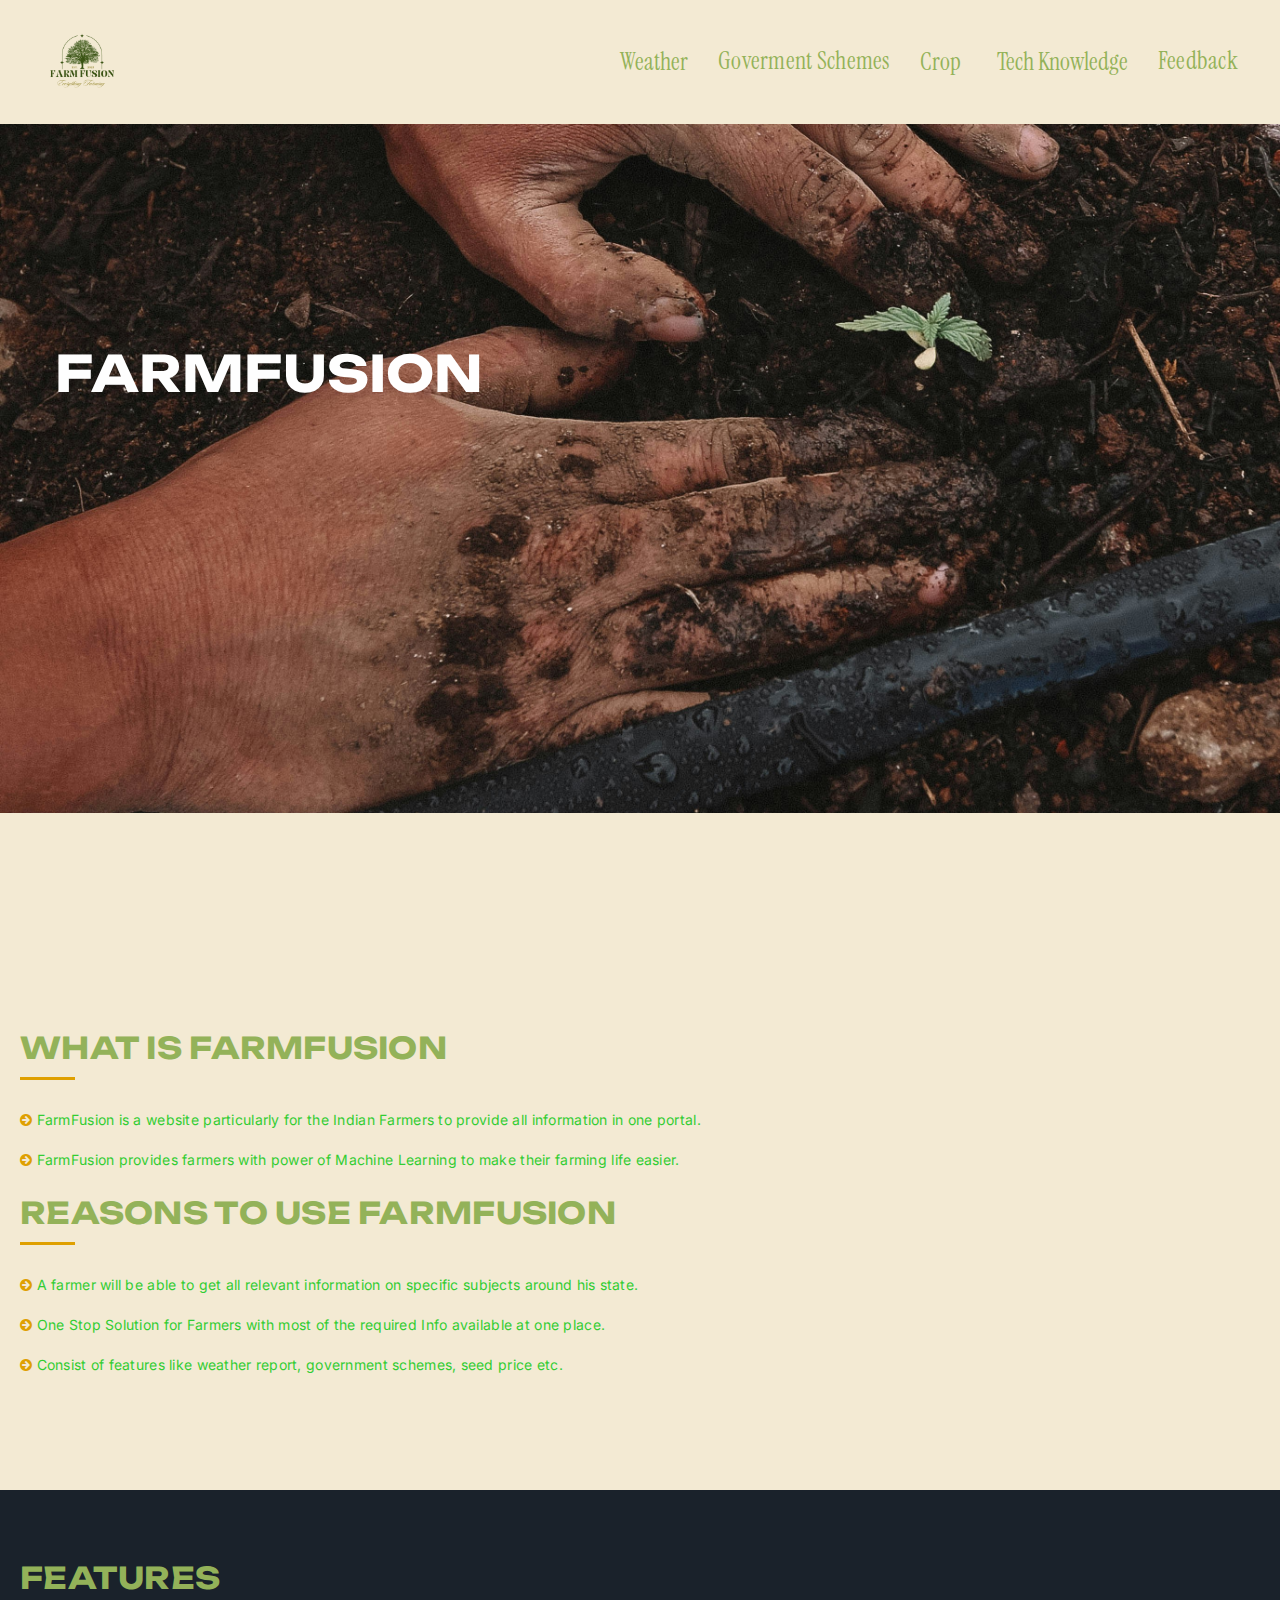
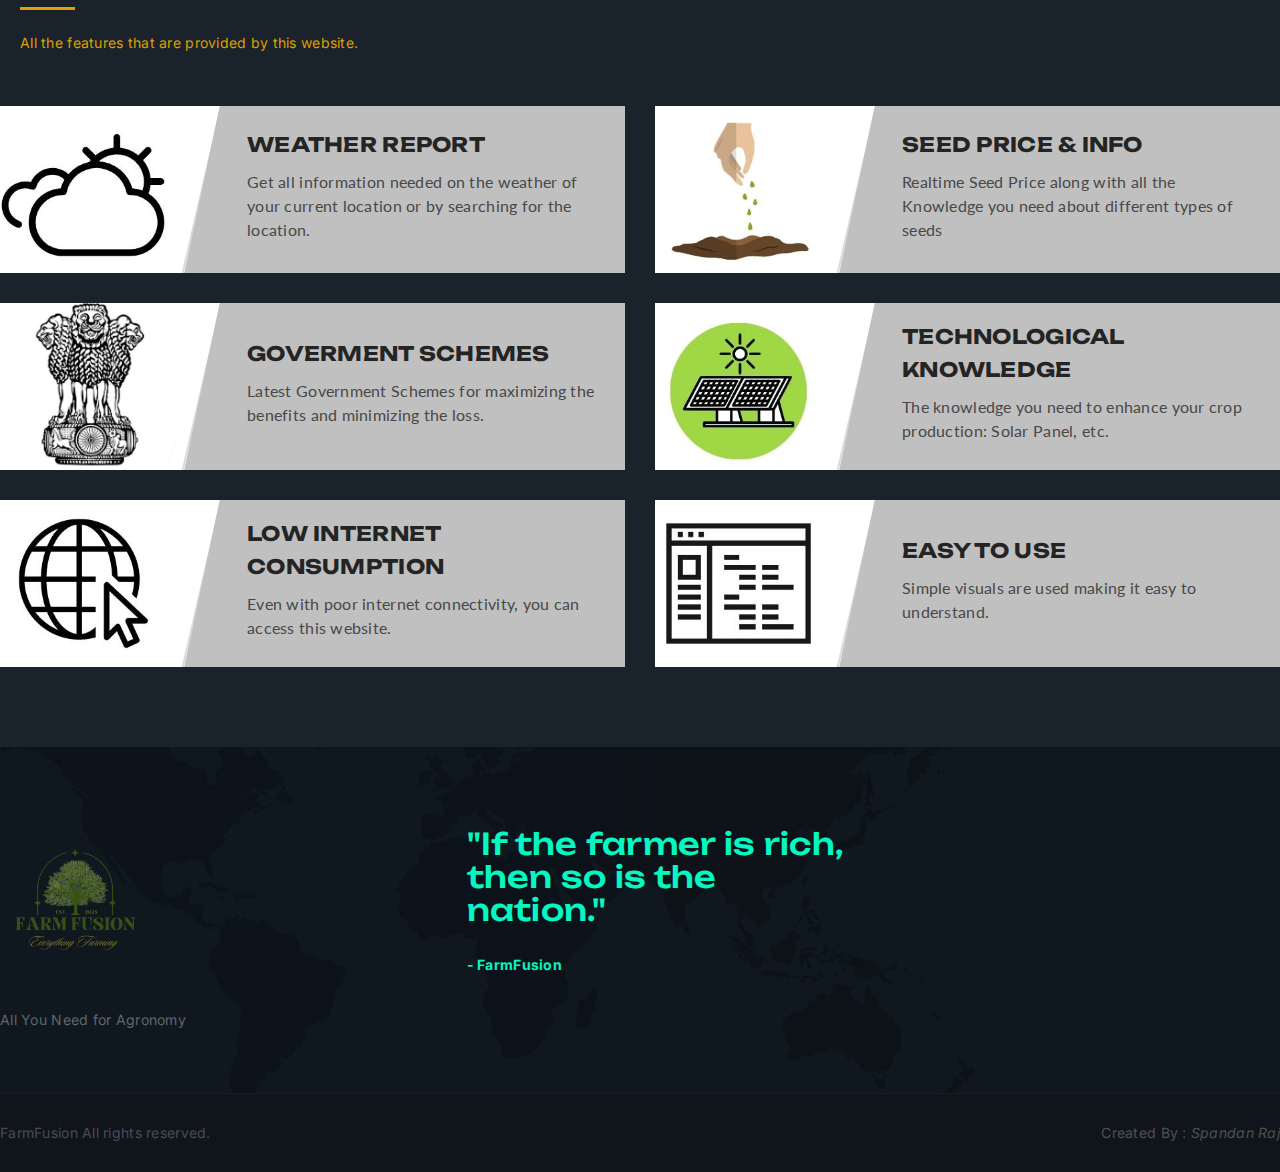
<file: index.html>
<!DOCTYPE html>
<html lang="en">


	<style type="text/css">

		.header {
            position: absolute;
            top: 0;
            left: 0;
            width: 100%;
            background-color: #f3ead3;
            padding: 10px 30px;
            z-index: 1000;
        }

		.header a {
		  float: left;
		  color: white;
		  text-align: center;
		  padding: 12px;
		  text-decoration: none;
		  font-size: 18px;
		  line-height: 25px;
		  border-radius: 4px;
		}

		.header a.logo {
		  font-size: 25px;
		  font-weight: bold;
		}
		.header a.logo:hover {
		  background-color: black;
		}

		.header a:hover {
		  background-color: #f3ead3;
		  color: black;
		}

		.header a.active {
		  background-color: dodgerblue;
		  color: white;
		}

		.header-right {
		  float: right;
		}
		.subnav {
		  float: left;
		  overflow: hidden;
		  padding: 12px;
		  text-decoration: none;
		  font-size: 18px;
		  line-height: 25px;
		  border-radius: 4px;
		}

		.subnav .subnavbtn {
		  border: none;
		  outline: none;
		  color: white;

		  background-color: inherit;
		  font-family: inherit;
		  margin: 0;
		}


		.subnav-content {
		  display: none;
		  position: absolute;

		  background-color: black;
		  z-index: 1;
		}

		.subnav-content a {
		  float: left;
		  color: white;
		  text-decoration: none;
		}

		.subnav-content a:hover {
		  background-color: rgb(6, 240, 26);
		  color: black;
		}

		.subnav:hover .subnav-content {
		  display: block;
		}
</style>

<head>
	<meta name="viewport" content="width=device-width , initial-scale=1.0">
	<meta http-equiv="X-UA-Compatible" content="IE=edge">
	<meta charset="UTF-8">
	<title>FarmFusion</title>
	<!-- viewport meta -->
	<meta name="FarmFusion" content="🌱 Fusion but make it farming—Tech on fleek 👩‍💻🚜">

	<!-- styles -->
	<!-- helpers -->
	<link rel="stylesheet" href="plugins/bootstrap/css/bootstrap.min.css">
	<!-- fontawesome css -->
	<link rel="stylesheet" href="plugins/font-awesome/css/font-awesome.min.css">
	<!-- strock gap icons -->
	<link rel="stylesheet" href="plugins/Stroke-Gap-Icons-Webfont/style.css">
	<!-- revolution slider css -->
	<link rel="stylesheet" href="plugins/revolution/css/settings.css">
	<link rel="stylesheet" href="plugins/revolution/css/layers.css">
	<link rel="stylesheet" href="plugins/revolution/css/navigation.css">
	<!-- flaticon css -->
	<link rel="stylesheet" href="plugins/flaticon/flaticon.css">
	<!-- jQuery ui css -->
	<link href="plugins/jquery-ui-1.11.4/jquery-ui.css" rel="stylesheet">
	<!-- owl carousel css -->
	<link rel="stylesheet" href="plugins/owl.carousel-2/assets/owl.carousel.css">
	<link rel="stylesheet" href="plugins/owl.carousel-2/assets/owl.theme.default.min.css">
	<!-- animate css -->
	<link rel="stylesheet" href="plugins/animate.min.css">
	<!-- fancybox -->
	<link rel="stylesheet" href="plugins/fancyapps-fancyBox/source/jquery.fancybox.css">
	<link rel="icon" href="images/aynaLogo.png" type="image/gif" sizes="16x16">


	<!-- master stylesheet -->
	<link rel="stylesheet" href="css/style.css">
	<!-- responsive stylesheet -->
	<link rel="stylesheet" href="css/responsive.css">



</head>
<body>

	<style type="text/css">

		.header {
		  overflow: hidden;
		  background-color: #f3ead3;
		  padding: 10px 30px ;
		  position: fixed; /* Change to fixed */
		  width: 100%; /* Add width 100% */
		  top: 0; /* Position at top */
		  z-index: 1000; /* Add high z-index to appear on top */
		}

		.header a {
		  float: left;
		  color: #93b259;
		  text-align: center;
		  padding: 12px;
		  text-decoration: none;
		  font-size: 24px;
		  line-height: 25px;
		  border-radius: 4px;
		  font-family: 'Instrument Serif', sans-serif;
		}

		.header a.logo {
		  font-size: 50px;
		  font-weight: bold;
		}
		.header a.logo:hover {
		  background-color: #f3ead3;
		}

		.header a:hover {
		  background-color: #dfa000;
		  color: #f3ead3;
		  border-radius: 60px;
		}

		.header a.active {
		  background-color: dodgerblue;
		  color: #93b259;
		}

		.header-right {
		  float: right;
		}
		.subnav {
		  float: left;
		  overflow: hidden;
		  padding: 12px;
		  text-decoration: none;
		  font-size: 24px;
		  line-height: 25px;
		  border-radius: 4px;
		  font-family: 'Instrument Serif', sans-serif;
		}

		.subnav .subnavbtn {
		  border: none;
		  outline: none;
		  color: #93b259;

		  background-color: inherit;
		  font-family: inherit;
		  margin: 0;
		}


		.subnav-content {
		  display: none;
		  position: absolute;

		  background-color: #93b259;
		  z-index: 1;
		}

		.subnav-content a {
		  float: left;
		  color: white;
		  text-decoration: none;
		}

		.subnav-content a:hover {
		  background-color: transparent;
		  color: #f3ead3;
		}

		.subnav:hover .subnav-content {
		  display: block;
		}

		/* Add margin-top to main content to prevent overlap */
		.rev_slider_wrapper {
		  margin-top: 100px;
		}
</style>


<!-- Start mainmenu -->
<header>
	<div class="header">
	 <a href="#default" class="logo"><img style="height: 80px;" src="images/footer-logo.png" alt="logo"></a>
	 <br>
	  <div class="header-right">
	   <div class="subnav">
		   <button class="subnavbtn">Weather<i class="#"></i></button>
		   <div class="subnav-content">
		   <li><a href="weatherwebsite/index.html">Search</a></li>
		   <li><a href="weatherwebsite/currentLocationW/index.html">Your Current Location</a></li>
		   </div>
	   </div>
	   <a href="govts.html">Goverment Schemes</a>
	   <div class="subnav">
		   <button class="subnavbtn">Crop<i class="#"></i></button>
		   <div class="subnav-content">
		   <li><a href="seed.html">Info on Seeds</a></li>
		   <li><a href="seed price.html">Current Seeds Price</a></li>
		   <li><a href="Fertilizer.html">Fertilizer</a></li>
		   </div>
	   </div>
	   <div class="subnav">
		<button class="subnavbtn">Tech Knowledge<i class="#"></i></button>
		<div class="subnav-content">
		<li><a href="solarpanel.html">Solar Panel</a></li>
		<li><a href="tech.html">Modern Day Tech</a></li>
		</div>
	</div>
	   <a href="Feedback.html">Feedback</a>
	   </div>

</div>

</header>
<!-- End mainmenu -->


<section class="rev_slider_wrapper thm-banner-wrapper">
	<div id="slider1" class="rev_slider"  data-version="5.0">
		<ul>

			<li data-transition="parallaxvertical" data-ease="SlowMo.ease">
				<img src="images/slider/crop.jpg"  alt="Crop Background">
				<div class="tp-caption sfb tp-resizeme caption-h1"
					data-x="left" data-hoffset="0"
					data-y="top" data-voffset="248"
					data-whitespace="nowrap"
					data-transform_idle="o:1;"
					data-transform_in="o:0"
					data-transform_out="o:0"
					data-start="500">
					FarmFusion
			    </div>
				<div class="tp-caption sfb tp-resizeme caption-p"
					data-x="left" data-hoffset="0"
					data-y="top" data-voffset="375"
					data-whitespace="nowrap"
					data-transform_idle="o:1;"
					data-transform_in="o:0"
					data-transform_out="o:0"
					data-start="1000">
					"FarmFusion - <strong>🌱 Fusion but make it farming—Tech on fleek 👩‍💻🚜</strong>."
			    </div>

			</li>

			<li data-transition="parallaxvertical" data-ease="SlowMo.ease">
				<img src="images/slider/11.jpeg"  alt="Farms">
				<div class="tp-caption sfb tp-resizeme caption-h1"
			        data-x="left" data-hoffset="0"
			        data-y="top" data-voffset="248"
			        data-whitespace="nowrap"
			        data-transform_idle="o:1;"
			        data-transform_in="o:0"
			        data-transform_out="o:0"
			        data-start="500">
					Our<br> Vision
			    </div>
				<div class="tp-caption sfb tp-resizeme caption-p"
			        data-x="left" data-hoffset="0"
			        data-y="top" data-voffset="375"
			        data-whitespace="nowrap"
			        data-transform_idle="o:1;"
			        data-transform_in="o:0"
			        data-transform_out="o:0"
			        data-start="1000">
					Is to create awareness related to Farming Technics and Technology in Farmers community.
			    </div>
				<div class="tp-caption sfl tp-resizeme"
			        data-x="left" data-hoffset="0"
			        data-y="top" data-voffset="500"
			        data-whitespace="nowrap"
			        data-transform_idle="o:1;"
			        data-transform_in="o:0"
			        data-transform_out="o:0"
			        data-start="1500">
			    </div>
			</li>
			<li data-transition="parallaxvertical" data-ease="SlowMo.ease">
				<img src="images/slider/bg2.jpg"  alt="crop">
				<div class="tp-caption sfb tp-resizeme caption-h1"
			        data-x="left" data-hoffset="0"
			        data-y="top" data-voffset="248"
			        data-whitespace="nowrap"
			        data-transform_idle="o:1;"
			        data-transform_in="o:0"
			        data-transform_out="o:0"
			        data-start="500">
					FarmFusion<br>VISION
			    </div>
				<div class="tp-caption sfb tp-resizeme caption-p"
			        data-x="left" data-hoffset="0"
			        data-y="top" data-voffset="375"
			        data-whitespace="nowrap"
			        data-transform_idle="o:1;"
			        data-transform_in="o:0"
			        data-transform_out="o:0"
			        data-start="1000">
			        Is to work for farmers problem and introduce them to various policies and Technology related to farming.

			    </div>
				<div class="tp-caption sfl tp-resizeme"
			        data-x="left" data-hoffset="0"
			        data-y="top" data-voffset="500"
			        data-whitespace="nowrap"
			        data-transform_idle="o:1;"
			        data-transform_in="o:0"
			        data-transform_out="o:0"
			        data-start="1500">
					<!--<a href="about.html" class="thm-btn">About Us <i class="fa fa-arrow-right"></i></a>-->
			    </div>
			</li>

			<li data-transition="parallaxvertical" data-ease="SlowMo.ease">
				<img src="images/slider/12.jpeg"  alt="farms">
				<div class="tp-caption sfb tp-resizeme caption-h1"
			        data-x="left" data-hoffset="0"
			        data-y="bottom" data-voffset="0"
			        data-whitespace="nowrap"
			        data-transform_idle="o:1;"
			        data-transform_in="o:0"
			        data-transform_out="o:0"
			        data-start="500">

			    </div>
				<div class="tp-caption sfb tp-resizeme caption-h1"
			        data-x="right" data-hoffset="0"
			        data-y="bottom" data-voffset="0"
			        data-whitespace="nowrap"
			        data-transform_idle="o:1;"
			        data-transform_in="o:0"
			        data-transform_out="o:0"
			        data-start="1700">

			    </div>
				<div class="tp-caption sfb tp-resizeme caption-p"
			        data-x="right" data-hoffset="50"
			        data-y="top" data-voffset="275"
			        data-whitespace="nowrap"
			        data-transform_idle="o:1;"
			        data-transform_in="o:0"
			        data-transform_out="o:0"
			        data-start="1100">
					"Farming looks mighty easy when your plow is a pencil,<br> and you're a thousand miles from the corn field." <br> - President Dwight D. Eisenhower			    </div>
			    <div class="tp-caption sfl tp-resizeme"
			        data-x="right" data-hoffset="460"
			        data-y="top" data-voffset="360"
			        data-whitespace="nowrap"
			        data-transform_idle="o:1;"
			        data-transform_in="o:0"
			        data-transform_out="o:0"
			        data-start="1500">
					<!--<a href="https://www.vitbhopal.ac.in/" class="thm-btn inverse">VIT Bhopal <i class="fa fa-arrow-right"></i></a>-->
			    </div>
			</li>
		</ul>
	</div>
</section>

<section class="about-info-box sec-padding">
	<div class="thm-container">
		<div class="row">


			<div class="col-lg-8 col-md-8">
				<div class="sec-title">
					<h2><span>What is FarmFusion</span></h2>
					<ul class="bulleted-list">
					<li><i class="fa fa-arrow-circle-right"></i> FarmFusion is a website particularly for the Indian Farmers to provide all information in one portal.</li>
					<li><i class="fa fa-arrow-circle-right"></i> FarmFusion provides farmers with power of Machine Learning to make their farming life easier.</li>
					</ul>


					<h2><span>Reasons to Use FarmFusion</span></h2>
					<ul class="bulleted-list">
					<li><i class="fa fa-arrow-circle-right"></i> A farmer will be able to get all relevant information on specific subjects around his state.</li>
					<li><i class="fa fa-arrow-circle-right"></i> One Stop Solution for Farmers with most of the required Info available at one place.</li>
					<li><i class="fa fa-arrow-circle-right"></i> Consist of features like weather report, government schemes, seed price etc.</li>
					</ul>
				</div>
			</div>
		</div>
	</div>
</section>

<section class="welcome-services home-one">
	<div class="thm-container">
		<div class="sec-title">
			<h2><span>Features</span></h2>
			<p>All the features that are provided by this website.</p>
		</div>
		<div class="row">
			<div class="col-md-6">
				<div class="welcome-single-services">
					<div class="img-box">
						<img src="images/welcome-services/18.jpg" alt="weather">
					</div>
					<div class="text-box">
						<div class="content">
							<h3>Weather Report</h3>
							<p>Get all information needed on the weather of your current location or by searching for the location.</p>
						</div>
					</div>
				</div>
			</div>
			<div class="col-md-6">
				<div class="welcome-single-services">
					<div class="img-box">
						<img src="images/welcome-services/2.jpg" alt="seed">
					</div>
					<div class="text-box">
						<div class="content">
							<h3>Seed Price & Info</h3>
							<p>Realtime Seed Price along with all the Knowledge you need about different types of seeds</p>
						</div>
					</div>
				</div>
			</div>
			<div class="col-md-6">
				<div class="welcome-single-services">
					<div class="img-box">
						<img src="images/welcome-services/19.png" alt="Govt Schemes">
					</div>
					<div class="text-box">
						<div class="content">
							<h3>Goverment Schemes</h3>
							<p>Latest Government Schemes for maximizing the benefits and minimizing the loss.</p>
						</div>
					</div>
				</div>
			</div>
			<div class="col-md-6">
				<div class="welcome-single-services">
					<div class="img-box">
						<img src="images/welcome-services/3.jpg" alt="Tech">
					</div>
					<div class="text-box">
						<div class="content">
							<h3>Technological Knowledge</h3>
							<p>The knowledge you need to enhance your crop production: Solar Panel, etc.</p>
						</div>
					</div>
				</div>
			</div>
			<div class="col-md-6">
				<div class="welcome-single-services">
					<div class="img-box">
						<img src="images/welcome-services/5.jpg" alt="Internet">
					</div>
					<div class="text-box">
						<div class="content">
							<h3>Low Internet Consumption</h3>
							<p>Even with poor internet connectivity, you can access this website.</p>
						</div>
					</div>
				</div>
			</div>
			<div class="col-md-6">
				<div class="welcome-single-services">
					<div class="img-box">
						<img src="images/welcome-services/7.jpg" alt="Ui Ux">
					</div>
					<div class="text-box">
						<div class="content">
							<h3>Easy to Use</h3>
							<p>Simple visuals are used making it easy to understand.</p>
						</div>
					</div>
				</div>
			</div>
		</div>
	</div>
</section>


<footer id="footer" class="sec-padding">
	<div class="thm-container">
		<div class="row">
			<div class="col-md-4 col-sm-6 footer-widget">
				<div class="about-widget">
					<a href="index.html"><img style="height: 150px;" src="images/footer-logo.png" alt="logo"/></a>
					<p>All You Need for Agronomy</p>
				</div>
			</div>
			<div class="col-md-4 col-sm-6 footer-widget">
				<div class="pl-30">
					<div class="title" style="color: #05f7c2;">
						<h2><span>"If the farmer is rich, then so is the nation."</span></h2>
						<br>
						<p><strong>- FarmFusion</strong></p>
					</div>
				</div>
			</div>
			<div class="col-md-4 col-sm-6 footer-widget">
			</div>
		</div>
	</div>
</footer>

<section class="bottom-bar">
	<div class="thm-container clearfix">
		<div class="pull-left">
			<p>FarmFusion All rights reserved.</p>
		</div>
		<div class="pull-right">

			<a href="#">Created By : <i>Spandan Raj</i> </a>

		</div>
	</div>
</section>


<!-- jQuery js -->
<script src="plugins/jquery/jquery-1.11.3.min.js"></script>
<!-- bootstrap js -->
<script src="plugins/bootstrap/js/bootstrap.min.js"></script>
<!-- jQuery ui js -->
<script src="plugins/jquery-ui-1.11.4/jquery-ui.js"></script>
<!-- owl carousel js -->
<script src="plugins/owl.carousel-2/owl.carousel.min.js"></script>
<!-- jQuery appear -->
<script src="plugins/jquery-appear/jquery.appear.js"></script>
<!-- jQuery countTo -->
<script src="plugins/jquery-countTo/jquery.countTo.js"></script>
<!-- jQuery validation -->
<script src="plugins/jquery-validation/dist/jquery.validate.min.js"></script>
<!-- gmap.js helper -->
<script src="http://maps.google.com/maps/api/js"></script>
<!-- gmap.js -->
<script src="plugins/gmap.js"></script>
<!-- mixit up -->
<script src="plugins/jquery.mixitup.min.js"></script>

<!-- revolution slider js -->
<script src="plugins/revolution/js/jquery.themepunch.tools.min.js"></script>
<script src="plugins/revolution/js/jquery.themepunch.revolution.min.js"></script>
<script src="plugins/revolution/js/extensions/revolution.extension.actions.min.js"></script>
<script src="plugins/revolution/js/extensions/revolution.extension.carousel.min.js"></script>
<script src="plugins/revolution/js/extensions/revolution.extension.kenburn.min.js"></script>
<script src="plugins/revolution/js/extensions/revolution.extension.layeranimation.min.js"></script>
<script src="plugins/revolution/js/extensions/revolution.extension.migration.min.js"></script>
<script src="plugins/revolution/js/extensions/revolution.extension.navigation.min.js"></script>
<script src="plugins/revolution/js/extensions/revolution.extension.parallax.min.js"></script>
<script src="plugins/revolution/js/extensions/revolution.extension.slideanims.min.js"></script>
<script src="plugins/revolution/js/extensions/revolution.extension.video.min.js"></script>

<!-- fancy box -->
<script src="plugins/fancyapps-fancyBox/source/jquery.fancybox.pack.js"></script>
<!-- type script -->
<script src="plugins/typed.js-master/dist/typed.min.js"></script>

<!-- theme custom js  -->
<script src="js/main.js"></script>
</body>
</html>
</file>
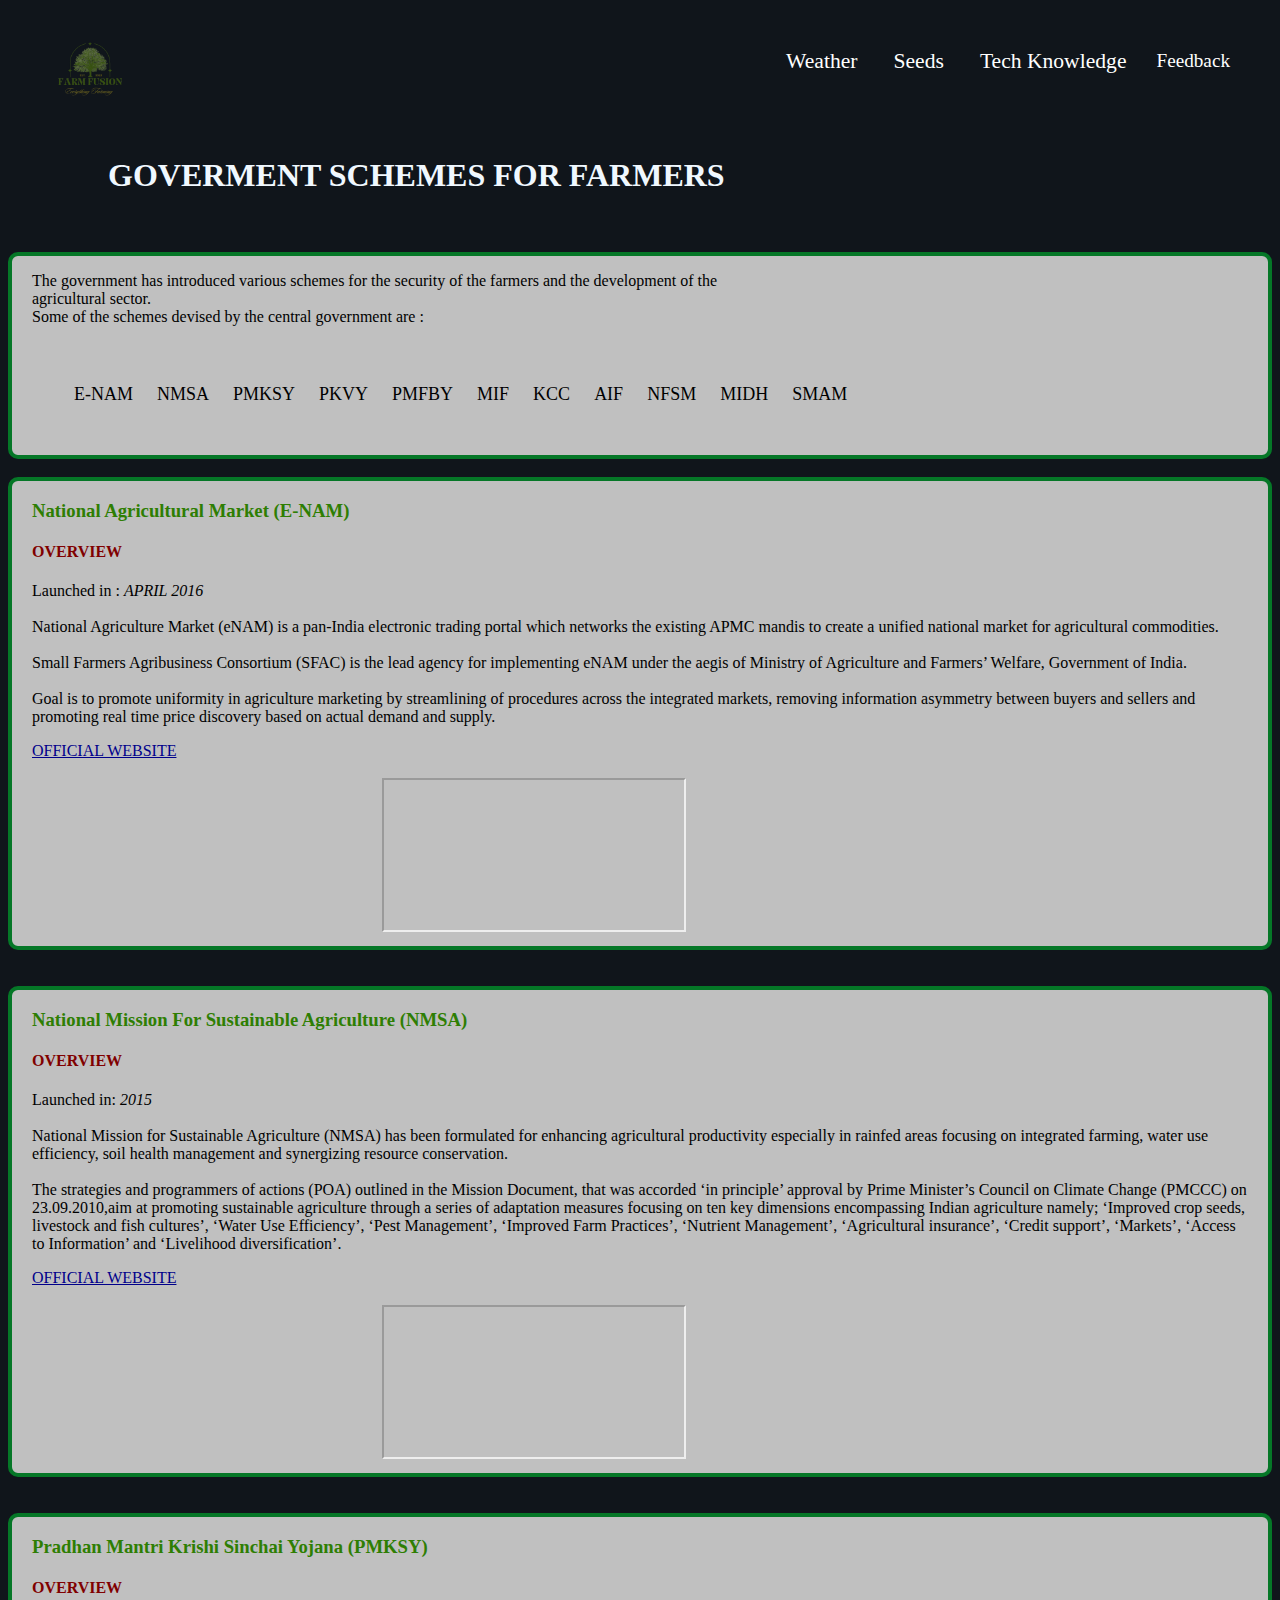
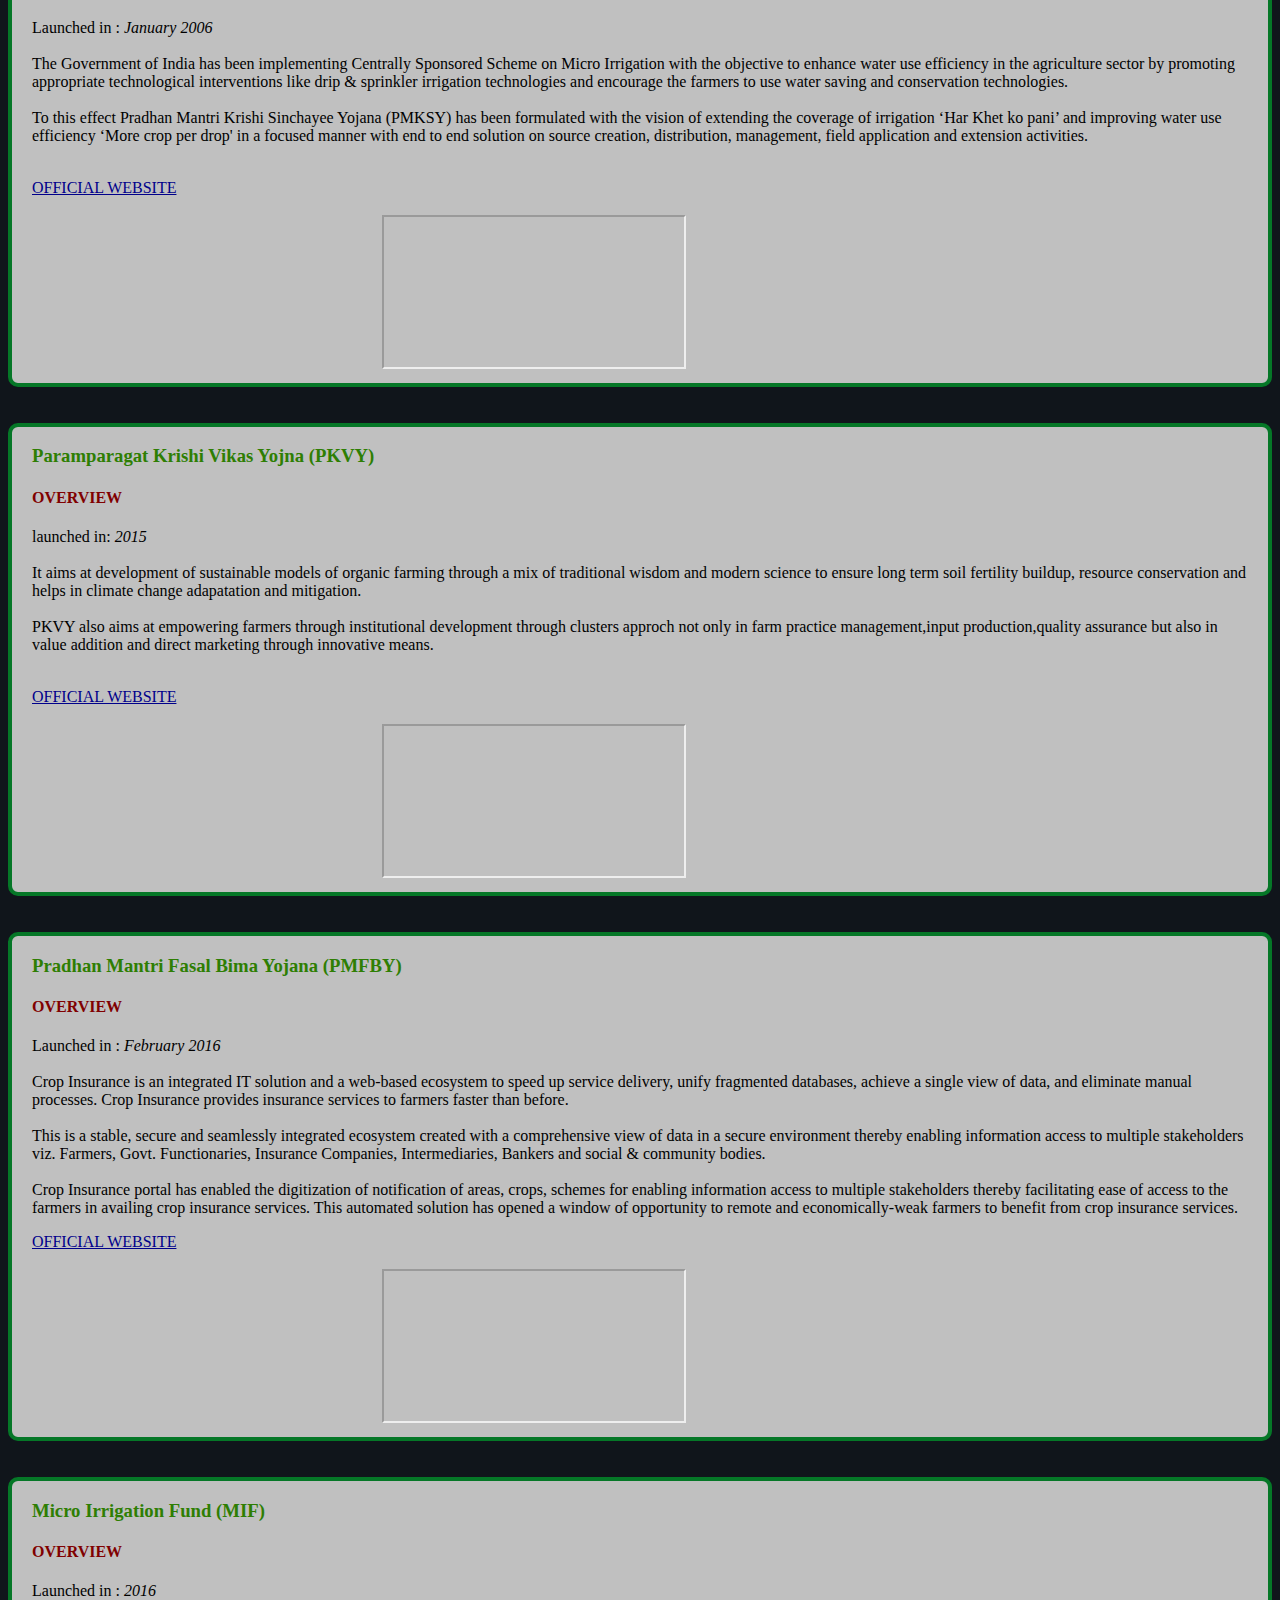
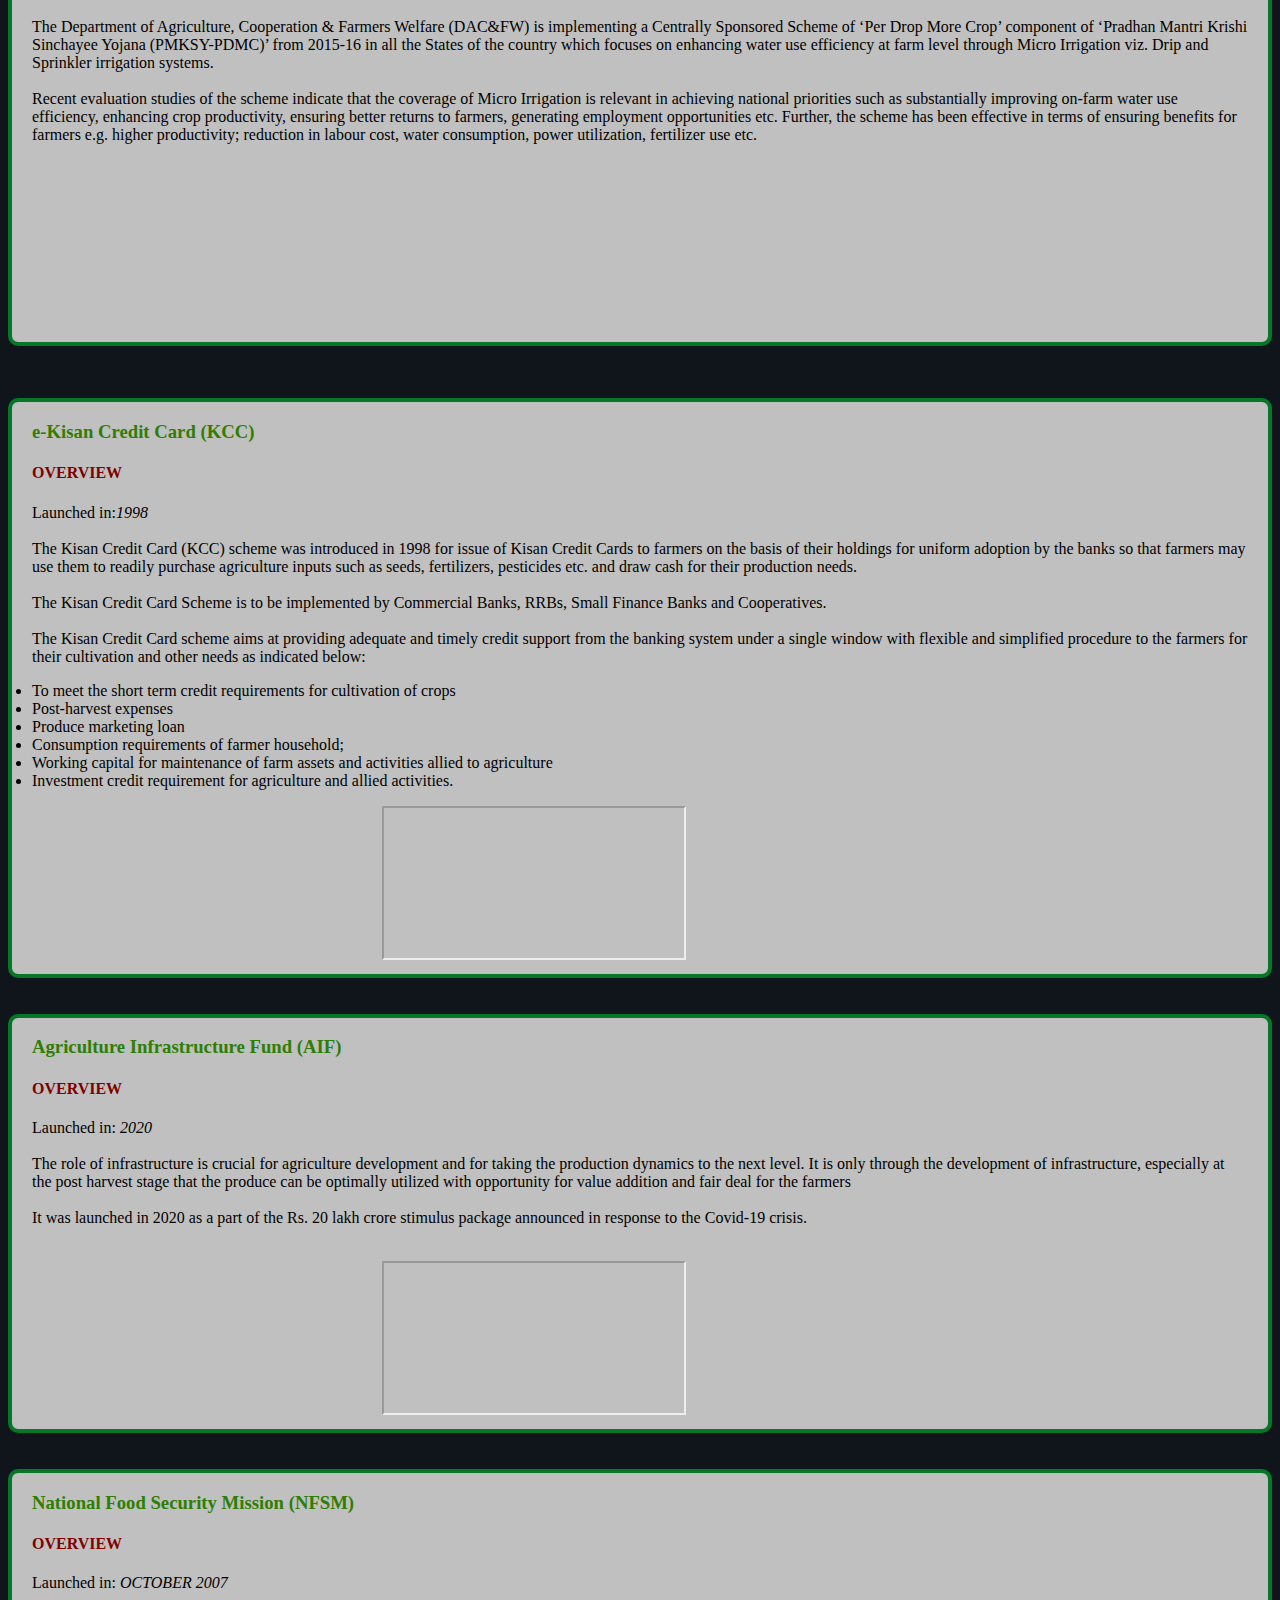
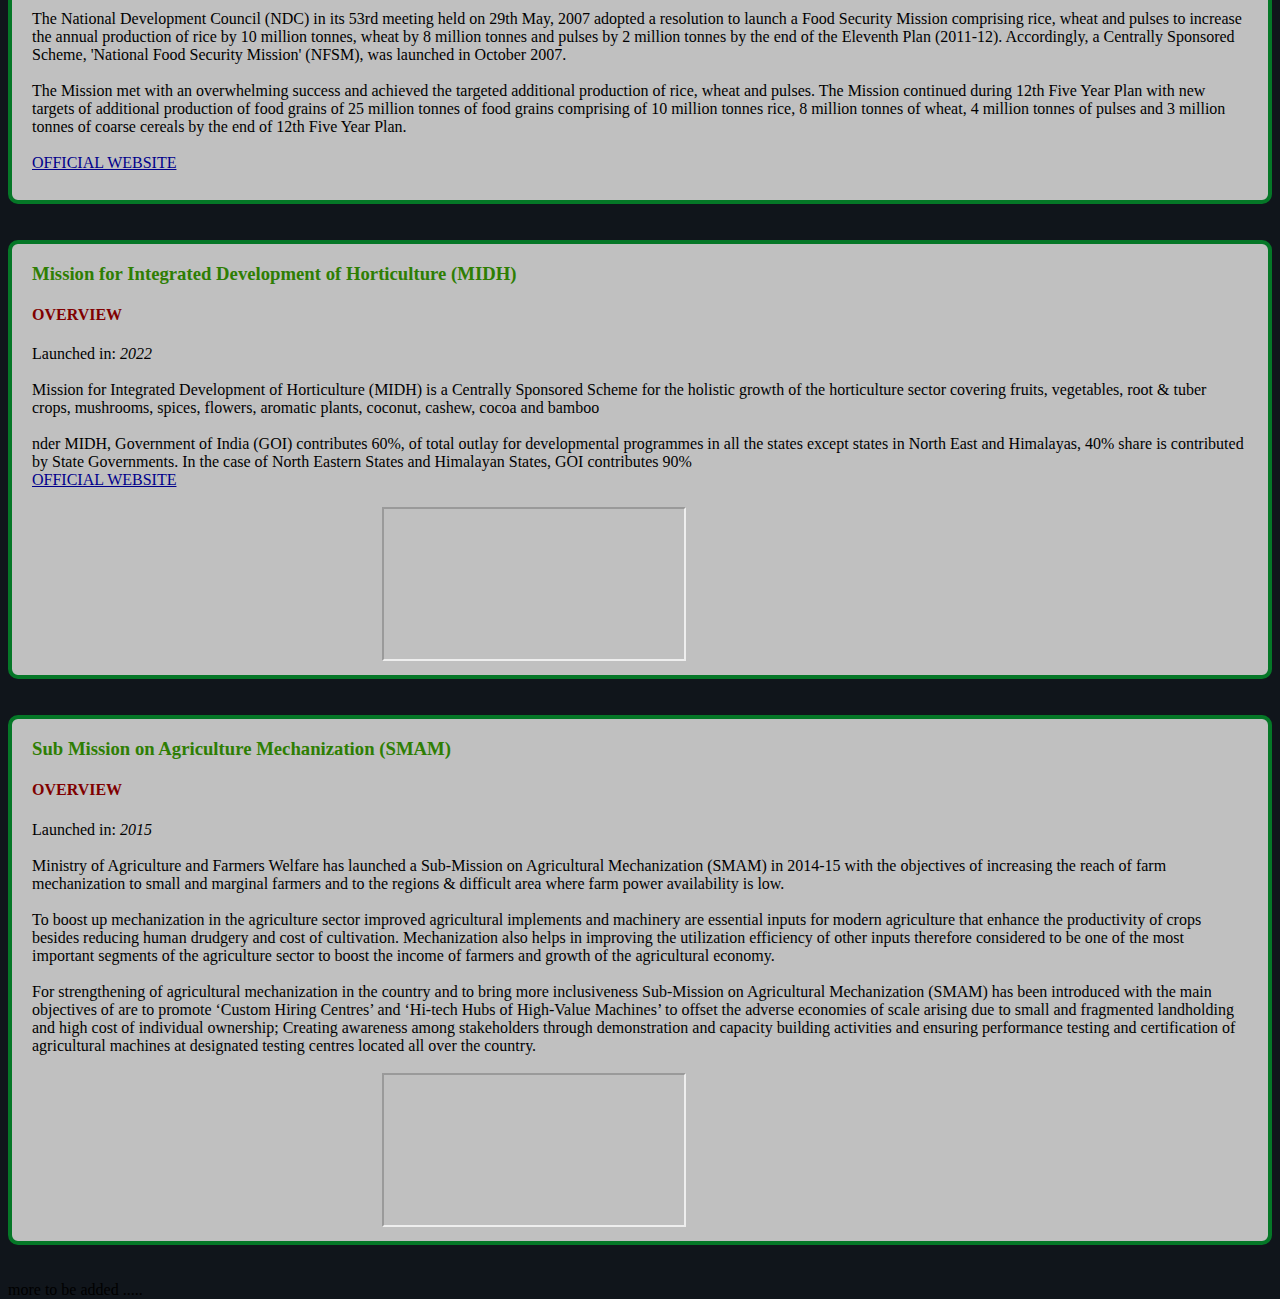
<file: govts.html>
<!DOCTYPE html>
<html lang="en" dir="ltr">

     <style type="text/css">

		.header {
		  overflow: hidden;
		  background-color: #10151b;
		  padding: 10px 30px ;
		}
		
		.header a {
		  float: left;
		  color: white;
		  text-align: center;
		  padding: 12px;
		  text-decoration: none;
		  font-size: 18px; 
		  line-height: 25px;
		  border-radius: 4px;
		}
		
		.header a.logo {
		  font-size: 25px;
		  font-weight: bold;
		}
		.header a.logo:hover {
		  background-color: black;
		}

		.header a:hover {
		  background-color: rgb(86, 246, 11);
		  color: black;
		}
		
		.header a.active {
		  background-color: dodgerblue;
		  color: white;
		}
		
		.header-right {
		  float: right;
		}
		.subnav {
		  float: left;
		  overflow: hidden;
		  padding: 12px;
		  text-decoration: none;
		  font-size: 18px; 
		  line-height: 25px;
		  border-radius: 4px;
		}
		
		.subnav .subnavbtn {
		  border: none;
		  outline: none;
		  color: white;
		
		  background-color: inherit;
		  font-family: inherit;
		  margin: 0;
		}
		
		
		.subnav-content {
		  display: none;
		  position: absolute;
		
		  background-color: black;
		  z-index: 1;
		}
		
		.subnav-content a {
		  float: left;
		  color: white;
		  text-decoration: none;
		}
		
		.subnav-content a:hover {
		  background-color: rgb(6, 240, 26);
		  color: black;
		}
		
		.subnav:hover .subnav-content {
		  display: block;
		}
</style>

<head>
    <meta charset="utf-8">
    <meta name="viewport" content="width=device-width, initial-scale=1.0">
    <title>Government Schemes</title>
    <link rel="stylesheet" href="govts/indexamd.css">
    <link rel="buttonscrpt" href="govts/topbutton.js">

</head>
<body>
    <a class="top-link hide" href="" id="js-top">

    <span class="screen-reader-text">Back to Top</span>
  </a>
</body>



<!-- Start mainmenu -->
<header>
	<div class="header">
	 <a href="index.html" class="logo"><img style="height: 80px;" src="images/footer-logo.png" alt="logo"></a>
	 <br>
	  <div class="header-right">
	   <div class="subnav">
		   <button style="font-size: larger;" class="subnavbtn">Weather<i class="#"></i></button>
		   <div class="subnav-content">
		   <li><a href="weatherwebsite/index.html">Search</a></li>
		   <li><a href="weatherwebsite/currentLocationW/index.html">Your Current Location</a></li>
		   </div>
	   </div>
	   <div class="subnav">
		   <button style="font-size: larger;" class="subnavbtn">Seeds<i class="#"></i></button>
		   <div class="subnav-content">
		   <li><a href="seed.html">Info on Seeds</a></li>
		   <li><a href="seed price.html">Current Seeds Price</a></li>
       <li><a href="Fertilizer.html">Fertilizer</a></li>
		   </div>
	   </div>
	   <div class="subnav">
      <button style="font-size: larger;" class="subnavbtn">Tech Knowledge<i class="#"></i></button>
      <div class="subnav-content">
      <li><a href="solarpanel.html">Solar Panel</a></li>
      <li><a href="tech.html">Modern Day Tech</a></li>
      </div>
    </div>
     <a style="font-size: larger;" href="Feedback.html">Feedback</a>
	   </div>
</div>

</header>
<!-- End mainmenu -->

<div class="entire" style="color: aliceblue;">

     <h1 >
      <b>GOVERMENT SCHEMES FOR FARMERS</b>
     </h1>
 <br>
 <br>
</div>

<div class="boxx">


    <p>The government has introduced various schemes for the security of the farmers and the development of the <br>
      agricultural sector. <br>
      Some of the schemes devised by the central government are :
      <header>
        <div style="background-color:#c0c0c0" class="header">
         <br>
          <div style="float: left;" class="header-right">
            <a style="color: black;" href="#1 "> E-NAM</a>
    <a style="color: black;" href="#2 "> NMSA</a>
    <a style="color: black;" href="#3 "> PMKSY</a>
    <a style="color: black;" href="#4 "> PKVY</a>
    <a style="color: black;" href="#5 "> PMFBY</a>
    <a style="color: black;" href="#6 "> MIF</a>
    <a style="color: black;" href="#7 "> KCC</a>
    <a style="color: black;" href="#8 "> AIF</a>
    <a style="color: black;" href="#9 "> NFSM</a>
    <a style="color: black;" href="#10"> MIDH</a>
    <a style="color: black;" href="#11"> SMAM</a>
           </div>
      </div>
      
      </header>
    
</p>

</div>

    <br>
    <div class="boxx">
     <h3 id="1">National Agricultural Market  (E-NAM)</h3>
     <h4>OVERVIEW</h4>
     <p>
        Launched in : <i>APRIL 2016</i> <br><br>
       National Agriculture Market (eNAM) is a pan-India electronic trading portal which networks the existing APMC mandis to create a unified national market for agricultural commodities.
       <br>
       <br>
       Small Farmers Agribusiness Consortium (SFAC) is the lead agency for implementing eNAM under the aegis of Ministry of Agriculture and Farmers’ Welfare, Government of India.
       <br>
       <br>
       Goal is to promote uniformity in agriculture marketing by streamlining of procedures across the integrated markets, removing information asymmetry between buyers and sellers and promoting real time price discovery based on actual demand and supply.
     </p>
     <a href="https://www.enam.gov.in/web/ " target="_blank"> OFFICIAL WEBSITE</a><br><br>

    <div class="video">

     <iframe width=" " height=" " src="https://www.youtube.com/embed/6okFG0gGAXE" title="YouTube video player" frameborder="2" allow="accelerometer; autoplay; clipboard-write; encrypted-media; gyroscope; picture-in-picture" allowfullscreen></iframe>
    </div></div>
<br>
<br>

<div class="boxx">
     <h3 id="2">National Mission For Sustainable Agriculture (NMSA)</h3>
     <h4>OVERVIEW</h4>
     <p>
       Launched in: <i>2015</i><br><br>
       National Mission for Sustainable Agriculture (NMSA) has been formulated for enhancing agricultural productivity especially in rainfed areas focusing on integrated farming, water use efficiency, soil health management and synergizing resource conservation.
     <br>
     <br>
     The strategies and programmers of actions (POA) outlined in the Mission Document, that was accorded ‘in principle’ approval by Prime Minister’s Council on Climate Change (PMCCC) on 23.09.2010,aim at promoting sustainable agriculture through a series of adaptation measures focusing on ten key dimensions encompassing Indian agriculture namely; ‘Improved crop seeds, livestock and fish cultures’, ‘Water Use Efficiency’, ‘Pest Management’, ‘Improved Farm Practices’, ‘Nutrient Management’, ‘Agricultural insurance’, ‘Credit support’, ‘Markets’, ‘Access to Information’ and ‘Livelihood diversification’.
 </p>
     <a href="https://nmsa.dac.gov.in/ " target="_blank"> OFFICIAL WEBSITE</a><br><br>
<div class="video">
    <iframe width=" " height=" " src="https://www.youtube.com/embed/DS_SMVvqzsg" title="YouTube video player" frameborder="2" allow="accelerometer; autoplay; clipboard-write; encrypted-media; gyroscope; picture-in-picture" allowfullscreen></iframe>
    </div></div>
<br>
<br>
<div class="boxx">
     <h3 id="3">Pradhan Mantri Krishi Sinchai Yojana (PMKSY)</h3>
     <h4>OVERVIEW</h4>
     <p>
       Launched in : <i>January 2006</i><br><br>
       The Government of India has been implementing Centrally Sponsored Scheme on Micro Irrigation with the objective to enhance water use efficiency in the agriculture sector by promoting appropriate technological interventions like drip & sprinkler irrigation technologies and encourage the farmers to use water saving and conservation technologies.
       <br>
       <br>
       To this effect Pradhan Mantri Krishi Sinchayee Yojana (PMKSY) has been formulated with the vision of extending the coverage of irrigation ‘Har Khet ko pani’ and improving water use efficiency ‘More crop per drop' in a focused manner with end to end solution on source creation, distribution, management, field application and extension activities.
       <br><br>

     </p>
     <a href=" https://pmksy.gov.in/" target="_blank"> OFFICIAL WEBSITE</a><br><br>
<div class="video">
     <iframe width=" " height=" " src="https://www.youtube.com/embed/FeS_btDFkRA" title="YouTube video player" frameborder="2" allow="accelerometer; autoplay; clipboard-write; encrypted-media; gyroscope; picture-in-picture" allowfullscreen></iframe>
     </div></div>
<br>
<br>
<div class="boxx">
      <h3 id="4">Paramparagat Krishi Vikas Yojna (PKVY)</h3>
      <h4>OVERVIEW</h4>
      <p>
        launched in: <i>2015</i><br><br>
         It aims at development of sustainable models of organic farming through a mix of traditional wisdom and modern science to ensure long term soil fertility buildup, resource conservation and helps in climate change adapatation and mitigation.
         <br><br>
         PKVY also aims at empowering farmers through institutional development through clusters approch not only in farm practice management,input production,quality assurance but also in value addition and direct marketing through innovative means.
         <br><br>

      </p>
     <a href=" https://pgsindia-ncof.gov.in/PKVY/Introduction.aspx" target="_blank"> OFFICIAL WEBSITE</a><br><br>
<div class="video">
     <iframe width=" " height=" " src="https://www.youtube.com/embed/_JTaN927MKc" title="YouTube video player" frameborder="2" allow="accelerometer; autoplay; clipboard-write; encrypted-media; gyroscope; picture-in-picture" allowfullscreen></iframe></div>
     </div>
<br>
<br>
<div class="boxx">
     <h3 id="5">Pradhan Mantri Fasal Bima Yojana (PMFBY)</h3>
     <h4>OVERVIEW</h4>
     <p>
       Launched in : <i>February 2016</i><br><br>
       Crop Insurance is an integrated IT solution and a web-based ecosystem to speed up service delivery, unify fragmented databases, achieve a single view of data, and eliminate manual processes. Crop Insurance provides insurance services to farmers faster than before.
       <br><br>
       This is a stable, secure and seamlessly integrated ecosystem created with a comprehensive view of data in a secure environment thereby enabling information access to multiple stakeholders viz. Farmers, Govt. Functionaries, Insurance Companies, Intermediaries, Bankers and social & community bodies.
       <br><br>
       Crop Insurance portal has enabled the digitization of notification of areas, crops, schemes for enabling information access to multiple stakeholders thereby facilitating ease of access to the farmers in availing crop insurance services. This automated solution has opened a window of opportunity to remote and economically-weak farmers to benefit from crop insurance services.

     </p>
     <a href=" https://pmfby.gov.in/" target="_blank"> OFFICIAL WEBSITE</a><br><br>
<div class="video">
     <iframe width=" " height=" " src="https://www.youtube.com/embed/IGQ3EgCeoXg" title="YouTube video player" frameborder="2" allow="accelerometer; autoplay; clipboard-write; encrypted-media; gyroscope; picture-in-picture" allowfullscreen></iframe></div>
     </div>
<br>
<br>
<div class="boxx">
     <h3 id="6">Micro Irrigation Fund (MIF)</h3>
     <h4>OVERVIEW</h4>
     <p>
  Launched in : <i>2016</i><br><br>
  The Department of Agriculture, Cooperation & Farmers Welfare (DAC&FW) is implementing a Centrally Sponsored Scheme of  ‘Per Drop More Crop’ component of ‘Pradhan Mantri Krishi Sinchayee Yojana (PMKSY-PDMC)’ from  2015-16 in all the States of the country which  focuses on enhancing water use efficiency at farm level through Micro Irrigation viz. Drip and Sprinkler irrigation systems.
<br>
<br>
Recent evaluation studies of the scheme indicate that the coverage of Micro Irrigation is relevant in achieving national priorities such as substantially improving on-farm water use efficiency, enhancing crop productivity, ensuring better returns to farmers, generating employment opportunities etc.  Further, the scheme has been effective in terms of ensuring benefits for farmers e.g. higher productivity; reduction in labour cost, water consumption, power utilization, fertilizer use etc.<br><br>
<div class="video">
<iframe width=" " height=" " src="https://www.youtube.com/embed/bF9dEvYwG9U" title="YouTube video player" frameborder="0" allow="accelerometer; autoplay; clipboard-write; encrypted-media; gyroscope; picture-in-picture" allowfullscreen></iframe></div>
</div>
<br>
<br></p>
<div class="boxx">
     <h3 id="7">e-Kisan Credit Card (KCC)</h3>
     <h4>OVERVIEW</h4>
     <p>
       Launched in:<i>1998</i><br><br>
       The Kisan Credit Card (KCC) scheme was introduced in 1998 for issue of Kisan Credit Cards to farmers on the basis of their holdings for uniform adoption by the banks so that farmers may use them to readily purchase agriculture inputs such as seeds, fertilizers, pesticides etc. and draw cash for their production needs.
       <br><br>
       The Kisan Credit Card Scheme is to be implemented by Commercial Banks, RRBs, Small Finance Banks and Cooperatives.
       <br><br>
       The Kisan Credit Card scheme aims at providing adequate and timely credit support from the banking system under a single window with flexible and simplified procedure to the farmers for their cultivation and other needs as indicated below:

       <li>To meet the short term credit requirements for cultivation of crops</li>
       <li>Post-harvest expenses</li>
       <li>Produce marketing loan</li>
       <li>Consumption requirements of farmer household;</li>
       <li>Working capital for maintenance of farm assets and activities allied to agriculture</li>
       <li>Investment credit requirement for agriculture and allied activities.</li>
     </p><div class="video">
<iframe width=" " height=" " src="https://www.youtube.com/embed/OKs9kbLlDzw" title="YouTube video player" frameborder="2" allow="accelerometer; autoplay; clipboard-write; encrypted-media; gyroscope; picture-in-picture" allowfullscreen></iframe></div>
</div>
<br>
<br>
<div class="boxx">
     <h3 id="8">Agriculture Infrastructure Fund (AIF)</h3>

     <h4>OVERVIEW</h4>
     <p>
       Launched in: <i>2020</i><br><br>
       The role of infrastructure is crucial for agriculture development and for taking the
production dynamics to the next level. It is only through the development of infrastructure,
especially at the post harvest stage that the produce can be optimally utilized with opportunity
for value addition and fair deal for the farmers
<br><br>
       It was launched in 2020 as a part of the Rs. 20 lakh crore stimulus package announced in response to the Covid-19 crisis.
       <br><br>

     </p>
<div class="video">
     <iframe width="" height="" src="https://www.youtube.com/embed/EZ-rKoNq7Tw" title="YouTube video player" frameborder="02" allow="accelerometer; autoplay; clipboard-write; encrypted-media; gyroscope; picture-in-picture" allowfullscreen></iframe></div>
     </div>
<br>
<br>
<div class="boxx">
     <h3 id="9">National Food Security Mission (NFSM)</h3>
     <h4>OVERVIEW</h4>
     Launched in: <i> OCTOBER 2007</i><br><br>
     The National Development Council (NDC) in its 53rd meeting held on 29th May, 2007 adopted a resolution to launch a Food Security Mission comprising rice, wheat and pulses to increase the annual production of rice by 10 million tonnes, wheat by 8 million tonnes and pulses by 2 million tonnes by the end of the Eleventh Plan (2011-12). Accordingly, a Centrally Sponsored Scheme, 'National Food Security Mission' (NFSM), was launched in October 2007.
     <br><br>
     The Mission met with an overwhelming success and achieved the targeted additional production of rice, wheat and pulses. The Mission continued during 12th Five Year Plan with new targets of additional production of food grains of 25 million tonnes of food grains comprising of 10 million tonnes rice, 8 million tonnes of wheat, 4 million tonnes of pulses and 3 million tonnes of coarse cereals by the end of 12th Five Year Plan.<br><br>

     <a href=" https://www.nfsm.gov.in" target="_blank"> OFFICIAL WEBSITE</a><br><br>
     </div>




<br>
<br>
<div class="boxx">
     <h3 id="10">Mission for Integrated Development of Horticulture (MIDH)</h3>
     <h4>OVERVIEW</h4>
     Launched in: <i>2022</i>
     <br><br>
     Mission for Integrated Development of Horticulture (MIDH) is a Centrally Sponsored Scheme for the holistic growth of the horticulture sector covering fruits, vegetables, root & tuber crops, mushrooms, spices, flowers, aromatic plants, coconut, cashew, cocoa and bamboo
     <br><br>
     nder MIDH, Government of India (GOI) contributes 60%, of total outlay for developmental programmes in all the states except states in North East and Himalayas, 40% share is contributed by State Governments. In the case of North Eastern States and Himalayan States, GOI contributes 90%
     <br>
     <a href="https://midh.gov.in " target="_blank"> OFFICIAL WEBSITE</a><br><br>
<div class="video">
     <iframe width="" height="" src="https://www.youtube.com/embed/1s_Kt3fWTIk" title="YouTube video player" frameborder="2" allow="accelerometer; autoplay; clipboard-write; encrypted-media; gyroscope; picture-in-picture" allowfullscreen></iframe></div>
     </div>
<br>
<br>
<div class="boxx">
     <h3 id="11">Sub Mission on Agriculture Mechanization (SMAM)</h3>
     <h4>OVERVIEW</h4>
     Launched in: <i>2015</i><br><br>
     Ministry of Agriculture and Farmers Welfare has launched a Sub-Mission on Agricultural Mechanization (SMAM) in 2014-15 with the objectives of increasing the reach of farm mechanization to small and marginal farmers and to the regions & difficult area where farm power availability is low.
     <br><br>

    To boost up mechanization in the agriculture sector improved agricultural implements and machinery are essential inputs for modern agriculture that enhance the productivity of crops besides reducing human drudgery and cost of cultivation. Mechanization also helps in improving the utilization efficiency of other inputs therefore considered to be one of the most important segments of the agriculture sector to boost the income of farmers and growth of the agricultural economy.
    <br><br>
    For strengthening of agricultural mechanization in the country and to bring more inclusiveness Sub-Mission on Agricultural Mechanization (SMAM) has been introduced with the main objectives of are to promote ‘Custom Hiring Centres’ and ‘Hi-tech Hubs of High-Value Machines’ to offset the adverse economies of scale arising due to small and fragmented landholding and high cost of individual ownership; Creating awareness among stakeholders through demonstration and capacity building activities and ensuring performance testing and certification of agricultural machines at designated testing centres located all over the country.
    <br><br><div class="video">
<iframe width="" height="" src="https://www.youtube.com/embed/QDBtsiy8AMY" title="YouTube video player" frameborder="02" allow="accelerometer; autoplay; clipboard-write; encrypted-media; gyroscope; picture-in-picture" allowfullscreen></iframe></div>
</div><br><br>

</div>
more to be added .....
  </body>
</html>
</file>
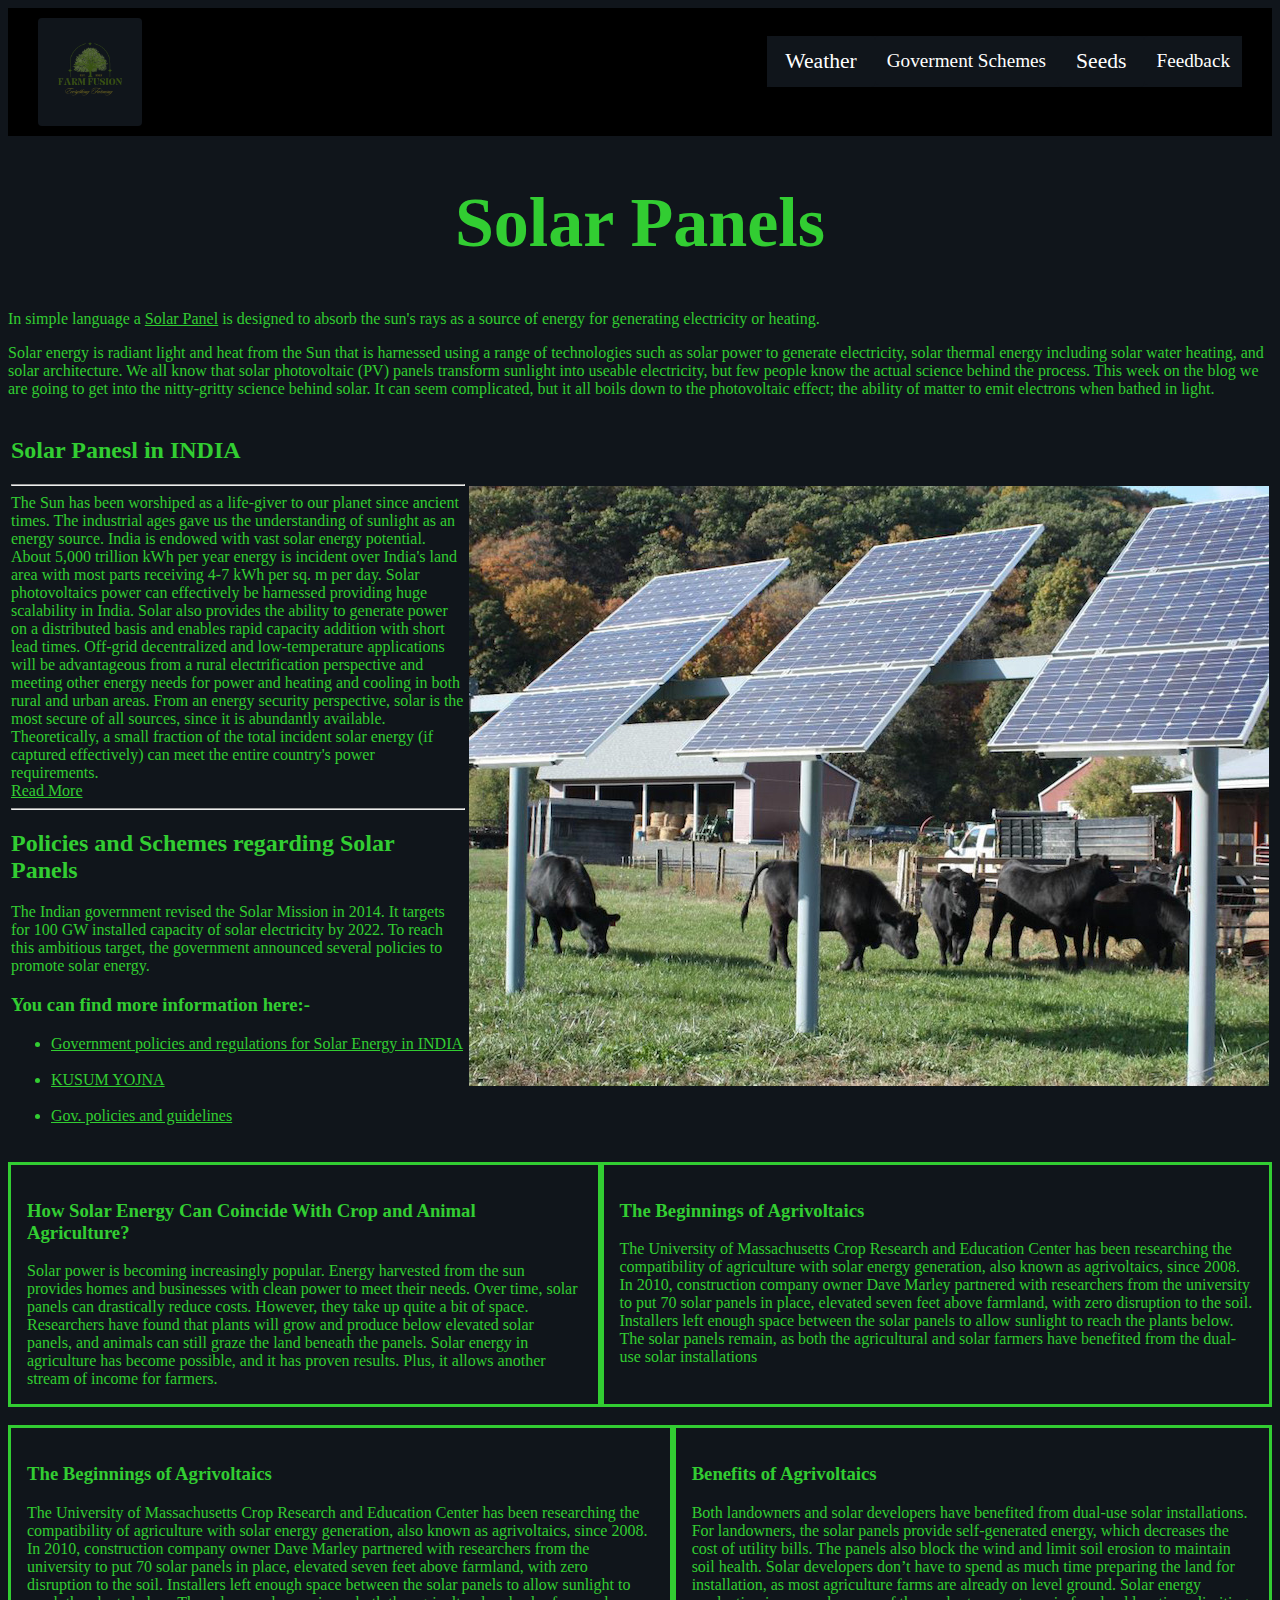
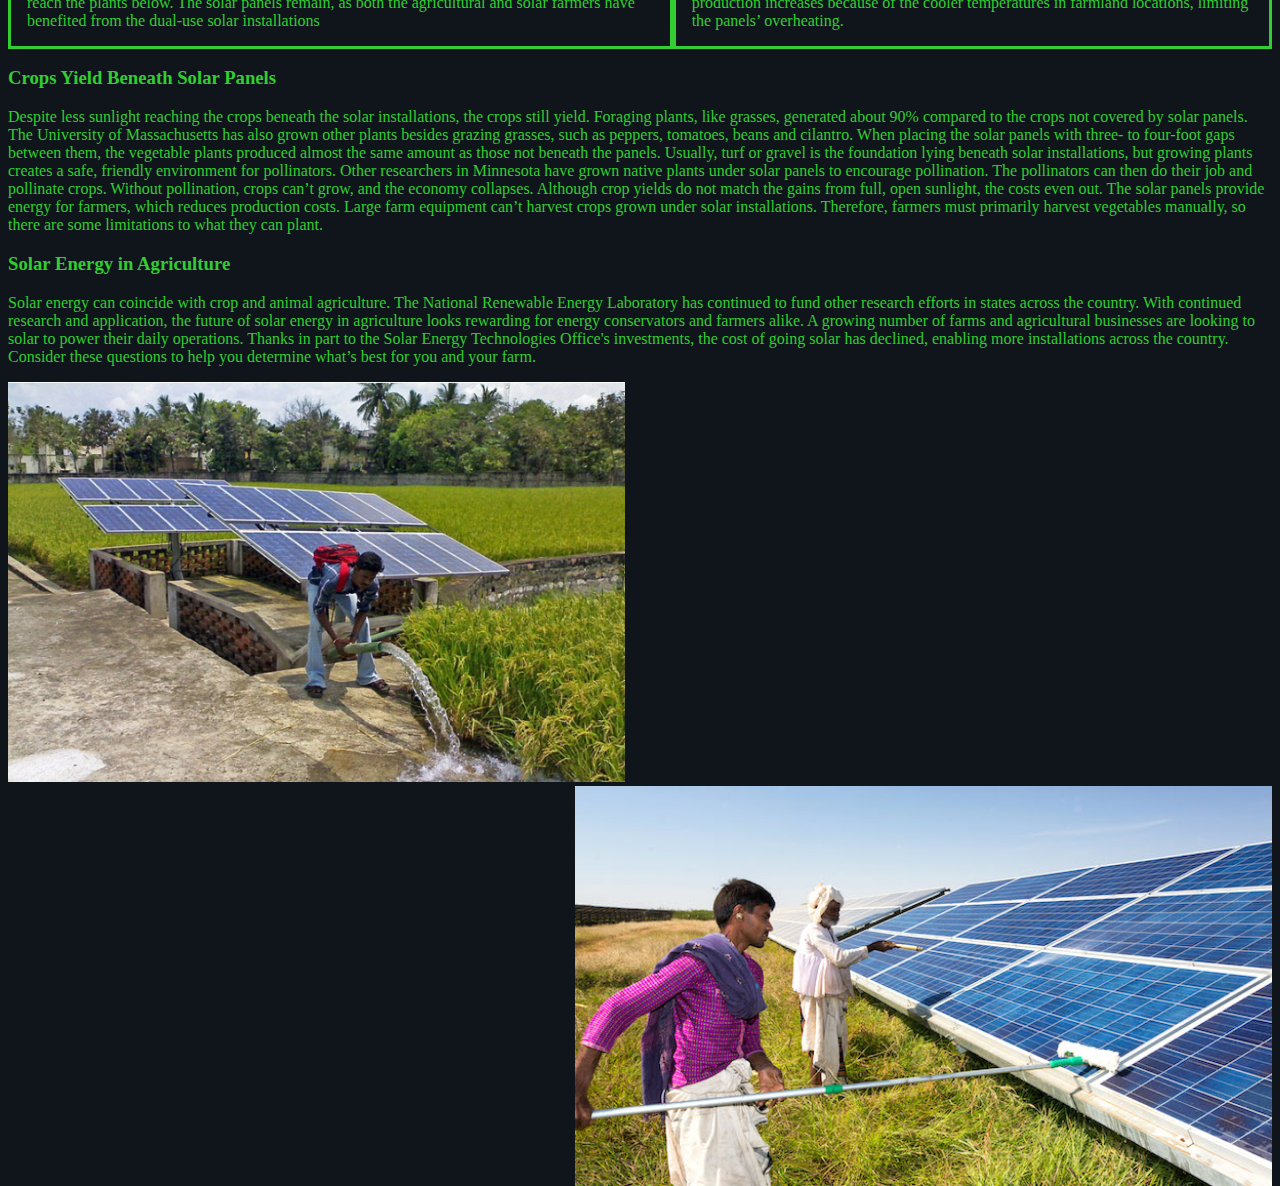
<file: solarpanel.html>
<!DOCTYPE html>
<html lang="en" dir="ltr">
  <head>
    <meta charset="utf-8">
    <title>Solar Panels in Agronomy</title>
    <style>
    	*
    	.header {
  overflow: hidden;
  background-color: black;
  padding: 10px 30px ;
}

.header a {
  float: left;
  color: white;
  text-align: center;
  padding: 12px;
  text-decoration: none;
  font-size: 18px; 
  line-height: 25px;
  border-radius: 4px;
}

.header a.logo {
  font-size: 25px;
  font-weight: bold;
}
.header a.logo:hover {
  background-color: black;
}

.header a:hover {
  background-color: #ddd;
  color: black;
}

.header a.active {
  background-color: dodgerblue;
  color: white;
}

.header-right {
  float: right;
}
.subnav {
  float: left;
  overflow: hidden;
  padding: 12px;
  text-decoration: none;
  font-size: 18px; 
  line-height: 25px;
  border-radius: 4px;
}

.subnav .subnavbtn {
  border: none;
  outline: none;
  color: white;

  background-color: inherit;
  font-family: inherit;
  margin: 0;
}


.subnav-content {
  display: none;
  position: absolute;

  background-color: black;
  z-index: 1;
}

.subnav-content a {
  float: left;
  color: white;
  text-decoration: none;
}

.subnav-content a:hover {
  background-color: #eee;
  color: black;
}

.subnav:hover .subnav-content {
  display: block;
}

.col-container {
  display: table;
  width: 100%;
}
.col {
  display: table-cell;
  padding: 16px;
}
    </style>
  </head>
<header>
    <div class="header">
     <a href="index.html" class="logo"><img style="height: 80px;" src="images/footer-logo.png" alt="logo"></a>
     <br>
      <div class="header-right">
       <div class="subnav">
           <button style="font-size: larger;" class="subnavbtn">Weather<i class="#"></i></button>
           <div class="subnav-content">
           <li><a href="weatherwebsite/index.html">Search</a></li>
           <li><a href="weatherwebsite/currentLocationW/index.html">Your Current Location</a></li>
           </div>
       </div>
       <a style="font-size: larger;" href="govts.html">Goverment Schemes</a>
       <div class="subnav">
           <button style="font-size: larger;" class="subnavbtn">Seeds<i class="#"></i></button>
           <div class="subnav-content">
           <li><a href="seed.html">Info on Seeds</a></li>
           <li><a href="seed price.html">Current Seeds Price</a></li>
		   <li><a href="Fertilizer.html">Fertilizer</a></li>
           </div>
       </div>
       <a style="font-size: larger;" href="Feedback.html">Feedback</a>
       </div>

</div>
</header>

<body>
    <strong><h1 style="text-align: center; font-size: 70px;">Solar Panels</h1></strong>
    
<P>
In simple language a <a href="https://en.wikipedia.org/wiki/Solar_panel">Solar Panel</a>
is designed to absorb the sun's rays as a source of energy for generating electricity or heating.
</P>
<p>
  Solar energy is radiant light and heat from the Sun that is harnessed using a
  range of technologies such as solar power to generate electricity, solar thermal
  energy including solar water heating, and solar architecture.
  We all know that solar photovoltaic (PV) panels transform sunlight into useable electricity, but few people know the actual science behind the process. This week on the blog we are going to get into the nitty-gritty science behind solar. It can seem complicated, but it all boils down to the photovoltaic effect; the ability of matter to emit electrons when bathed in light.
</p>
<style>
  *{background-color: #10151b;
  color: #32CD32;}
</style>
<table>
	<tr>
		<td>
			<h2>Solar Panesl in INDIA</h2>
 				<hr />
 						The Sun has been worshiped as a life-giver to our planet since ancient times. The industrial ages gave us the understanding of sunlight as an energy source. India is endowed with vast solar energy potential. About 5,000 trillion kWh per year energy is incident over India's land area with most parts receiving 4-7 kWh per sq. m per day. Solar photovoltaics power can effectively be harnessed providing huge scalability in India. Solar also provides the ability to generate power on a distributed basis and enables rapid capacity addition with short lead times. Off-grid decentralized and low-temperature applications will be advantageous from a rural electrification perspective and meeting other energy needs for power and heating and cooling in both rural and urban areas. From an energy security perspective, solar is the most secure of all sources, since it is abundantly available. Theoretically, a small fraction of the total incident solar energy (if captured effectively) can meet the entire country's power requirements.
 						<br />
 						<a href="https://www.mnre.gov.in/solar/current-status">Read More</a>
 						<hr />

			<h2>Policies and Schemes regarding Solar Panels</h2></i>
 				<p>
   					The Indian government revised the Solar Mission in 2014. It targets for 100 GW installed capacity of solar electricity by 2022. To reach this ambitious target, the government announced several policies to promote solar energy.
 				</p>
			<h3>You can find  more information here:-</h3>

				<ul>
  					<li>
    					<a href="solarify.in/blog/policies-regulations-solar-energy-india">Government policies and regulations for Solar Energy in INDIA</a>
  					</li>
  					<br />
  					<li>
  					<a href="http://upneda.org.in/KUSUM_Yojna.aspx">KUSUM YOJNA</a>
  					</li>
  					<br />
  					<li>
   					<a href="https://mnre.gov.in/Solar/policy-and-guidelines/">Gov. policies and guidelines</a>
  					</li>
  					<br />
				</ul>
		</td>
		<td><img src="technical/1.jpg"></td>
	</tr>
</table>
<div class="col-container">
  <div class="col" style="border-style: solid;">
    <h3>How Solar Energy Can Coincide With Crop and Animal Agriculture?</h3>
		Solar power is becoming increasingly popular. Energy harvested from the sun provides
		homes and businesses with clean power to meet their needs. Over time, solar panels
		can drastically reduce costs. However, they take up quite a bit of space.
		Researchers have found that plants will grow and produce below elevated solar panels,
 		and animals can still graze the land beneath the panels. Solar energy in agriculture has become possible,
 		 and it has proven results. Plus, it allows another stream of income for farmers.
  </div>

  <div class="col" style="border-style: solid;">
    <h3>The Beginnings of Agrivoltaics</h3>
		The University of Massachusetts Crop Research and Education Center has been researching the
 		compatibility of agriculture with solar energy generation, also known as agrivoltaics, since 2008.
 		In 2010, construction company owner Dave Marley partnered with researchers from the university to
 		put 70 solar panels in place, elevated seven feet above farmland, with zero disruption to the soil.
		Installers left enough space between the solar panels to allow sunlight to reach the plants below.
		The solar panels remain, as both the agricultural and solar farmers have benefited from the dual-use solar installations
  </div>
</div>
<br>
<div class="col-container">
  <div class="col" style="border-style: solid;">
    <h3>The Beginnings of Agrivoltaics</h3>
			The University of Massachusetts Crop Research and Education Center has been researching the
 			compatibility of agriculture with solar energy generation, also known as agrivoltaics, since 2008.
			 In 2010, construction company owner Dave Marley partnered with researchers from the university to
 			put 70 solar panels in place, elevated seven feet above farmland, with zero disruption to the soil.
			Installers left enough space between the solar panels to allow sunlight to reach the plants below.
			The solar panels remain, as both the agricultural and solar farmers have benefited from the dual-use solar installations
  </div>

  <div class="col" style="border-style: solid;">
    <h3>Benefits of Agrivoltaics</h3>
			Both landowners and solar developers have benefited from dual-use solar installations.
			For landowners, the solar panels provide self-generated energy, which decreases the cost of utility bills.
			The panels also block the wind and limit soil erosion to maintain soil health.
			Solar developers don’t have to spend as much time preparing the land for installation,
			as most agriculture farms are already on level ground. Solar energy production increases
 			because of the cooler temperatures in farmland locations, limiting the panels’ overheating.
  </div>
</div>

<h3>Crops Yield Beneath Solar Panels</h3>
		Despite less sunlight reaching the crops beneath the solar installations, the crops still yield.
 		Foraging plants, like grasses, generated about 90% compared to the crops not covered by solar panels.
		The University of Massachusetts has also grown other plants besides grazing grasses,
 		such as peppers, tomatoes, beans and cilantro. When placing the solar panels with three- to four-foot gaps between them,
 		the vegetable plants produced almost the same amount as those not beneath the panels.
		Usually, turf or gravel is the foundation lying beneath solar installations,
		but growing plants creates a safe, friendly environment for pollinators.
		Other researchers in Minnesota have grown native plants under solar panels to encourage pollination.
		The pollinators can then do their job and pollinate crops. Without pollination, crops can’t grow, and the economy collapses.
		Although crop yields do not match the gains from full, open sunlight, the costs even out.
		The solar panels provide energy for farmers, which reduces production costs.
		Large farm equipment can’t harvest crops grown under solar installations.
		Therefore, farmers must primarily harvest vegetables manually, so there are some limitations to what they can plant.

<h3>Solar Energy in Agriculture</h3>
Solar energy can coincide with crop and animal agriculture.
The National Renewable Energy Laboratory has continued to fund other research efforts in states across the country.
 With continued research and application, the future of solar energy in agriculture
 looks rewarding for energy conservators and farmers alike.
 A growing number of farms and agricultural businesses are looking to solar to power their daily operations. Thanks in part to the Solar Energy Technologies Office's investments, the cost of going solar has declined, enabling more installations across the country. Consider these questions to help you determine what’s best for you and your farm.
 <br />
<p>
  <img src="technical/3.jpg" alt="Solar Panel" style="height: 400px">

  <img src="technical/2.jpg" alt="Solar Panel" style="height: 400px; float:right;">
</P>

  </body>
</html>
</file>
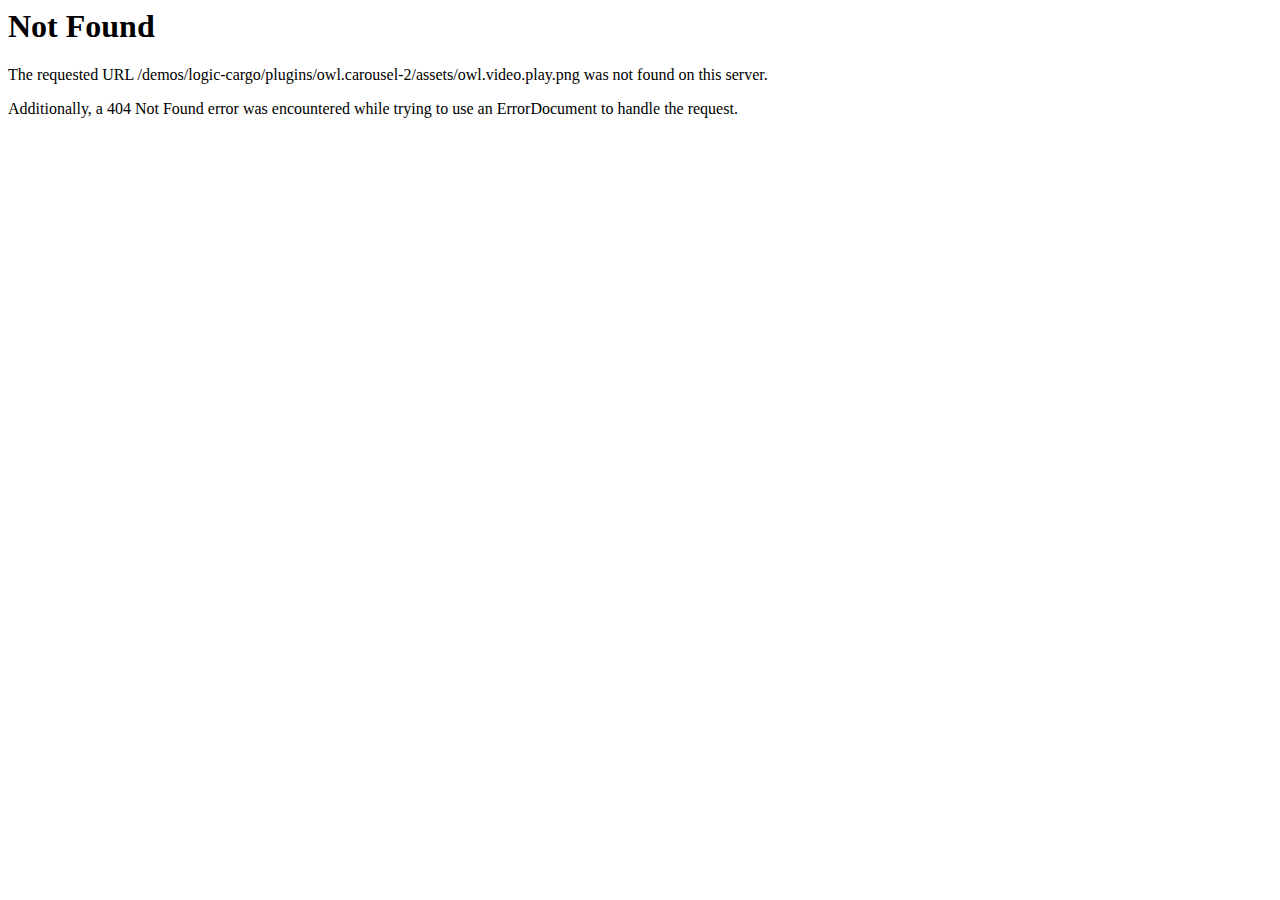
<file: plugins/owl.carousel-2/assets/owl.video.play.html>
<!DOCTYPE HTML PUBLIC "-//IETF//DTD HTML 2.0//EN">
<html><head>
<title>404 Not Found</title>
</head><body>
<h1>Not Found</h1>
<p>The requested URL /demos/logic-cargo/plugins/owl.carousel-2/assets/owl.video.play.png was not found on this server.</p>
<p>Additionally, a 404 Not Found
error was encountered while trying to use an ErrorDocument to handle the request.</p>
</body></html>
</file>
<file: plugins/Stroke-Gap-Icons-Webfont/style.css>
@font-face {
	font-family: 'Stroke-Gap-Icons';
	src: url('fonts/Stroke-Gap-Icons.eot');
}
@font-face {
	font-family: 'Stroke-Gap-Icons';
	src: url([data-uri]) format('truetype'),
		 url([data-uri]) format('woff');
	font-weight: normal;
	font-style: normal;
}

.icon {
	font-family: 'Stroke-Gap-Icons';
	speak: none;
	font-style: normal;
	font-weight: normal;
	font-variant: normal;
	text-transform: none;
	line-height: 1;

	/* Better Font Rendering =========== */
	-webkit-font-smoothing: antialiased;
	-moz-osx-font-smoothing: grayscale;
}

.icon-WorldWide:before {
	content: "\e600";
}
.icon-WorldGlobe:before {
	content: "\e601";
}
.icon-Underpants:before {
	content: "\e602";
}
.icon-Tshirt:before {
	content: "\e603";
}
.icon-Trousers:before {
	content: "\e604";
}
.icon-Tie:before {
	content: "\e605";
}
.icon-TennisBall:before {
	content: "\e606";
}
.icon-Telesocpe:before {
	content: "\e607";
}
.icon-Stop:before {
	content: "\e608";
}
.icon-Starship:before {
	content: "\e609";
}
.icon-Starship2:before {
	content: "\e60a";
}
.icon-Speaker:before {
	content: "\e60b";
}
.icon-Speaker2:before {
	content: "\e60c";
}
.icon-Soccer:before {
	content: "\e60d";
}
.icon-Snikers:before {
	content: "\e60e";
}
.icon-Scisors:before {
	content: "\e60f";
}
.icon-Puzzle:before {
	content: "\e610";
}
.icon-Printer:before {
	content: "\e611";
}
.icon-Pool:before {
	content: "\e612";
}
.icon-Podium:before {
	content: "\e613";
}
.icon-Play:before {
	content: "\e614";
}
.icon-Planet:before {
	content: "\e615";
}
.icon-Pause:before {
	content: "\e616";
}
.icon-Next:before {
	content: "\e617";
}
.icon-MusicNote2:before {
	content: "\e618";
}
.icon-MusicNote:before {
	content: "\e619";
}
.icon-MusicMixer:before {
	content: "\e61a";
}
.icon-Microphone:before {
	content: "\e61b";
}
.icon-Medal:before {
	content: "\e61c";
}
.icon-ManFigure:before {
	content: "\e61d";
}
.icon-Magnet:before {
	content: "\e61e";
}
.icon-Like:before {
	content: "\e61f";
}
.icon-Hanger:before {
	content: "\e620";
}
.icon-Handicap:before {
	content: "\e621";
}
.icon-Forward:before {
	content: "\e622";
}
.icon-Footbal:before {
	content: "\e623";
}
.icon-Flag:before {
	content: "\e624";
}
.icon-FemaleFigure:before {
	content: "\e625";
}
.icon-Dislike:before {
	content: "\e626";
}
.icon-DiamondRing:before {
	content: "\e627";
}
.icon-Cup:before {
	content: "\e628";
}
.icon-Crown:before {
	content: "\e629";
}
.icon-Column:before {
	content: "\e62a";
}
.icon-Click:before {
	content: "\e62b";
}
.icon-Cassette:before {
	content: "\e62c";
}
.icon-Bomb:before {
	content: "\e62d";
}
.icon-BatteryLow:before {
	content: "\e62e";
}
.icon-BatteryFull:before {
	content: "\e62f";
}
.icon-Bascketball:before {
	content: "\e630";
}
.icon-Astronaut:before {
	content: "\e631";
}
.icon-WineGlass:before {
	content: "\e632";
}
.icon-Water:before {
	content: "\e633";
}
.icon-Wallet:before {
	content: "\e634";
}
.icon-Umbrella:before {
	content: "\e635";
}
.icon-TV:before {
	content: "\e636";
}
.icon-TeaMug:before {
	content: "\e637";
}
.icon-Tablet:before {
	content: "\e638";
}
.icon-Soda:before {
	content: "\e639";
}
.icon-SodaCan:before {
	content: "\e63a";
}
.icon-SimCard:before {
	content: "\e63b";
}
.icon-Signal:before {
	content: "\e63c";
}
.icon-Shaker:before {
	content: "\e63d";
}
.icon-Radio:before {
	content: "\e63e";
}
.icon-Pizza:before {
	content: "\e63f";
}
.icon-Phone:before {
	content: "\e640";
}
.icon-Notebook:before {
	content: "\e641";
}
.icon-Mug:before {
	content: "\e642";
}
.icon-Mastercard:before {
	content: "\e643";
}
.icon-Ipod:before {
	content: "\e644";
}
.icon-Info:before {
	content: "\e645";
}
.icon-Icecream2:before {
	content: "\e646";
}
.icon-Icecream1:before {
	content: "\e647";
}
.icon-Hourglass:before {
	content: "\e648";
}
.icon-Help:before {
	content: "\e649";
}
.icon-Goto:before {
	content: "\e64a";
}
.icon-Glasses:before {
	content: "\e64b";
}
.icon-Gameboy:before {
	content: "\e64c";
}
.icon-ForkandKnife:before {
	content: "\e64d";
}
.icon-Export:before {
	content: "\e64e";
}
.icon-Exit:before {
	content: "\e64f";
}
.icon-Espresso:before {
	content: "\e650";
}
.icon-Drop:before {
	content: "\e651";
}
.icon-Download:before {
	content: "\e652";
}
.icon-Dollars:before {
	content: "\e653";
}
.icon-Dollar:before {
	content: "\e654";
}
.icon-DesktopMonitor:before {
	content: "\e655";
}
.icon-Corkscrew:before {
	content: "\e656";
}
.icon-CoffeeToGo:before {
	content: "\e657";
}
.icon-Chart:before {
	content: "\e658";
}
.icon-ChartUp:before {
	content: "\e659";
}
.icon-ChartDown:before {
	content: "\e65a";
}
.icon-Calculator:before {
	content: "\e65b";
}
.icon-Bread:before {
	content: "\e65c";
}
.icon-Bourbon:before {
	content: "\e65d";
}
.icon-BottleofWIne:before {
	content: "\e65e";
}
.icon-Bag:before {
	content: "\e65f";
}
.icon-Arrow:before {
	content: "\e660";
}
.icon-Antenna2:before {
	content: "\e661";
}
.icon-Antenna1:before {
	content: "\e662";
}
.icon-Anchor:before {
	content: "\e663";
}
.icon-Wheelbarrow:before {
	content: "\e664";
}
.icon-Webcam:before {
	content: "\e665";
}
.icon-Unlinked:before {
	content: "\e666";
}
.icon-Truck:before {
	content: "\e667";
}
.icon-Timer:before {
	content: "\e668";
}
.icon-Time:before {
	content: "\e669";
}
.icon-StorageBox:before {
	content: "\e66a";
}
.icon-Star:before {
	content: "\e66b";
}
.icon-ShoppingCart:before {
	content: "\e66c";
}
.icon-Shield:before {
	content: "\e66d";
}
.icon-Seringe:before {
	content: "\e66e";
}
.icon-Pulse:before {
	content: "\e66f";
}
.icon-Plaster:before {
	content: "\e670";
}
.icon-Plaine:before {
	content: "\e671";
}
.icon-Pill:before {
	content: "\e672";
}
.icon-PicnicBasket:before {
	content: "\e673";
}
.icon-Phone2:before {
	content: "\e674";
}
.icon-Pencil:before {
	content: "\e675";
}
.icon-Pen:before {
	content: "\e676";
}
.icon-PaperClip:before {
	content: "\e677";
}
.icon-On-Off:before {
	content: "\e678";
}
.icon-Mouse:before {
	content: "\e679";
}
.icon-Megaphone:before {
	content: "\e67a";
}
.icon-Linked:before {
	content: "\e67b";
}
.icon-Keyboard:before {
	content: "\e67c";
}
.icon-House:before {
	content: "\e67d";
}
.icon-Heart:before {
	content: "\e67e";
}
.icon-Headset:before {
	content: "\e67f";
}
.icon-FullShoppingCart:before {
	content: "\e680";
}
.icon-FullScreen:before {
	content: "\e681";
}
.icon-Folder:before {
	content: "\e682";
}
.icon-Floppy:before {
	content: "\e683";
}
.icon-Files:before {
	content: "\e684";
}
.icon-File:before {
	content: "\e685";
}
.icon-FileBox:before {
	content: "\e686";
}
.icon-ExitFullScreen:before {
	content: "\e687";
}
.icon-EmptyBox:before {
	content: "\e688";
}
.icon-Delete:before {
	content: "\e689";
}
.icon-Controller:before {
	content: "\e68a";
}
.icon-Compass:before {
	content: "\e68b";
}
.icon-CompassTool:before {
	content: "\e68c";
}
.icon-ClipboardText:before {
	content: "\e68d";
}
.icon-ClipboardChart:before {
	content: "\e68e";
}
.icon-ChemicalGlass:before {
	content: "\e68f";
}
.icon-CD:before {
	content: "\e690";
}
.icon-Carioca:before {
	content: "\e691";
}
.icon-Car:before {
	content: "\e692";
}
.icon-Book:before {
	content: "\e693";
}
.icon-BigTruck:before {
	content: "\e694";
}
.icon-Bicycle:before {
	content: "\e695";
}
.icon-Wrench:before {
	content: "\e696";
}
.icon-Web:before {
	content: "\e697";
}
.icon-Watch:before {
	content: "\e698";
}
.icon-Volume:before {
	content: "\e699";
}
.icon-Video:before {
	content: "\e69a";
}
.icon-Users:before {
	content: "\e69b";
}
.icon-User:before {
	content: "\e69c";
}
.icon-UploadCLoud:before {
	content: "\e69d";
}
.icon-Typing:before {
	content: "\e69e";
}
.icon-Tools:before {
	content: "\e69f";
}
.icon-Tag:before {
	content: "\e6a0";
}
.icon-Speedometter:before {
	content: "\e6a1";
}
.icon-Share:before {
	content: "\e6a2";
}
.icon-Settings:before {
	content: "\e6a3";
}
.icon-Search:before {
	content: "\e6a4";
}
.icon-Screwdriver:before {
	content: "\e6a5";
}
.icon-Rolodex:before {
	content: "\e6a6";
}
.icon-Ringer:before {
	content: "\e6a7";
}
.icon-Resume:before {
	content: "\e6a8";
}
.icon-Restart:before {
	content: "\e6a9";
}
.icon-PowerOff:before {
	content: "\e6aa";
}
.icon-Pointer:before {
	content: "\e6ab";
}
.icon-Picture:before {
	content: "\e6ac";
}
.icon-OpenedLock:before {
	content: "\e6ad";
}
.icon-Notes:before {
	content: "\e6ae";
}
.icon-Mute:before {
	content: "\e6af";
}
.icon-Movie:before {
	content: "\e6b0";
}
.icon-Microphone2:before {
	content: "\e6b1";
}
.icon-Message:before {
	content: "\e6b2";
}
.icon-MessageRight:before {
	content: "\e6b3";
}
.icon-MessageLeft:before {
	content: "\e6b4";
}
.icon-Menu:before {
	content: "\e6b5";
}
.icon-Media:before {
	content: "\e6b6";
}
.icon-Mail:before {
	content: "\e6b7";
}
.icon-List:before {
	content: "\e6b8";
}
.icon-Layers:before {
	content: "\e6b9";
}
.icon-Key:before {
	content: "\e6ba";
}
.icon-Imbox:before {
	content: "\e6bb";
}
.icon-Eye:before {
	content: "\e6bc";
}
.icon-Edit:before {
	content: "\e6bd";
}
.icon-DSLRCamera:before {
	content: "\e6be";
}
.icon-DownloadCloud:before {
	content: "\e6bf";
}
.icon-CompactCamera:before {
	content: "\e6c0";
}
.icon-Cloud:before {
	content: "\e6c1";
}
.icon-ClosedLock:before {
	content: "\e6c2";
}
.icon-Chart2:before {
	content: "\e6c3";
}
.icon-Bulb:before {
	content: "\e6c4";
}
.icon-Briefcase:before {
	content: "\e6c5";
}
.icon-Blog:before {
	content: "\e6c6";
}
.icon-Agenda:before {
	content: "\e6c7";
}
</file>
<file: plugins/revolution/css/settings.css>
/*-----------------------------------------------------------------------------

-	Revolution Slider 5.0 Default Style Settings -

Screen Stylesheet

version:   	5.0.0
date:      	29/10/15
author:		themepunch
email:     	info@themepunch.com
website:   	http://www.themepunch.com
-----------------------------------------------------------------------------*/


@font-face {
  font-family: 'revicons';
  src: url('../fonts/revicons/revicons90c6.eot?5510888');
  src: url('../fonts/revicons/revicons90c6.eot?5510888#iefix') format('embedded-opentype'),
       url('../fonts/revicons/revicons90c6.woff?5510888') format('woff'),
       url('../fonts/revicons/revicons90c6.ttf?5510888') format('truetype'),
       url('../fonts/revicons/revicons90c6.svg?5510888#revicons') format('svg');
  font-weight: normal;
  font-style: normal;
}

 [class^="revicon-"]:before, [class*=" revicon-"]:before {
  font-family: "revicons";
  font-style: normal;
  font-weight: normal;
  speak: none;
  display: inline-block;
  text-decoration: inherit;
  width: 1em;
  margin-right: .2em;
  text-align: center; 

  /* For safety - reset parent styles, that can break glyph codes*/
  font-variant: normal;
  text-transform: none;

  /* fix buttons height, for twitter bootstrap */
  line-height: 1em;

  /* Animation center compensation - margins should be symmetric */
  /* remove if not needed */
  margin-left: .2em;

  /* you can be more comfortable with increased icons size */
  /* font-size: 120%; */

  /* Uncomment for 3D effect */
  /* text-shadow: 1px 1px 1px rgba(127, 127, 127, 0.3); */
}

.revicon-search-1:before { content: '\e802'; } /* '' */
.revicon-pencil-1:before { content: '\e831'; } /* '' */
.revicon-picture-1:before { content: '\e803'; } /* '' */
.revicon-cancel:before { content: '\e80a'; } /* '' */
.revicon-info-circled:before { content: '\e80f'; } /* '' */
.revicon-trash:before { content: '\e801'; } /* '' */
.revicon-left-dir:before { content: '\e817'; } /* '' */
.revicon-right-dir:before { content: '\e818'; } /* '' */
.revicon-down-open:before { content: '\e83b'; } /* '' */
.revicon-left-open:before { content: '\e819'; } /* '' */
.revicon-right-open:before { content: '\e81a'; } /* '' */
.revicon-angle-left:before { content: '\e820'; } /* '' */
.revicon-angle-right:before { content: '\e81d'; } /* '' */
.revicon-left-big:before { content: '\e81f'; } /* '' */
.revicon-right-big:before { content: '\e81e'; } /* '' */
.revicon-magic:before { content: '\e807'; } /* '' */
.revicon-picture:before { content: '\e800'; } /* '' */
.revicon-export:before { content: '\e80b'; } /* '' */
.revicon-cog:before { content: '\e832'; } /* '' */
.revicon-login:before { content: '\e833'; } /* '' */
.revicon-logout:before { content: '\e834'; } /* '' */
.revicon-video:before { content: '\e805'; } /* '' */
.revicon-arrow-combo:before { content: '\e827'; } /* '' */
.revicon-left-open-1:before { content: '\e82a'; } /* '' */
.revicon-right-open-1:before { content: '\e82b'; } /* '' */
.revicon-left-open-mini:before { content: '\e822'; } /* '' */
.revicon-right-open-mini:before { content: '\e823'; } /* '' */
.revicon-left-open-big:before { content: '\e824'; } /* '' */
.revicon-right-open-big:before { content: '\e825'; } /* '' */
.revicon-left:before { content: '\e836'; } /* '' */
.revicon-right:before { content: '\e826'; } /* '' */
.revicon-ccw:before { content: '\e808'; } /* '' */
.revicon-arrows-ccw:before { content: '\e806'; } /* '' */
.revicon-palette:before { content: '\e829'; } /* '' */
.revicon-list-add:before { content: '\e80c'; } /* '' */
.revicon-doc:before { content: '\e809'; } /* '' */
.revicon-left-open-outline:before { content: '\e82e'; } /* '' */
.revicon-left-open-2:before { content: '\e82c'; } /* '' */
.revicon-right-open-outline:before { content: '\e82f'; } /* '' */
.revicon-right-open-2:before { content: '\e82d'; } /* '' */
.revicon-equalizer:before { content: '\e83a'; } /* '' */
.revicon-layers-alt:before { content: '\e804'; } /* '' */
.revicon-popup:before { content: '\e828'; } /* '' */

							

/******************************
	-	BASIC STYLES		-
******************************/

.rev_slider_wrapper{
	position:relative;
	z-index: 0;
}


.rev_slider{
	position:relative;
	overflow:visible;
}

.tp-overflow-hidden { overflow:hidden;}

.tp-simpleresponsive img,
.rev_slider img{
	max-width:none !important;
	-moz-transition: none;
	-webkit-transition: none;
	-o-transition: none;
	transition: none;
	margin:0px;
	padding:0px;
	border-width:0px;
	border:none;
}

.rev_slider .no-slides-text{
	font-weight:bold;
	text-align:center;
	padding-top:80px;
}

.rev_slider >ul,
.rev_slider_wrapper >ul,
.tp-revslider-mainul >li,
.rev_slider >ul >li,
.rev_slider >ul >li:before,
.tp-revslider-mainul >li:before,
.tp-simpleresponsive >ul,
.tp-simpleresponsive >ul >li,
.tp-simpleresponsive >ul >li:before,
.tp-revslider-mainul >li,
.tp-simpleresponsive >ul >li{
	list-style:none !important;
	position:absolute;	
	margin:0px !important;
	padding:0px !important;
	overflow-x: visible;
	overflow-y: visible;
	list-style-type: none !important;
	background-image:none;
	background-position:0px 0px;
	text-indent: 0em;
	top:0px;left:0px;
}


.tp-revslider-mainul >li,
.rev_slider >ul >li,
.rev_slider >ul >li:before,
.tp-revslider-mainul >li:before,
.tp-simpleresponsive >ul >li,
.tp-simpleresponsive >ul >li:before,
.tp-revslider-mainul >li,
.tp-simpleresponsive >ul >li { 
	visibility:hidden; 
}

.tp-revslider-slidesli,
.tp-revslider-mainul	{	
	padding:0 !important; 
	margin:0 !important; 
	list-style:none !important;
}

.rev_slider li.tp-revslider-slidesli {
    position: absolute !important;
}


.tp-caption .rs-untoggled-content { display:block;}
.tp-caption .rs-toggled-content { display:none;}

.rs-toggle-content-active.tp-caption .rs-toggled-content { display:block;}
.rs-toggle-content-active.tp-caption .rs-untoggled-content { display:none;}

.rev_slider .tp-caption,
.rev_slider .caption 	{ 
	position:relative;  
	visibility:hidden; 
	white-space: nowrap;
	display: block;
}


.rev_slider .tp-mask-wrap .tp-caption,
.rev_slider .tp-mask-wrap *:last-child,
.wpb_text_column .rev_slider .tp-mask-wrap .tp-caption,
.wpb_text_column .rev_slider .tp-mask-wrap *:last-child{
	margin-bottom:0;

}

	
/* CAROUSEL FUNCTIONS */
.tp-carousel-wrapper {
	cursor:url(openhand.html), move;
}
.tp-carousel-wrapper.dragged {
	cursor:url(closedhand.html), move;
}

/* ADDED FOR SLIDELINK MANAGEMENT */
.tp-caption {
	z-index:1
}

.tp_inner_padding {	
	box-sizing:border-box;	
	-webkit-box-sizing:border-box;
	-moz-box-sizing:border-box;
	max-height:none !important;	
}


.tp-caption {	
	-moz-user-select: none;
	-khtml-user-select: none;
	-webkit-user-select: none;
	-o-user-select: none;	
	position:absolute;
	-webkit-font-smoothing: antialiased !important;
}



.tp-forcenotvisible,
.tp-hide-revslider,
.tp-caption.tp-hidden-caption {	
	visibility:hidden !important; 
	display:none !important
}

.rev_slider embed,
.rev_slider iframe,
.rev_slider object,
.rev_slider video {
	max-width: none !important
}






/**********************************************
	-	FULLSCREEN AND FULLWIDHT CONTAINERS	-
**********************************************/
.rev_slider_wrapper	{	width:100%;}

.fullscreen-container {	
	position:relative;
	padding:0;
}


.fullwidthbanner-container{
	position:relative;
	padding:0;
	overflow:hidden;
}

.fullwidthbanner-container .fullwidthabanner{
	width:100%;
	position:relative;
}



/*********************************
	-	SPECIAL TP CAPTIONS -
**********************************/

.tp-static-layers				{	
	position:absolute; z-index:505; top:0px;left:0px}


.tp-caption .frontcorner		{
	width: 0;
	height: 0;
	border-left: 40px solid transparent;
	border-right: 0px solid transparent;
	border-top: 40px solid #00A8FF;
	position: absolute;left:-40px;top:0px;
}

.tp-caption .backcorner		{
	width: 0;
	height: 0;
	border-left: 0px solid transparent;
	border-right: 40px solid transparent;
	border-bottom: 40px solid #00A8FF;
	position: absolute;right:0px;top:0px;
}

.tp-caption .frontcornertop		{
	width: 0;
	height: 0;
	border-left: 40px solid transparent;
	border-right: 0px solid transparent;
	border-bottom: 40px solid #00A8FF;
	position: absolute;left:-40px;top:0px;
}

.tp-caption .backcornertop		{
	width: 0;
	height: 0;
	border-left: 0px solid transparent;
	border-right: 40px solid transparent;
	border-top: 40px solid #00A8FF;
	position: absolute;right:0px;top:0px;
}
									
.tp-layer-inner-rotation {	
	position: relative !important;
}		


/***********************************************
	-	SPECIAL ALTERNATIVE IMAGE SETTINGS	-
***********************************************/

img.tp-slider-alternative-image	{	
	width:100%; height:auto;
}


/******************************
	-	IE8 HACKS	-
*******************************/
.noFilterClass {
	filter:none !important;
}


/********************************
	-	FULLSCREEN VIDEO	-
*********************************/

.rs-background-video-layer 		{	position: absolute;top:0px;left:0px; width:100%;height:100%;visibility: hidden;z-index: 0;}

.tp-caption.coverscreenvideo	{	width:100%;height:100%;top:0px;left:0px;position:absolute;}
.caption.fullscreenvideo,
.tp-caption.fullscreenvideo		{	left:0px; top:0px; position:absolute;width:100%;height:100%}

.caption.fullscreenvideo iframe,
.caption.fullscreenvideo video,
.tp-caption.fullscreenvideo iframe,
.tp-caption.fullscreenvideo iframe video	{ width:100% !important; height:100% !important; display: none}

.fullcoveredvideo video,
.fullscreenvideo video				{	background: #000}

.fullcoveredvideo .tp-poster		{	background-position: center center;background-size: cover;width:100%;height:100%;top:0px;left:0px}


.videoisplaying .html5vid .tp-poster	{	display: none}

.tp-video-play-button					{	
	background:#000;
	background:rgba(0,0,0,0.3);										
	border-radius:5px;-moz-border-radius:5px;-webkit-border-radius:5px;
	position: absolute;
	top: 50%;
	left: 50%;										
	color: #FFF;
	z-index: 3;
	margin-top: -25px;
	margin-left: -25px;
	line-height: 50px !important;
	text-align: center;
	cursor: pointer;
	width: 50px;
	height:50px;
	box-sizing: border-box;
	-moz-box-sizing: border-box;	
	display: inline-block;	
	vertical-align: top;
	z-index: 4;
	opacity: 0;
	-webkit-transition:opacity 300ms ease-out !important;
	-moz-transition:opacity 300ms ease-out !important;
	-o-transition:opacity 300ms ease-out !important;
	transition:opacity 300ms ease-out !important;				
}
.tp-caption .html5vid					{	width:100% !important; height:100% !important;}									
.tp-video-play-button i 				{	width:50px;height:50px; display:inline-block; text-align: center; vertical-align: top; line-height: 50px !important; font-size: 40px !important;}									
.tp-caption:hover .tp-video-play-button	{	opacity: 1;}
.tp-caption .tp-revstop					{	display:none; border-left:5px solid #fff !important; border-right:5px solid #fff !important;margin-top:15px !important;line-height: 20px !important;vertical-align: top; font-size:25px !important;}
.videoisplaying .revicon-right-dir		{	display:none}
.videoisplaying .tp-revstop				{	display:inline-block}

.videoisplaying  .tp-video-play-button			{	display:none}
.tp-caption:hover .tp-video-play-button 		{ 	display:block}

.fullcoveredvideo .tp-video-play-button			{	display:none !important}


.fullscreenvideo .fullscreenvideo video 		{	object-fit:contain !important;}

.fullscreenvideo .fullcoveredvideo video 		{	object-fit:cover !important;}

.tp-video-controls {
	position: absolute;
	bottom: 0;
	left: 0;
	right: 0;
	padding: 5px;
	opacity: 0;
	-webkit-transition: opacity .3s;
	-moz-transition: opacity .3s;
	-o-transition: opacity .3s;
	-ms-transition: opacity .3s;
	transition: opacity .3s;
	background-image: linear-gradient(bottom, rgb(0,0,0) 13%, rgb(50,50,50) 100%);
	background-image: -o-linear-gradient(bottom, rgb(0,0,0) 13%, rgb(50,50,50) 100%);
	background-image: -moz-linear-gradient(bottom, rgb(0,0,0) 13%, rgb(50,50,50) 100%);
	background-image: -webkit-linear-gradient(bottom, rgb(0,0,0) 13%, rgb(50,50,50) 100%);
	background-image: -ms-linear-gradient(bottom, rgb(0,0,0) 13%, rgb(50,50,50) 100%);
	background-image: -webkit-gradient(linear,left bottom,left top,color-stop(0.13, rgb(0,0,0)),color-stop(1, rgb(50,50,50)));	
	display:table;max-width:100%; overflow:hidden;box-sizing:border-box;-moz-box-sizing:border-box;-webkit-box-sizing:border-box;
}

.tp-caption:hover .tp-video-controls {	opacity: .9;}

.tp-video-button {
	background: rgba(0,0,0,.5);
	border: 0;
	color: #EEE;
	-webkit-border-radius: 3px;
	-moz-border-radius: 3px;
	-o-border-radius: 3px;
	border-radius: 3px;
	cursor:pointer;
	line-height:12px;
	font-size:12px;
	color:#fff;
	padding:0px;
	margin:0px;
	outline: none;
	}
.tp-video-button:hover 				{	cursor: pointer;}


.tp-video-button-wrap,
.tp-video-seek-bar-wrap,
.tp-video-vol-bar-wrap 				{ 	padding:0px 5px;display:table-cell; }

.tp-video-seek-bar-wrap				{	width:80%}
.tp-video-vol-bar-wrap				{	width:20%}

.tp-volume-bar,
.tp-seek-bar						{	width:100%; cursor: pointer;  outline:none; line-height:12px;margin:0; padding:0;}


.rs-fullvideo-cover					{	width:100%;height:100%;top:0px;left:0px;position: absolute; background:transparent;z-index:5;}


.rs-background-video-layer video::-webkit-media-controls { display:none !important;}


/********************************
	-	DOTTED OVERLAYS	-
*********************************/
.tp-dottedoverlay						{	background-repeat:repeat;width:100%;height:100%;position:absolute;top:0px;left:0px;z-index:3}
.tp-dottedoverlay.twoxtwo				{	background:url(../assets/gridtile.png)}
.tp-dottedoverlay.twoxtwowhite			{	background:url(../assets/gridtile_white.png)}
.tp-dottedoverlay.threexthree			{	background:url(../assets/gridtile_3x3.png)}
.tp-dottedoverlay.threexthreewhite		{	background:url(../assets/gridtile_3x3_white.png)}


/******************************
	-	SHADOWS		-
******************************/

.tp-shadowcover	{	width:100%;height:100%;top:0px;left:0px;background: #fff;position: absolute; z-index: -1;}
.tp-shadow1 {
	-webkit-box-shadow: 0 10px 6px -6px rgba(0,0,0,0.8);
	   -moz-box-shadow: 0 10px 6px -6px rgba(0,0,0,0.8);
	        box-shadow: 0 10px 6px -6px rgba(0,0,0,0.8);
}

.tp-shadow2:before, .tp-shadow2:after,
.tp-shadow3:before, .tp-shadow4:after
{
  z-index: -2;
  position: absolute;
  content: "";
  bottom: 10px;
  left: 10px;
  width: 50%;
  top: 85%;
  max-width:300px;
  background: transparent;
  -webkit-box-shadow: 0 15px 10px rgba(0,0,0,0.8);
  -moz-box-shadow: 0 15px 10px rgba(0,0,0,0.8);
  box-shadow: 0 15px 10px rgba(0,0,0,0.8);
  -webkit-transform: rotate(-3deg);
  -moz-transform: rotate(-3deg);
  -o-transform: rotate(-3deg);
  -ms-transform: rotate(-3deg);
  transform: rotate(-3deg);
}

.tp-shadow2:after,
.tp-shadow4:after
{
  -webkit-transform: rotate(3deg);
  -moz-transform: rotate(3deg);
  -o-transform: rotate(3deg);
  -ms-transform: rotate(3deg);
  transform: rotate(3deg);
  right: 10px;
  left: auto;
}

.tp-shadow5
{
  	position:relative;       
    -webkit-box-shadow:0 1px 4px rgba(0, 0, 0, 0.3), 0 0 40px rgba(0, 0, 0, 0.1) inset;
       -moz-box-shadow:0 1px 4px rgba(0, 0, 0, 0.3), 0 0 40px rgba(0, 0, 0, 0.1) inset;
            box-shadow:0 1px 4px rgba(0, 0, 0, 0.3), 0 0 40px rgba(0, 0, 0, 0.1) inset;
}
.tp-shadow5:before, .tp-shadow5:after
{
	content:"";
    position:absolute; 
    z-index:-2;
    -webkit-box-shadow:0 0 25px 0px rgba(0,0,0,0.6);
    -moz-box-shadow:0 0 25px 0px  rgba(0,0,0,0.6);
    box-shadow:0 0 25px 0px  rgba(0,0,0,0.6);
    top:30%;
    bottom:0;
    left:20px;
    right:20px;
    -moz-border-radius:100px / 20px;
    border-radius:100px / 20px;
}

/******************************
	-	BUTTONS	-
*******************************/

.tp-button{
	padding:6px 13px 5px;
	border-radius: 3px;
	-moz-border-radius: 3px;
	-webkit-border-radius: 3px;
	height:30px;
	cursor:pointer;
	color:#fff !important; text-shadow:0px 1px 1px rgba(0, 0, 0, 0.6) !important; font-size:15px; line-height:45px !important;
	font-family: arial, sans-serif; font-weight: bold; letter-spacing: -1px;
	text-decoration:none;
}

.tp-button.big	{	color:#fff; text-shadow:0px 1px 1px rgba(0, 0, 0, 0.6); font-weight:bold; padding:9px 20px; font-size:19px;  line-height:57px !important; }


.purchase:hover,
.tp-button:hover,
.tp-button.big:hover {	background-position:bottom, 15px 11px}

	
/*	BUTTON COLORS	*/

.tp-button.green, .tp-button:hover.green,
.purchase.green, .purchase:hover.green			{ background-color:#21a117; -webkit-box-shadow:  0px 3px 0px 0px #104d0b;        -moz-box-shadow:   0px 3px 0px 0px #104d0b;        box-shadow:   0px 3px 0px 0px #104d0b;  }

.tp-button.blue, .tp-button:hover.blue,
.purchase.blue, .purchase:hover.blue			{ background-color:#1d78cb; -webkit-box-shadow:  0px 3px 0px 0px #0f3e68;        -moz-box-shadow:   0px 3px 0px 0px #0f3e68;        box-shadow:   0px 3px 0px 0px #0f3e68}

.tp-button.red, .tp-button:hover.red,
.purchase.red, .purchase:hover.red				{ background-color:#cb1d1d; -webkit-box-shadow:  0px 3px 0px 0px #7c1212;        -moz-box-shadow:   0px 3px 0px 0px #7c1212;        box-shadow:   0px 3px 0px 0px #7c1212}

.tp-button.orange, .tp-button:hover.orange,
.purchase.orange, .purchase:hover.orange		{ background-color:#ff7700; -webkit-box-shadow:  0px 3px 0px 0px #a34c00;        -moz-box-shadow:   0px 3px 0px 0px #a34c00;        box-shadow:   0px 3px 0px 0px #a34c00}

.tp-button.darkgrey,.tp-button.grey,
.tp-button:hover.darkgrey,.tp-button:hover.grey,
.purchase.darkgrey, .purchase:hover.darkgrey	{ background-color:#555; -webkit-box-shadow:  0px 3px 0px 0px #222;        -moz-box-shadow:   0px 3px 0px 0px #222;        box-shadow:   0px 3px 0px 0px #222}

.tp-button.lightgrey, .tp-button:hover.lightgrey,
.purchase.lightgrey, .purchase:hover.lightgrey	{ background-color:#888; -webkit-box-shadow:  0px 3px 0px 0px #555;        -moz-box-shadow:   0px 3px 0px 0px #555;        box-shadow:   0px 3px 0px 0px #555}



/* TP BUTTONS DESKTOP SIZE */

.rev-btn,
.rev-btn:visited						{ 	outline:none !important; box-shadow:none !important; text-decoration: none !important; line-height: 44px; font-size: 17px; font-weight: 500; padding: 12px 35px; box-sizing:border-box;-moz-box-sizing:border-box;-webkit-box-sizing:border-box;  font-family: "Roboto", sans-serif;  cursor: pointer;}

.rev-btn.rev-uppercase,
.rev-btn.rev-uppercase:visited			{ 	text-transform: uppercase; letter-spacing: 1px; font-size: 15px; font-weight: 900; }

.rev-btn.rev-withicon i					{ 	font-size: 15px; font-weight: normal; position: relative; top: 0px; -webkit-transition: all 0.2s ease-out !important; -moz-transition: all 0.2s ease-out !important; -o-transition: all 0.2s ease-out !important; -ms-transition: all 0.2s ease-out !important; margin-left:10px !important;}

.rev-btn.rev-hiddenicon i				{ 	font-size: 15px; font-weight: normal; position: relative; top: 0px; -webkit-transition: all 0.2s ease-out !important; -moz-transition: all 0.2s ease-out !important; -o-transition: all 0.2s ease-out !important; -ms-transition: all 0.2s ease-out !important; opacity: 0; margin-left:0px !important; width:0px !important;  }
.rev-btn.rev-hiddenicon:hover i			{   opacity: 1 !important; margin-left:10px !important; width:auto !important;}

/* REV BUTTONS MEDIUM */
.rev-btn.rev-medium,
.rev-btn.rev-medium:visited				{	 line-height: 36px; font-size: 14px; padding: 10px 30px; }

.rev-btn.rev-medium.rev-withicon i		{ 	font-size: 14px; top: 0px; }

.rev-btn.rev-medium.rev-hiddenicon i	{ 	font-size: 14px; top: 0px; }


/* REV BUTTONS SMALL */
.rev-btn.rev-small,
.rev-btn.rev-small:visited				{	line-height: 28px; font-size: 12px; padding: 7px 20px; }

.rev-btn.rev-small.rev-withicon i		{	font-size: 12px; top: 0px; }

.rev-btn.rev-small.rev-hiddenicon i		{ 	font-size: 12px; top: 0px; }


/* ROUNDING OPTIONS */
.rev-maxround 							{ 	-webkit-border-radius: 30px; -moz-border-radius: 30px; border-radius: 30px; }
.rev-minround 							{ 	-webkit-border-radius: 3px; -moz-border-radius: 3px; border-radius: 3px; }	


/* BURGER BUTTON */
.rev-burger {
  position: relative;
  width: 60px;
  height: 60px;
  box-sizing: border-box;
  padding: 22px 0 0 14px;
  border-radius: 50%;
  border: 1px solid rgba(51,51,51,0.25);
  tap-highlight-color: transparent;
  cursor: pointer;
}
.rev-burger span {
  display: block;
  width: 30px;
  height: 3px;
  background: #333;
  transition: .7s;
  pointer-events: none;
  transform-style: flat !important;
}
.rev-burger span:nth-child(2) {
  margin: 3px 0;
}

#dialog_addbutton .rev-burger:hover :first-child,
.open .rev-burger :first-child,
.open.rev-burger :first-child {
  transform: translateY(6px) rotate(-45deg);
  -webkit-transform: translateY(6px) rotate(-45deg);
}
#dialog_addbutton .rev-burger:hover :nth-child(2),
.open .rev-burger :nth-child(2),
.open.rev-burger :nth-child(2) {
  transform: rotate(-45deg);
  -webkit-transform: rotate(-45deg);
  opacity: 0;
}
#dialog_addbutton .rev-burger:hover :last-child,
.open .rev-burger :last-child,
.open.rev-burger :last-child {
  transform: translateY(-6px) rotate(-135deg);
  -webkit-transform: translateY(-6px) rotate(-135deg);
}

.rev-burger.revb-white {
  border: 2px solid rgba(255,255,255,0.2);
}
.rev-burger.revb-white span {
  background: #fff;
}
.rev-burger.revb-whitenoborder {
  border: 0;
}
.rev-burger.revb-whitenoborder span {
  background: #fff;
}
.rev-burger.revb-darknoborder {
  border: 0;
}
.rev-burger.revb-darknoborder span {
  background: #333;
}

.rev-burger.revb-whitefull {
  background: #fff;
  border:none;
}

.rev-burger.revb-whitefull span {
	background:#333;
}

.rev-burger.revb-darkfull {
  background: #333;
  border:none;
}

.rev-burger.revb-darkfull span {
	background:#fff;
}


/* SCROLL DOWN BUTTON */
@-webkit-keyframes rev-ani-mouse {
	0% { opacity: 1;top: 29%;}
	15% {opacity: 1;top: 50%;}
	50% { opacity: 0;top: 50%;}
	100% { opacity: 0;top: 29%;}
}
@-moz-keyframes rev-ani-mouse {
	0% {opacity: 1;top: 29%;}
	15% {opacity: 1;top: 50%;}
	50% {opacity: 0;top: 50%;}
	100% {opacity: 0;top: 29%;}
}
@keyframes rev-ani-mouse {
	0% {opacity: 1;top: 29%;}
	15% {opacity: 1;top: 50%;}
	50% {opacity: 0;top: 50%;}
	100% {opacity: 0;top: 29%;}
}
.rev-scroll-btn {
	display: inline-block;
	position: relative;
	left: 0;
	right: 0;
	text-align: center;
	cursor: pointer;
	width:35px;
	height:55px;
	-webkit-box-sizing: border-box;
	-moz-box-sizing: border-box;
	box-sizing: border-box;
	border: 3px solid white;
	border-radius: 23px;
}
.rev-scroll-btn > * {
	display: inline-block;
	line-height: 18px;
	font-size: 13px;
	font-weight: normal;
	color: #7f8c8d;
	color: #ffffff;
	font-family: "proxima-nova", "Helvetica Neue", Helvetica, Arial, sans-serif;
	letter-spacing: 2px;
}
.rev-scroll-btn > *:hover,
.rev-scroll-btn > *:focus,
.rev-scroll-btn > *.active {
	color: #ffffff;
}
.rev-scroll-btn > *:hover,
.rev-scroll-btn > *:focus,
.rev-scroll-btn > *:active,
.rev-scroll-btn > *.active {
	filter: alpha(opacity=80);
}

.rev-scroll-btn.revs-fullwhite  {
	background:#fff;
}

.rev-scroll-btn.revs-fullwhite span {
	background: #333;	
}

.rev-scroll-btn.revs-fulldark  {
	background:#333;
	border:none;
}

.rev-scroll-btn.revs-fulldark  span {
	background: #fff;	
}

.rev-scroll-btn span {
	position: absolute;
	display: block;
	top: 29%;
	left: 50%;
	width: 8px;
	height: 8px;
	margin: -4px 0 0 -4px;
	background: white;
	border-radius: 50%;
	-webkit-animation: rev-ani-mouse 2.5s linear infinite;
	-moz-animation: rev-ani-mouse 2.5s linear infinite;
	animation: rev-ani-mouse 2.5s linear infinite;
}

.rev-scroll-btn.revs-dark {
	border-color:#333;
}
.rev-scroll-btn.revs-dark span {
	background: #333;	
}

.rev-control-btn {
	position: relative;
	display: inline-block;
	z-index: 5;	
	color: #FFF;  
	font-size: 20px;
	line-height: 60px;
	font-weight: 400;
	font-style: normal;
	font-family: Raleway;	
	text-decoration: none;
	text-align: center;
	background-color: #000;	
	border-radius: 50px;	
	text-shadow: none;
	background-color: rgba(0, 0, 0, 0.50);
	width:60px;
	height:60px;
	box-sizing: border-box;
	cursor: pointer;
}

.rev-cbutton-dark-sr	{	
	border-radius: 3px;		
}

.rev-cbutton-light	{	
	color: #333;  	
	background-color: rgba(255,255,255, 0.75);	
}

.rev-cbutton-light-sr	{		
	color: #333;  	
	border-radius: 3px;		
	background-color: rgba(255,255,255, 0.75);
}


.rev-sbutton {	
	line-height: 37px;	
	width:37px;
	height:37px;	
}

.rev-sbutton-blue	{	
	background-color: #3B5998
}
.rev-sbutton-lightblue	{	
	background-color: #00A0D1;
}
.rev-sbutton-red	{	
	background-color: #DD4B39;
}




/************************************
-	TP BANNER TIMER		-
*************************************/
.tp-bannertimer								{	visibility: hidden; width:100%; height:5px; /*background:url(../assets/timer.png);*/ background: #fff; background: rgba(0,0,0,0.15); position:absolute; z-index:200; top:0px}
.tp-bannertimer.tp-bottom					{	top:auto; bottom:0px !important;height:5px}


/*********************************************
-	BASIC SETTINGS FOR THE BANNER	-
***********************************************/

 .tp-simpleresponsive img {
	-moz-user-select: none;
    -khtml-user-select: none;
    -webkit-user-select: none;
    -o-user-select: none;
}

.tp-caption img {
	background: transparent;
	-ms-filter: "progid:DXImageTransform.Microsoft.gradient(startColorstr=#00FFFFFF,endColorstr=#00FFFFFF)";
	filter: progid:DXImageTransform.Microsoft.gradient(startColorstr=#00FFFFFF,endColorstr=#00FFFFFF);
	zoom: 1;
}



/*  CAPTION SLIDELINK   **/
.caption.slidelink a div,
.tp-caption.slidelink a div {	width:3000px; height:1500px;  background:url(../assets/coloredbg.png) repeat}
.tp-caption.slidelink a span{	background:url(../assets/coloredbg.png) repeat}
.tp-shape {	width:100%;height:100%;}



/*********************************************
-	WOOCOMMERCE STYLES	-
***********************************************/

.tp-caption .rs-starring				{	display: inline-block}
.tp-caption .rs-starring .star-rating	{	float: none;}

.tp-caption .rs-starring .star-rating {
	color: #FFC321 !important;
	display: inline-block;
    vertical-align: top;
}

.tp-caption .rs-starring .star-rating, 
.tp-caption .rs-starring-page .star-rating {	
	position: relative;
	height: 1em;
	
	width: 5.4em;
	font-family: star;
}

.tp-caption  .rs-starring .star-rating:before, 
.tp-caption  .rs-starring-page .star-rating:before {
	content: "\73\73\73\73\73";
	color: #E0DADF;
	float: left;
	top: 0;
	left: 0;
	position: absolute;
}

.tp-caption .rs-starring .star-rating span {
	overflow: hidden;
	float: left;
	top: 0;
	left: 0;
	position: absolute;
	padding-top: 1.5em;
	font-size: 1em !important;
}

.tp-caption .rs-starring .star-rating span:before,
.tp-caption .rs-starring .star-rating span:before {
	content: "\53\53\53\53\53";
	top: 0;
	position: absolute;
	left: 0;
}

.tp-caption .rs-starring .star-rating {
	color: #FFC321 !important;
}


.tp-caption .rs-starring .star-rating, 
.tp-caption .rs-starring-page .star-rating {
	
	font-size: 1em !important;
	font-family: star;
}


/******************************
	-	LOADER FORMS	-
********************************/

.tp-loader 	{
	top:50%; left:50%;
	z-index:10000;
	position:absolute;
}

.tp-loader.spinner0 {
	width: 40px;
	height: 40px;
	background-color: #fff;
	background:url(../assets/loader.gif) no-repeat center center;
	box-shadow: 0px 0px 20px 0px rgba(0,0,0,0.15);
	-webkit-box-shadow: 0px 0px 20px 0px rgba(0,0,0,0.15);
	margin-top:-20px;
	margin-left:-20px;
	-webkit-animation: tp-rotateplane 1.2s infinite ease-in-out;
	animation: tp-rotateplane 1.2s infinite ease-in-out;
	border-radius: 3px;
	-moz-border-radius: 3px;
	-webkit-border-radius: 3px;
}


.tp-loader.spinner1 {
	width: 40px;
	height: 40px;
	background-color: #fff;
	box-shadow: 0px 0px 20px 0px rgba(0,0,0,0.15);
	-webkit-box-shadow: 0px 0px 20px 0px rgba(0,0,0,0.15);
	margin-top:-20px;
	margin-left:-20px;
	-webkit-animation: tp-rotateplane 1.2s infinite ease-in-out;
	animation: tp-rotateplane 1.2s infinite ease-in-out;
	border-radius: 3px;
	-moz-border-radius: 3px;
	-webkit-border-radius: 3px;
}



.tp-loader.spinner5 	{	
	background:url(../assets/loader.gif) no-repeat 10px 10px;
	background-color:#fff;
	margin:-22px -22px;
	width:44px;height:44px;
	border-radius: 3px;
	-moz-border-radius: 3px;
	-webkit-border-radius: 3px;
}


@-webkit-keyframes tp-rotateplane {
  0% { -webkit-transform: perspective(120px) }
  50% { -webkit-transform: perspective(120px) rotateY(180deg) }
  100% { -webkit-transform: perspective(120px) rotateY(180deg)  rotateX(180deg) }
}

@keyframes tp-rotateplane {
  0% { transform: perspective(120px) rotateX(0deg) rotateY(0deg);} 
  50% { transform: perspective(120px) rotateX(-180.1deg) rotateY(0deg);} 
  100% { transform: perspective(120px) rotateX(-180deg) rotateY(-179.9deg);}
}


.tp-loader.spinner2 {
	width: 40px;
	height: 40px;
	margin-top:-20px;margin-left:-20px;
	background-color: #ff0000;
	box-shadow: 0px 0px 20px 0px rgba(0,0,0,0.15);
	-webkit-box-shadow: 0px 0px 20px 0px rgba(0,0,0,0.15);
	border-radius: 100%;
	-webkit-animation: tp-scaleout 1.0s infinite ease-in-out;
	animation: tp-scaleout 1.0s infinite ease-in-out;
}

@-webkit-keyframes tp-scaleout {
  0% { -webkit-transform: scale(0.0) }
  100% {-webkit-transform: scale(1.0); opacity: 0;}
}

@keyframes tp-scaleout {
  0% {transform: scale(0.0);-webkit-transform: scale(0.0);} 
  100% {transform: scale(1.0);-webkit-transform: scale(1.0);opacity: 0;}
}


.tp-loader.spinner3 {
  margin: -9px 0px 0px -35px;
  width: 70px;
  text-align: center;
}

.tp-loader.spinner3 .bounce1,
.tp-loader.spinner3 .bounce2,
.tp-loader.spinner3 .bounce3 {
  width: 18px;
  height: 18px;
  background-color: #fff;
  box-shadow: 0px 0px 20px 0px rgba(0,0,0,0.15);
  -webkit-box-shadow: 0px 0px 20px 0px rgba(0,0,0,0.15);
  border-radius: 100%;
  display: inline-block;
  -webkit-animation: tp-bouncedelay 1.4s infinite ease-in-out;
  animation: tp-bouncedelay 1.4s infinite ease-in-out;
  /* Prevent first frame from flickering when animation starts */
  -webkit-animation-fill-mode: both;
  animation-fill-mode: both;
}

.tp-loader.spinner3 .bounce1 {
  -webkit-animation-delay: -0.32s;
  animation-delay: -0.32s;
}

.tp-loader.spinner3 .bounce2 {
  -webkit-animation-delay: -0.16s;
  animation-delay: -0.16s;
}

@-webkit-keyframes tp-bouncedelay {
  0%, 80%, 100% { -webkit-transform: scale(0.0) }
  40% { -webkit-transform: scale(1.0) }
}

@keyframes tp-bouncedelay {
  0%, 80%, 100% {transform: scale(0.0);} 
  40% {transform: scale(1.0);}
}




.tp-loader.spinner4 {
  margin: -20px 0px 0px -20px;
  width: 40px;
  height: 40px;
  text-align: center;
  -webkit-animation: tp-rotate 2.0s infinite linear;
  animation: tp-rotate 2.0s infinite linear;
}

.tp-loader.spinner4 .dot1,
.tp-loader.spinner4 .dot2 {
  width: 60%;
  height: 60%;
  display: inline-block;
  position: absolute;
  top: 0;
  background-color: #fff;
  border-radius: 100%;
  -webkit-animation: tp-bounce 2.0s infinite ease-in-out;
  animation: tp-bounce 2.0s infinite ease-in-out;
  box-shadow: 0px 0px 20px 0px rgba(0,0,0,0.15);
  -webkit-box-shadow: 0px 0px 20px 0px rgba(0,0,0,0.15);
}

.tp-loader.spinner4 .dot2 {
  top: auto;
  bottom: 0px;
  -webkit-animation-delay: -1.0s;
  animation-delay: -1.0s;
}

@-webkit-keyframes tp-rotate { 100% { -webkit-transform: rotate(360deg) }}
@keyframes tp-rotate { 100% { transform: rotate(360deg); -webkit-transform: rotate(360deg) }}

@-webkit-keyframes tp-bounce {
  0%, 100% { -webkit-transform: scale(0.0) }
  50% { -webkit-transform: scale(1.0) }
}

@keyframes tp-bounce {
  0%, 100% {transform: scale(0.0);} 
  50% { transform: scale(1.0);}
}



/***********************************************
	-  STANDARD NAVIGATION SETTINGS 
***********************************************/


.tp-thumbs.navbar,
.tp-bullets.navbar,
.tp-tabs.navbar					{	border:none; min-height: 0; margin:0; border-radius: 0; -moz-border-radius:0; -webkit-border-radius:0;}

.tp-tabs,
.tp-thumbs,
.tp-bullets						{	position:absolute; display:block; z-index:1000; top:0px; left:0px;}

.tp-tab,
.tp-thumb 						{	cursor: pointer; position:absolute;opacity:0.5;  box-sizing: border-box;-moz-box-sizing: border-box;-webkit-box-sizing: border-box;}

.tp-arr-imgholder,
.tp-videoposter,
.tp-thumb-image,
.tp-tab-image					{	background-position: center center; background-size:cover;width:100%;height:100%; display:block; position:absolute;top:0px;left:0px;}

.tp-tab:hover,
.tp-tab.selected,
.tp-thumb:hover,
.tp-thumb.selected				{	opacity:1;}

.tp-tab-mask,
.tp-thumb-mask 					{	box-sizing:border-box !important; -webkit-box-sizing:border-box !important; -moz-box-sizing:border-box !important}

.tp-tabs,
.tp-thumbs						{	box-sizing:content-box !important; -webkit-box-sizing:content-box !important; -moz-box-sizing: content-box !important}

.tp-bullet 						{	width:15px;height:15px; position:absolute; background:#fff; background:rgba(255,255,255,0.3); cursor: pointer;}
.tp-bullet.selected,
.tp-bullet:hover				{	background:#fff;}

.tp-bannertimer					{	background:#000; background:rgba(0,0,0,0.15); height:5px;}


.tparrows						{	cursor:pointer; background:#000; background:rgba(0,0,0,0.5); width:40px;height:40px;position:absolute; display:block; z-index:1000; }
.tparrows:hover 				{	background:#000;}
.tparrows:before				{	font-family: "revicons"; font-size:15px; color:#fff; display:block; line-height: 40px; text-align: center;}
.tparrows.tp-leftarrow:before	{	content: '\e824'; }
.tparrows.tp-rightarrow:before	{	content: '\e825'; }


/***************************
	- 3D SHADOW MODE -
***************************/

.dddwrappershadow { box-shadow:0 45px 100px rgba(0, 0, 0, 0.4);}

/*******************
	- DEBUG MODE -
*******************/

.hglayerinfo				   {	  position: fixed;
  bottom: 0px;
  left: 0px;
  color: #FFF;
  font-size: 12px;
  line-height: 20px;
  font-weight: 600;
  background: rgba(0, 0, 0, 0.75);
  padding: 5px 10px;
  z-index: 2000;
  white-space: normal;}
.hginfo 					   { 	position:absolute;top:-2px;left:-2px;color:#e74c3c;font-size:12px;font-weight:600; background:#000;padding:2px 5px;}
.indebugmode .tp-caption:hover { 	border:1px dashed #c0392b !important;}
.helpgrid 					   { 	border:2px dashed #c0392b;position:absolute;top:0px;peft:0px;z-index:0 }
#revsliderlogloglog				{	padding:15px;color:#fff;position:fixed; top:0px;left:0px;width:200px;height:150px;background:rgba(0,0,0,0.7); z-index:100000; font-size:10px; overflow:scroll;}
</file>
<file: plugins/revolution/css/layers.css>
/*-----------------------------------------------------------------------------

-	Revolution Slider 5.0 Layer Style Settings -

Screen Stylesheet

version:   	5.0.0
date:      	18/03/15
author:		themepunch
email:     	info@themepunch.com
website:   	http://www.themepunch.com
-----------------------------------------------------------------------------*/

.tp-caption.Twitter-Content a,.tp-caption.Twitter-Content a:visited
{
	color:#0084B4!important;
}

.tp-caption.Twitter-Content a:hover
{
	color:#0084B4!important;
	text-decoration:underline!important;
}

.tp-caption.medium_grey,.medium_grey
{
	background-color:#888;
	border-style:none;
	border-width:0;
	color:#fff;
	font-family:Arial;
	font-size:20px;
	font-weight:700;
	line-height:20px;
	margin:0;
	padding:2px 4px;
	position:absolute;
	text-shadow:0 2px 5px rgba(0,0,0,0.5);
	white-space:nowrap;
}

.tp-caption.small_text,.small_text
{
	border-style:none;
	border-width:0;
	color:#fff;
	font-family:Arial;
	font-size:14px;
	font-weight:700;
	line-height:20px;
	margin:0;
	position:absolute;
	text-shadow:0 2px 5px rgba(0,0,0,0.5);
	white-space:nowrap;
}

.tp-caption.medium_text,.medium_text
{
	border-style:none;
	border-width:0;
	color:#fff;
	font-family:Arial;
	font-size:20px;
	font-weight:700;
	line-height:20px;
	margin:0;
	position:absolute;
	text-shadow:0 2px 5px rgba(0,0,0,0.5);
	white-space:nowrap;
}

.tp-caption.large_text,.large_text
{
	border-style:none;
	border-width:0;
	color:#fff;
	font-family:Arial;
	font-size:40px;
	font-weight:700;
	line-height:40px;
	margin:0;
	position:absolute;
	text-shadow:0 2px 5px rgba(0,0,0,0.5);
	white-space:nowrap;
}

.tp-caption.very_large_text,.very_large_text
{
	border-style:none;
	border-width:0;
	color:#fff;
	font-family:Arial;
	font-size:60px;
	font-weight:700;
	letter-spacing:-2px;
	line-height:60px;
	margin:0;
	position:absolute;
	text-shadow:0 2px 5px rgba(0,0,0,0.5);
	white-space:nowrap;
}

.tp-caption.very_big_white,.very_big_white
{
	background-color:#000;
	border-style:none;
	border-width:0;
	color:#fff;
	font-family:Arial;
	font-size:60px;
	font-weight:800;
	line-height:60px;
	margin:0;
	padding:1px 4px 0;
	position:absolute;
	text-shadow:none;
	white-space:nowrap;
}

.tp-caption.very_big_black,.very_big_black
{
	background-color:#fff;
	border-style:none;
	border-width:0;
	color:#000;
	font-family:Arial;
	font-size:60px;
	font-weight:700;
	line-height:60px;
	margin:0;
	padding:1px 4px 0;
	position:absolute;
	text-shadow:none;
	white-space:nowrap;
}

.tp-caption.modern_medium_fat,.modern_medium_fat
{
	border-style:none;
	border-width:0;
	color:#000;
	font-family:"Open Sans", sans-serif;
	font-size:24px;
	font-weight:800;
	line-height:20px;
	margin:0;
	position:absolute;
	text-shadow:none;
	white-space:nowrap;
}

.tp-caption.modern_medium_fat_white,.modern_medium_fat_white
{
	border-style:none;
	border-width:0;
	color:#fff;
	font-family:"Open Sans", sans-serif;
	font-size:24px;
	font-weight:800;
	line-height:20px;
	margin:0;
	position:absolute;
	text-shadow:none;
	white-space:nowrap;
}

.tp-caption.modern_medium_light,.modern_medium_light
{
	border-style:none;
	border-width:0;
	color:#000;
	font-family:"Open Sans", sans-serif;
	font-size:24px;
	font-weight:300;
	line-height:20px;
	margin:0;
	position:absolute;
	text-shadow:none;
	white-space:nowrap;
}

.tp-caption.modern_big_bluebg,.modern_big_bluebg
{
	background-color:#4e5b6c;
	border-style:none;
	border-width:0;
	color:#fff;
	font-family:"Open Sans", sans-serif;
	font-size:30px;
	font-weight:800;
	letter-spacing:0;
	line-height:36px;
	margin:0;
	padding:3px 10px;
	position:absolute;
	text-shadow:none;
}

.tp-caption.modern_big_redbg,.modern_big_redbg
{
	background-color:#de543e;
	border-style:none;
	border-width:0;
	color:#fff;
	font-family:"Open Sans", sans-serif;
	font-size:30px;
	font-weight:300;
	letter-spacing:0;
	line-height:36px;
	margin:0;
	padding:1px 10px 3px;
	position:absolute;
	text-shadow:none;
}

.tp-caption.modern_small_text_dark,.modern_small_text_dark
{
	border-style:none;
	border-width:0;
	color:#555;
	font-family:Arial;
	font-size:14px;
	line-height:22px;
	margin:0;
	position:absolute;
	text-shadow:none;
	white-space:nowrap;
}

.tp-caption.boxshadow,.boxshadow
{
	-moz-box-shadow:0 0 20px rgba(0,0,0,0.5);
	-webkit-box-shadow:0 0 20px rgba(0,0,0,0.5);
	box-shadow:0 0 20px rgba(0,0,0,0.5);
}

.tp-caption.black,.black
{
	color:#000;
	text-shadow:none;
}

.tp-caption.noshadow,.noshadow
{
	text-shadow:none;
}

.tp-caption.thinheadline_dark,.thinheadline_dark
{
	background-color:transparent;
	color:rgba(0,0,0,0.85);
	font-family:"Open Sans";
	font-size:30px;
	font-weight:300;
	line-height:30px;
	position:absolute;
	text-shadow:none;
}

.tp-caption.thintext_dark,.thintext_dark
{
	background-color:transparent;
	color:rgba(0,0,0,0.85);
	font-family:"Open Sans";
	font-size:16px;
	font-weight:300;
	line-height:26px;
	position:absolute;
	text-shadow:none;
}

.tp-caption.largeblackbg,.largeblackbg
{
	-moz-border-radius:0;
	-webkit-border-radius:0;
	background-color:#000;
	border-radius:0;
	color:#fff;
	font-family:"Open Sans";
	font-size:50px;
	font-weight:300;
	line-height:70px;
	padding:0 20px;
	position:absolute;
	text-shadow:none;
}

.tp-caption.largepinkbg,.largepinkbg
{
	-moz-border-radius:0;
	-webkit-border-radius:0;
	background-color:#db4360;
	border-radius:0;
	color:#fff;
	font-family:"Open Sans";
	font-size:50px;
	font-weight:300;
	line-height:70px;
	padding:0 20px;
	position:absolute;
	text-shadow:none;
}

.tp-caption.largewhitebg,.largewhitebg
{
	-moz-border-radius:0;
	-webkit-border-radius:0;
	background-color:#fff;
	border-radius:0;
	color:#000;
	font-family:"Open Sans";
	font-size:50px;
	font-weight:300;
	line-height:70px;
	padding:0 20px;
	position:absolute;
	text-shadow:none;
}

.tp-caption.largegreenbg,.largegreenbg
{
	-moz-border-radius:0;
	-webkit-border-radius:0;
	background-color:#67ae73;
	border-radius:0;
	color:#fff;
	font-family:"Open Sans";
	font-size:50px;
	font-weight:300;
	line-height:70px;
	padding:0 20px;
	position:absolute;
	text-shadow:none;
}

.tp-caption.excerpt,.excerpt
{
	background-color:rgba(0,0,0,1);
	border-color:#fff;
	border-style:none;
	border-width:0;
	color:#fff;
	font-family:Arial;
	font-size:36px;
	font-weight:700;
	height:auto;
	letter-spacing:-1.5px;
	line-height:36px;
	margin:0;
	padding:1px 4px 0;
	text-decoration:none;
	text-shadow:none;
	white-space:normal!important;
	width:150px;
}

.tp-caption.large_bold_grey,.large_bold_grey
{
	background-color:transparent;
	border-color:#ffd658;
	border-style:none;
	border-width:0;
	color:#666;
	font-family:"Open Sans";
	font-size:60px;
	font-weight:800;
	line-height:60px;
	margin:0;
	padding:1px 4px 0;
	text-decoration:none;
	text-shadow:none;
}

.tp-caption.medium_thin_grey,.medium_thin_grey
{
	background-color:transparent;
	border-color:#ffd658;
	border-style:none;
	border-width:0;
	color:#666;
	font-family:"Open Sans";
	font-size:34px;
	font-weight:300;
	line-height:30px;
	margin:0;
	padding:1px 4px 0;
	text-decoration:none;
	text-shadow:none;
}

.tp-caption.small_thin_grey,.small_thin_grey
{
	background-color:transparent;
	border-color:#ffd658;
	border-style:none;
	border-width:0;
	color:#757575;
	font-family:"Open Sans";
	font-size:18px;
	font-weight:300;
	line-height:26px;
	margin:0;
	padding:1px 4px 0;
	text-decoration:none;
	text-shadow:none;
}

.tp-caption.lightgrey_divider,.lightgrey_divider
{
	background-color:rgba(235,235,235,1);
	background-position:initial initial;
	background-repeat:initial initial;
	border-color:#222;
	border-style:none;
	border-width:0;
	height:3px;
	text-decoration:none;
	width:370px;
}

.tp-caption.large_bold_darkblue,.large_bold_darkblue
{
	background-color:transparent;
	border-color:#ffd658;
	border-style:none;
	border-width:0;
	color:#34495e;
	font-family:"Open Sans";
	font-size:58px;
	font-weight:800;
	line-height:60px;
	text-decoration:none;
}

.tp-caption.medium_bg_darkblue,.medium_bg_darkblue
{
	background-color:#34495e;
	border-color:#ffd658;
	border-style:none;
	border-width:0;
	color:#fff;
	font-family:"Open Sans";
	font-size:20px;
	font-weight:800;
	line-height:20px;
	padding:10px;
	text-decoration:none;
}

.tp-caption.medium_bold_red,.medium_bold_red
{
	background-color:transparent;
	border-color:#ffd658;
	border-style:none;
	border-width:0;
	color:#e33a0c;
	font-family:"Open Sans";
	font-size:24px;
	font-weight:800;
	line-height:30px;
	padding:0;
	text-decoration:none;
}

.tp-caption.medium_light_red,.medium_light_red
{
	background-color:transparent;
	border-color:#ffd658;
	border-style:none;
	border-width:0;
	color:#e33a0c;
	font-family:"Open Sans";
	font-size:21px;
	font-weight:300;
	line-height:26px;
	padding:0;
	text-decoration:none;
}

.tp-caption.medium_bg_red,.medium_bg_red
{
	background-color:#e33a0c;
	border-color:#ffd658;
	border-style:none;
	border-width:0;
	color:#fff;
	font-family:"Open Sans";
	font-size:20px;
	font-weight:800;
	line-height:20px;
	padding:10px;
	text-decoration:none;
}

.tp-caption.medium_bold_orange,.medium_bold_orange
{
	background-color:transparent;
	border-color:#ffd658;
	border-style:none;
	border-width:0;
	color:#f39c12;
	font-family:"Open Sans";
	font-size:24px;
	font-weight:800;
	line-height:30px;
	text-decoration:none;
}

.tp-caption.medium_bg_orange,.medium_bg_orange
{
	background-color:#f39c12;
	border-color:#ffd658;
	border-style:none;
	border-width:0;
	color:#fff;
	font-family:"Open Sans";
	font-size:20px;
	font-weight:800;
	line-height:20px;
	padding:10px;
	text-decoration:none;
}

.tp-caption.grassfloor,.grassfloor
{
	background-color:rgba(160,179,151,1);
	border-color:#222;
	border-style:none;
	border-width:0;
	height:150px;
	text-decoration:none;
	width:4000px;
}

.tp-caption.large_bold_white,.large_bold_white
{
	background-color:transparent;
	border-color:#ffd658;
	border-style:none;
	border-width:0;
	color:#fff;
	font-family:"Open Sans";
	font-size:58px;
	font-weight:800;
	line-height:60px;
	text-decoration:none;
}

.tp-caption.medium_light_white,.medium_light_white
{
	background-color:transparent;
	border-color:#ffd658;
	border-style:none;
	border-width:0;
	color:#fff;
	font-family:"Open Sans";
	font-size:30px;
	font-weight:300;
	line-height:36px;
	padding:0;
	text-decoration:none;
}

.tp-caption.mediumlarge_light_white,.mediumlarge_light_white
{
	background-color:transparent;
	border-color:#ffd658;
	border-style:none;
	border-width:0;
	color:#fff;
	font-family:"Open Sans";
	font-size:34px;
	font-weight:300;
	line-height:40px;
	padding:0;
	text-decoration:none;
}

.tp-caption.mediumlarge_light_white_center,.mediumlarge_light_white_center
{
	background-color:transparent;
	border-color:#ffd658;
	border-style:none;
	border-width:0;
	color:#fff;
	font-family:"Open Sans";
	font-size:34px;
	font-weight:300;
	line-height:40px;
	padding:0;
	text-align:center;
	text-decoration:none;
}

.tp-caption.medium_bg_asbestos,.medium_bg_asbestos
{
	background-color:#7f8c8d;
	border-color:#ffd658;
	border-style:none;
	border-width:0;
	color:#fff;
	font-family:"Open Sans";
	font-size:20px;
	font-weight:800;
	line-height:20px;
	padding:10px;
	text-decoration:none;
}

.tp-caption.medium_light_black,.medium_light_black
{
	background-color:transparent;
	border-color:#ffd658;
	border-style:none;
	border-width:0;
	color:#000;
	font-family:"Open Sans";
	font-size:30px;
	font-weight:300;
	line-height:36px;
	padding:0;
	text-decoration:none;
}

.tp-caption.large_bold_black,.large_bold_black
{
	background-color:transparent;
	border-color:#ffd658;
	border-style:none;
	border-width:0;
	color:#000;
	font-family:"Open Sans";
	font-size:58px;
	font-weight:800;
	line-height:60px;
	text-decoration:none;
}

.tp-caption.mediumlarge_light_darkblue,.mediumlarge_light_darkblue
{
	background-color:transparent;
	border-color:#ffd658;
	border-style:none;
	border-width:0;
	color:#34495e;
	font-family:"Open Sans";
	font-size:34px;
	font-weight:300;
	line-height:40px;
	padding:0;
	text-decoration:none;
}

.tp-caption.small_light_white,.small_light_white
{
	background-color:transparent;
	border-color:#ffd658;
	border-style:none;
	border-width:0;
	color:#fff;
	font-family:"Open Sans";
	font-size:17px;
	font-weight:300;
	line-height:28px;
	padding:0;
	text-decoration:none;
}

.tp-caption.roundedimage,.roundedimage
{
	border-color:#222;
	border-style:none;
	border-width:0;
}

.tp-caption.large_bg_black,.large_bg_black
{
	background-color:#000;
	border-color:#ffd658;
	border-style:none;
	border-width:0;
	color:#fff;
	font-family:"Open Sans";
	font-size:40px;
	font-weight:800;
	line-height:40px;
	padding:10px 20px 15px;
	text-decoration:none;
}

.tp-caption.mediumwhitebg,.mediumwhitebg
{
	background-color:#fff;
	border-color:#000;
	border-style:none;
	border-width:0;
	color:#000;
	font-family:"Open Sans";
	font-size:30px;
	font-weight:300;
	line-height:30px;
	padding:5px 15px 10px;
	text-decoration:none;
	text-shadow:none;
}

.tp-caption.maincaption,.maincaption
{
	background-color:transparent;
	border-color:#000;
	border-style:none;
	border-width:0;
	color:#212a40;
	font-family:roboto;
	font-size:33px;
	font-weight:500;
	line-height:43px;
	text-decoration:none;
	text-shadow:none;
}

.tp-caption.miami_title_60px,.miami_title_60px
{
	background-color:transparent;
	border-color:#000;
	border-style:none;
	border-width:0;
	color:#fff;
	font-family:"Source Sans Pro";
	font-size:60px;
	font-weight:700;
	letter-spacing:1px;
	line-height:60px;
	text-decoration:none;
	text-shadow:none;
}

.tp-caption.miami_subtitle,.miami_subtitle
{
	background-color:transparent;
	border-color:#000;
	border-style:none;
	border-width:0;
	color:rgba(255,255,255,0.65);
	font-family:"Source Sans Pro";
	font-size:17px;
	font-weight:400;
	letter-spacing:2px;
	line-height:24px;
	text-decoration:none;
	text-shadow:none;
}

.tp-caption.divideline30px,.divideline30px
{
	background:#fff;
	background-color:#fff;
	border-color:#222;
	border-style:none;
	border-width:0;
	height:2px;
	min-width:30px;
	text-decoration:none;
}

.tp-caption.Miami_nostyle,.Miami_nostyle
{
	border-color:#222;
	border-style:none;
	border-width:0;
}

.tp-caption.miami_content_light,.miami_content_light
{
	background-color:transparent;
	border-color:#000;
	border-style:none;
	border-width:0;
	color:#fff;
	font-family:"Source Sans Pro";
	font-size:22px;
	font-weight:400;
	letter-spacing:0;
	line-height:28px;
	text-decoration:none;
	text-shadow:none;
}

.tp-caption.miami_title_60px_dark,.miami_title_60px_dark
{
	background-color:transparent;
	border-color:#000;
	border-style:none;
	border-width:0;
	color:#333;
	font-family:"Source Sans Pro";
	font-size:60px;
	font-weight:700;
	letter-spacing:1px;
	line-height:60px;
	text-decoration:none;
	text-shadow:none;
}

.tp-caption.miami_content_dark,.miami_content_dark
{
	background-color:transparent;
	border-color:#000;
	border-style:none;
	border-width:0;
	color:#666;
	font-family:"Source Sans Pro";
	font-size:22px;
	font-weight:400;
	letter-spacing:0;
	line-height:28px;
	text-decoration:none;
	text-shadow:none;
}

.tp-caption.divideline30px_dark,.divideline30px_dark
{
	background-color:#333;
	border-color:#222;
	border-style:none;
	border-width:0;
	height:2px;
	min-width:30px;
	text-decoration:none;
}

.tp-caption.ellipse70px,.ellipse70px
{
	background-color:rgba(0,0,0,0.14902);
	border-color:#222;
	border-radius:50px 50px 50px 50px;
	border-style:none;
	border-width:0;
	cursor:pointer;
	line-height:1px;
	min-height:70px;
	min-width:70px;
	text-decoration:none;
}

.tp-caption.arrowicon,.arrowicon
{
	border-color:#222;
	border-style:none;
	border-width:0;
	line-height:1px;
}

.tp-caption.MarkerDisplay,.MarkerDisplay
{
	background-color:transparent;
	border-color:#000;
	border-radius:0 0 0 0;
	border-style:none;
	border-width:0;
	font-family:Permanent Marker;
	font-style:normal;
	padding:0;
	text-decoration:none;
	text-shadow:none;
}

.tp-caption.Restaurant-Display,.Restaurant-Display
{
	background-color:transparent;
	border-color:transparent;
	border-radius:0 0 0 0;
	border-style:none;
	border-width:0;
	color:#fff;
	font-family:Roboto;
	font-size:120px;
	font-style:normal;
	font-weight:700;
	line-height:120px;
	padding:0;
	text-decoration:none;
}

.tp-caption.Restaurant-Cursive,.Restaurant-Cursive
{
	background-color:transparent;
	border-color:transparent;
	border-radius:0 0 0 0;
	border-style:none;
	border-width:0;
	color:#fff;
	font-family:Nothing you could do;
	font-size:30px;
	font-style:normal;
	font-weight:400;
	letter-spacing:2px;
	line-height:30px;
	padding:0;
	text-decoration:none;
}

.tp-caption.Restaurant-ScrollDownText,.Restaurant-ScrollDownText
{
	background-color:transparent;
	border-color:transparent;
	border-radius:0 0 0 0;
	border-style:none;
	border-width:0;
	color:#fff;
	font-family:Roboto;
	font-size:17px;
	font-style:normal;
	font-weight:400;
	letter-spacing:2px;
	line-height:17px;
	padding:0;
	text-decoration:none;
}

.tp-caption.Restaurant-Description,.Restaurant-Description
{
	background-color:transparent;
	border-color:transparent;
	border-radius:0 0 0 0;
	border-style:none;
	border-width:0;
	color:#fff;
	font-family:Roboto;
	font-size:20px;
	font-style:normal;
	font-weight:300;
	letter-spacing:3px;
	line-height:30px;
	padding:0;
	text-decoration:none;
}

.tp-caption.Restaurant-Price,.Restaurant-Price
{
	background-color:transparent;
	border-color:transparent;
	border-radius:0 0 0 0;
	border-style:none;
	border-width:0;
	color:#fff;
	font-family:Roboto;
	font-size:30px;
	font-style:normal;
	font-weight:300;
	letter-spacing:3px;
	line-height:30px;
	padding:0;
	text-decoration:none;
}

.tp-caption.Restaurant-Menuitem,.Restaurant-Menuitem
{
	background-color:rgba(0,0,0,1.00);
	border-color:transparent;
	border-radius:0 0 0 0;
	border-style:none;
	border-width:0;
	color:rgba(255,255,255,1.00);
	font-family:Roboto;
	font-size:17px;
	font-style:normal;
	font-weight:400;
	letter-spacing:2px;
	line-height:17px;
	padding:10px 30px;
	text-align:left;
	text-decoration:none;
}

.tp-caption.Furniture-LogoText,.Furniture-LogoText
{
	background-color:transparent;
	border-color:transparent;
	border-radius:0 0 0 0;
	border-style:none;
	border-width:0;
	color:rgba(230,207,163,1.00);
	font-family:Raleway;
	font-size:160px;
	font-style:normal;
	font-weight:300;
	line-height:150px;
	padding:0;
	text-decoration:none;
	text-shadow:none;
}

.tp-caption.Furniture-Plus,.Furniture-Plus
{
	background-color:rgba(255,255,255,1.00);
	border-color:transparent;
	border-radius:30px 30px 30px 30px;
	border-style:none;
	border-width:0;
	box-shadow:rgba(0,0,0,0.1) 0 1px 3px;
	color:rgba(230,207,163,1.00);
	font-family:Raleway;
	font-size:20px;
	font-style:normal;
	font-weight:400;
	line-height:20px;
	padding:6px 7px 4px;
	text-decoration:none;
	text-shadow:none;
}

.tp-caption.Furniture-Title,.Furniture-Title
{
	background-color:transparent;
	border-color:transparent;
	border-radius:0 0 0 0;
	border-style:none;
	border-width:0;
	color:rgba(0,0,0,1.00);
	font-family:Raleway;
	font-size:20px;
	font-style:normal;
	font-weight:700;
	letter-spacing:3px;
	line-height:20px;
	padding:0;
	text-decoration:none;
	text-shadow:none;
}

.tp-caption.Furniture-Subtitle,.Furniture-Subtitle
{
	background-color:transparent;
	border-color:transparent;
	border-radius:0 0 0 0;
	border-style:none;
	border-width:0;
	color:rgba(0,0,0,1.00);
	font-family:Raleway;
	font-size:17px;
	font-style:normal;
	font-weight:300;
	line-height:20px;
	padding:0;
	text-decoration:none;
	text-shadow:none;
}

.tp-caption.Gym-Display,.Gym-Display
{
	background-color:transparent;
	border-color:transparent;
	border-radius:0 0 0 0;
	border-style:none;
	border-width:0;
	color:rgba(255,255,255,1.00);
	font-family:Raleway;
	font-size:80px;
	font-style:normal;
	font-weight:900;
	line-height:70px;
	padding:0;
	text-decoration:none;
}

.tp-caption.Gym-Subline,.Gym-Subline
{
	background-color:transparent;
	border-color:transparent;
	border-radius:0 0 0 0;
	border-style:none;
	border-width:0;
	color:rgba(255,255,255,1.00);
	font-family:Raleway;
	font-size:30px;
	font-style:normal;
	font-weight:100;
	letter-spacing:5px;
	line-height:30px;
	padding:0;
	text-decoration:none;
}

.tp-caption.Gym-SmallText,.Gym-SmallText
{
	background-color:transparent;
	border-color:transparent;
	border-radius:0 0 0 0;
	border-style:none;
	border-width:0;
	color:rgba(255,255,255,1.00);
	font-family:Raleway;
	font-size:17px;
	font-style:normal;
	font-weight:300;
	line-height:22;
	padding:0;
	text-decoration:none;
	text-shadow:none;
}

.tp-caption.Fashion-SmallText,.Fashion-SmallText
{
	background-color:transparent;
	border-color:transparent;
	border-radius:0 0 0 0;
	border-style:none;
	border-width:0;
	color:rgba(255,255,255,1.00);
	font-family:Raleway;
	font-size:12px;
	font-style:normal;
	font-weight:600;
	letter-spacing:2px;
	line-height:20px;
	padding:0;
	text-decoration:none;
}

.tp-caption.Fashion-BigDisplay,.Fashion-BigDisplay
{
	background-color:transparent;
	border-color:transparent;
	border-radius:0 0 0 0;
	border-style:none;
	border-width:0;
	color:rgba(0,0,0,1.00);
	font-family:Raleway;
	font-size:60px;
	font-style:normal;
	font-weight:900;
	letter-spacing:2px;
	line-height:60px;
	padding:0;
	text-decoration:none;
}

.tp-caption.Fashion-TextBlock,.Fashion-TextBlock
{
	background-color:transparent;
	border-color:transparent;
	border-radius:0 0 0 0;
	border-style:none;
	border-width:0;
	color:rgba(0,0,0,1.00);
	font-family:Raleway;
	font-size:20px;
	font-style:normal;
	font-weight:400;
	letter-spacing:2px;
	line-height:40px;
	padding:0;
	text-decoration:none;
}

.tp-caption.Sports-Display,.Sports-Display
{
	background-color:transparent;
	border-color:transparent;
	border-radius:0 0 0 0;
	border-style:none;
	border-width:0;
	color:rgba(255,255,255,1.00);
	font-family:Raleway;
	font-size:130px;
	font-style:normal;
	font-weight:100;
	letter-spacing:13px;
	line-height:130px;
	padding:0;
	text-decoration:none;
}

.tp-caption.Sports-DisplayFat,.Sports-DisplayFat
{
	background-color:transparent;
	border-color:transparent;
	border-radius:0 0 0 0;
	border-style:none;
	border-width:0;
	color:rgba(255,255,255,1.00);
	font-family:Raleway;
	font-size:130px;
	font-style:normal;
	font-weight:900;
	line-height:130px;
	padding:0;
	text-decoration:none;
}

.tp-caption.Sports-Subline,.Sports-Subline
{
	background-color:transparent;
	border-color:transparent;
	border-radius:0 0 0 0;
	border-style:none;
	border-width:0;
	color:rgba(0,0,0,1.00);
	font-family:Raleway;
	font-size:32px;
	font-style:normal;
	font-weight:400;
	letter-spacing:4px;
	line-height:32px;
	padding:0;
	text-decoration:none;
}

.tp-caption.Instagram-Caption,.Instagram-Caption
{
	background-color:transparent;
	border-color:transparent;
	border-radius:0 0 0 0;
	border-style:none;
	border-width:0;
	color:rgba(255,255,255,1.00);
	font-family:Roboto;
	font-size:20px;
	font-style:normal;
	font-weight:900;
	line-height:20px;
	padding:0;
	text-decoration:none;
}

.tp-caption.News-Title,.News-Title
{
	background-color:transparent;
	border-color:transparent;
	border-radius:0 0 0 0;
	border-style:none;
	border-width:0;
	color:rgba(255,255,255,1.00);
	font-family:Roboto Slab;
	font-size:70px;
	font-style:normal;
	font-weight:400;
	line-height:60px;
	padding:0;
	text-decoration:none;
}

.tp-caption.News-Subtitle,.News-Subtitle
{
	background-color:rgba(255,255,255,0);
	border-color:transparent;
	border-radius:0 0 0 0;
	border-style:none;
	border-width:0;
	color:rgba(255,255,255,1.00);
	font-family:Roboto Slab;
	font-size:15px;
	font-style:normal;
	font-weight:300;
	line-height:24px;
	padding:0;
	text-decoration:none;
}

.tp-caption.News-Subtitle:hover,.News-Subtitle:hover
{
	background-color:rgba(255,255,255,0);
	border-color:transparent;
	border-radius:0 0 0 0;
	border-style:solid;
	border-width:0;
	color:rgba(255,255,255,0.65);
	text-decoration:none;
}

.tp-caption.Photography-Display,.Photography-Display
{
	background-color:transparent;
	border-color:transparent;
	border-radius:0 0 0 0;
	border-style:none;
	border-width:0;
	color:rgba(255,255,255,1.00);
	font-family:Raleway;
	font-size:80px;
	font-style:normal;
	font-weight:100;
	letter-spacing:5px;
	line-height:70px;
	padding:0;
	text-decoration:none;
}

.tp-caption.Photography-Subline,.Photography-Subline
{
	background-color:transparent;
	border-color:transparent;
	border-radius:0 0 0 0;
	border-style:none;
	border-width:0;
	color:rgba(119,119,119,1.00);
	font-family:Raleway;
	font-size:20px;
	font-style:normal;
	font-weight:300;
	letter-spacing:3px;
	line-height:30px;
	padding:0;
	text-decoration:none;
}

.tp-caption.Photography-ImageHover,.Photography-ImageHover
{
	background-color:transparent;
	border-color:rgba(255,255,255,0);
	border-radius:0 0 0 0;
	border-style:none;
	border-width:0;
	color:rgba(255,255,255,1.00);
	font-size:20px;
	font-style:normal;
	font-weight:400;
	line-height:22;
	padding:0;
	text-decoration:none;
}

.tp-caption.Photography-ImageHover:hover,.Photography-ImageHover:hover
{
	background-color:transparent;
	border-color:transparent;
	border-radius:0 0 0 0;
	border-style:none;
	border-width:0;
	color:rgba(255,255,255,1.00);
	text-decoration:none;
}

.tp-caption.Photography-Menuitem,.Photography-Menuitem
{
	background-color:rgba(0,0,0,0.65);
	border-color:transparent;
	border-radius:0 0 0 0;
	border-style:none;
	border-width:0;
	color:rgba(255,255,255,1.00);
	font-family:Raleway;
	font-size:20px;
	font-style:normal;
	font-weight:300;
	letter-spacing:2px;
	line-height:20px;
	padding:3px 5px 3px 8px;
	text-decoration:none;
}

.tp-caption.Photography-Menuitem:hover,.Photography-Menuitem:hover
{
	background-color:rgba(0,255,222,0.65);
	border-color:transparent;
	border-radius:0 0 0 0;
	border-style:none;
	border-width:0;
	color:rgba(255,255,255,1.00);
	text-decoration:none;
}

.tp-caption.Photography-Textblock,.Photography-Textblock
{
	background-color:transparent;
	border-color:transparent;
	border-radius:0 0 0 0;
	border-style:none;
	border-width:0;
	color:rgba(255,255,255,1.00);
	font-family:Raleway;
	font-size:17px;
	font-style:normal;
	font-weight:300;
	letter-spacing:2px;
	line-height:30px;
	padding:0;
	text-decoration:none;
}

.tp-caption.Photography-Subline-2,.Photography-Subline-2
{
	background-color:transparent;
	border-color:transparent;
	border-radius:0 0 0 0;
	border-style:none;
	border-width:0;
	color:rgba(255,255,255,0.35);
	font-family:Raleway;
	font-size:20px;
	font-style:normal;
	font-weight:300;
	letter-spacing:3px;
	line-height:30px;
	padding:0;
	text-decoration:none;
}

.tp-caption.Photography-ImageHover2,.Photography-ImageHover2
{
	background-color:transparent;
	border-color:rgba(255,255,255,0);
	border-radius:0 0 0 0;
	border-style:none;
	border-width:0;
	color:rgba(255,255,255,1.00);
	font-family:Arial;
	font-size:20px;
	font-style:normal;
	font-weight:400;
	line-height:22;
	padding:0;
	text-decoration:none;
}

.tp-caption.Photography-ImageHover2:hover,.Photography-ImageHover2:hover
{
	background-color:transparent;
	border-color:transparent;
	border-radius:0 0 0 0;
	border-style:none;
	border-width:0;
	color:rgba(255,255,255,1.00);
	text-decoration:none;
}

.tp-caption.WebProduct-Title,.WebProduct-Title
{
	background-color:transparent;
	border-color:transparent;
	border-radius:0 0 0 0;
	border-style:none;
	border-width:0;
	color:rgba(51,51,51,1.00);
	font-family:Raleway;
	font-size:90px;
	font-style:normal;
	font-weight:100;
	line-height:90px;
	padding:0;
	text-decoration:none;
}

.tp-caption.WebProduct-SubTitle,.WebProduct-SubTitle
{
	background-color:transparent;
	border-color:transparent;
	border-radius:0 0 0 0;
	border-style:none;
	border-width:0;
	color:rgba(153,153,153,1.00);
	font-family:Raleway;
	font-size:15px;
	font-style:normal;
	font-weight:400;
	line-height:20px;
	padding:0;
	text-decoration:none;
}

.tp-caption.WebProduct-Content,.WebProduct-Content
{
	background-color:transparent;
	border-color:transparent;
	border-radius:0 0 0 0;
	border-style:none;
	border-width:0;
	color:rgba(153,153,153,1.00);
	font-family:Raleway;
	font-size:16px;
	font-style:normal;
	font-weight:600;
	line-height:24px;
	padding:0;
	text-decoration:none;
}

.tp-caption.WebProduct-Menuitem,.WebProduct-Menuitem
{
	background-color:rgba(51,51,51,1.00);
	border-color:transparent;
	border-radius:0 0 0 0;
	border-style:none;
	border-width:0;
	color:rgba(255,255,255,1.00);
	font-family:Raleway;
	font-size:15px;
	font-style:normal;
	font-weight:500;
	letter-spacing:2px;
	line-height:20px;
	padding:3px 5px 3px 8px;
	text-align:left;
	text-decoration:none;
}

.tp-caption.WebProduct-Menuitem:hover,.WebProduct-Menuitem:hover
{
	background-color:rgba(255,255,255,1.00);
	border-color:transparent;
	border-radius:0 0 0 0;
	border-style:none;
	border-width:0;
	color:rgba(153,153,153,1.00);
	text-decoration:none;
}

.tp-caption.WebProduct-Title-Light,.WebProduct-Title-Light
{
	background-color:transparent;
	border-color:transparent;
	border-radius:0 0 0 0;
	border-style:none;
	border-width:0;
	color:rgba(255,255,255,1.00);
	font-family:Raleway;
	font-size:90px;
	font-style:normal;
	font-weight:100;
	line-height:90px;
	padding:0;
	text-align:left;
	text-decoration:none;
}

.tp-caption.WebProduct-SubTitle-Light,.WebProduct-SubTitle-Light
{
	background-color:transparent;
	border-color:transparent;
	border-radius:0 0 0 0;
	border-style:none;
	border-width:0;
	color:rgba(255,255,255,0.35);
	font-family:Raleway;
	font-size:15px;
	font-style:normal;
	font-weight:400;
	line-height:20px;
	padding:0;
	text-align:left;
	text-decoration:none;
}

.tp-caption.WebProduct-Content-Light,.WebProduct-Content-Light
{
	background-color:transparent;
	border-color:transparent;
	border-radius:0 0 0 0;
	border-style:none;
	border-width:0;
	color:rgba(255,255,255,0.65);
	font-family:Raleway;
	font-size:16px;
	font-style:normal;
	font-weight:600;
	line-height:24px;
	padding:0;
	text-align:left;
	text-decoration:none;
}

.tp-caption.FatRounded,.FatRounded
{
	background-color:rgba(0,0,0,0.50);
	border-color:rgba(211,211,211,1.00);
	border-radius:50px 50px 50px 50px;
	border-style:none;
	border-width:0;
	color:rgba(255,255,255,1.00);
	font-family:Raleway;
	font-size:30px;
	font-style:normal;
	font-weight:900;
	line-height:30px;
	padding:20px 22px 20px 25px;
	text-align:left;
	text-decoration:none;
	text-shadow:none;
}

.tp-caption.FatRounded:hover,.FatRounded:hover
{
	background-color:rgba(0,0,0,1.00);
	border-color:rgba(211,211,211,1.00);
	border-radius:50px 50px 50px 50px;
	border-style:none;
	border-width:0;
	color:rgba(255,255,255,1.00);
	text-decoration:none;
}

.tp-caption.NotGeneric-Title,.NotGeneric-Title
{
	background-color:transparent;
	border-color:transparent;
	border-radius:0 0 0 0;
	border-style:none;
	border-width:0;
	color:rgba(255,255,255,1.00);
	font-family:Raleway;
	font-size:70px;
	font-style:normal;
	font-weight:800;
	line-height:70px;
	padding:10px 0;
	text-decoration:none;
}

.tp-caption.NotGeneric-SubTitle,.NotGeneric-SubTitle
{
	background-color:transparent;
	border-color:transparent;
	border-radius:0 0 0 0;
	border-style:none;
	border-width:0;
	color:rgba(255,255,255,1.00);
	font-family:Raleway;
	font-size:13px;
	font-style:normal;
	font-weight:500;
	letter-spacing:4px;
	line-height:20px;
	padding:0;
	text-align:left;
	text-decoration:none;
}

.tp-caption.NotGeneric-CallToAction,.NotGeneric-CallToAction
{
	background-color:rgba(0,0,0,0);
	border-color:rgba(255,255,255,0.50);
	border-radius:0 0 0 0;
	border-style:solid;
	border-width:1px;
	color:rgba(255,255,255,1.00);
	font-family:Raleway;
	font-size:14px;
	font-style:normal;
	font-weight:500;
	letter-spacing:3px;
	line-height:14px;
	padding:10px 30px;
	text-align:left;
	text-decoration:none;
}

.tp-caption.NotGeneric-CallToAction:hover,.NotGeneric-CallToAction:hover
{
	background-color:transparent;
	border-color:rgba(255,255,255,1.00);
	border-radius:0 0 0 0;
	border-style:solid;
	border-width:1px;
	color:rgba(255,255,255,1.00);
	text-decoration:none;
}

.tp-caption.NotGeneric-Icon,.NotGeneric-Icon
{
	background-color:rgba(0,0,0,0);
	border-color:rgba(255,255,255,0);
	border-radius:0 0 0 0;
	border-style:solid;
	border-width:0;
	color:rgba(255,255,255,1.00);
	font-family:Raleway;
	font-size:30px;
	font-style:normal;
	font-weight:400;
	letter-spacing:3px;
	line-height:30px;
	padding:0;
	text-align:left;
	text-decoration:none;
}

.tp-caption.NotGeneric-Menuitem,.NotGeneric-Menuitem
{
	background-color:rgba(0,0,0,0);
	border-color:rgba(255,255,255,0.15);
	border-radius:0 0 0 0;
	border-style:solid;
	border-width:1px;
	color:rgba(255,255,255,1.00);
	font-family:Raleway;
	font-size:14px;
	font-style:normal;
	font-weight:500;
	letter-spacing:3px;
	line-height:14px;
	padding:27px 30px;
	text-align:left;
	text-decoration:none;
}

.tp-caption.NotGeneric-Menuitem:hover,.NotGeneric-Menuitem:hover
{
	background-color:rgba(0,0,0,0);
	border-color:rgba(255,255,255,1.00);
	border-radius:0 0 0 0;
	border-style:solid;
	border-width:1px;
	color:rgba(255,255,255,1.00);
	text-decoration:none;
}

.tp-caption.MarkerStyle,.MarkerStyle
{
	background-color:transparent;
	border-color:transparent;
	border-radius:0 0 0 0;
	border-style:none;
	border-width:0;
	color:rgba(255,255,255,1.00);
	font-family:"Permanent Marker";
	font-size:17px;
	font-style:normal;
	font-weight:100;
	line-height:30px;
	padding:0;
	text-align:left;
	text-decoration:none;
}

.tp-caption.Gym-Menuitem,.Gym-Menuitem
{
	background-color:rgba(0,0,0,1.00);
	border-color:rgba(255,255,255,0);
	border-radius:3px 3px 3px 3px;
	border-style:solid;
	border-width:2px;
	color:rgba(255,255,255,1.00);
	font-family:Raleway;
	font-size:20px;
	font-style:normal;
	font-weight:300;
	letter-spacing:2px;
	line-height:20px;
	padding:3px 5px 3px 8px;
	text-align:left;
	text-decoration:none;
}

.tp-caption.Gym-Menuitem:hover,.Gym-Menuitem:hover
{
	background-color:rgba(0,0,0,1.00);
	border-color:rgba(255,255,255,0.25);
	border-radius:3px 3px 3px 3px;
	border-style:solid;
	border-width:2px;
	color:rgba(255,255,255,1.00);
	text-decoration:none;
}

.tp-caption.Newspaper-Button,.Newspaper-Button
{
	background-color:rgba(255,255,255,0);
	border-color:rgba(255,255,255,0.25);
	border-radius:0 0 0 0;
	border-style:solid;
	border-width:1px;
	color:rgba(255,255,255,1.00);
	font-family:Roboto;
	font-size:13px;
	font-style:normal;
	font-weight:700;
	letter-spacing:2px;
	line-height:17px;
	padding:12px 35px;
	text-align:left;
	text-decoration:none;
}

.tp-caption.Newspaper-Button:hover,.Newspaper-Button:hover
{
	background-color:rgba(255,255,255,1.00);
	border-color:rgba(255,255,255,1.00);
	border-radius:0 0 0 0;
	border-style:solid;
	border-width:1px;
	color:rgba(0,0,0,1.00);
	text-decoration:none;
}

.tp-caption.Newspaper-Subtitle,.Newspaper-Subtitle
{
	background-color:transparent;
	border-color:transparent;
	border-radius:0 0 0 0;
	border-style:none;
	border-width:0;
	color:rgba(168,216,238,1.00);
	font-family:Roboto;
	font-size:15px;
	font-style:normal;
	font-weight:900;
	line-height:20px;
	padding:0;
	text-align:left;
	text-decoration:none;
}

.tp-caption.Newspaper-Title,.Newspaper-Title
{
	background-color:transparent;
	border-color:transparent;
	border-radius:0 0 0 0;
	border-style:none;
	border-width:0;
	color:rgba(255,255,255,1.00);
	font-family:"Roboto Slab";
	font-size:50px;
	font-style:normal;
	font-weight:400;
	line-height:55px;
	padding:0 0 10px;
	text-align:left;
	text-decoration:none;
}

.tp-caption.Newspaper-Title-Centered,.Newspaper-Title-Centered
{
	background-color:transparent;
	border-color:transparent;
	border-radius:0 0 0 0;
	border-style:none;
	border-width:0;
	color:rgba(255,255,255,1.00);
	font-family:"Roboto Slab";
	font-size:50px;
	font-style:normal;
	font-weight:400;
	line-height:55px;
	padding:0 0 10px;
	text-align:center;
	text-decoration:none;
}

.tp-caption.Hero-Button,.Hero-Button
{
	background-color:rgba(0,0,0,0);
	border-color:rgba(255,255,255,0.50);
	border-radius:0 0 0 0;
	border-style:solid;
	border-width:1px;
	color:rgba(255,255,255,1.00);
	font-family:Raleway;
	font-size:14px;
	font-style:normal;
	font-weight:500;
	letter-spacing:3px;
	line-height:14px;
	padding:10px 30px;
	text-align:left;
	text-decoration:none;
}

.tp-caption.Hero-Button:hover,.Hero-Button:hover
{
	background-color:rgba(255,255,255,1.00);
	border-color:rgba(255,255,255,1.00);
	border-radius:0 0 0 0;
	border-style:solid;
	border-width:1px;
	color:rgba(0,0,0,1.00);
	text-decoration:none;
}

.tp-caption.Video-Title,.Video-Title
{
	background-color:rgba(0,0,0,1.00);
	border-color:transparent;
	border-radius:0 0 0 0;
	border-style:none;
	border-width:0;
	color:rgba(255,255,255,1.00);
	font-family:Raleway;
	font-size:30px;
	font-style:normal;
	font-weight:900;
	line-height:30px;
	padding:5px;
	text-align:left;
	text-decoration:none;
}

.tp-caption.Video-SubTitle,.Video-SubTitle
{
	background-color:rgba(0,0,0,0.35);
	border-color:transparent;
	border-radius:0 0 0 0;
	border-style:none;
	border-width:0;
	color:rgba(255,255,255,1.00);
	font-family:Raleway;
	font-size:12px;
	font-style:normal;
	font-weight:600;
	letter-spacing:2px;
	line-height:12px;
	padding:5px;
	text-align:left;
	text-decoration:none;
}

.tp-caption.NotGeneric-Button,.NotGeneric-Button
{
	background-color:rgba(0,0,0,0);
	border-color:rgba(255,255,255,0.50);
	border-radius:0 0 0 0;
	border-style:solid;
	border-width:1px;
	color:rgba(255,255,255,1.00);
	font-family:Raleway;
	font-size:14px;
	font-style:normal;
	font-weight:500;
	letter-spacing:3px;
	line-height:14px;
	padding:10px 30px;
	text-align:left;
	text-decoration:none;
}

.tp-caption.NotGeneric-Button:hover,.NotGeneric-Button:hover
{
	background-color:transparent;
	border-color:rgba(255,255,255,1.00);
	border-radius:0 0 0 0;
	border-style:solid;
	border-width:1px;
	color:rgba(255,255,255,1.00);
	text-decoration:none;
}

.tp-caption.NotGeneric-BigButton,.NotGeneric-BigButton
{
	background-color:rgba(0,0,0,0);
	border-color:rgba(255,255,255,0.15);
	border-radius:0 0 0 0;
	border-style:solid;
	border-width:1px;
	color:rgba(255,255,255,1.00);
	font-family:Raleway;
	font-size:14px;
	font-style:normal;
	font-weight:500;
	letter-spacing:3px;
	line-height:14px;
	padding:27px 30px;
	text-align:left;
	text-decoration:none;
}

.tp-caption.NotGeneric-BigButton:hover,.NotGeneric-BigButton:hover
{
	background-color:rgba(0,0,0,0);
	border-color:rgba(255,255,255,1.00);
	border-radius:0 0 0 0;
	border-style:solid;
	border-width:1px;
	color:rgba(255,255,255,1.00);
	text-decoration:none;
}

.tp-caption.WebProduct-Button,.WebProduct-Button
{
	background-color:rgba(51,51,51,1.00);
	border-color:rgba(0,0,0,1.00);
	border-radius:0 0 0 0;
	border-style:none;
	border-width:2px;
	color:rgba(255,255,255,1.00);
	font-family:Raleway;
	font-size:16px;
	font-style:normal;
	font-weight:600;
	letter-spacing:1px;
	line-height:48px;
	padding:0 40px;
	text-align:left;
	text-decoration:none;
}

.tp-caption.WebProduct-Button:hover,.WebProduct-Button:hover
{
	background-color:rgba(255,255,255,1.00);
	border-color:rgba(0,0,0,1.00);
	border-radius:0 0 0 0;
	border-style:none;
	border-width:2px;
	color:rgba(51,51,51,1.00);
	text-decoration:none;
}

.tp-caption.Restaurant-Button,.Restaurant-Button
{
	background-color:rgba(10,10,10,0);
	border-color:rgba(255,255,255,0.50);
	border-radius:0 0 0 0;
	border-style:solid;
	border-width:2px;
	color:rgba(255,255,255,1.00);
	font-family:Roboto;
	font-size:17px;
	font-style:normal;
	font-weight:500;
	letter-spacing:3px;
	line-height:17px;
	padding:12px 35px;
	text-align:left;
	text-decoration:none;
}

.tp-caption.Restaurant-Button:hover,.Restaurant-Button:hover
{
	background-color:rgba(0,0,0,0);
	border-color:rgba(255,224,129,1.00);
	border-radius:0 0 0 0;
	border-style:solid;
	border-width:2px;
	color:rgba(255,255,255,1.00);
	text-decoration:none;
}

.tp-caption.Gym-Button,.Gym-Button
{
	background-color:rgba(139,192,39,1.00);
	border-color:rgba(0,0,0,0);
	border-radius:30px 30px 30px 30px;
	border-style:solid;
	border-width:0;
	color:rgba(255,255,255,1.00);
	font-family:Raleway;
	font-size:15px;
	font-style:normal;
	font-weight:600;
	letter-spacing:1px;
	line-height:15px;
	padding:13px 35px;
	text-align:left;
	text-decoration:none;
}

.tp-caption.Gym-Button:hover,.Gym-Button:hover
{
	background-color:rgba(114,168,0,1.00);
	border-color:rgba(0,0,0,0);
	border-radius:30px 30px 30px 30px;
	border-style:solid;
	border-width:0;
	color:rgba(255,255,255,1.00);
	text-decoration:none;
}

.tp-caption.Gym-Button-Light,.Gym-Button-Light
{
	background-color:transparent;
	border-color:rgba(255,255,255,0.25);
	border-radius:30px 30px 30px 30px;
	border-style:solid;
	border-width:2px;
	color:rgba(255,255,255,1.00);
	font-family:Raleway;
	font-size:15px;
	font-style:normal;
	font-weight:600;
	line-height:15px;
	padding:12px 35px;
	text-align:left;
	text-decoration:none;
}

.tp-caption.Gym-Button-Light:hover,.Gym-Button-Light:hover
{
	background-color:rgba(114,168,0,0);
	border-color:rgba(139,192,39,1.00);
	border-radius:30px 30px 30px 30px;
	border-style:solid;
	border-width:2px;
	color:rgba(255,255,255,1.00);
	text-decoration:none;
}

.tp-caption.Sports-Button-Light,.Sports-Button-Light
{
	background-color:rgba(0,0,0,0);
	border-color:rgba(255,255,255,0.50);
	border-radius:0 0 0 0;
	border-style:solid;
	border-width:2px;
	color:rgba(255,255,255,1.00);
	font-family:Raleway;
	font-size:17px;
	font-style:normal;
	font-weight:600;
	letter-spacing:2px;
	line-height:17px;
	padding:12px 35px;
	text-align:left;
	text-decoration:none;
}

.tp-caption.Sports-Button-Light:hover,.Sports-Button-Light:hover
{
	background-color:rgba(0,0,0,0);
	border-color:rgba(255,255,255,1.00);
	border-radius:0 0 0 0;
	border-style:solid;
	border-width:2px;
	color:rgba(255,255,255,1.00);
	text-decoration:none;
}

.tp-caption.Sports-Button-Red,.Sports-Button-Red
{
	background-color:rgba(219,28,34,1.00);
	border-color:rgba(219,28,34,0);
	border-radius:0 0 0 0;
	border-style:solid;
	border-width:2px;
	color:rgba(255,255,255,1.00);
	font-family:Raleway;
	font-size:17px;
	font-style:normal;
	font-weight:600;
	letter-spacing:2px;
	line-height:17px;
	padding:12px 35px;
	text-align:left;
	text-decoration:none;
}

.tp-caption.Sports-Button-Red:hover,.Sports-Button-Red:hover
{
	background-color:rgba(0,0,0,1.00);
	border-color:rgba(0,0,0,1.00);
	border-radius:0 0 0 0;
	border-style:solid;
	border-width:2px;
	color:rgba(255,255,255,1.00);
	text-decoration:none;
}

.tp-caption.Photography-Button,.Photography-Button
{
	background-color:rgba(0,0,0,0);
	border-color:rgba(255,255,255,0.25);
	border-radius:30px 30px 30px 30px;
	border-style:solid;
	border-width:1px;
	color:rgba(255,255,255,1.00);
	font-family:Raleway;
	font-size:15px;
	font-style:normal;
	font-weight:600;
	letter-spacing:1px;
	line-height:15px;
	padding:13px 35px;
	text-align:left;
	text-decoration:none;
}

.tp-caption.Photography-Button:hover,.Photography-Button:hover
{
	background-color:rgba(0,0,0,0);
	border-color:rgba(255,255,255,1.00);
	border-radius:30px 30px 30px 30px;
	border-style:solid;
	border-width:1px;
	color:rgba(255,255,255,1.00);
	text-decoration:none;
}

.tp-caption.Newspaper-Button-2,.Newspaper-Button-2
{
	background-color:rgba(0,0,0,0);
	border-color:rgba(255,255,255,0.50);
	border-radius:3px 3px 3px 3px;
	border-style:solid;
	border-width:2px;
	color:rgba(255,255,255,1.00);
	font-family:Roboto;
	font-size:15px;
	font-style:normal;
	font-weight:900;
	line-height:15px;
	padding:10px 30px;
	text-align:left;
	text-decoration:none;
}

.tp-caption.Newspaper-Button-2:hover,.Newspaper-Button-2:hover
{
	background-color:rgba(0,0,0,0);
	border-color:rgba(255,255,255,1.00);
	border-radius:3px 3px 3px 3px;
	border-style:solid;
	border-width:2px;
	color:rgba(255,255,255,1.00);
	text-decoration:none;
}

.tp-caption.Feature-Tour,.Feature-Tour
{
	background-color:rgba(139,192,39,1.00);
	border-color:rgba(0,0,0,0);
	border-radius:30px 30px 30px 30px;
	border-style:solid;
	border-width:0;
	color:rgba(255,255,255,1.00);
	font-family:Roboto;
	font-size:17px;
	font-style:normal;
	font-weight:700;
	line-height:17px;
	padding:17px 35px;
	text-align:left;
	text-decoration:none;
}

.tp-caption.Feature-Tour:hover,.Feature-Tour:hover
{
	background-color:rgba(114,168,0,1.00);
	border-color:rgba(0,0,0,0);
	border-radius:30px 30px 30px 30px;
	border-style:solid;
	border-width:0;
	color:rgba(255,255,255,1.00);
	text-decoration:none;
}

.tp-caption.Feature-Examples,.Feature-Examples
{
	background-color:transparent;
	border-color:rgba(33,42,64,0.15);
	border-radius:30px 30px 30px 30px;
	border-style:solid;
	border-width:2px;
	color:rgba(33,42,64,0.50);
	font-family:Roboto;
	font-size:17px;
	font-style:normal;
	font-weight:700;
	line-height:17px;
	padding:15px 35px;
	text-align:left;
	text-decoration:none;
}

.tp-caption.Feature-Examples:hover,.Feature-Examples:hover
{
	background-color:transparent;
	border-color:rgba(139,192,39,1.00);
	border-radius:30px 30px 30px 30px;
	border-style:solid;
	border-width:2px;
	color:rgba(139,192,39,1.00);
	text-decoration:none;
}

.tp-caption.subcaption,.subcaption
{
	background-color:transparent;
	border-color:rgba(0,0,0,1.00);
	border-radius:0 0 0 0;
	border-style:none;
	border-width:0;
	color:rgba(111,124,130,1.00);
	font-family:roboto;
	font-size:19px;
	font-style:normal;
	font-weight:400;
	line-height:24px;
	padding:0;
	text-align:left;
	text-decoration:none;
	text-shadow:none;
}

.tp-caption.menutab,.menutab
{
	background-color:transparent;
	border-color:rgba(0,0,0,1.00);
	border-radius:0 0 0 0;
	border-style:none;
	border-width:0;
	color:rgba(41,46,49,1.00);
	font-family:roboto;
	font-size:25px;
	font-style:normal;
	font-weight:300;
	line-height:30px;
	padding:0;
	text-align:left;
	text-decoration:none;
	text-shadow:none;
}

.tp-caption.menutab:hover,.menutab:hover
{
	background-color:transparent;
	border-color:transparent;
	border-radius:0 0 0 0;
	border-style:none;
	border-width:0;
	color:rgba(213,0,0,1.00);
	text-decoration:none;
}

.tp-caption.maincontent,.maincontent
{
	background-color:transparent;
	border-color:rgba(0,0,0,1.00);
	border-radius:0 0 0 0;
	border-style:none;
	border-width:0;
	color:rgba(41,46,49,1.00);
	font-family:roboto;
	font-size:21px;
	font-style:normal;
	font-weight:300;
	line-height:26px;
	padding:0;
	text-align:left;
	text-decoration:none;
	text-shadow:none;
}

.tp-caption.minitext,.minitext
{
	background-color:transparent;
	border-color:rgba(0,0,0,1.00);
	border-radius:0 0 0 0;
	border-style:none;
	border-width:0;
	color:rgba(185,186,187,1.00);
	font-family:roboto;
	font-size:15px;
	font-style:normal;
	font-weight:400;
	line-height:20px;
	padding:0;
	text-align:left;
	text-decoration:none;
	text-shadow:none;
}

.tp-caption.Feature-Buy,.Feature-Buy
{
	background-color:rgba(0,154,238,1.00);
	border-color:rgba(0,0,0,0);
	border-radius:30px 30px 30px 30px;
	border-style:solid;
	border-width:0;
	color:rgba(255,255,255,1.00);
	font-family:Roboto;
	font-size:17px;
	font-style:normal;
	font-weight:700;
	line-height:17px;
	padding:17px 35px;
	text-align:left;
	text-decoration:none;
}

.tp-caption.Feature-Buy:hover,.Feature-Buy:hover
{
	background-color:rgba(0,133,214,1.00);
	border-color:rgba(0,0,0,0);
	border-radius:30px 30px 30px 30px;
	border-style:solid;
	border-width:0;
	color:rgba(255,255,255,1.00);
	text-decoration:none;
}

.tp-caption.Feature-Examples-Light,.Feature-Examples-Light
{
	background-color:transparent;
	border-color:rgba(255,255,255,0.15);
	border-radius:30px 30px 30px 30px;
	border-style:solid;
	border-width:2px;
	color:rgba(255,255,255,1.00);
	font-family:Roboto;
	font-size:17px;
	font-style:normal;
	font-weight:700;
	line-height:17px;
	padding:15px 35px;
	text-align:left;
	text-decoration:none;
}

.tp-caption.Feature-Examples-Light:hover,.Feature-Examples-Light:hover
{
	background-color:transparent;
	border-color:rgba(255,255,255,1.00);
	border-radius:30px 30px 30px 30px;
	border-style:solid;
	border-width:2px;
	color:rgba(255,255,255,1.00);
	text-decoration:none;
}

.tp-caption.Facebook-Likes,.Facebook-Likes
{
	background-color:rgba(59,89,153,1.00);
	border-color:transparent;
	border-radius:0 0 0 0;
	border-style:none;
	border-width:0;
	color:rgba(255,255,255,1.00);
	font-family:Roboto;
	font-size:15px;
	font-style:normal;
	font-weight:500;
	line-height:22px;
	padding:5px 15px;
	text-align:left;
	text-decoration:none;
}

.tp-caption.Twitter-Favorites,.Twitter-Favorites
{
	background-color:rgba(255,255,255,0);
	border-color:transparent;
	border-radius:0 0 0 0;
	border-style:none;
	border-width:0;
	color:rgba(136,153,166,1.00);
	font-family:Roboto;
	font-size:15px;
	font-style:normal;
	font-weight:500;
	line-height:22px;
	padding:0;
	text-align:left;
	text-decoration:none;
}

.tp-caption.Twitter-Link,.Twitter-Link
{
	background-color:rgba(255,255,255,1.00);
	border-color:transparent;
	border-radius:30px 30px 30px 30px;
	border-style:none;
	border-width:0;
	color:rgba(135,153,165,1.00);
	font-family:Roboto;
	font-size:15px;
	font-style:normal;
	font-weight:500;
	line-height:15px;
	padding:11px 11px 9px;
	text-align:left;
	text-decoration:none;
}

.tp-caption.Twitter-Link:hover,.Twitter-Link:hover
{
	background-color:rgba(0,132,180,1.00);
	border-color:transparent;
	border-radius:30px 30px 30px 30px;
	border-style:none;
	border-width:0;
	color:rgba(255,255,255,1.00);
	text-decoration:none;
}

.tp-caption.Twitter-Retweet,.Twitter-Retweet
{
	background-color:rgba(255,255,255,0);
	border-color:transparent;
	border-radius:0 0 0 0;
	border-style:none;
	border-width:0;
	color:rgba(136,153,166,1.00);
	font-family:Roboto;
	font-size:15px;
	font-style:normal;
	font-weight:500;
	line-height:22px;
	padding:0;
	text-align:left;
	text-decoration:none;
}

.tp-caption.Twitter-Content,.Twitter-Content
{
	background-color:rgba(255,255,255,1.00);
	border-color:transparent;
	border-radius:0 0 0 0;
	border-style:none;
	border-width:0;
	color:rgba(41,47,51,1.00);
	font-family:Roboto;
	font-size:20px;
	font-style:normal;
	font-weight:500;
	line-height:28px;
	padding:30px 30px 70px;
	text-align:left;
	text-decoration:none;
}

.revtp-searchform input[type="text"],
.revtp-searchform input[type="email"],
.revtp-form input[type="text"],
.revtp-form input[type="email"]{ 	
	font-family: "Arial", sans-serif;
    font-size: 15px;
    color: #000;
    background-color: #fff;
    line-height: 46px;
    padding: 0 20px;
    cursor: text;
    border: 0;
    width: 400px;
    margin-bottom: 0px;
    -webkit-transition: background-color 0.5s;
    -moz-transition: background-color 0.5s;
    -o-transition: background-color 0.5s;
    -ms-transition: background-color 0.5s;
    transition: background-color 0.5s;
    -webkit-border-radius: 0px;
    -moz-border-radius: 0px;
    border-radius: 0px;
}


.tp-caption.BigBold-Title,
.BigBold-Title {
    color: rgba(255, 255, 255, 1.00);
    font-size: 110px;
    line-height: 100px;
    font-weight: 800;
    font-style: normal;
    font-family: Raleway;
    padding: 10px 0px 10px 0;
    text-decoration: none;
    background-color: transparent;
    border-color: transparent;
    border-style: none;
    border-width: 0px;
    border-radius: 0 0 0 0px;
    text-align: left
}
.tp-caption.BigBold-SubTitle,
.BigBold-SubTitle {
    color: rgba(255, 255, 255, 0.50);
    font-size: 15px;
    line-height: 24px;
    font-weight: 500;
    font-style: normal;
    font-family: Raleway;
    padding: 0 0 0 0px;
    text-decoration: none;
    background-color: transparent;
    border-color: transparent;
    border-style: none;
    border-width: 0px;
    border-radius: 0 0 0 0px;
    text-align: left;
    letter-spacing: 1px
}
.tp-caption.BigBold-Button,
.BigBold-Button {
    color: rgba(255, 255, 255, 1.00);
    font-size: 13px;
    line-height: 13px;
    font-weight: 500;
    font-style: normal;
    font-family: Raleway;
    padding: 15px 50px 15px 50px;
    text-decoration: none;
    background-color: rgba(0, 0, 0, 0);
    border-color: rgba(255, 255, 255, 0.50);
    border-style: solid;
    border-width: 1px;
    border-radius: 0px 0px 0px 0px;
    text-align: left;
    letter-spacing: 1px
}
.tp-caption.BigBold-Button:hover,
.BigBold-Button:hover {
    color: rgba(255, 255, 255, 1.00);
    text-decoration: none;
    background-color: transparent;
    border-color: rgba(255, 255, 255, 1.00);
    border-style: solid;
    border-width: 1px;
    border-radius: 0px 0px 0px 0px
}
.tp-caption.FoodCarousel-Content,
.FoodCarousel-Content {
    color: rgba(41, 46, 49, 1.00);
    font-size: 17px;
    line-height: 28px;
    font-weight: 500;
    font-style: normal;
    font-family: Raleway;
    padding: 30px 30px 30px 30px;
    text-decoration: none;
    background-color: rgba(255, 255, 255, 1.00);
    border-color: rgba(41, 46, 49, 1.00);
    border-style: solid;
    border-width: 1px;
    border-radius: 0 0 0 0px;
    text-align: left
}
.tp-caption.FoodCarousel-Button,
.FoodCarousel-Button {
    color: rgba(41, 46, 49, 1.00);
    font-size: 13px;
    line-height: 13px;
    font-weight: 700;
    font-style: normal;
    font-family: Raleway;
    padding: 15px 70px 15px 50px;
    text-decoration: none;
    background-color: rgba(255, 255, 255, 1.00);
    border-color: rgba(41, 46, 49, 1.00);
    border-style: solid;
    border-width: 1px;
    border-radius: 0px 0px 0px 0px;
    text-align: left;
    letter-spacing: 1px
}
.tp-caption.FoodCarousel-Button:hover,
.FoodCarousel-Button:hover {
    color: rgba(255, 255, 255, 1.00);
    text-decoration: none;
    background-color: rgba(41, 46, 49, 1.00);
    border-color: rgba(41, 46, 49, 1.00);
    border-style: solid;
    border-width: 1px;
    border-radius: 0px 0px 0px 0px
}
.tp-caption.FoodCarousel-CloseButton,
.FoodCarousel-CloseButton {
    color: rgba(41, 46, 49, 1.00);
    font-size: 20px;
    line-height: 20px;
    font-weight: 700;
    font-style: normal;
    font-family: Raleway;
    padding: 14px 14px 14px 16px;
    text-decoration: none;
    background-color: rgba(0, 0, 0, 0);
    border-color: rgba(41, 46, 49, 0);
    border-style: solid;
    border-width: 1px;
    border-radius: 30px 30px 30px 30px;
    text-align: left;
    letter-spacing: 1px
}
.tp-caption.FoodCarousel-CloseButton:hover,
.FoodCarousel-CloseButton:hover {
    color: rgba(255, 255, 255, 1.00);
    text-decoration: none;
    background-color: rgba(41, 46, 49, 1.00);
    border-color: rgba(41, 46, 49, 0);
    border-style: solid;
    border-width: 1px;
    border-radius: 30px 30px 30px 30px
}
.tp-caption.Video-SubTitle,
.Video-SubTitle {
    color: rgba(255, 255, 255, 1.00);
    font-size: 12px;
    line-height: 12px;
    font-weight: 600;
    font-style: normal;
    font-family: Raleway;
    padding: 5px 5px 5px 5px;
    text-decoration: none;
    background-color: rgba(0, 0, 0, 0.35);
    border-color: transparent;
    border-style: none;
    border-width: 0px;
    border-radius: 0 0 0 0px;
    letter-spacing: 2px;
    text-align: left
}
.tp-caption.Video-Title,
.Video-Title {
    color: rgba(255, 255, 255, 1.00);
    font-size: 30px;
    line-height: 30px;
    font-weight: 900;
    font-style: normal;
    font-family: Raleway;
    padding: 5px 5px 5px 5px;
    text-decoration: none;
    background-color: rgba(0, 0, 0, 1.00);
    border-color: transparent;
    border-style: none;
    border-width: 0px;
    border-radius: 0 0 0 0px;
    text-align: left
}
.tp-caption.Travel-BigCaption,
.Travel-BigCaption {
    color: rgba(255, 255, 255, 1.00);
    font-size: 50px;
    line-height: 50px;
    font-weight: 400;
    font-style: normal;
    font-family: Roboto;
    padding: 0 0 0 0px;
    text-decoration: none;
    background-color: transparent;
    border-color: transparent;
    border-style: none;
    border-width: 0px;
    border-radius: 0 0 0 0px;
    text-align: left
}
.tp-caption.Travel-SmallCaption,
.Travel-SmallCaption {
    color: rgba(255, 255, 255, 1.00);
    font-size: 25px;
    line-height: 30px;
    font-weight: 300;
    font-style: normal;
    font-family: Roboto;
    padding: 0 0 0 0px;
    text-decoration: none;
    background-color: transparent;
    border-color: transparent;
    border-style: none;
    border-width: 0px;
    border-radius: 0 0 0 0px;
    text-align: left
}
.tp-caption.Travel-CallToAction,
.Travel-CallToAction {
    color: rgba(255, 255, 255, 1.00);
    font-size: 25px;
    line-height: 25px;
    font-weight: 500;
    font-style: normal;
    font-family: Roboto;
    padding: 12px 20px 12px 20px;
    text-decoration: none;
    background-color: rgba(255, 255, 255, 0.05);
    border-color: rgba(255, 255, 255, 1.00);
    border-style: solid;
    border-width: 2px;
    border-radius: 5px 5px 5px 5px;
    text-align: left;
    letter-spacing: 1px
}
.tp-caption.Travel-CallToAction:hover,
.Travel-CallToAction:hover {
    color: rgba(255, 255, 255, 1.00);
    text-decoration: none;
    background-color: rgba(255, 255, 255, 0.15);
    border-color: rgba(255, 255, 255, 1.00);
    border-style: solid;
    border-width: 2px;
    border-radius: 5px 5px 5px 5px
}


.tp-caption.RotatingWords-TitleWhite,
.RotatingWords-TitleWhite {
    color: rgba(255, 255, 255, 1.00);
    font-size: 70px;
    line-height: 70px;
    font-weight: 800;
    font-style: normal;
    font-family: Raleway;
    padding: 0px 0px 0px 0;
    text-decoration: none;
    background-color: transparent;
    border-color: transparent;
    border-style: none;
    border-width: 0px;
    border-radius: 0 0 0 0px;
    text-align: left
}
.tp-caption.RotatingWords-Button,
.RotatingWords-Button {
    color: rgba(255, 255, 255, 1.00);
    font-size: 20px;
    line-height: 20px;
    font-weight: 700;
    font-style: normal;
    font-family: Raleway;
    padding: 20px 50px 20px 50px;
    text-decoration: none;
    background-color: rgba(0, 0, 0, 0);
    border-color: rgba(255, 255, 255, 0.15);
    border-style: solid;
    border-width: 2px;
    border-radius: 0px 0px 0px 0px;
    text-align: left;
    letter-spacing: 3px
}
.tp-caption.RotatingWords-Button:hover,
.RotatingWords-Button:hover {
    color: rgba(255, 255, 255, 1.00);
    text-decoration: none;
    background-color: transparent;
    border-color: rgba(255, 255, 255, 1.00);
    border-style: solid;
    border-width: 2px;
    border-radius: 0px 0px 0px 0px
}
.tp-caption.RotatingWords-SmallText,
.RotatingWords-SmallText {
    color: rgba(255, 255, 255, 1.00);
    font-size: 14px;
    line-height: 20px;
    font-weight: 400;
    font-style: normal;
    font-family: Raleway;
    padding: 0 0 0 0px;
    text-decoration: none;
    background-color: transparent;
    border-color: transparent;
    border-style: none;
    border-width: 0px;
    border-radius: 0 0 0 0px;
    text-align: left;
    text-shadow: none
}




.tp-caption.ContentZoom-SmallTitle,
.ContentZoom-SmallTitle {
    color: rgba(41, 46, 49, 1.00);
    font-size: 33px;
    line-height: 45px;
    font-weight: 600;
    font-style: normal;
    font-family: Raleway;
    padding: 0 0 0 0px;
    text-decoration: none;
    background-color: transparent;
    border-color: transparent;
    border-style: none;
    border-width: 0px;
    border-radius: 0 0 0 0px;
    text-align: left
}
.tp-caption.ContentZoom-SmallSubtitle,
.ContentZoom-SmallSubtitle {
    color: rgba(111, 124, 130, 1.00);
    font-size: 16px;
    line-height: 24px;
    font-weight: 600;
    font-style: normal;
    font-family: Raleway;
    padding: 0 0 0 0px;
    text-decoration: none;
    background-color: transparent;
    border-color: transparent;
    border-style: none;
    border-width: 0px;
    border-radius: 0 0 0 0px;
    text-align: left
}
.tp-caption.ContentZoom-SmallIcon,
.ContentZoom-SmallIcon {
    color: rgba(41, 46, 49, 1.00);
    font-size: 20px;
    line-height: 20px;
    font-weight: 400;
    font-style: normal;
    font-family: Raleway;
    padding: 10px 10px 10px 10px;
    text-decoration: none;
    background-color: transparent;
    border-color: transparent;
    border-style: none;
    border-width: 0px;
    border-radius: 0 0 0 0px;
    text-align: left
}
.tp-caption.ContentZoom-SmallIcon:hover,
.ContentZoom-SmallIcon:hover {
    color: rgba(111, 124, 130, 1.00);
    text-decoration: none;
    background-color: transparent;
    border-color: transparent;
    border-style: none;
    border-width: 0px;
    border-radius: 0 0 0 0px
}
.tp-caption.ContentZoom-DetailTitle,
.ContentZoom-DetailTitle {
    color: rgba(41, 46, 49, 1.00);
    font-size: 70px;
    line-height: 70px;
    font-weight: 500;
    font-style: normal;
    font-family: Raleway;
    padding: 0 0 0 0px;
    text-decoration: none;
    background-color: transparent;
    border-color: transparent;
    border-style: none;
    border-width: 0px;
    border-radius: 0 0 0 0px;
    text-align: left
}
.tp-caption.ContentZoom-DetailSubTitle,
.ContentZoom-DetailSubTitle {
    color: rgba(111, 124, 130, 1.00);
    font-size: 25px;
    line-height: 25px;
    font-weight: 500;
    font-style: normal;
    font-family: Raleway;
    padding: 0 0 0 0px;
    text-decoration: none;
    background-color: transparent;
    border-color: transparent;
    border-style: none;
    border-width: 0px;
    border-radius: 0 0 0 0px;
    text-align: left
}
.tp-caption.ContentZoom-DetailContent,
.ContentZoom-DetailContent {
    color: rgba(111, 124, 130, 1.00);
    font-size: 17px;
    line-height: 28px;
    font-weight: 500;
    font-style: normal;
    font-family: Raleway;
    padding: 0 0 0 0px;
    text-decoration: none;
    background-color: transparent;
    border-color: transparent;
    border-style: none;
    border-width: 0px;
    border-radius: 0 0 0 0px;
    text-align: left
}
.tp-caption.ContentZoom-Button,
.ContentZoom-Button {
    color: rgba(41, 46, 49, 1.00);
    font-size: 13px;
    line-height: 13px;
    font-weight: 700;
    font-style: normal;
    font-family: Raleway;
    padding: 15px 50px 15px 50px;
    text-decoration: none;
    background-color: rgba(0, 0, 0, 0);
    border-color: rgba(41, 46, 49, 0.50);
    border-style: solid;
    border-width: 1px;
    border-radius: 0px 0px 0px 0px;
    text-align: left;
    letter-spacing: 1px
}
.tp-caption.ContentZoom-Button:hover,
.ContentZoom-Button:hover {
    color: rgba(255, 255, 255, 1.00);
    text-decoration: none;
    background-color: rgba(41, 46, 49, 1.00);
    border-color: rgba(41, 46, 49, 1.00);
    border-style: solid;
    border-width: 1px;
    border-radius: 0px 0px 0px 0px
}
.tp-caption.ContentZoom-ButtonClose,
.ContentZoom-ButtonClose {
    color: rgba(41, 46, 49, 1.00);
    font-size: 13px;
    line-height: 13px;
    font-weight: 700;
    font-style: normal;
    font-family: Raleway;
    padding: 14px 14px 14px 16px;
    text-decoration: none;
    background-color: rgba(0, 0, 0, 0);
    border-color: rgba(41, 46, 49, 0.50);
    border-style: solid;
    border-width: 1px;
    border-radius: 30px 30px 30px 30px;
    text-align: left;
    letter-spacing: 1px
}
.tp-caption.ContentZoom-ButtonClose:hover,
.ContentZoom-ButtonClose:hover {
    color: rgba(255, 255, 255, 1.00);
    text-decoration: none;
    background-color: rgba(41, 46, 49, 1.00);
    border-color: rgba(41, 46, 49, 1.00);
    border-style: solid;
    border-width: 1px;
    border-radius: 30px 30px 30px 30px
}
.tp-caption.Newspaper-Title,
.Newspaper-Title {
    color: rgba(255, 255, 255, 1.00);
    font-size: 50px;
    line-height: 55px;
    font-weight: 400;
    font-style: normal;
    font-family: "Roboto Slab";
    padding: 0 0 10px 0;
    text-decoration: none;
    background-color: transparent;
    border-color: transparent;
    border-style: none;
    border-width: 0px;
    border-radius: 0 0 0 0px;
    text-align: left
}
.tp-caption.Newspaper-Subtitle,
.Newspaper-Subtitle {
    color: rgba(168, 216, 238, 1.00);
    font-size: 15px;
    line-height: 20px;
    font-weight: 900;
    font-style: normal;
    font-family: Roboto;
    padding: 0 0 0 0px;
    text-decoration: none;
    background-color: transparent;
    border-color: transparent;
    border-style: none;
    border-width: 0px;
    border-radius: 0 0 0 0px;
    text-align: left
}
.tp-caption.Newspaper-Button,
.Newspaper-Button {
    color: rgba(255, 255, 255, 1.00);
    font-size: 13px;
    line-height: 17px;
    font-weight: 700;
    font-style: normal;
    font-family: Roboto;
    padding: 12px 35px 12px 35px;
    text-decoration: none;
    background-color: rgba(255, 255, 255, 0);
    border-color: rgba(255, 255, 255, 0.25);
    border-style: solid;
    border-width: 1px;
    border-radius: 0px 0px 0px 0px;
    letter-spacing: 2px;
    text-align: left
}
.tp-caption.Newspaper-Button:hover,
.Newspaper-Button:hover {
    color: rgba(0, 0, 0, 1.00);
    text-decoration: none;
    background-color: rgba(255, 255, 255, 1.00);
    border-color: rgba(255, 255, 255, 1.00);
    border-style: solid;
    border-width: 1px;
    border-radius: 0px 0px 0px 0px
}
.tp-caption.rtwhitemedium,
.rtwhitemedium {
    font-size: 22px;
    line-height: 26px;
    color: rgb(255, 255, 255);
    text-decoration: none;
    background-color: transparent;
    border-width: 0px;
    border-color: rgb(0, 0, 0);
    border-style: none;
    text-shadow: none
}

@media only screen and (max-width: 767px) {
	.revtp-searchform input[type="text"],
	.revtp-searchform input[type="email"],
	.revtp-form input[type="text"],
	.revtp-form input[type="email"] { width: 200px !important; }
}

.revtp-searchform input[type="submit"],
.revtp-form input[type="submit"] {	
	font-family: "Arial", sans-serif;
    line-height: 46px;
    letter-spacing: 1px;
    text-transform: uppercase;
    font-size: 15px;
    font-weight: 700;
    padding: 0 20px;
    border: 0;
    background: #009aee;
    color: #fff;
    -webkit-border-radius: 0px;
    -moz-border-radius: 0px;
    border-radius: 0px;
}

.tp-caption.Twitter-Content a,
    .tp-caption.Twitter-Content a:visited {
        color: #0084B4 !important
    }
    .tp-caption.Twitter-Content a:hover {
        color: #0084B4 !important;
        text-decoration: underline !important
    }
    .tp-caption.Concept-Title,
    .Concept-Title {
        color: rgba(255, 255, 255, 1.00);
        font-size: 70px;
        line-height: 70px;
        font-weight: 700;
        font-style: normal;
        font-family: Roboto Condensed;
        padding: 0px 0px 10px 0px;
        text-decoration: none;
        text-align: left;
        background-color: transparent;
        border-color: transparent;
        border-style: none;
        border-width: 0px;
        border-radius: 0px 0px 0px 0px;
        letter-spacing: 5px
    }
    .tp-caption.Concept-SubTitle,
    .Concept-SubTitle {
        color: rgba(255, 255, 255, 0.65);
        font-size: 25px;
        line-height: 25px;
        font-weight: 700;
        font-style: italic;
        font-family: Playfair Display;
        padding: 0px 0px 10px 0px;
        text-decoration: none;
        text-align: left;
        background-color: transparent;
        border-color: transparent;
        border-style: none;
        border-width: 0px;
        border-radius: 0px 0px 0px 0px
    }
    .tp-caption.Concept-Content,
    .Concept-Content {
        color: rgba(255, 255, 255, 1.00);
        font-size: 20px;
        line-height: 30px;
        font-weight: 400;
        font-style: normal;
        font-family: Roboto Condensed;
        padding: 0px 0px 0px 0px;
        text-decoration: none;
        text-align: center;
        background-color: rgba(0, 0, 0, 0);
        border-color: rgba(255, 255, 255, 1.00);
        border-style: none;
        border-width: 2px;
        border-radius: 0px 0px 0px 0px
    }
    .tp-caption.Concept-MoreBtn,
    .Concept-MoreBtn {
        color: rgba(255, 255, 255, 1.00);
        font-size: 30px;
        line-height: 30px;
        font-weight: 300;
        font-style: normal;
        font-family: Roboto;
        padding: 10px 8px 7px 10px;
        text-decoration: none;
        text-align: left;
        background-color: transparent;
        border-color: rgba(255, 255, 255, 0);
        border-style: solid;
        border-width: 0px;
        border-radius: 50px 50px 50px 50px;
        letter-spacing: 1px;
        text-align: left
    }
    .tp-caption.Concept-MoreBtn:hover,
    .Concept-MoreBtn:hover {
        color: rgba(255, 255, 255, 1.00);
        text-decoration: none;
        background-color: rgba(255, 255, 255, 0.15);
        border-color: rgba(255, 255, 255, 0);
        border-style: solid;
        border-width: 0px;
        border-radius: 50px 50px 50px 50px
    }
    .tp-caption.Concept-LessBtn,
    .Concept-LessBtn {
        color: rgba(255, 255, 255, 1.00);
        font-size: 30px;
        line-height: 30px;
        font-weight: 300;
        font-style: normal;
        font-family: Roboto;
        padding: 10px 8px 7px 10px;
        text-decoration: none;
        text-align: left;
        background-color: rgba(0, 0, 0, 1.00);
        border-color: rgba(255, 255, 255, 0);
        border-style: solid;
        border-width: 0px;
        border-radius: 50px 50px 50px 50px;
        letter-spacing: 1px;
        text-align: left
    }
    .tp-caption.Concept-LessBtn:hover,
    .Concept-LessBtn:hover {
        color: rgba(0, 0, 0, 1.00);
        text-decoration: none;
        background-color: rgba(255, 255, 255, 1.00);
        border-color: rgba(255, 255, 255, 0);
        border-style: solid;
        border-width: 0px;
        border-radius: 50px 50px 50px 50px
    }
    .tp-caption.Concept-SubTitle-Dark,
    .Concept-SubTitle-Dark {
        color: rgba(0, 0, 0, 0.65);
        font-size: 25px;
        line-height: 25px;
        font-weight: 700;
        font-style: italic;
        font-family: Playfair Display;
        padding: 0px 0px 10px 0px;
        text-decoration: none;
        text-align: left;
        background-color: transparent;
        border-color: transparent;
        border-style: none;
        border-width: 0px;
        border-radius: 0px 0px 0px 0px
    }
    .tp-caption.Concept-Title-Dark,
    .Concept-Title-Dark {
        color: rgba(0, 0, 0, 1.00);
        font-size: 70px;
        line-height: 70px;
        font-weight: 700;
        font-style: normal;
        font-family: Roboto Condensed;
        padding: 0px 0px 10px 0px;
        text-decoration: none;
        text-align: center;
        background-color: transparent;
        border-color: transparent;
        border-style: none;
        border-width: 0px;
        border-radius: 0px 0px 0px 0px;
        letter-spacing: 5px
    }
    .tp-caption.Concept-MoreBtn-Dark,
    .Concept-MoreBtn-Dark {
        color: rgba(0, 0, 0, 1.00);
        font-size: 30px;
        line-height: 30px;
        font-weight: 300;
        font-style: normal;
        font-family: Roboto;
        padding: 10px 8px 7px 10px;
        text-decoration: none;
        text-align: left;
        background-color: transparent;
        border-color: rgba(255, 255, 255, 0);
        border-style: solid;
        border-width: 0px;
        border-radius: 50px 50px 50px 50px;
        letter-spacing: 1px;
        text-align: left
    }
    .tp-caption.Concept-MoreBtn-Dark:hover,
    .Concept-MoreBtn-Dark:hover {
        color: rgba(255, 255, 255, 1.00);
        text-decoration: none;
        background-color: rgba(0, 0, 0, 1.00);
        border-color: rgba(255, 255, 255, 0);
        border-style: solid;
        border-width: 0px;
        border-radius: 50px 50px 50px 50px
    }
    .tp-caption.Concept-Content-Dark,
    .Concept-Content-Dark {
        color: rgba(0, 0, 0, 1.00);
        font-size: 20px;
        line-height: 30px;
        font-weight: 400;
        font-style: normal;
        font-family: Roboto Condensed;
        padding: 0px 0px 0px 0px;
        text-decoration: none;
        text-align: center;
        background-color: rgba(0, 0, 0, 0);
        border-color: rgba(255, 255, 255, 1.00);
        border-style: none;
        border-width: 2px;
        border-radius: 0px 0px 0px 0px
    }
    .tp-caption.Concept-Notice,
    .Concept-Notice {
        color: rgba(255, 255, 255, 1.00);
        font-size: 15px;
        line-height: 15px;
        font-weight: 400;
        font-style: normal;
        font-family: Roboto Condensed;
        padding: 0px 0px 0px 0px;
        text-decoration: none;
        text-align: center;
        background-color: rgba(0, 0, 0, 0);
        border-color: rgba(255, 255, 255, 1.00);
        border-style: none;
        border-width: 2px;
        border-radius: 0px 0px 0px 0px;
        letter-spacing: 2px
    }
    .tp-caption.Concept-Content a,
    .tp-caption.Concept-Content a:visited {
        color: #fff !important;
        border-bottom: 1px solid #fff !important;
        font-weight: 700 !important;
    }
    .tp-caption.Concept-Content a:hover {
        border-bottom: 1px solid transparent !important;
    }
    .tp-caption.Concept-Content-Dark a,
    .tp-caption.Concept-Content-Dark a:visited {
        color: #000 !important;
        border-bottom: 1px solid #000 !important;
        font-weight: 700 !important;
    }
    .tp-caption.Concept-Content-Dark a:hover {
        border-bottom: 1px solid transparent !important;
    }

    .tp-caption.Twitter-Content a,
    .tp-caption.Twitter-Content a:visited {
        color: #0084B4 !important
    }
    .tp-caption.Twitter-Content a:hover {
        color: #0084B4 !important;
        text-decoration: underline !important
    }
    .tp-caption.Creative-Title,
    .Creative-Title {
        color: rgba(255, 255, 255, 1.00);
        font-size: 70px;
        line-height: 70px;
        font-weight: 400;
        font-style: normal;
        font-family: Playfair Display;
        padding: 0px 0px 0px 0px;
        text-decoration: none;
        text-align: center;
        background-color: transparent;
        border-color: transparent;
        border-style: none;
        border-width: 0px;
        border-radius: 0px 0px 0px 0px
    }
    .tp-caption.Creative-SubTitle,
    .Creative-SubTitle {
        color: rgba(205, 176, 131, 1.00);
        font-size: 14px;
        line-height: 14px;
        font-weight: 400;
        font-style: normal;
        font-family: Lato;
        padding: 0px 0px 0px 0px;
        text-decoration: none;
        text-align: center;
        background-color: transparent;
        border-color: transparent;
        border-style: none;
        border-width: 0px;
        border-radius: 0px 0px 0px 0px;
        letter-spacing: 2px
    }
    .tp-caption.Creative-Button,
    .Creative-Button {
        color: rgba(205, 176, 131, 1.00);
        font-size: 13px;
        line-height: 13px;
        font-weight: 400;
        font-style: normal;
        font-family: Lato;
        padding: 15px 50px 15px 50px;
        text-decoration: none;
        text-align: left;
        background-color: rgba(0, 0, 0, 0);
        border-color: rgba(205, 176, 131, 0.25);
        border-style: solid;
        border-width: 1px;
        border-radius: 0px 0px 0px 0px;
        letter-spacing: 2px
    }
    .tp-caption.Creative-Button:hover,
    .Creative-Button:hover {
        color: rgba(205, 176, 131, 1.00);
        text-decoration: none;
        background-color: rgba(0, 0, 0, 0);
        border-color: rgba(205, 176, 131, 1.00);
        border-style: solid;
        border-width: 1px;
        border-radius: 0px 0px 0px 0px
    }

.tp-caption.subcaption,
    .subcaption {
        color: rgba(111, 124, 130, 1.00);
        font-size: 19px;
        line-height: 24px;
        font-weight: 400;
        font-style: normal;
        font-family: roboto;
        padding: 0 0 0 0px;
        text-decoration: none;
        background-color: transparent;
        border-color: rgba(0, 0, 0, 1.00);
        border-style: none;
        border-width: 0px;
        border-radius: 0 0 0 0px;
        text-shadow: none;
        text-align: left
    }
    .tp-caption.RedDot,
    .RedDot {
        color: rgba(0, 0, 0, 1.00);        
        font-weight: 400;
        font-style: normal;        
        padding: 0px 0px 0px 0px;
        text-decoration: none;
        text-align: left;
        background-color: rgba(213, 0, 0, 1.00);
        border-color: rgba(255, 255, 255, 1.00);
        border-style: solid;
        border-width: 5px;
        border-radius: 50px 50px 50px 50px
    }
    .tp-caption.RedDot:hover,
    .RedDot:hover {
        color: rgba(0, 0, 0, 1.00);
        text-decoration: none;
        background-color: rgba(255, 255, 255, 0.75);
        border-color: rgba(213, 0, 0, 1.00);
        border-style: solid;
        border-width: 5px;
        border-radius: 50px 50px 50px 50px
    }

    .tp-caption.SlidingOverlays-Title,
    .SlidingOverlays-Title {
        color: rgba(255, 255, 255, 1.00);
        font-size: 50px;
        line-height: 50px;
        font-weight: 400;
        font-style: normal;
        font-family: Playfair Display;
        padding: 0px 0px 0px 0px;
        text-decoration: none;
        text-align: left;
        background-color: transparent;
        border-color: transparent;
        border-style: none;
        border-width: 0px;
        border-radius: 0px 0px 0px 0px
    }
    .tp-caption.SlidingOverlays-Title,
    .SlidingOverlays-Title {
        color: rgba(255, 255, 255, 1.00);
        font-size: 50px;
        line-height: 50px;
        font-weight: 400;
        font-style: normal;
        font-family: Playfair Display;
        padding: 0px 0px 0px 0px;
        text-decoration: none;
        text-align: left;
        background-color: transparent;
        border-color: transparent;
        border-style: none;
        border-width: 0px;
        border-radius: 0px 0px 0px 0px
    }

     .tp-caption.Woo-TitleLarge,
    .Woo-TitleLarge {
        color: rgba(0, 0, 0, 1.00);
        font-size: 40px;
        line-height: 40px;
        font-weight: 400;
        font-style: normal;
        font-family: Playfair Display;
        padding: 0 0 0 0px;
        text-decoration: none;
        background-color: transparent;
        border-color: transparent;
        border-style: none;
        border-width: 0px;
        border-radius: 0 0 0 0px;
        text-align: center;
        type: text
    }
    .tp-caption.Woo-Rating,
    .Woo-Rating {
        color: rgba(0, 0, 0, 1.00);
        font-size: 14px;
        line-height: 30px;
        font-weight: 300;
        font-style: normal;
        font-family: Roboto;
        padding: 0 0 0 0px;
        text-decoration: none;
        background-color: transparent;
        border-color: transparent;
        border-style: none;
        border-width: 0px;
        border-radius: 0 0 0 0px;
        text-align: left;
        type: text
    }
    .tp-caption.Woo-SubTitle,
    .Woo-SubTitle {
        color: rgba(0, 0, 0, 1.00);
        font-size: 18px;
        line-height: 18px;
        font-weight: 300;
        font-style: normal;
        font-family: Roboto;
        padding: 0 0 0 0px;
        text-decoration: none;
        background-color: transparent;
        border-color: transparent;
        border-style: none;
        border-width: 0px;
        border-radius: 0 0 0 0px;
        text-align: center;
        letter-spacing: 2px;
        type: text
    }
    .tp-caption.Woo-PriceLarge,
    .Woo-PriceLarge {
        color: rgba(0, 0, 0, 1.00);
        font-size: 60px;
        line-height: 60px;
        font-weight: 700;
        font-style: normal;
        font-family: Roboto;
        padding: 0 0 0 0px;
        text-decoration: none;
        background-color: transparent;
        border-color: transparent;
        border-style: none;
        border-width: 0px;
        border-radius: 0 0 0 0px;
        text-align: center;
        type: text
    }
    .tp-caption.Woo-ProductInfo,
    .Woo-ProductInfo {
        color: rgba(0, 0, 0, 1.00);
        font-size: 15px;
        line-height: 15px;
        font-weight: 500;
        font-style: normal;
        font-family: Roboto;
        padding: 12px 75px 12px 50px;
        text-decoration: none;
        background-color: rgba(254, 207, 114, 1.00);
        border-color: rgba(0, 0, 0, 1.00);
        border-style: solid;
        border-width: 1px;
        border-radius: 4px 4px 4px 4px;
        text-align: left;
        type: button
    }
    .tp-caption.Woo-ProductInfo:hover,
    .Woo-ProductInfo:hover {
        color: rgba(0, 0, 0, 1.00);
        text-decoration: none;
        background-color: rgba(243, 168, 71, 1.00);
        border-color: rgba(0, 0, 0, 1.00);
        border-style: solid;
        border-width: 1px;
        border-radius: 4px 4px 4px 4px
    }
    .tp-caption.Woo-AddToCart,
    .Woo-AddToCart {
        color: rgba(0, 0, 0, 1.00);
        font-size: 15px;
        line-height: 15px;
        font-weight: 500;
        font-style: normal;
        font-family: Roboto;
        padding: 12px 35px 12px 35px;
        text-decoration: none;
        background-color: rgba(254, 207, 114, 1.00);
        border-color: rgba(0, 0, 0, 1.00);
        border-style: solid;
        border-width: 1px;
        border-radius: 4px 4px 4px 4px;
        text-align: left;
        type: button
    }
    .tp-caption.Woo-AddToCart:hover,
    .Woo-AddToCart:hover {
        color: rgba(0, 0, 0, 1.00);
        text-decoration: none;
        background-color: rgba(243, 168, 71, 1.00);
        border-color: rgba(0, 0, 0, 1.00);
        border-style: solid;
        border-width: 1px;
        border-radius: 4px 4px 4px 4px
    }
    .tp-caption.Woo-TitleLarge,
    .Woo-TitleLarge {
        color: rgba(0, 0, 0, 1.00);
        font-size: 40px;
        line-height: 40px;
        font-weight: 400;
        font-style: normal;
        font-family: Playfair Display;
        padding: 0 0 0 0px;
        text-decoration: none;
        background-color: transparent;
        border-color: transparent;
        border-style: none;
        border-width: 0px;
        border-radius: 0 0 0 0px;
        text-align: center;
        type: text
    }
    .tp-caption.Woo-SubTitle,
    .Woo-SubTitle {
        color: rgba(0, 0, 0, 1.00);
        font-size: 18px;
        line-height: 18px;
        font-weight: 300;
        font-style: normal;
        font-family: Roboto;
        padding: 0 0 0 0px;
        text-decoration: none;
        background-color: transparent;
        border-color: transparent;
        border-style: none;
        border-width: 0px;
        border-radius: 0 0 0 0px;
        text-align: center;
        letter-spacing: 2px;
        type: text
    }
    .tp-caption.Woo-PriceLarge,
    .Woo-PriceLarge {
        color: rgba(0, 0, 0, 1.00);
        font-size: 60px;
        line-height: 60px;
        font-weight: 700;
        font-style: normal;
        font-family: Roboto;
        padding: 0 0 0 0px;
        text-decoration: none;
        background-color: transparent;
        border-color: transparent;
        border-style: none;
        border-width: 0px;
        border-radius: 0 0 0 0px;
        text-align: center;
        type: text
    }
    .tp-caption.Woo-ProductInfo,
    .Woo-ProductInfo {
        color: rgba(0, 0, 0, 1.00);
        font-size: 15px;
        line-height: 15px;
        font-weight: 500;
        font-style: normal;
        font-family: Roboto;
        padding: 12px 75px 12px 50px;
        text-decoration: none;
        background-color: rgba(254, 207, 114, 1.00);
        border-color: rgba(0, 0, 0, 1.00);
        border-style: solid;
        border-width: 1px;
        border-radius: 4px 4px 4px 4px;
        text-align: left;
        type: button
    }
    .tp-caption.Woo-ProductInfo:hover,
    .Woo-ProductInfo:hover {
        color: rgba(0, 0, 0, 1.00);
        text-decoration: none;
        background-color: rgba(243, 168, 71, 1.00);
        border-color: rgba(0, 0, 0, 1.00);
        border-style: solid;
        border-width: 1px;
        border-radius: 4px 4px 4px 4px
    }
    .tp-caption.Woo-AddToCart,
    .Woo-AddToCart {
        color: rgba(0, 0, 0, 1.00);
        font-size: 15px;
        line-height: 15px;
        font-weight: 500;
        font-style: normal;
        font-family: Roboto;
        padding: 12px 35px 12px 35px;
        text-decoration: none;
        background-color: rgba(254, 207, 114, 1.00);
        border-color: rgba(0, 0, 0, 1.00);
        border-style: solid;
        border-width: 1px;
        border-radius: 4px 4px 4px 4px;
        text-align: left;
        type: button
    }
    .tp-caption.Woo-AddToCart:hover,
    .Woo-AddToCart:hover {
        color: rgba(0, 0, 0, 1.00);
        text-decoration: none;
        background-color: rgba(243, 168, 71, 1.00);
        border-color: rgba(0, 0, 0, 1.00);
        border-style: solid;
        border-width: 1px;
        border-radius: 4px 4px 4px 4px
    }

    .tp-caption.FullScreen-Toggle,
    .FullScreen-Toggle {
        color: rgba(255, 255, 255, 1.00);
        font-size: 20px;
        line-height: 20px;
        font-weight: 400;
        font-style: normal;
        font-family: Raleway;
        padding: 11px 8px 11px 12px;
        text-decoration: none;
        text-align: left;
        background-color: rgba(0, 0, 0, 0.50);
        border-color: rgba(255, 255, 255, 0);
        border-style: solid;
        border-width: 0px;
        border-radius: 0px 0px 0px 0px;
        letter-spacing: 3px;
        text-align: left
    }
    .tp-caption.FullScreen-Toggle:hover,
    .FullScreen-Toggle:hover {
        color: rgba(255, 255, 255, 1.00);
        text-decoration: none;
        background-color: rgba(0, 0, 0, 1.00);
        border-color: rgba(255, 255, 255, 0);
        border-style: solid;
        border-width: 0px;
        border-radius: 0px 0px 0px 0px
    }

    .tp-caption.Agency-Title,
.Agency-Title {
    color: rgba(255, 255, 255, 1.00);
    font-size: 70px;
    line-height: 70px;
    font-weight: 900;
    font-style: normal;
    font-family: lato;
    padding: 0 0 0 0px;
    text-decoration: none;
    background-color: transparent;
    border-color: transparent;
    border-style: none;
    border-width: 0px;
    border-radius: 0 0 0 0px;
    text-align: left;
    letter-spacing: 10px
}
.tp-caption.Agency-SubTitle,
.Agency-SubTitle {
    color: rgba(255, 255, 255, 1.00);
    font-size: 20px;
    line-height: 20px;
    font-weight: 400;
    font-style: italic;
    font-family: Georgia, serif;
    padding: 0 0 0 0px;
    text-decoration: none;
    background-color: transparent;
    border-color: transparent;
    border-style: none;
    border-width: 0px;
    border-radius: 0 0 0 0px;
    text-align: center
}
.tp-caption.Agency-PlayBtn,
.Agency-PlayBtn {
    color: rgba(255, 255, 255, 1.00);
    font-size: 30px;
    line-height: 71px;
    font-weight: 500;
    font-style: normal;
    font-family: Roboto;
    padding: 0px 0px 0px 0px;
    text-decoration: none;
    background-color: transparent;
    border-color: rgba(255, 255, 255, 1.00);
    border-style: solid;
    border-width: 2px;
    border-radius: 100px 100px 100px 100px;
    text-align: center
}
.tp-caption.Agency-PlayBtn:hover,
.Agency-PlayBtn:hover {
    color: rgba(255, 255, 255, 1.00);
    text-decoration: none;
    background-color: transparent;
    border-color: rgba(255, 255, 255, 1.00);
    border-style: solid;
    border-width: 2px;
    border-radius: 100px 100px 100px 100px;
    cursor: pointer
}
.tp-caption.Agency-SmallText,
.Agency-SmallText {
    color: rgba(255, 255, 255, 1.00);
    font-size: 12px;
    line-height: 12px;
    font-weight: 900;
    font-style: normal;
    font-family: lato;
    padding: 0 0 0 0px;
    text-decoration: none;
    background-color: transparent;
    border-color: transparent;
    border-style: none;
    border-width: 0px;
    border-radius: 0 0 0 0px;
    text-align: left;
    letter-spacing: 5px
}
.tp-caption.Agency-Social,
.Agency-Social {
    color: rgba(51, 51, 51, 1.00);
    font-size: 25px;
    line-height: 50px;
    font-weight: 400;
    font-style: normal;
    font-family: Georgia, serif;
    padding: 0 0 0 0px;
    text-decoration: none;
    background-color: transparent;
    border-color: rgba(51, 51, 51, 1.00);
    border-style: solid;
    border-width: 2px;
    border-radius: 30px 30px 30px 30px;
    text-align: center
}
.tp-caption.Agency-Social:hover,
.Agency-Social:hover {
    color: rgba(255, 255, 255, 1.00);
    text-decoration: none;
    background-color: rgba(51, 51, 51, 1.00);
    border-color: rgba(51, 51, 51, 1.00);
    border-style: solid;
    border-width: 2px;
    border-radius: 30px 30px 30px 30px;
    cursor: pointer
}
.tp-caption.Agency-CloseBtn,
.Agency-CloseBtn {
    color: rgba(255, 255, 255, 1.00);
    font-size: 50px;
    line-height: 50px;
    font-weight: 500;
    font-style: normal;
    font-family: Roboto;
    padding: 0px 0px 0px 0px;
    text-decoration: none;
    background-color: transparent;
    border-color: rgba(255, 255, 255, 0);
    border-style: none;
    border-width: 0px;
    border-radius: 100px 100px 100px 100px;
    text-align: center
}
.tp-caption.Agency-CloseBtn:hover,
.Agency-CloseBtn:hover {
    color: rgba(255, 255, 255, 1.00);
    text-decoration: none;
    background-color: transparent;
    border-color: rgba(255, 255, 255, 0);
    border-style: none;
    border-width: 0px;
    border-radius: 100px 100px 100px 100px;
    cursor: pointer
}

.tp-caption.Dining-Title,
.Dining-Title {
    color: rgba(255, 255, 255, 1.00);
    font-size: 70px;
    line-height: 70px;
    font-weight: 400;
    font-style: normal;
    font-family: Georgia, serif;
    padding: 0 0 0 0px;
    text-decoration: none;
    background-color: transparent;
    border-color: transparent;
    border-style: none;
    border-width: 0px;
    border-radius: 0 0 0 0px;
    text-align: left;
    letter-spacing: 10px
}
.tp-caption.Dining-SubTitle,
.Dining-SubTitle {
    color: rgba(255, 255, 255, 1.00);
    font-size: 20px;
    line-height: 20px;
    font-weight: 400;
    font-style: normal;
    font-family: Georgia, serif;
    padding: 0 0 0 0px;
    text-decoration: none;
    background-color: transparent;
    border-color: transparent;
    border-style: none;
    border-width: 0px;
    border-radius: 0 0 0 0px;
    text-align: left
}
.tp-caption.Dining-BtnLight,
.Dining-BtnLight {
    color: rgba(255, 255, 255, 0.50);
    font-size: 15px;
    line-height: 15px;
    font-weight: 700;
    font-style: normal;
    font-family: Lato;
    padding: 17px 73px 17px 50px;
    text-decoration: none;
    background-color: rgba(0, 0, 0, 0);
    border-color: rgba(255, 255, 255, 0.25);
    border-style: solid;
    border-width: 1px;
    border-radius: 0px 0px 0px 0px;
    text-align: left;
    letter-spacing: 2px
}
.tp-caption.Dining-BtnLight:hover,
.Dining-BtnLight:hover {
    color: rgba(255, 255, 255, 1.00);
    text-decoration: none;
    background-color: rgba(0, 0, 0, 0);
    border-color: rgba(255, 255, 255, 1.00);
    border-style: solid;
    border-width: 1px;
    border-radius: 0px 0px 0px 0px
}
.tp-caption.Dining-Social,
.Dining-Social {
    color: rgba(255, 255, 255, 1.00);
    font-size: 25px;
    line-height: 50px;
    font-weight: 400;
    font-style: normal;
    font-family: Georgia, serif;
    padding: 0 0 0 0px;
    text-decoration: none;
    background-color: transparent;
    border-color: rgba(255, 255, 255, 0.25);
    border-style: solid;
    border-width: 1px;
    border-radius: 30px 30px 30px 30px;
    text-align: center
}
.tp-caption.Dining-Social:hover,
.Dining-Social:hover {
    color: rgba(255, 255, 255, 1.00);
    text-decoration: none;
    background-color: transparent;
    border-color: rgba(255, 255, 255, 1.00);
    border-style: solid;
    border-width: 1px;
    border-radius: 30px 30px 30px 30px;
    cursor: pointer
}
tp-caption.Team-Thumb,
.Team-Thumb {
    color: rgba(255, 255, 255, 1.00);
    font-size: 20px;
    line-height: 22px;
    font-weight: 400;
    font-style: normal;
    font-family: Arial;
    padding: 0 0 0 0px;
    text-decoration: none;
    background-color: transparent;
    border-color: transparent;
    border-style: none;
    border-width: 0px;
    border-radius: 0 0 0 0px;
    text-align: left
}
.tp-caption.Team-Thumb:hover,
.Team-Thumb:hover {
    color: rgba(255, 255, 255, 1.00);
    text-decoration: none;
    background-color: transparent;
    border-color: transparent;
    border-style: none;
    border-width: 0px;
    border-radius: 0 0 0 0px;
    cursor: pointer
}
.tp-caption.Team-Name,
.Team-Name {
    color: rgba(255, 255, 255, 1.00);
    font-size: 70px;
    line-height: 70px;
    font-weight: 900;
    font-style: normal;
    font-family: Roboto;
    padding: 0 0 0 0px;
    text-decoration: none;
    background-color: transparent;
    border-color: transparent;
    border-style: none;
    border-width: 0px;
    border-radius: 0 0 0 0px;
    text-align: left
}
.tp-caption.Team-Position,
.Team-Position {
    color: rgba(255, 255, 255, 1.00);
    font-size: 30px;
    line-height: 30px;
    font-weight: 400;
    font-style: normal;
    font-family: Georgia, serif;
    padding: 0 0 0 0px;
    text-decoration: none;
    background-color: transparent;
    border-color: transparent;
    border-style: none;
    border-width: 0px;
    border-radius: 0 0 0 0px;
    text-align: left
}
.tp-caption.Team-Description,
.Team-Description {
    color: rgba(255, 255, 255, 1.00);
    font-size: 18px;
    line-height: 28px;
    font-weight: 400;
    font-style: normal;
    font-family: Roboto;
    padding: 0 0 0 0px;
    text-decoration: none;
    background-color: transparent;
    border-color: transparent;
    border-style: none;
    border-width: 0px;
    border-radius: 0 0 0 0px;
    text-align: left
}
.tp-caption.Team-Social,
.Team-Social {
    color: rgba(255, 255, 255, 1.00);
    font-size: 50px;
    line-height: 50px;
    font-weight: 400;
    font-style: normal;
    font-family: Arial;
    padding: 0 0 0 0px;
    text-decoration: none;
    background-color: transparent;
    border-color: transparent;
    border-style: none;
    border-width: 0px;
    border-radius: 0 0 0 0px;
    text-align: center
}
.tp-caption.Team-Social:hover,
.Team-Social:hover {
    color: rgba(255, 255, 255, 1.00);
    text-decoration: none;
    background-color: transparent;
    border-color: transparent;
    border-style: none;
    border-width: 0px;
    border-radius: 0px 0px 0px 0px;
    cursor: pointer
}

.tp-caption.VideoControls-Play,
.VideoControls-Play {
    color: rgba(0, 0, 0, 1.00);
    font-size: 50px;
    line-height: 120px;
    font-weight: 500;
    font-style: normal;
    font-family: Roboto;
    padding: 0px 0px 0px 7px;
    text-decoration: none;
    background-color: rgba(255, 255, 255, 1.00);
    border-color: rgba(0, 0, 0, 1.00);
    border-style: solid;
    border-width: 0px;
    border-radius: 100px 100px 100px 100px;
    text-align: center
}
.tp-caption.VideoControls-Play:hover,
.VideoControls-Play:hover {
    color: rgba(0, 0, 0, 1.00);
    text-decoration: none;
    background-color: rgba(255, 255, 255, 1.00);
    border-color: rgba(0, 0, 0, 1.00);
    border-style: solid;
    border-width: 0px;
    border-radius: 100px 100px 100px 100px;
    cursor: pointer
}
.tp-caption.VideoPlayer-Title,
.VideoPlayer-Title {
    color: rgba(255, 255, 255, 1.00);
    font-size: 40px;
    line-height: 40px;
    font-weight: 900;
    font-style: normal;
    font-family: Lato;
    padding: 0 0 0 0px;
    text-decoration: none;
    background-color: transparent;
    border-color: transparent;
    border-style: none;
    border-width: 0px;
    border-radius: 0 0 0 0px;
    text-align: left;
    letter-spacing: 10px
}
.tp-caption.VideoPlayer-SubTitle,
.VideoPlayer-SubTitle {
    color: rgba(255, 255, 255, 1.00);
    font-size: 20px;
    line-height: 20px;
    font-weight: 400;
    font-style: italic;
    font-family: Georgia, serif;
    padding: 0 0 0 0px;
    text-decoration: none;
    background-color: transparent;
    border-color: transparent;
    border-style: none;
    border-width: 0px;
    border-radius: 0 0 0 0px;
    text-align: center
}
.tp-caption.VideoPlayer-Social,
.VideoPlayer-Social {
    color: rgba(255, 255, 255, 1.00);
    font-size: 50px;
    line-height: 50px;
    font-weight: 400;
    font-style: normal;
    font-family: Arial;
    padding: 0 0 0 0px;
    text-decoration: none;
    background-color: transparent;
    border-color: transparent;
    border-style: none;
    border-width: 0px;
    border-radius: 0 0 0 0px;
    text-align: center
}
.tp-caption.VideoPlayer-Social:hover,
.VideoPlayer-Social:hover {
    color: rgba(255, 255, 255, 1.00);
    text-decoration: none;
    background-color: transparent;
    border-color: transparent;
    border-style: none;
    border-width: 0px;
    border-radius: 0px 0px 0px 0px;
    cursor: pointer
}
.tp-caption.VideoControls-Mute,
.VideoControls-Mute {
    color: rgba(0, 0, 0, 1.00);
    font-size: 20px;
    line-height: 50px;
    font-weight: 500;
    font-style: normal;
    font-family: Roboto;
    padding: 0px 0px 0px 0px;
    text-decoration: none;
    background-color: rgba(255, 255, 255, 1.00);
    border-color: rgba(0, 0, 0, 1.00);
    border-style: solid;
    border-width: 0px;
    border-radius: 100px 100px 100px 100px;
    text-align: center
}
.tp-caption.VideoControls-Mute:hover,
.VideoControls-Mute:hover {
    color: rgba(0, 0, 0, 1.00);
    text-decoration: none;
    background-color: rgba(255, 255, 255, 1.00);
    border-color: rgba(0, 0, 0, 1.00);
    border-style: solid;
    border-width: 0px;
    border-radius: 100px 100px 100px 100px;
    cursor: pointer
}
.tp-caption.VideoControls-Pause,
.VideoControls-Pause {
    color: rgba(0, 0, 0, 1.00);
    font-size: 20px;
    line-height: 50px;
    font-weight: 500;
    font-style: normal;
    font-family: Roboto;
    padding: 0px 0px 0px 0px;
    text-decoration: none;
    background-color: rgba(255, 255, 255, 1.00);
    border-color: rgba(0, 0, 0, 1.00);
    border-style: solid;
    border-width: 0px;
    border-radius: 100px 100px 100px 100px;
    text-align: center
}
.tp-caption.VideoControls-Pause:hover,
.VideoControls-Pause:hover {
    color: rgba(0, 0, 0, 1.00);
    text-decoration: none;
    background-color: rgba(255, 255, 255, 1.00);
    border-color: rgba(0, 0, 0, 1.00);
    border-style: solid;
    border-width: 0px;
    border-radius: 100px 100px 100px 100px;
    cursor: pointer
</file>
<file: plugins/revolution/css/navigation.css>
/*-----------------------------------------------------------------------------

- Revolution Slider 5.0 Navigatin Skin Style  -

 ARES SKIN

author:  ThemePunch
email:      info@themepunch.com
website:    http://www.themepunch.com
-----------------------------------------------------------------------------*/
.ares.tparrows {
  cursor:pointer;
  background:#fff;
  min-width:60px;
    min-height:60px;
  position:absolute;
  display:block;
  z-index:100;
    border-radius:50%;
}
.ares.tparrows:hover {
}
.ares.tparrows:before {
  font-family: "revicons";
  font-size:25px;
  color:#aaa;
  display:block;
  line-height: 60px;
  text-align: center;
    -webkit-transition: color 0.3s;
    -moz-transition: color 0.3s;
    transition: color 0.3s;
    z-index:2;
    position:relative;
}
.ares.tparrows.tp-leftarrow:before {
  content: "\e81f";
}
.ares.tparrows.tp-rightarrow:before {
  content: "\e81e";
}
.ares.tparrows:hover:before {
 color:#000;
      }
.ares .tp-title-wrap { 
  position:absolute;
  z-index:1;
  display:inline-block;
  background:#fff;
  min-height:60px;
  line-height:60px;
  top:0px;
  margin-left:30px;
  border-radius:0px 30px 30px 0px;
  overflow:hidden;
  -webkit-transition: -webkit-transform 0.3s;
  transition: transform 0.3s;
  transform:scaleX(0);  
  -webkit-transform:scaleX(0);  
  transform-origin:0% 50%; 
   -webkit-transform-origin:0% 50%;
}
 .ares.tp-rightarrow .tp-title-wrap { 
   right:0px;
   margin-right:30px;margin-left:0px;
   -webkit-transform-origin:100% 50%;
border-radius:30px 0px 0px 30px;
 }
.ares.tparrows:hover .tp-title-wrap {
  transform:scaleX(1) scaleY(1);
    -webkit-transform:scaleX(1) scaleY(1);
}
.ares .tp-arr-titleholder {
  position:relative;
  -webkit-transition: -webkit-transform 0.3s;
  transition: transform 0.3s;
  transform:translateX(200px);  
  text-transform:uppercase;
  color:#000;
  font-weight:400;
  font-size:14px;
  line-height:60px;
  white-space:nowrap;
  padding:0px 20px;
  margin-left:10px;
  opacity:0;
}

.ares.tp-rightarrow .tp-arr-titleholder {
   transform:translateX(-200px); 
   margin-left:0px; margin-right:10px;
      }

.ares.tparrows:hover .tp-arr-titleholder {
   transform:translateX(0px);
   -webkit-transform:translateX(0px);
  transition-delay: 0.1s;
  opacity:1;
}

/* BULLETS */
.ares.tp-bullets {
}
.ares.tp-bullets:before {
	content:" ";
	position:absolute;
	width:100%;
	height:100%;
	background:transparent;
	padding:10px;
	margin-left:-10px;margin-top:-10px;
	box-sizing:content-box;
}
.ares .tp-bullet {
	width:13px;
	height:13px;
	position:absolute;
	background:#e5e5e5;
	border-radius:50%;
	cursor: pointer;
	box-sizing:content-box;
}
.ares .tp-bullet:hover,
.ares .tp-bullet.selected {
	background:#fff;
}
.ares .tp-bullet-title {
  position:absolute;
  color:#888;
  font-size:12px;
  padding:0px 10px;
  font-weight:600;
  right:27px;
  top:-4px;
  background:#fff;
  background:rgba(255,255,255,0.75);
  visibility:hidden;
  transform:translateX(-20px);
  -webkit-transform:translateX(-20px);
  transition:transform 0.3s;
  -webkit-transition:transform 0.3s;
  line-height:20px;
  white-space:nowrap;
}     

.ares .tp-bullet-title:after {
    width: 0px;
	height: 0px;
	border-style: solid;
	border-width: 10px 0 10px 10px;
	border-color: transparent transparent transparent rgba(255,255,255,0.75);
	content:" ";
    position:absolute;
    right:-10px;
	top:0px;
}
    
.ares .tp-bullet:hover .tp-bullet-title{
  visibility:visible;
   transform:translateX(0px);
  -webkit-transform:translateX(0px);
}

.ares .tp-bullet.selected:hover .tp-bullet-title {
    background:#fff;
        }
.ares .tp-bullet.selected:hover .tp-bullet-title:after {
  border-color:transparent transparent transparent #fff;
}
.ares.tp-bullets:hover .tp-bullet-title {
        visibility:hidden;
}
.ares.tp-bullets:hover .tp-bullet:hover .tp-bullet-title {
    visibility:visible;
      }

/* TABS */
.ares .tp-tab { 
  opacity:1;      
  padding:10px;
  box-sizing:border-box;
  font-family: "Roboto", sans-serif;
  border-bottom: 1px solid #e5e5e5;
 }
.ares .tp-tab-image 
{ 
  width:60px;
  height:60px; max-height:100%; max-width:100%;
  position:relative;
  display:inline-block;
  float:left;

}
.ares .tp-tab-content 
{
    background:rgba(0,0,0,0); 
    position:relative;
    padding:15px 15px 15px 85px;
 left:0px;
 overflow:hidden;
 margin-top:-15px;
    box-sizing:border-box;
    color:#333;
    display: inline-block;
    width:100%;
    height:100%;
 position:absolute; }
.ares .tp-tab-date
  {
  display:block;
  color: #aaa;
  font-weight:500;
  font-size:12px;
  margin-bottom:0px;
  }
.ares .tp-tab-title 
{
    display:block;	
    text-align:left;
    color:#333;
    font-size:14px;
    font-weight:500;
    text-transform:none;
    line-height:17px;
}
.ares .tp-tab:hover,
.ares .tp-tab.selected {
	background:#eee; 
}

.ares .tp-tab-mask {
}

/* MEDIA QUERIES */
@media only screen and (max-width: 960px) {

}
@media only screen and (max-width: 768px) {

}

/*-----------------------------------------------------------------------------

- Revolution Slider 5.0 Navigatin Skin Style  -

 CUSTOM SKIN

author:  ThemePunch
email:      info@themepunch.com
website:    http://www.themepunch.com
-----------------------------------------------------------------------------*/
/* ARROWS */
.custom.tparrows {
	cursor:pointer;
	background:#000;
	background:rgba(0,0,0,0.5);
	width:40px;
	height:40px;
	position:absolute;
	display:block;
	z-index:100;
}
.custom.tparrows:hover {
	background:#000;
}
.custom.tparrows:before {
	font-family: "revicons";
	font-size:15px;
	color:#fff;
	display:block;
	line-height: 40px;
	text-align: center;
}
.custom.tparrows.tp-leftarrow:before {
	content: "\e824";
}
.custom.tparrows.tp-rightarrow:before {
	content: "\e825";
}



/* BULLETS */
.custom.tp-bullets {
}
.custom.tp-bullets:before {
	content:" ";
	position:absolute;
	width:100%;
	height:100%;
	background:transparent;
	padding:10px;
	margin-left:-10px;margin-top:-10px;
	box-sizing:content-box;
}
.custom .tp-bullet {
	width:12px;
	height:12px;
	position:absolute;
	background:#aaa;
    background:rgba(125,125,125,0.5);
	cursor: pointer;
	box-sizing:content-box;
}
.custom .tp-bullet:hover,
.custom .tp-bullet.selected {
	background:rgb(125,125,125);
}
.custom .tp-bullet-image {
}
.custom .tp-bullet-title {
}


/* THUMBS */


/* TABS */


/*-----------------------------------------------------------------------------

- Revolution Slider 5.0 Navigatin Skin Style  -

 DIONE SKIN

author:  ThemePunch
email:      info@themepunch.com
website:    http://www.themepunch.com
-----------------------------------------------------------------------------*/
/* ARROWS */
.dione.tparrows {
  height:100%;
  width:100px;
  background:transparent;
  background:rgba(0,0,0,0);
  line-height:100%;
  transition:all 0.3s;
-webkit-transition:all 0.3s;
}

.dione.tparrows:hover {
 background:rgba(0,0,0,0.45);
 }
.dione .tp-arr-imgwrapper {
 width:100px;
 left:0px;
 position:absolute;
 height:100%;
 top:0px;
 overflow:hidden;
 }
.dione.tp-rightarrow .tp-arr-imgwrapper {
left:auto;
right:0px;
}

.dione .tp-arr-imgholder {
background-position:center center;
background-size:cover;
width:100px;
height:100%;
top:0px;
visibility:hidden;
transform:translateX(-50px);
-webkit-transform:translateX(-50px);
transition:all 0.3s;
-webkit-transition:all 0.3s;
opacity:0;
left:0px;
}

.dione.tparrows.tp-rightarrow .tp-arr-imgholder {
  right:0px;
  left:auto;
  transform:translateX(50px);
 -webkit-transform:translateX(50px);
}

.dione.tparrows:before {
position:absolute;
line-height:30px;
margin-left:-22px;
top:50%;
left:50%;
font-size:30px;
margin-top:-15px;
transition:all 0.3s;
-webkit-transition:all 0.3s;
}

.dione.tparrows.tp-rightarrow:before {
margin-left:6px;
}

.dione.tparrows:hover:before {
  transform:translateX(-20px);
-webkit-transform:translateX(-20px);
opacity:0;
}

.dione.tparrows.tp-rightarrow:hover:before {
  transform:translateX(20px);
-webkit-transform:translateX(20px);
}

.dione.tparrows:hover .tp-arr-imgholder {
 transform:translateX(0px);
-webkit-transform:translateX(0px);
opacity:1;
visibility:visible;
}



/* BULLETS */
.dione .tp-bullet { 
    opacity:1;
    width:50px;
    height:50px;    
    padding:3px;
    background:#000;
    background-color:rgba(0,0,0,0.25);
    margin:0px;
    box-sizing:border-box;
    transition:all 0.3s;
    -webkit-transition:all 0.3s;

  }

.dione .tp-bullet-image {
   display:block;
   box-sizing:border-box;
   position:relative;
    -webkit-box-shadow: inset 5px 5px 10px 0px rgba(0,0,0,0.25);
  -moz-box-shadow: inset 5px 5px 10px 0px rgba(0,0,0,0.25);
  box-shadow: inset 5px 5px 10px 0px rgba(0,0,0,0.25);
  width:44px;
  height:44px;
  background-size:cover;
  background-position:center center;
 }  
.dione .tp-bullet-title { 
     position:absolute; 
   bottom:65px;
     display:inline-block;
     left:50%;
     background:#000;
     background:rgba(0,0,0,0.75);
     color:#fff;
     padding:10px 30px;
     border-radius:4px;
   -webkit-border-radius:4px;
     opacity:0;
      transition:all 0.3s;
    -webkit-transition:all 0.3s;
    transform: translateZ(0.001px) translateX(-50%) translateY(14px);
    transform-origin:50% 100%;
    -webkit-transform: translateZ(0.001px) translateX(-50%) translateY(14px);
    -webkit-transform-origin:50% 100%;
    opacity:0;
    white-space:nowrap;
 }

.dione .tp-bullet:hover .tp-bullet-title {
     transform:rotateX(0deg) translateX(-50%);
    -webkit-transform:rotateX(0deg) translateX(-50%);
    opacity:1;
}

.dione .tp-bullet.selected,
.dione .tp-bullet:hover  {
  
   background: rgba(255,255,255,1);
  background: -moz-linear-gradient(top, rgba(255,255,255,1) 0%, rgba(119,119,119,1) 100%);
  background: -webkit-gradient(left top, left bottom, color-stop(0%, rgba(255,255,255,1)), color-stop(100%, rgba(119,119,119,1)));
  background: -webkit-linear-gradient(top, rgba(255,255,255,1) 0%, rgba(119,119,119,1) 100%);
  background: -o-linear-gradient(top, rgba(255,255,255,1) 0%, rgba(119,119,119,1) 100%);
  background: -ms-linear-gradient(top, rgba(255,255,255,1) 0%, rgba(119,119,119,1) 100%);
  background: linear-gradient(to bottom, rgba(255,255,255,1) 0%, rgba(119,119,119,1) 100%);
  filter: progid:DXImageTransform.Microsoft.gradient( startColorstr="#ffffff", endColorstr="#777777", GradientType=0 );
 
      }
.dione .tp-bullet-title:after {
        content:" ";
        position:absolute;
        left:50%;
        margin-left:-8px;
        width: 0;
    height: 0;
    border-style: solid;
    border-width: 8px 8px 0 8px;
    border-color: rgba(0,0,0,0.75) transparent transparent transparent;
        bottom:-8px;
   }


/*-----------------------------------------------------------------------------

- Revolution Slider 5.0 Navigatin Skin Style  -

 ERINYEN SKIN

author:  ThemePunch
email:      info@themepunch.com
website:    http://www.themepunch.com
-----------------------------------------------------------------------------*/
/* ARROWS */
.erinyen.tparrows {
  cursor:pointer;
  background:#000;
  background:rgba(0,0,0,0.5);
  min-width:70px;
  min-height:70px;
  position:absolute;
  display:block;
  z-index:100;
  border-radius:35px;   
}

.erinyen.tparrows:before {
  font-family: "revicons";
  font-size:20px;
  color:#fff;
  display:block;
  line-height: 70px;
  text-align: center;    
  z-index:2;
  position:relative;
}
.erinyen.tparrows.tp-leftarrow:before {
  content: "\e824";
}
.erinyen.tparrows.tp-rightarrow:before {
  content: "\e825";
}

.erinyen .tp-title-wrap { 
  position:absolute;
  z-index:1;
  display:inline-block;
  background:#000;
  background:rgba(0,0,0,0.5);
  min-height:70px;
  line-height:70px;
  top:0px;
  margin-left:0px;
  border-radius:35px;
  overflow:hidden; 
  transition: opacity 0.3s;
  -webkit-transition:opacity 0.3s;
  -moz-transition:opacity 0.3s;
  -webkit-transform: scale(0);
  -moz-transform: scale(0);
  transform: scale(0);  
  visibility:hidden;
  opacity:0;
}

.erinyen.tparrows:hover .tp-title-wrap{
  -webkit-transform: scale(1);
  -moz-transform: scale(1);
  transform: scale(1);
  opacity:1;
  visibility:visible;
}
        
 .erinyen.tp-rightarrow .tp-title-wrap { 
   right:0px;
   margin-right:0px;margin-left:0px;
   -webkit-transform-origin:100% 50%;
  border-radius:35px;
  padding-right:20px;
  padding-left:10px;
 }


.erinyen.tp-leftarrow .tp-title-wrap { 
   padding-left:20px;
  padding-right:10px;
}

.erinyen .tp-arr-titleholder {
  letter-spacing: 3px;
   position:relative;
  -webkit-transition: -webkit-transform 0.3s;
  transition: transform 0.3s;
  transform:translateX(200px);  
  text-transform:uppercase;
  color:#fff;
  font-weight:600;
  font-size:13px;
  line-height:70px;
  white-space:nowrap;
  padding:0px 20px;
  margin-left:11px;
  opacity:0;  
}

.erinyen .tp-arr-imgholder {
  width:100%;
  height:100%;
  position:absolute;
  top:0px;
  left:0px;
  background-position:center center;
  background-size:cover;
    }
 .erinyen .tp-arr-img-over {
   width:100%;
  height:100%;
  position:absolute;
  top:0px;
  left:0px;
   background:#000;
   background:rgba(0,0,0,0.5);
        }
.erinyen.tp-rightarrow .tp-arr-titleholder {
   transform:translateX(-200px); 
   margin-left:0px; margin-right:11px;
      }

.erinyen.tparrows:hover .tp-arr-titleholder {
   transform:translateX(0px);
   -webkit-transform:translateX(0px);
  transition-delay: 0.1s;
  opacity:1;
}

/* BULLETS */
.erinyen.tp-bullets {
}
.erinyen.tp-bullets:before {
	content:" ";
	position:absolute;
	width:100%;
	height:100%;
	background: #555555; /* old browsers */
    background: -moz-linear-gradient(top,  #555555 0%, #222222 100%); /* ff3.6+ */
    background: -webkit-gradient(linear, left top, left bottom, color-stop(0%,#555555), color-stop(100%,#222222)); /* chrome,safari4+ */
    background: -webkit-linear-gradient(top,  #555555 0%,#222222 100%); /* chrome10+,safari5.1+ */
    background: -o-linear-gradient(top,  #555555 0%,#222222 100%); /* opera 11.10+ */
    background: -ms-linear-gradient(top,  #555555 0%,#222222 100%); /* ie10+ */
    background: linear-gradient(to bottom,  #555555 0%,#222222 100%); /* w3c */
    filter: progid:dximagetransform.microsoft.gradient( startcolorstr="#555555", endcolorstr="#222222",gradienttype=0 ); /* ie6-9 */
	padding:10px 15px;
	margin-left:-15px;margin-top:-10px;
	box-sizing:content-box;
   border-radius:10px;
   box-shadow:0px 0px 2px 1px rgba(33,33,33,0.3);
}
.erinyen .tp-bullet {
	width:13px;
	height:13px;
	position:absolute;
	background:#111;	
	border-radius:50%;
	cursor: pointer;
	box-sizing:content-box;
}
.erinyen .tp-bullet:hover,
.erinyen .tp-bullet.selected {
	background: #e5e5e5; /* old browsers */
background: -moz-linear-gradient(top,  #e5e5e5 0%, #999999 100%); /* ff3.6+ */
background: -webkit-gradient(linear, left top, left bottom, color-stop(0%,#e5e5e5), color-stop(100%,#999999)); /* chrome,safari4+ */
background: -webkit-linear-gradient(top,  #e5e5e5 0%,#999999 100%); /* chrome10+,safari5.1+ */
background: -o-linear-gradient(top,  #e5e5e5 0%,#999999 100%); /* opera 11.10+ */
background: -ms-linear-gradient(top,  #e5e5e5 0%,#999999 100%); /* ie10+ */
background: linear-gradient(to bottom,  #e5e5e5 0%,#999999 100%); /* w3c */
filter: progid:dximagetransform.microsoft.gradient( startcolorstr="#e5e5e5", endcolorstr="#999999",gradienttype=0 ); /* ie6-9 */
  border:1px solid #555;
  width:12px;height:12px;
}
.erinyen .tp-bullet-image {
}
.erinyen .tp-bullet-title {
}


/* THUMBS */
.erinyen .tp-thumb {
opacity:1
}

.erinyen .tp-thumb-over {
  background:#000;
  background:rgba(0,0,0,0.25);
  width:100%;
  height:100%;
  position:absolute;
  top:0px;
  left:0px;
  z-index:1;
  -webkit-transition:all 0.3s;
  transition:all 0.3s;
}

.erinyen .tp-thumb-more:before {
  font-family: "revicons";
  font-size:12px;
  color:#aaa;
  color:rgba(255,255,255,0.75);
  display:block;
  line-height: 12px;
  text-align: left;    
  z-index:2;
  position:absolute;
  top:20px;
  right:20px;
  z-index:2;
}
.erinyen .tp-thumb-more:before {
  content: "\e825";
}

.erinyen .tp-thumb-title {
  font-family:"Raleway";
  letter-spacing:1px;
  font-size:12px;
  color:#fff;
  display:block;
  line-height: 15px;
  text-align: left;    
  z-index:2;
  position:absolute;
  top:0px;
  left:0px;
  z-index:2;
  padding:20px 35px 20px 20px;
  width:100%;
  height:100%;
  box-sizing:border-box;
  transition:all 0.3s;
  -webkit-transition:all 0.3s;
  font-weight:500;
}

.erinyen .tp-thumb.selected .tp-thumb-more:before,
.erinyen .tp-thumb:hover .tp-thumb-more:before {
 color:#aaa;

}

.erinyen .tp-thumb.selected .tp-thumb-over,
.erinyen .tp-thumb:hover .tp-thumb-over {
 background:#fff;
}
.erinyen .tp-thumb.selected .tp-thumb-title,
.erinyen .tp-thumb:hover .tp-thumb-title {
  color:#000;

}


/* TABS */
.erinyen .tp-tab-title {
    color:#a8d8ee;
    font-size:13px;
    font-weight:700;
    text-transform:uppercase;
    font-family:"Roboto Slab"
    margin-bottom:5px;
}

.erinyen .tp-tab-desc {
	font-size:18px;
    font-weight:400;
    color:#fff;
    line-height:25px;
	font-family:"Roboto Slab";
}
      

/*-----------------------------------------------------------------------------

- Revolution Slider 5.0 Navigatin Skin Style  -

 GYGES SKIN

author:  ThemePunch
email:      info@themepunch.com
website:    http://www.themepunch.com
-----------------------------------------------------------------------------*/
/* ARROWS */


/* BULLETS */
.gyges.tp-bullets {
}
.gyges.tp-bullets:before {
	content:" ";
	position:absolute;
	width:100%;
	height:100%;
	background: #777777; /* Old browsers */
    background: -moz-linear-gradient(top,  #777777 0%, #666666 100%); 
    background: -webkit-gradient(linear, left top, left bottom, 
    color-stop(0%,#777777), color-stop(100%,#666666)); 
    background: -webkit-linear-gradient(top,  #777777 0%,#666666 100%); 
    background: -o-linear-gradient(top,  #777777 0%,#666666 100%); 
    background: -ms-linear-gradient(top,  #777777 0%,#666666 100%); 
    background: linear-gradient(to bottom,  #777777 0%,#666666 100%); 
    filter: progid:DXImageTransform.Microsoft.gradient( startColorstr="#777777", 
    endColorstr="#666666",GradientType=0 ); 
	padding:10px;
	margin-left:-10px;margin-top:-10px;
	box-sizing:content-box;
  border-radius:10px;
}
.gyges .tp-bullet {
	width:12px;
	height:12px;
	position:absolute;
	background:#333;
	border:3px solid #444;
	border-radius:50%;
	cursor: pointer;
	box-sizing:content-box;
}
.gyges .tp-bullet:hover,
.gyges .tp-bullet.selected {
	background: #ffffff; /* Old browsers */
    background: -moz-linear-gradient(top,  #ffffff 0%, #e1e1e1 100%); /* FF3.6+ */
    background: -webkit-gradient(linear, left top, left bottom, 
    color-stop(0%,#ffffff), color-stop(100%,#e1e1e1)); /* Chrome,Safari4+ */
    background: -webkit-linear-gradient(top,  #ffffff 0%,#e1e1e1 100%); /* Chrome10+,Safari5.1+ */
    background: -o-linear-gradient(top,  #ffffff 0%,#e1e1e1 100%); /* Opera 11.10+ */
    background: -ms-linear-gradient(top,  #ffffff 0%,#e1e1e1 100%); /* IE10+ */
    background: linear-gradient(to bottom,  #ffffff 0%,#e1e1e1 100%); /* W3C */
    filter: progid:DXImageTransform.Microsoft.gradient( startColorstr="#ffffff", 
    endColorstr="#e1e1e1",GradientType=0 ); /* IE6-9 */

}
.gyges .tp-bullet-image {
}
.gyges .tp-bullet-title {
}
	

/* THUMBS */
.gyges .tp-thumb { 
      opacity:1
  }
.gyges .tp-thumb-img-wrap {
  padding:3px;
    background:#000;
  background-color:rgba(0,0,0,0.25);
  display:inline-block;

  width:100%;
  height:100%;
  position:relative;
  margin:0px;
  box-sizing:border-box;
    transition:all 0.3s;
    -webkit-transition:all 0.3s;
}
.gyges .tp-thumb-image {
   padding:3px; 
   display:block;
   box-sizing:border-box;
   position:relative;
    -webkit-box-shadow: inset 5px 5px 10px 0px rgba(0,0,0,0.25);
  -moz-box-shadow: inset 5px 5px 10px 0px rgba(0,0,0,0.25);
  box-shadow: inset 5px 5px 10px 0px rgba(0,0,0,0.25);
 }  
.gyges .tp-thumb-title { 
     position:absolute; 
     bottom:100%; 
     display:inline-block;
     left:50%;
     background:rgba(255,255,255,0.8);
     padding:10px 30px;
     border-radius:4px;
	 -webkit-border-radius:4px;
     margin-bottom:20px;
     opacity:0;
      transition:all 0.3s;
    -webkit-transition:all 0.3s;
    transform: translateZ(0.001px) translateX(-50%) translateY(14px);
    transform-origin:50% 100%;
    -webkit-transform: translateZ(0.001px) translateX(-50%) translateY(14px);
    -webkit-transform-origin:50% 100%;
    white-space:nowrap;
 }
.gyges .tp-thumb:hover .tp-thumb-title {
  	 transform:rotateX(0deg) translateX(-50%);
    -webkit-transform:rotateX(0deg) translateX(-50%);
    opacity:1;
}

.gyges .tp-thumb:hover .tp-thumb-img-wrap,
 .gyges .tp-thumb.selected .tp-thumb-img-wrap {

  background: rgba(255,255,255,1);
  background: -moz-linear-gradient(top, rgba(255,255,255,1) 0%, rgba(119,119,119,1) 100%);
  background: -webkit-gradient(left top, left bottom, color-stop(0%, rgba(255,255,255,1)), color-stop(100%, rgba(119,119,119,1)));
  background: -webkit-linear-gradient(top, rgba(255,255,255,1) 0%, rgba(119,119,119,1) 100%);
  background: -o-linear-gradient(top, rgba(255,255,255,1) 0%, rgba(119,119,119,1) 100%);
  background: -ms-linear-gradient(top, rgba(255,255,255,1) 0%, rgba(119,119,119,1) 100%);
  background: linear-gradient(to bottom, rgba(255,255,255,1) 0%, rgba(119,119,119,1) 100%);
  filter: progid:DXImageTransform.Microsoft.gradient( startColorstr="#ffffff", endColorstr="#777777", GradientType=0 );
 }
.gyges .tp-thumb-title:after {
        content:" ";
        position:absolute;
        left:50%;
        margin-left:-8px;
        width: 0;
		height: 0;
		border-style: solid;
		border-width: 8px 8px 0 8px;
		border-color: rgba(255,255,255,0.8) transparent transparent transparent;
        bottom:-8px;
   }


/* TABS */
.gyges .tp-tab { 
  opacity:1;      
  padding:10px;
  box-sizing:border-box;
  font-family: "Roboto", sans-serif;
  border-bottom: 1px solid rgba(255,255,255,0.15);
 }
.gyges .tp-tab-image 
{ 
  width:60px;
  height:60px; max-height:100%; max-width:100%;
  position:relative;
  display:inline-block;
  float:left;

}
.gyges .tp-tab-content 
{
    background:rgba(0,0,0,0); 
    position:relative;
    padding:15px 15px 15px 85px;
 left:0px;
  overflow:hidden;
 margin-top:-15px;
    box-sizing:border-box;
    color:#333;
    display: inline-block;
    width:100%;
    height:100%;
 position:absolute; }
.gyges .tp-tab-date
  {
  display:block;
  color: rgba(255,255,255,0.25);
  font-weight:500;
  font-size:12px;
  margin-bottom:0px;
  }
.gyges .tp-tab-title 
{
    display:block;  
    text-align:left;
    color:#fff;
    font-size:14px;
    font-weight:500;
    text-transform:none;
    line-height:17px;
}
.gyges .tp-tab:hover,
.gyges .tp-tab.selected {
  background:rgba(0,0,0,0.5); 
}

.gyges .tp-tab-mask {
}

/* MEDIA QUERIES */
@media only screen and (max-width: 960px) {

}
@media only screen and (max-width: 768px) {

}

/*-----------------------------------------------------------------------------

- Revolution Slider 5.0 Navigatin Skin Style  -

 HADES SKIN

author:  ThemePunch
email:      info@themepunch.com
website:    http://www.themepunch.com
-----------------------------------------------------------------------------*/
/* ARROWS */
.hades.tparrows {
	cursor:pointer;
	background:#000;
	background:rgba(0,0,0,0.15);
	width:100px;
	height:100px;
	position:absolute;
	display:block;
	z-index:100;
}

.hades.tparrows:before {
	font-family: "revicons";
	font-size:30px;
	color:#fff;
	display:block;
	line-height: 100px;
	text-align: center;
  transition: background 0.3s, color 0.3s;
}
.hades.tparrows.tp-leftarrow:before {
	content: "\e824";
}
.hades.tparrows.tp-rightarrow:before {
	content: "\e825";
}

.hades.tparrows:hover:before {
   color:#aaa;
   background:#fff;
   background:rgba(255,255,255,1);
 }
.hades .tp-arr-allwrapper {
  position:absolute;
  left:100%;
  top:0px;
  background:#888; 
  width:100px;height:100px;
  -webkit-transition: all 0.3s;
  transition: all 0.3s;
  -ms-filter: "progid:dximagetransform.microsoft.alpha(opacity=0)";
  filter: alpha(opacity=0);
  -moz-opacity: 0.0;
  -khtml-opacity: 0.0;
  opacity: 0.0;
  -webkit-transform: rotatey(-90deg);
  transform: rotatey(-90deg);
  -webkit-transform-origin: 0% 50%;
  transform-origin: 0% 50%;
}
.hades.tp-rightarrow .tp-arr-allwrapper {
   left:auto;
   right:100%;
   -webkit-transform-origin: 100% 50%;
  transform-origin: 100% 50%;
   -webkit-transform: rotatey(90deg);
  transform: rotatey(90deg);
}

.hades:hover .tp-arr-allwrapper {
   -ms-filter: "progid:dximagetransform.microsoft.alpha(opacity=100)";
  filter: alpha(opacity=100);
  -moz-opacity: 1;
  -khtml-opacity: 1;
  opacity: 1;  
    -webkit-transform: rotatey(0deg);
  transform: rotatey(0deg);

 }
    
.hades .tp-arr-iwrapper {
}
.hades .tp-arr-imgholder {
  background-size:cover;
  position:absolute;
  top:0px;left:0px;
  width:100%;height:100%;
}
.hades .tp-arr-titleholder {
}
.hades .tp-arr-subtitleholder {
}


/* BULLETS */
.hades.tp-bullets {
}
.hades.tp-bullets:before {
	content:" ";
	position:absolute;
	width:100%;
	height:100%;
	background:transparent;
	padding:10px;
	margin-left:-10px;margin-top:-10px;
	box-sizing:content-box;
}
.hades .tp-bullet {
	width:3px;
	height:3px;
	position:absolute;
	background:#888;	
	cursor: pointer;
    border:5px solid #fff;
	box-sizing:content-box;
    box-shadow:0px 0px 3px 1px rgba(0,0,0,0.2);
    -webkit-perspective:400;
    perspective:400;
    -webkit-transform:translatez(0.01px);
    transform:translatez(0.01px);
}
.hades .tp-bullet:hover,
.hades .tp-bullet.selected {
	background:#555;
  
}

.hades .tp-bullet-image {
  position:absolute;top:-80px; left:-60px;width:120px;height:60px;
  background-position:center center;
  background-size:cover;
  visibility:hidden;
  opacity:0;
  transition:all 0.3s;
  -webkit-transform-style:flat;
  transform-style:flat;
  perspective:600;
  -webkit-perspective:600;
  transform: rotatex(-90deg);
  -webkit-transform: rotatex(-90deg);
  box-shadow:0px 0px 3px 1px rgba(0,0,0,0.2);
  transform-origin:50% 100%;
  -webkit-transform-origin:50% 100%;
  
  
}
.hades .tp-bullet:hover .tp-bullet-image {
  display:block;
  opacity:1;
  transform: rotatex(0deg);
  -webkit-transform: rotatex(0deg);
  visibility:visible;
    }
.hades .tp-bullet-title {
}


/* THUMBS */
.hades .tp-thumb { 
      opacity:1
  }
.hades .tp-thumb-img-wrap {
  border-radius:50%;
  padding:3px;
  display:inline-block;
background:#000;
  background-color:rgba(0,0,0,0.25);
  width:100%;
  height:100%;
  position:relative;
  margin:0px;
  box-sizing:border-box;
    transition:all 0.3s;
    -webkit-transition:all 0.3s;
}
.hades .tp-thumb-image {
   padding:3px; 
   border-radius:50%;
   display:block;
   box-sizing:border-box;
   position:relative;
    -webkit-box-shadow: inset 5px 5px 10px 0px rgba(0,0,0,0.25);
  -moz-box-shadow: inset 5px 5px 10px 0px rgba(0,0,0,0.25);
  box-shadow: inset 5px 5px 10px 0px rgba(0,0,0,0.25);
 }  


.hades .tp-thumb:hover .tp-thumb-img-wrap,
.hades .tp-thumb.selected .tp-thumb-img-wrap {
  
   background: rgba(255,255,255,1);
  background: -moz-linear-gradient(top, rgba(255,255,255,1) 0%, rgba(119,119,119,1) 100%);
  background: -webkit-gradient(left top, left bottom, color-stop(0%, rgba(255,255,255,1)), color-stop(100%, rgba(119,119,119,1)));
  background: -webkit-linear-gradient(top, rgba(255,255,255,1) 0%, rgba(119,119,119,1) 100%);
  background: -o-linear-gradient(top, rgba(255,255,255,1) 0%, rgba(119,119,119,1) 100%);
  background: -ms-linear-gradient(top, rgba(255,255,255,1) 0%, rgba(119,119,119,1) 100%);
  background: linear-gradient(to bottom, rgba(255,255,255,1) 0%, rgba(119,119,119,1) 100%);
  filter: progid:DXImageTransform.Microsoft.gradient( startColorstr="#ffffff", endColorstr="#777777", GradientType=0 );
 
      }
.hades .tp-thumb-title:after {
        content:" ";
        position:absolute;
        left:50%;
        margin-left:-8px;
        width: 0;
		height: 0;
		border-style: solid;
		border-width: 8px 8px 0 8px;
		border-color: rgba(0,0,0,0.75) transparent transparent transparent;
        bottom:-8px;
   }


/* TABS */
.hades .tp-tab {
  opacity:1;
 }
    
.hades .tp-tab-title
 {
      display:block;
      color:#333;
      font-weight:600;
      font-size:18px;
      text-align:center;
      line-height:25px;      
    } 
.hades .tp-tab-price
 {
	display:block;
    text-align:center;
    color:#999;
    font-size:16px;
    margin-top:10px;
   line-height:20px
}

.hades .tp-tab-button {
    display:inline-block;
    margin-top:15px;
    text-align:center;
	padding:5px 15px;
  	color:#fff;
  	font-size:14px;
  	background:#219bd7;
   	border-radius:4px;
   font-weight:400;
}
.hades .tp-tab-inner {
	text-align:center;
}

              

/*-----------------------------------------------------------------------------

- Revolution Slider 5.0 Navigatin Skin Style  -

 HEBE SKIN

author:  ThemePunch
email:      info@themepunch.com
website:    http://www.themepunch.com
-----------------------------------------------------------------------------*/
/* ARROWS */
.hebe.tparrows {
  cursor:pointer;
  background:#fff;
  min-width:70px;
    min-height:70px;
  position:absolute;
  display:block;
  z-index:100;
}
.hebe.tparrows:hover {
}
.hebe.tparrows:before {
  font-family: "revicons";
  font-size:30px;
  color:#aaa;
  display:block;
  line-height: 70px;
  text-align: center;
  -webkit-transition: color 0.3s;
  -moz-transition: color 0.3s;
  transition: color 0.3s;
  z-index:2;
  position:relative;
   background:#fff;
  min-width:70px;
    min-height:70px;
}
.hebe.tparrows.tp-leftarrow:before {
  content: "\e824";
}
.hebe.tparrows.tp-rightarrow:before {
  content: "\e825";
}
.hebe.tparrows:hover:before {
 color:#000;
      }
.hebe .tp-title-wrap { 
  position:absolute;
  z-index:0;
  display:inline-block;
  background:#000;
  background:rgba(0,0,0,0.75);
  min-height:60px;
  line-height:60px;
  top:-10px;
  margin-left:0px;
  -webkit-transition: -webkit-transform 0.3s;
  transition: transform 0.3s;
  transform:scaleX(0);  
  -webkit-transform:scaleX(0);  
  transform-origin:0% 50%; 
   -webkit-transform-origin:0% 50%;
}
 .hebe.tp-rightarrow .tp-title-wrap { 
   right:0px;
   -webkit-transform-origin:100% 50%;
 }
.hebe.tparrows:hover .tp-title-wrap {
  transform:scaleX(1);
  -webkit-transform:scaleX(1);
}
.hebe .tp-arr-titleholder {
  position:relative;
  text-transform:uppercase;
  color:#fff;
  font-weight:600;
  font-size:12px;
  line-height:90px;
  white-space:nowrap;
  padding:0px 20px 0px 90px;
}

.hebe.tp-rightarrow .tp-arr-titleholder {
   margin-left:0px; 
   padding:0px 90px 0px 20px;
 }

.hebe.tparrows:hover .tp-arr-titleholder {
   transform:translateX(0px);
   -webkit-transform:translateX(0px);
  transition-delay: 0.1s;
  opacity:1;
}

.hebe .tp-arr-imgholder{
      width:90px;
      height:90px;
      position:absolute;
      left:100%;
      display:block;
      background-size:cover;
      background-position:center center;
  	 top:0px; right:-90px;
    }
.hebe.tp-rightarrow .tp-arr-imgholder{
        right:auto;left:-90px;
      }

/* BULLETS */
.hebe.tp-bullets {
}
.hebe.tp-bullets:before {
  content:" ";
  position:absolute;
  width:100%;
  height:100%;
  background:transparent;
  padding:10px;
  margin-left:-10px;margin-top:-10px;
  box-sizing:content-box;
}

.hebe .tp-bullet {
  width:3px;
  height:3px;
  position:absolute;
  background:#fff;  
  cursor: pointer;
  border:5px solid #222;
  border-radius:50%;
  box-sizing:content-box;
  -webkit-perspective:400;
  perspective:400;
  -webkit-transform:translateZ(0.01px);
  transform:translateZ(0.01px);
   transition:all 0.3s;
}
.hebe .tp-bullet:hover,
.hebe .tp-bullet.selected {
  background:#222;
  border-color:#fff;
}

.hebe .tp-bullet-image {
  position:absolute;
  top:-90px; left:-40px;
  width:70px;
  height:70px;
  background-position:center center;
  background-size:cover;
  visibility:hidden;
  opacity:0;
  transition:all 0.3s;
  -webkit-transform-style:flat;
  transform-style:flat;
  perspective:600;
  -webkit-perspective:600;
  transform: scale(0);
  -webkit-transform: scale(0);
  transform-origin:50% 100%;
  -webkit-transform-origin:50% 100%;
border-radius:6px;
  
  
}
.hebe .tp-bullet:hover .tp-bullet-image {
  display:block;
  opacity:1;
  transform: scale(1);
  -webkit-transform: scale(1);
  visibility:visible;
    }
.hebe .tp-bullet-title {
}


/* TABS */
.hebe .tp-tab-title {
    color:#a8d8ee;
    font-size:13px;
    font-weight:700;
    text-transform:uppercase;
    font-family:"Roboto Slab"
    margin-bottom:5px;
}

.hebe .tp-tab-desc {
	font-size:18px;
    font-weight:400;
    color:#fff;
    line-height:25px;
	font-family:"Roboto Slab";
}


/*-----------------------------------------------------------------------------

- Revolution Slider 5.0 Navigatin Skin Style  -

 HEPHAISTOS SKIN

author:  ThemePunch
email:      info@themepunch.com
website:    http://www.themepunch.com
-----------------------------------------------------------------------------*/
/* ARROWS */
.hephaistos.tparrows {
	cursor:pointer;
	background:#000;
	background:rgba(0,0,0,0.5);
	width:40px;
	height:40px;
	position:absolute;
	display:block;
	z-index:100;
    border-radius:50%;
}
.hephaistos.tparrows:hover {
	background:#000;
}
.hephaistos.tparrows:before {
	font-family: "revicons";
	font-size:18px;
	color:#fff;
	display:block;
	line-height: 40px;
	text-align: center;
}
.hephaistos.tparrows.tp-leftarrow:before {
	content: "\e82c";
  margin-left:-2px;
  
}
.hephaistos.tparrows.tp-rightarrow:before {
	content: "\e82d";
   margin-right:-2px;
}



/* BULLETS */
.hephaistos.tp-bullets {
}
.hephaistos.tp-bullets:before {
	content:" ";
	position:absolute;
	width:100%;
	height:100%;
	background:transparent;
	padding:10px;
	margin-left:-10px;margin-top:-10px;
	box-sizing:content-box;
}
.hephaistos .tp-bullet {
	width:12px;
	height:12px;
	position:absolute;
	background:#999;
	border:3px solid #f5f5f5;
	border-radius:50%;
	cursor: pointer;
	box-sizing:content-box;
  box-shadow: 0px 0px 2px 1px rgba(130,130,130, 0.3);

}
.hephaistos .tp-bullet:hover,
.hephaistos .tp-bullet.selected {
	background:#fff;
    border-color:#000;
}
.hephaistos .tp-bullet-image {
}
.hephaistos .tp-bullet-title {
}


/*-----------------------------------------------------------------------------

- Revolution Slider 5.0 Navigatin Skin Style  -

 HERMES SKIN

author:  ThemePunch
email:      info@themepunch.com
website:    http://www.themepunch.com
-----------------------------------------------------------------------------*/
/* ARROWS */
.hermes.tparrows {
	cursor:pointer;
	background:#000;
	background:rgba(0,0,0,0.5);
	width:30px;
	height:110px;
	position:absolute;
	display:block;
	z-index:100;
}

.hermes.tparrows:before {
	font-family: "revicons";
	font-size:15px;
	color:#fff;
	display:block;
	line-height: 110px;
	text-align: center;
    transform:translateX(0px);
    -webkit-transform:translateX(0px);
    transition:all 0.3s;
    -webkit-transition:all 0.3s;
}
.hermes.tparrows.tp-leftarrow:before {
	content: "\e824";
}
.hermes.tparrows.tp-rightarrow:before {
	content: "\e825";
}
.hermes.tparrows.tp-leftarrow:hover:before {
    transform:translateX(-20px);
    -webkit-transform:translateX(-20px);
     opacity:0;
}
.hermes.tparrows.tp-rightarrow:hover:before {
    transform:translateX(20px);
    -webkit-transform:translateX(20px);
     opacity:0;
}

.hermes .tp-arr-allwrapper {
    overflow:hidden;
    position:absolute;
	width:180px;
    height:140px;
    top:0px;
    left:0px;
    visibility:hidden;
      -webkit-transition: -webkit-transform 0.3s 0.3s;
  transition: transform 0.3s 0.3s;
  -webkit-perspective: 1000px;
  perspective: 1000px;
    }
.hermes.tp-rightarrow .tp-arr-allwrapper {
   right:0px;left:auto;
      }
.hermes.tparrows:hover .tp-arr-allwrapper {
   visibility:visible;
          }
.hermes .tp-arr-imgholder {
  width:180px;position:absolute;
  left:0px;top:0px;height:110px;
  transform:translateX(-180px);
  -webkit-transform:translateX(-180px);
  transition:all 0.3s;
  transition-delay:0.3s;
}
.hermes.tp-rightarrow .tp-arr-imgholder{
    transform:translateX(180px);
  -webkit-transform:translateX(180px);
      }
  
.hermes.tparrows:hover .tp-arr-imgholder {
   transform:translateX(0px);
   -webkit-transform:translateX(0px);            
}
.hermes .tp-arr-titleholder {
  top:110px;
  width:180px;
  text-align:left; 
  display:block;
  padding:0px 10px;
  line-height:30px; background:#000;
  background:rgba(0,0,0,0.75);color:#fff;
  font-weight:600; position:absolute;
  font-size:12px;
  white-space:nowrap;
  letter-spacing:1px;
  -webkit-transition: all 0.3s;
  transition: all 0.3s;
  -webkit-transform: rotateX(-90deg);
  transform: rotateX(-90deg);
  -webkit-transform-origin: 50% 0;
  transform-origin: 50% 0;
  box-sizing:border-box;

}
.hermes.tparrows:hover .tp-arr-titleholder {
    -webkit-transition-delay: 0.6s;
  transition-delay: 0.6s;
  -webkit-transform: rotateX(0deg);
  transform: rotateX(0deg);
}


/* BULLETS */
.hermes.tp-bullets {
}

.hermes .tp-bullet {
    overflow:hidden;
    border-radius:50%;
    width:16px;
    height:16px;
    background-color: rgba(0, 0, 0, 0);
    box-shadow: inset 0 0 0 2px #FFF;
    -webkit-transition: background 0.3s ease;
    transition: background 0.3s ease;
    position:absolute;
}

.hermes .tp-bullet:hover {
	  background-color: rgba(0, 0, 0, 0.2);
}
.hermes .tp-bullet:after {
  content: ' ';
  position: absolute;
  bottom: 0;
  height: 0;
  left: 0;
  width: 100%;
  background-color: #FFF;
  box-shadow: 0 0 1px #FFF;
  -webkit-transition: height 0.3s ease;
  transition: height 0.3s ease;
}
.hermes .tp-bullet.selected:after {
  height:100%;
}


/* TABS */
.hermes .tp-tab { 
  opacity:1;  
  padding-right:10px;
  box-sizing:border-box;
 }
.hermes .tp-tab-image 
{ 
  width:100%;
  height:60%;
  position:relative;
}
.hermes .tp-tab-content 
{
    background:rgb(54,54,54); 
    position:absolute;
    padding:20px 20px 20px 30px;
    box-sizing:border-box;
    color:#fff;
  display:block;
  width:100%;
  min-height:40%;
  bottom:0px;
  left:-10px;
  }
.hermes .tp-tab-date
  {
  display:block;
  color:#888;
  font-weight:600;
  font-size:12px;
  margin-bottom:10px;
  }
.hermes .tp-tab-title 
{
    display:block;	
    color:#fff;
    font-size:16px;
    font-weight:800;
    text-transform:uppercase;
   line-height:19px;
}

.hermes .tp-tab.selected .tp-tab-title:after {
    width: 0px;
	height: 0px;
	border-style: solid;
	border-width: 30px 0 30px 10px;
	border-color: transparent transparent transparent rgb(54,54,54);
	content:" ";
    position:absolute;
    right:-9px;
    bottom:50%;
    margin-bottom:-30px;
}
.hermes .tp-tab-mask {
     padding-right:10px !important;
          }

/* MEDIA QUERIES */
@media only screen and (max-width: 960px) {
  .hermes .tp-tab .tp-tab-title {font-size:14px;line-height:16px;}
  .hermes .tp-tab-date { font-size:11px; line-height:13px;margin-bottom:10px;}
  .hermes .tp-tab-content { padding:15px 15px 15px 25px;}
}
@media only screen and (max-width: 768px) {
  .hermes .tp-tab .tp-tab-title {font-size:12px;line-height:14px;}
  .hermes .tp-tab-date {font-size:10px; line-height:12px;margin-bottom:5px;}
  .hermes .tp-tab-content {padding:10px 10px 10px 20px;}
}

/*-----------------------------------------------------------------------------

- Revolution Slider 5.0 Navigatin Skin Style  -

 HESPERIDEN SKIN

author:  ThemePunch
email:      info@themepunch.com
website:    http://www.themepunch.com
-----------------------------------------------------------------------------*/
/* ARROWS */
.hesperiden.tparrows {
	cursor:pointer;
	background:#000;
	background:rgba(0,0,0,0.5);
	width:40px;
	height:40px;
	position:absolute;
	display:block;
	z-index:100;
    border-radius: 50%;
}
.hesperiden.tparrows:hover {
	background:#000;
}
.hesperiden.tparrows:before {
	font-family: "revicons";
	font-size:20px;
	color:#fff;
	display:block;
	line-height: 40px;
	text-align: center;
}
.hesperiden.tparrows.tp-leftarrow:before {
	content: "\e82c";
    margin-left:-3px;
}
.hesperiden.tparrows.tp-rightarrow:before {
	content: "\e82d";
    margin-right:-3px;
}

/* BULLETS */
.hesperiden.tp-bullets {
}
.hesperiden.tp-bullets:before {
	content:" ";
	position:absolute;
	width:100%;
	height:100%;
	background:transparent;
	padding:10px;
	margin-left:-10px;margin-top:-10px;
	box-sizing:content-box;
   border-radius:8px;
  
}
.hesperiden .tp-bullet {
	width:12px;
	height:12px;
	position:absolute;
	background: #999999; /* old browsers */
    background: -moz-linear-gradient(top,  #999999 0%, #e1e1e1 100%); /* ff3.6+ */
    background: -webkit-gradient(linear, left top, left bottom, color-stop(0%,#999999), 
    color-stop(100%,#e1e1e1)); /* chrome,safari4+ */
    background: -webkit-linear-gradient(top,  #999999 0%,#e1e1e1 100%); /* chrome10+,safari5.1+ */
    background: -o-linear-gradient(top,  #999999 0%,#e1e1e1 100%); /* opera 11.10+ */
    background: -ms-linear-gradient(top,  #999999 0%,#e1e1e1 100%); /* ie10+ */
    background: linear-gradient(to bottom,  #999999 0%,#e1e1e1 100%); /* w3c */
    filter: progid:dximagetransform.microsoft.gradient( 
    startcolorstr="#999999", endcolorstr="#e1e1e1",gradienttype=0 ); /* ie6-9 */
	border:3px solid #e5e5e5;
	border-radius:50%;
	cursor: pointer;
	box-sizing:content-box;
}
.hesperiden .tp-bullet:hover,
.hesperiden .tp-bullet.selected {
	background:#666;
}
.hesperiden .tp-bullet-image {
}
.hesperiden .tp-bullet-title {
}


/* THUMBS */
.hesperiden .tp-thumb {
  opacity:1;
  -webkit-perspective: 600px;
  perspective: 600px;
}
.hesperiden .tp-thumb .tp-thumb-title {
    font-size:12px;
    position:absolute;
    margin-top:-10px;
    color:#fff;
    display:block;
    z-index:1000;
    background-color:#000;
    padding:5px 10px; 
    bottom:0px;
    left:0px;
    width:100%;
  box-sizing:border-box;
    text-align:center;
    overflow:hidden;
    white-space:nowrap;
    transition:all 0.3s;
    -webkit-transition:all 0.3s;
    transform:rotatex(90deg) translatez(0.001px);
    transform-origin:50% 100%;
    -webkit-transform:rotatex(90deg) translatez(0.001px);
    -webkit-transform-origin:50% 100%;
    opacity:0;
 }
.hesperiden .tp-thumb:hover .tp-thumb-title {
  	 transform:rotatex(0deg);
    -webkit-transform:rotatex(0deg);
    opacity:1;
}

/* TABS */
.hesperiden .tp-tab { 
  opacity:1;      
  padding:10px;
  box-sizing:border-box;
  font-family: "Roboto", sans-serif;
  border-bottom: 1px solid #e5e5e5;
 }
.hesperiden .tp-tab-image 
{ 
  width:60px;
  height:60px; max-height:100%; max-width:100%;
  position:relative;
  display:inline-block;
  float:left;

}
.hesperiden .tp-tab-content 
{
    background:rgba(0,0,0,0); 
    position:relative;
    padding:15px 15px 15px 85px;
 left:0px;
 overflow:hidden;
 margin-top:-15px;
    box-sizing:border-box;
    color:#333;
    display: inline-block;
    width:100%;
    height:100%;
 position:absolute; }
.hesperiden .tp-tab-date
  {
  display:block;
  color: #aaa;
  font-weight:500;
  font-size:12px;
  margin-bottom:0px;
  }
.hesperiden .tp-tab-title 
{
    display:block;	
    text-align:left;
    color:#333;
    font-size:14px;
    font-weight:500;
    text-transform:none;
    line-height:17px;
}
.hesperiden .tp-tab:hover,
.hesperiden .tp-tab.selected {
	background:#eee; 
}

.hesperiden .tp-tab-mask {
}

/* MEDIA QUERIES */
@media only screen and (max-width: 960px) {

}
@media only screen and (max-width: 768px) {

}

/*-----------------------------------------------------------------------------

- Revolution Slider 5.0 Navigatin Skin Style  -

 METIS SKIN

author:  ThemePunch
email:      info@themepunch.com
website:    http://www.themepunch.com
-----------------------------------------------------------------------------*/
/* ARROWS */
.metis.tparrows {
  background:#fff;
  padding:10px;
  transition:all 0.3s;
  -webkit-transition:all 0.3s;
  width:60px;
  height:60px;
  box-sizing:border-box;
 }
 
 .metis.tparrows:hover {
   background:#fff;
   background:rgba(255,255,255,0.75);
 }
 
 .metis.tparrows:before {
  color:#000;  
   transition:all 0.3s;
  -webkit-transition:all 0.3s;
 }
 
 .metis.tparrows:hover:before {
   transform:scale(1.5);
  }
 

/* BULLETS */
.metis .tp-bullet { 
    opacity:1;
    width:50px;
    height:50px;    
    padding:3px;
    background:#000;
    background-color:rgba(0,0,0,0.25);
    margin:0px;
    box-sizing:border-box;
    transition:all 0.3s;
    -webkit-transition:all 0.3s;
    border-radius:50%;
  }

.metis .tp-bullet-image {

   border-radius:50%;
   display:block;
   box-sizing:border-box;
   position:relative;
    -webkit-box-shadow: inset 5px 5px 10px 0px rgba(0,0,0,0.25);
  -moz-box-shadow: inset 5px 5px 10px 0px rgba(0,0,0,0.25);
  box-shadow: inset 5px 5px 10px 0px rgba(0,0,0,0.25);
  width:44px;
  height:44px;
  background-size:cover;
  background-position:center center;
 }  
.metis .tp-bullet-title { 
     position:absolute; 
	 bottom:65px;
     display:inline-block;
     left:50%;
     background:#000;
     background:rgba(0,0,0,0.75);
     color:#fff;
     padding:10px 30px;
     border-radius:4px;
	 -webkit-border-radius:4px;
     opacity:0;
      transition:all 0.3s;
    -webkit-transition:all 0.3s;
    transform: translateZ(0.001px) translateX(-50%) translateY(14px);
    transform-origin:50% 100%;
    -webkit-transform: translateZ(0.001px) translateX(-50%) translateY(14px);
    -webkit-transform-origin:50% 100%;
    opacity:0;
    white-space:nowrap;
 }

.metis .tp-bullet:hover .tp-bullet-title {
  	 transform:rotateX(0deg) translateX(-50%);
    -webkit-transform:rotateX(0deg) translateX(-50%);
    opacity:1;
}

.metis .tp-bullet.selected,
.metis .tp-bullet:hover  {
  
   background: rgba(255,255,255,1);
  background: -moz-linear-gradient(top, rgba(255,255,255,1) 0%, rgba(119,119,119,1) 100%);
  background: -webkit-gradient(left top, left bottom, color-stop(0%, rgba(255,255,255,1)), color-stop(100%, rgba(119,119,119,1)));
  background: -webkit-linear-gradient(top, rgba(255,255,255,1) 0%, rgba(119,119,119,1) 100%);
  background: -o-linear-gradient(top, rgba(255,255,255,1) 0%, rgba(119,119,119,1) 100%);
  background: -ms-linear-gradient(top, rgba(255,255,255,1) 0%, rgba(119,119,119,1) 100%);
  background: linear-gradient(to bottom, rgba(255,255,255,1) 0%, rgba(119,119,119,1) 100%);
  filter: progid:DXImageTransform.Microsoft.gradient( startColorstr="#ffffff", endColorstr="#777777", GradientType=0 );
 
      }
.metis .tp-bullet-title:after {
        content:" ";
        position:absolute;
        left:50%;
        margin-left:-8px;
        width: 0;
		height: 0;
		border-style: solid;
		border-width: 8px 8px 0 8px;
		border-color: rgba(0,0,0,0.75) transparent transparent transparent;
        bottom:-8px;
   }

.metis .tp-tab-number {
        color: #fff;
        font-size: 40px;
        line-height: 30px;
        font-weight: 400;
        font-family: "Playfair Display";
        width: 50px;
        margin-right: 17px;
        display: inline-block;
        float: left;
    }
    .metis .tp-tab-mask {
        padding-left: 20px;
        left: 0px;
        max-width: 90px !important;
        transition: 0.4s padding-left, 0.4s left, 0.4s max-width;
    }
    .metis:hover .tp-tab-mask {
        padding-left: 0px;
        left: 50px;
        max-width: 500px !important;
    }
    .metis .tp-tab-divider {
        border-right: 1px solid transparent;
        height: 30px;
        width: 1px;
        margin-top: 5px;
        display: inline-block;
        float: left;
    }
    .metis .tp-tab-title {
        color: #fff;
        font-size: 20px;
        line-height: 20px;
        font-weight: 400;
        font-family: "Playfair Display";
        position: relative;
        padding-top: 10px;
        padding-left: 30px;
        display: inline-block;
        transform: translateX(-100%);
        transition: 0.4s all;
    }
    .metis .tp-tab-title-mask {
        position: absolute;
        overflow: hidden;
        left: 67px;
    }
    .metis:hover .tp-tab-title {
        transform: translateX(0);
    }
    .metis .tp-tab {
        opacity: 0.15;
        transition: 0.4s all;
    }
    .metis .tp-tab:hover,
    .metis .tp-tab.selected {
        opacity: 1;
    }
    .metis .tp-tab.selected .tp-tab-divider {
        border-right: 1px solid #cdb083;
    }
    .metis.tp-tabs {
        max-width: 118px !important;
        padding-left: 50px;
    }
    .metis.tp-tabs:before {
        content: " ";
        height: 100%;
        width: 88px;
        background: rgba(0, 0, 0, 0.15);
        border-right: 1px solid rgba(255, 255, 255, 0.10);
        left: 0px;
        top: 0px;
        position: absolute;
        transition: 0.4s all;
    }
    .metis.tp-tabs:hover:before {
        width: 118px;
    }
    @media (max-width: 499px) {
        .metis.tp-tabs:before {
            background: rgba(0, 0, 0, 0.75);
        }
    }

/*-----------------------------------------------------------------------------

- Revolution Slider 5.0 Navigatin Skin Style  -

 PERSEPHONE SKIN

author:  ThemePunch
email:      info@themepunch.com
website:    http://www.themepunch.com
-----------------------------------------------------------------------------*/
/* ARROWS */
.persephone.tparrows {
	cursor:pointer;
	background:#aaa;
	background:rgba(200,200,200,0.5);
	width:40px;
	height:40px;
	position:absolute;
	display:block;
	z-index:100;
  border:1px solid #f5f5f5;
}
.persephone.tparrows:hover {
	background:#333;
}
.persephone.tparrows:before {
	font-family: "revicons";
	font-size:15px;
	color:#fff;
	display:block;
	line-height: 40px;
	text-align: center;
}
.persephone.tparrows.tp-leftarrow:before {
	content: "\e824";
}
.persephone.tparrows.tp-rightarrow:before {
	content: "\e825";
}



/* BULLETS */
.persephone.tp-bullets {
}
.persephone.tp-bullets:before {
	content:" ";
	position:absolute;
	width:100%;
	height:100%;
	background:#transparent;
	padding:10px;
	margin-left:-10px;margin-top:-10px;
	box-sizing:content-box;
}
.persephone .tp-bullet {
	width:12px;
	height:12px;
	position:absolute;
	background:#aaa;
	border:1px solid #e5e5e5;	
	cursor: pointer;
	box-sizing:content-box;
}
.persephone .tp-bullet:hover,
.persephone .tp-bullet.selected {
	background:#222;
}
.persephone .tp-bullet-image {
}
.persephone .tp-bullet-title {
}


/*-----------------------------------------------------------------------------

- Revolution Slider 5.0 Navigatin Skin Style  -

 URANUS SKIN

author:  ThemePunch
email:      info@themepunch.com
website:    http://www.themepunch.com
-----------------------------------------------------------------------------*/
/* ARROWS */
.uranus.tparrows {
  width:50px;
  height:50px;
  background:transparent;
 }
 .uranus.tparrows:before {
 width:50px;
 height:50px;
 line-height:50px;
 font-size:40px;
 transition:all 0.3s;
-webkit-transition:all 0.3s;
 }
 
  .uranus.tparrows:hover:before {
    opacity:0.75;
  }

/* BULLETS */
.uranus .tp-bullet{
	border-radius: 50%;
  box-shadow: 0 0 0 2px rgba(255, 255, 255, 0);
  -webkit-transition: box-shadow 0.3s ease;
  transition: box-shadow 0.3s ease;
  background:transparent;
}
.uranus .tp-bullet.selected,
.uranus .tp-bullet:hover {
  box-shadow: 0 0 0 2px #FFF;
  border:none;
  border-radius: 50%;

   background:transparent;
}



.uranus .tp-bullet-inner {
  background-color: rgba(255, 255, 255, 0.7);
  -webkit-transition: background-color 0.3s ease, -webkit-transform 0.3s ease;
  transition: background-color 0.3s ease, transform 0.3s ease;
  top: 0;
  left: 0;
  width: 100%;
  height: 100%;
  outline: none;
  border-radius: 50%;
  background-color: #FFF;
  background-color: rgba(255, 255, 255, 0.3);
  text-indent: -999em;
  cursor: pointer;
  position: absolute;
}

.uranus .tp-bullet.selected .tp-bullet-inner,
.uranus .tp-bullet:hover .tp-bullet-inner{
 transform: scale(0.4);
 -webkit-transform: scale(0.4);
 background-color:#fff;
}

/*-----------------------------------------------------------------------------

- Revolution Slider 5.0 Navigatin Skin Style  -

 ZEUS SKIN

author:  ThemePunch
email:      info@themepunch.com
website:    http://www.themepunch.com
-----------------------------------------------------------------------------*/
/* ARROWS */
.zeus.tparrows {
  cursor:pointer;
  min-width:70px;
  min-height:70px;
  position:absolute;
  display:block;
  z-index:100;
  border-radius:35px;   
  overflow:hidden;
  background:rgba(0,0,0,0.10);
}

.zeus.tparrows:before {
  font-family: "revicons";
  font-size:20px;
  color:#fff;
  display:block;
  line-height: 70px;
  text-align: center;    
  z-index:2;
  position:relative;
}
.zeus.tparrows.tp-leftarrow:before {
  content: "\e824";
}
.zeus.tparrows.tp-rightarrow:before {
  content: "\e825";
}

.zeus .tp-title-wrap {
  background:#000;
  background:rgba(0,0,0,0.5);
  width:100%;
  height:100%;
  top:0px;
  left:0px;
  position:absolute;
  opacity:0;
  transform:scale(0);
  -webkit-transform:scale(0);
   transition: all 0.3s;
  -webkit-transition:all 0.3s;
  -moz-transition:all 0.3s;
   border-radius:50%;
 }
.zeus .tp-arr-imgholder {
  width:100%;
  height:100%;
  position:absolute;
  top:0px;
  left:0px;
  background-position:center center;
  background-size:cover;
  border-radius:50%;
  transform:translateX(-100%);
  -webkit-transform:translateX(-100%);
   transition: all 0.3s;
  -webkit-transition:all 0.3s;
  -moz-transition:all 0.3s;

 }
.zeus.tp-rightarrow .tp-arr-imgholder {
    transform:translateX(100%);
  -webkit-transform:translateX(100%);
      }
.zeus.tparrows:hover .tp-arr-imgholder {
  transform:translateX(0);
  -webkit-transform:translateX(0);
  opacity:1;
}
      
.zeus.tparrows:hover .tp-title-wrap {
  transform:scale(1);
  -webkit-transform:scale(1);
  opacity:1;
}
 

/* BULLETS */
.zeus .tp-bullet {
     box-sizing:content-box; -webkit-box-sizing:content-box; border-radius:50%;
      background-color: rgba(0, 0, 0, 0);
      -webkit-transition: opacity 0.3s ease;
      transition: opacity 0.3s ease;
	  width:13px;height:13px;
	  border:2px solid #fff;
 }
.zeus .tp-bullet:after {
  content: "";
  position: absolute;
  width: 100%;
  height: 100%;
  left: 0;
  border-radius: 50%;
  background-color: #FFF;
  -webkit-transform: scale(0);
  transform: scale(0);
  -webkit-transform-origin: 50% 50%;
  transform-origin: 50% 50%;
  -webkit-transition: -webkit-transform 0.3s ease;
  transition: transform 0.3s ease;
}
.zeus .tp-bullet:hover:after,
.zeus .tp-bullet.selected:after{
    -webkit-transform: scale(1.2);
  transform: scale(1.2);
}
  
 .zeus .tp-bullet-image,
 .zeus .tp-bullet-imageoverlay{
        width:135px;
        height:60px;
        position:absolute;
        background:#000;
        background:rgba(0,0,0,0.5);
        bottom:25px;
        left:50%;
        margin-left:-65px;
        box-sizing:border-box;
        background-size:cover;
        background-position:center center;
        visibility:hidden;
        opacity:0;
         -webkit-backface-visibility: hidden; 
      	backface-visibility: hidden;
        -webkit-transform-origin: 50% 50%;
		transform-origin: 50% 50%;
  		-webkit-transition: all 0.3s ease;
  		transition: all 0.3s ease;
        border-radius:4px;

}
          

.zeus .tp-bullet-title,
.zeus .tp-bullet-imageoverlay {
        z-index:2;
        -webkit-transition: all 0.5s ease;
	  	transition: all 0.5s ease;
}     
.zeus .tp-bullet-title { 
        color:#fff;
        text-align:center;
        line-height:15px;
        font-size:13px;
        font-weight:600;  
        z-index:3;
         visibility:hidden;
        opacity:0;
         -webkit-backface-visibility: hidden; 
      	backface-visibility: hidden;
        -webkit-transform-origin: 50% 50%;
		transform-origin: 50% 50%;
  		-webkit-transition: all 0.3s ease;
  		transition: all 0.3s ease;
        position:absolute;
        bottom:45px;
        width:135px;
    	vertical-align:middle;
        left:-57px;
}
      
.zeus .tp-bullet:hover .tp-bullet-title,
.zeus .tp-bullet:hover .tp-bullet-image,
.zeus .tp-bullet:hover .tp-bullet-imageoverlay{
      opacity:1;
      visibility:visible;
	  -webkit-transform:translateY(0px);
      transform:translateY(0px);         
    }

/* THUMBS */
.zeus .tp-thumb {
opacity:1
}

.zeus .tp-thumb-over {
  background:#000;
  background:rgba(0,0,0,0.25);
  width:100%;
  height:100%;
  position:absolute;
  top:0px;
  left:0px;
  z-index:1;
  -webkit-transition:all 0.3s;
  transition:all 0.3s;
}

.zeus .tp-thumb-more:before {
  font-family: "revicons";
  font-size:12px;
  color:#aaa;
  color:rgba(255,255,255,0.75);
  display:block;
  line-height: 12px;
  text-align: left;    
  z-index:2;
  position:absolute;
  top:20px;
  right:20px;
  z-index:2;
}
.zeus .tp-thumb-more:before {
  content: "\e825";
}

.zeus .tp-thumb-title {
  font-family:"Raleway";
  letter-spacing:1px;
  font-size:12px;
  color:#fff;
  display:block;
  line-height: 15px;
  text-align: left;    
  z-index:2;
  position:absolute;
  top:0px;
  left:0px;
  z-index:2;
  padding:20px 35px 20px 20px;
  width:100%;
  height:100%;
  box-sizing:border-box;
  transition:all 0.3s;
  -webkit-transition:all 0.3s;
  font-weight:500;
}

.zeus .tp-thumb.selected .tp-thumb-more:before,
.zeus .tp-thumb:hover .tp-thumb-more:before {
 color:#aaa;

}

.zeus .tp-thumb.selected .tp-thumb-over,
.zeus .tp-thumb:hover .tp-thumb-over {
 background:#000;
}
.zeus .tp-thumb.selected .tp-thumb-title,
.zeus .tp-thumb:hover .tp-thumb-title {
  color:#fff;

}


/* TABS */
.zeus .tp-tab { 
  opacity:1;      
  box-sizing:border-box;
}

.zeus .tp-tab-title { 
display: block;
text-align: center;
background: rgba(0,0,0,0.25);
font-family: "Roboto Slab", serif; 
font-weight: 700; 
font-size: 13px; 
line-height: 13px;
color: #fff; 
padding: 9px 10px; }

.zeus .tp-tab:hover .tp-tab-title,
.zeus .tp-tab.selected .tp-tab-title {
 color: #000;
  background:rgba(255,255,255,1); 
}



/*-----------------------------------------------------------------------------

- Revolution Slider 5.0 Navigatin Skin Style  -

 ZEUS SKIN

author:  ThemePunch
email:      info@themepunch.com
website:    http://www.themepunch.com
-----------------------------------------------------------------------------*/


.post-tabs .tp-thumb {
opacity:1
}

.post-tabs .tp-thumb-over {
  background:#252525;
  width:100%;
  height:100%;
  position:absolute;
  top:0px;
  left:0px;
  z-index:1;
  -webkit-transition:all 0.3s;
  transition:all 0.3s;
}

.post-tabs .tp-thumb-more:before {
  font-family: "revicons";
  font-size:12px;
  color:#aaa;
  color:rgba(255,255,255,0.75);
  display:block;
  line-height: 12px;
  text-align: left;    
  z-index:2;
  position:absolute;
  top:15px;
  right:15px;
  z-index:2;
}
.post-tabs .tp-thumb-more:before {
  content: "\e825";
}

.post-tabs .tp-thumb-title {
  font-family:"raleway";
  letter-spacing:1px;
  font-size:12px;
  color:#fff;
  display:block;
  line-height: 15px;
  text-align: left;    
  z-index:2;
  position:absolute;
  top:0px;
  left:0px;
  z-index:2;
  padding:15px 30px 15px 15px;
  width:100%;
  height:100%;
  box-sizing:border-box;
  transition:all 0.3s;
  -webkit-transition:all 0.3s;
  font-weight:500;
}

.post-tabs .tp-thumb.selected .tp-thumb-more:before,
.post-tabs .tp-thumb:hover .tp-thumb-more:before {
 color:#aaa;

}

.post-tabs .tp-thumb.selected .tp-thumb-over,
.post-tabs .tp-thumb:hover .tp-thumb-over {
 background:#fff;
}
.post-tabs .tp-thumb.selected .tp-thumb-title,
.post-tabs .tp-thumb:hover .tp-thumb-title {
  color:#000;

}
</file>
<file: plugins/flaticon/flaticon.css>
@font-face {
	font-family: "Flaticon";
	src: url("flaticon.eot");
	src: url("flaticon.eot#iefix") format("embedded-opentype"),
	url("flaticon.woff") format("woff"),
	url("flaticon.ttf") format("truetype"),
	url("flaticon.svg") format("svg");
	font-weight: normal;
	font-style: normal;
}
[class^="flaticon-"]:before, [class*=" flaticon-"]:before,
[class^="flaticon-"]:after, [class*=" flaticon-"]:after {   
	font-family: Flaticon;
        font-size: 20px;
font-style: normal;
margin-left: 20px;
}.flaticon-airplane68:before {
	content: "\e000";
}
.flaticon-commercial15:before {
	content: "\e001";
}
.flaticon-delivery18:before {
	content: "\e002";
}
.flaticon-search51:before {
	content: "\e003";
}
.flaticon-woman93:before {
	content: "\e004";
}
</file>
<file: css/style.css>
/***************************************************************************************************************
||||||||||||||||||||||||||||       MASTER STYLESHEET FOR LOGIS CARGO        ||||||||||||||||||||||||||||||||||||
****************************************************************************************************************
||||||||||||||||||||||||||||              TABLE OF CONTENT                  ||||||||||||||||||||||||||||||||||||
****************************************************************************************************************
****************************************************************************************************************
1. extarnal styles
2. Global styles
3. Caption Effect styles
4. Accrodion styles
5. Top Bar styles
6. header styles
7. Header Menu styles
8. Header Two styles
9. Header Three styles
10. Banner styles
11. Welcome Section styles
12. Featured Services styles
13. Call To Action styles
14. FAQ styles
15. Contact From styles
16. Testimonials styles
17. Team Page styles
18. Fact Counter styles
19. Latest Blog styles
20. Client Carousel styles
21. Footer Top styles
22. Footer styles
23. Bottom Bar styles
24. Inner Banner styles
25. Services styles
26. About Info Box styles
27. Side Bar Widget styles
28. Fleet Gallery styles
29. Pricing styles
30. FAQ Page styles
31. Testimonial Page styles
32. Page Navigation styles
33. 404 Error styles
34. Single service page styles
35. FAQ Form styles
36. Career Page styles
37. Blog Page styles
38. Text Slider styles
39. Request Qoute New Style
40. Featured Services Style Two
41. Welcome Services Home one styles
42. Testimonials box with carousel styles
43. Track Your shipment styles
****************************************************************************************************************
||||||||||||||||||||||||||||            End TABLE OF CONTENT                ||||||||||||||||||||||||||||||||||||
****************************************************************************************************************
****************************************************************************************************************/




/* ==============================
  1. extarnal styles
=========================== */


@import url(https://fonts.googleapis.com/css?family=Open+Sans:400,300,300italic,400italic,600,600italic,700,700italic,800,800italic);
@import url(https://fonts.googleapis.com/css?family=Raleway:400,100,200,300,500,600,800,700,900);
@import url(https://fonts.googleapis.com/css?family=Roboto:400,100,100italic,300,300italic,400italic,500,500italic,700,700italic,900,900italic);
@import url(https://fonts.googleapis.com/css?family=Lato:400,100,100italic,300,300italic,400italic,700,700italic,900,900italic);
@import url(https://fonts.googleapis.com/css?family=Alegreya:400,400italic,700,700italic,900,900italic);
@import url(https://fonts.googleapis.com/css?family=PT+Serif:400,400italic,700,700italic);
@import url(gradient.css);
@import url('https://fonts.googleapis.com/css2?family=Instrument+Serif:ital@0;1&family=Inter:ital,opsz,wght@0,14..32,100..900;1,14..32,100..900&family=Unbounded:wght@200..900&display=swap');
@import url('https://fonts.googleapis.com/css2?family=Tangerine:wght@400;700&display=swap');


/* ==============================
  0. Apex Does Things
=========================== */
.tp-caption.sfb.tp-resizeme.caption-h1 {
  font-family: 'Unbounded', sans-serif;
}

.tp-caption.sfb.tp-resizeme.caption-p {
  font-family: 'Instrument Serif', serif;
  font-style: italic;
  font-weight: 300;
  font-size: 18px;
}

.sec-title h2 span {
  color: #f57d26;
}



/* ==============================
  2. Global styles
=========================== */


body {
  font-family: 'Inter', sans-serif;
  font-size: 14px;
  line-height: 26px;
  letter-spacing: .02em;
  background-color: #f3ead3;
}
img {
  max-width: 100%;
}
a,
a:hover,
a:focus {
  text-decoration: none;
  color: #505050;
}
h1,
h2,
h3,
h4,
h5,
h6 {
  font-family: 'Unbounded', sans-serif;
  margin: 0;
  padding: 0;
}
ul,
li {
  margin: 0;
  padding: 0;
  list-style: none;
}
.pl-30 {
  padding-left: 30px;
}
.pt0 {
  padding-top: 0 !important;
}
.thm-container {
  max-width: 1355px;
  width: 100%;
  margin-left: auto;
  margin-right: auto;
}
.thm-btn {
  border: none;
  outline: none;
  background: #f3ead3;
  font-size: 14px;
  line-height: 28px;
  color: #f57d26;
  text-transform: uppercase;
  font-family: 'Inter', sans-serif;
  font-weight: 500;
  padding: 10px 0px;
  padding-left: 20px;
  padding-right: 15px;
  display: inline-block;
  border-radius: 3px;
  -webkit-transition: all 0.5s ease;
          transition: all 0.5s ease;
}
.thm-btn:hover {
  background: #0770fa;
  color: #fff;
}
.thm-btn:hover i {
  color: #fff;
  border-color: transparent;
}
.thm-btn:hover i:after {
  background: #fff;
}
.thm-btn i {
  font-size: 16px;
  color: #C0C0C0;
  line-height: 28px;
  border-left: 1px solid ;
  margin-left: 20px;
  padding-left: 15px;
  position: relative;
}
.thm-btn i:after {
  content: '';
  position: absolute;
  top: 0;
  left: -2px;
  width: 1px;
  height: 100%;
  background:#E8EDED;
}
.thm-btn.transparent {
  background-color: transparent;
  border: 1px solid #85A4BE;
  color: #fff;
}
.thm-btn.transparent i {
  color: inherit;
}
.thm-btn.transparent:hover {
  background: #1FB5C7;
  border-color: #1FB5C7;
  color: #fff;
}
.thm-btn.transparent:hover i {
  color: inherit;
}
.animate-3 {
  -webkit-transition: all 0.3s ease;
          transition: all 0.3s ease;
}
.animate-5 {
  -webkit-transition: all 0.5s ease;
          transition: all 0.5s ease;
}
.animate-7 {
  -webkit-transition: all 0.7s ease;
          transition: all 0.7s ease;
}
.animate-3-all * {
  -webkit-transition: all 0.3s ease;
          transition: all 0.3s ease;
}
.animate-5-all * {
  -webkit-transition: all 0.5s ease;
          transition: all 0.5s ease;
}
.animate-7-all * {
  -webkit-transition: all 0.7s ease;
          transition: all 0.7s ease;
}
.sec-padding {
  padding: 80px 0;
  /*background-color: #10151B;*/

}
.sec-padding.page-title {
  padding-bottom: 30px;
}
.sec-title {
  margin-bottom: 50px;
  margin: 0 0 0 20px;
  color: #f57d26;
}
.sec-title h2 {
  margin-top: -9px;
  color: #f57d26;

}
.sec-title h2:after {
  content: '';
  width: 55px;
  height: 3px;
  background:#dfa000 ;
  display: block;
  margin-top: 13px;
}
.sec-title h2 span {
  display: block;
  font-size: 30px;
  font-weight: bold;
  color: #93b259;
  text-transform: uppercase;
}
.sec-title p {
  color: #dfa000;
  margin: 0;
  margin-top: 20px;
}

.sec-title ul {
  color: #dfa000;
}

.fa.fa-arrow-circle-right {
  color: #dfa000;
}

.bulleted-list li {
  color: #dfa000;
}

.list-item li {
  color:  #dfa000;
  line-height: 34px;
}
.list-item li:before {
  content: '\f0a9';
  font-family: 'FontAwesome';
  color: #dfa000;
  margin-right: 10px;
}

/* ==============================
  3. Caption Effect styles
============================== */


.img-cap-effect:hover .img-box .img-caption {
  top: 0;
}
.img-cap-effect:hover .img-box .img-caption:before {
  bottom: 10px;
  opacity: 1;
}
.img-cap-effect:hover .img-box .img-caption .box-holder ul {
  -webkit-transform: scale(1);
      -ms-transform: scale(1);
          transform: scale(1);
}
.img-cap-effect .img-box {
  position: relative;
  overflow: hidden;
}
.img-cap-effect .img-box .img-caption {
  position: absolute;
  top: 100%;
  left: 0;
  right: 0;
  bottom: 0;
  background: rgba(8, 28, 60, 0.6);
  text-align: center;
  -webkit-transition: all 0.5s ease;
          transition: all 0.5s ease;
}
.img-cap-effect .img-box .img-caption:before {
  content: '';
  position: absolute;
  top: 10px;
  left: 10px;
  right: 10px;
  bottom: 100%;
  opacity: 0;
  border: 5px solid #ffffff;
  border-bottom: 0;
  border-right: 0;
  -webkit-transition: all .5s ease .5s;
          transition: all .5s ease .5s;
}
.img-cap-effect .img-box .img-caption .box-holder {
  width: 100%;
  height: 100%;
  display: table;
}
.img-cap-effect .img-box .img-caption .box-holder ul {
  -webkit-transform: scale(0);
      -ms-transform: scale(0);
          transform: scale(0);
  display: table-cell;
  vertical-align: middle;
  -webkit-transition: all .5s ease 1s;
          transition: all .5s ease 1s;
}
.img-cap-effect .img-box .img-caption .box-holder ul li {
  display: inline-block;
}
.img-cap-effect .img-box .img-caption .box-holder ul li a {
  display: block;
  width: 30px;
  height: 30px;
  background: #13314c;
  font-size: 13px;
  color: #fff;
  line-height: 30px;
  text-align: center;
  border-radius: 50%;
  margin-right: 5px;
}

/* ==============================
  4. Accrodion styles
============================== */

.accrodion.active .accrodion-title {
  background: #EBEBEB;
  border-color: #EBEBEB;
}
.accrodion.active .accrodion-title:after {
  content: '-';
  font-size: 40px;
  line-height: 39px;
}
.accrodion:last-child .accrodion-title {
  border-bottom: 1px solid #DEDEDE;
}
.accrodion .accrodion-title {
  cursor: pointer;
  border: 1px solid #DEDEDE;
  border-left: 0;
  border-right: 0;
  border-bottom: 0;
  padding: 0 20px;
  position: relative;
}
.accrodion .accrodion-title:after {
  content: '+';
  font-family: 'Open Sans', sans-serif;
  font-weight: normal;
  color: #898989;
  font-size: 23px;
  position: absolute;
  top: 0;
  right: 20px;
  line-height: 48px;
}
.accrodion .accrodion-title h4 {
  color: #242424;
  font-family: 'Open Sans', sans-serif;
  text-transform: uppercase;
  font-weight: bold;
  font-size: 16px;
  line-height: 48px;
}
.accrodion .accrodion-content {
  padding: 30px 0;
}
.accrodion .accrodion-content .img-caption .img-box,
.accrodion .accrodion-content .img-caption .content-box {
  display: table-cell;
  vertical-align: middle;
}
.accrodion .accrodion-content .img-caption .img-box {
  width: 200px;
}
.accrodion .accrodion-content .img-caption .content-box {
  vertical-align: top;
  padding-left: 30px;
}
.accrodion .accrodion-content .img-caption .content-box h4 {
  font-family: 'Open Sans', sans-serif;
  color: #242424;
  font-size: 18px;
  font-weight: 600;
  text-transform: capitalize;
  margin-bottom: 11px;
  margin-top: 10px;
}
.accrodion .accrodion-content .img-caption .content-box p {
  color: #898989;
}
.accrodion .accrodion-content .img-caption .content-box ul {
  margin-top: 3px;
}
.accrodion .accrodion-content .img-caption .content-box ul li {
  display: inline-block;
  color: #757575;
  margin-right: 40px;
}
.accrodion .accrodion-content .img-caption .content-box ul li:last-child {
  margin-right: 0;
}
.accrodion .accrodion-content .img-caption .content-box ul li i {
  color: #757575;
  margin-right: 15px;
}


/* ==============================
  5. Top Bar styles
============================== */

#top-bar {
  background: #061E2A;
  padding: 10px 0;
}
#top-bar .phone p {
  color: #fff;
  margin: 0;
  text-transform: capitalize;
  font-weight: 600;
  font-size: 15px;
}
#top-bar .phone p span {
  font-size: 18px;
}
#top-bar .top-contact-info li {
  display: inline-block;
  color: #C0C0C0;
  padding-left: 35px;
}
#top-bar .top-contact-info li i {
  color: #4378B1;
  margin-right: 5px;
}
#top-bar .top-contact-info li i.fa-envelope {
  font-size: 17px;
}

/* ==============================
  6. header styles
============================== */

#header {
  background: #2F2F2A;
  padding: 35px 0;
  position: relative;
}
#header .logo {
  -webkit-transition: all .5s ease;
          transition: all .5s ease;

width: 100%;
text-align: center;
display: inline-block;
}
#header .header-info {
  -webkit-transition: all .5s ease;
          transition: all .5s ease;
}
#header .thm-container {
  position: relative;
  z-index: 99;
}
#header:before {
  content: '';
  position: absolute;
  top: 8px;
  left: 0;
  bottom: 8px;
  right: 0;

  background: #13314c url(../images/vi.jpeg) center center no-repeat;
  background-size: cover;
}
   /*background-color: #0cafd2;*/
}
#header:after {
  content: '';
  position: absolute;
  top: 9px;
  left: 0;
  bottom: 9px;
  right: 0;
  /*background-color: #0cafd2;*/
 background: #13314c url(../images/14.png) center center no-repeat;
  background-size: cover;
}
.header-info {
  padding: 4px 0;
}
.header-info .info-box {
  display: table-cell;
  vertical-align: middle;
  padding-right: 30px;
}
.header-info .info-box:last-child {
  padding-right: 0;
}
.header-info .info-box .icon-box,
.header-info .info-box .text-box {
  display: table-cell;
  vertical-align: middle;
}
.header-info .info-box .icon-box {
  padding-right: 20px;
}
.header-info .info-box .icon-box i {
  font-size: 30px;
  color: rgba(255, 255, 255, 0.6);
  position: relative;
  top: 5px;
  border-left: 1px solid #435A6E;
  padding-left: 30px;
}
.header-info .info-box .icon-box i:before {
  margin: 0;
  font-size: 30px;
}
.header-info .info-box .social-icons {
  font-size: 0;
  margin-left: -7.5px;
  margin-right: -7.5px;
  line-height: 6px;
  margin-top: 5px;
}
.header-info .info-box .social-icons li {
  display: inline-block;
  margin-left: 7.5px;
  margin-right: 7.5px;
}
.header-info .info-box .social-icons li a {
  display: block;
  font-size: 15px;
  color: #D4D4D4;
}
.header-info .info-box .social-icons li a:hover {
  color: #FBB12F;
}
.header-info .info-box p {
  color: #D4D4D4;
  line-height: 20px;
  margin: 0;
}
.header-info .info-box p.highlighted {
  color: #139EA0;
}
.header-info .info-box p.phone-number {
  font-size: 18px;
  font-style: italic;
}
.header-info .info-box .icon-box.no-border i {
  border: none;
}
.header-info .search-box-wrapper {
  position: relative;
  cursor: pointer;
}
.header-info .search-box-wrapper:hover i {
  border-color: transparent;
}
.header-info .search-box-wrapper:hover:before {
  visibility: visible;
  opacity: 1;
  -webkit-transition: all .3s ease .3s;
          transition: all .3s ease .3s;
}
.header-info .search-box-wrapper:hover .search-box-holder {
  visibility: visible;
  opacity: 1;
  -webkit-transition: all .3s ease .3s;
          transition: all .3s ease .3s;
}
.header-info .search-box-wrapper:before {
  content: '';
  width: 72px;
  height: 105px;
  visibility: hidden;
  opacity: 0;
  background: #0F2233;
  position: absolute;
  top: -29px;
  right: 0;
  z-index: 9999;
  -webkit-transition: all .3s ease .0s;
          transition: all .3s ease .0s;
}
.header-info .search-box-wrapper .icon-box {
  position: relative;
  z-index: 9999;
}
.header-info .search-box-wrapper .icon-box i {
  padding-left: 20px;
}
.header-info .search-box-wrapper .search-box-holder {
  position: absolute;
  right: 0;
  top: 100%;
  width: 350px;
  height: 60px;
  padding: 32px 0px 0px;
  z-index: 99999;
  visibility: hidden;
  opacity: 0;
  -webkit-transition: all .3s ease .0s;
          transition: all .3s ease .0s;
}
.header-info .search-box-wrapper .search-box-holder .search-box {
  background: #0F2233;
  padding: 20px 40px 20px 25px;
}
.header-info .search-box-wrapper .form {
  background: #10181F;
  width: 100%;
  height: 48px;
}
.header-info .search-box-wrapper .form input {
  padding-left: 30px;
  border: none;
  outline: none;
  height: 100%;
  color: rgba(255, 255, 255, 0.5);
  width: calc(100% - 55px);
  background-color: transparent;
}
.header-info .search-box-wrapper .form input::-webkit-input-placeholder {
  /* WebKit, Blink, Edge */
  color: rgba(255, 255, 255, 0.5);
  opacity: 1;
}
.header-info .search-box-wrapper .form input:-moz-placeholder {
  /* Mozilla Firefox 4 to 18 */
  color: rgba(255, 255, 255, 0.5);
  opacity: 1;
}
.header-info .search-box-wrapper .form input::-moz-placeholder {
  /* Mozilla Firefox 19+ */
  color: rgba(255, 255, 255, 0.5);
  opacity: 1;
}
.header-info .search-box-wrapper .form input:-ms-input-placeholder {
  /* Internet Explorer 10-11 */
  color: rgba(255, 255, 255, 0.5);
}
.header-info .search-box-wrapper .form input:placeholder-shown {
  /* Standard (https://drafts.csswg.org/selectors-4/#placeholder) */
  color: rgba(255, 255, 255, 0.5);
}
.header-info .search-box-wrapper .form button {
  position: relative;
  left: 2px;
  width: 50px;
  background: #FBB12F;
  color: #000000;
  font-size: 16px;
  padding: 11px 0px;
  border: none;
  outline: none;
  font-weight: bold;
  text-transform: uppercase;
  -webkit-transition: all .3s ease;
          transition: all .3s ease;
}
.header-info .search-box-wrapper .form button span {
  position: relative;
  z-index: 2;
}
.header-info .search-box-wrapper .form button:hover {
  background: #1FB5C7;
  color: #fff;
}
.header-info .search-box-wrapper .form button:hover i {
  color: inherit;
}
.header-info .search-box-wrapper .form button:hover:after {
  background: #1FB5C7;
}
.header-info .search-box-wrapper .form button i {
  position: relative;
  z-index: 2;
  -webkit-transition: all .3s ease;
          transition: all .3s ease;
}
.header-info .search-box-wrapper .form button:after {
  background: #FBB12F;
  content: '';
  width: 30px;
  height: 100%;
  position: absolute;
  top: 0;
  left: -15px;
  -webkit-transform: skew(-35deg);
  -ms-transform: skew(-35deg);
  transform: skew(-30deg);
  -webkit-transition: all .3s ease;
          transition: all .3s ease;
}

/* ==============================
  7. Header Menu styles
============================== */


.main-menu-wrapper {
  margin-top: -10px;
  margin-bottom: -55px;
  position: relative;width: 100%;
  /*background: #FBB12F;*/
  z-index: 9;
  -webkit-transition: background .5s ease;
          transition: background .5s ease;
}
.main-menu-wrapper.stricky-fixed {
  position: fixed;
  top: 10px;
  left: 0;
  width: 100%;
  z-index: 9999;
  /* Permalink - use to edit and share this gradient: http://colorzilla.com/gradient-editor/#ffffff+0,fafafa+19,e2e2e2+69,d7d7d7+100 */
  background: #ffffff;
  /* Old browsers */
  /* FF3.6-15 */
  background: -webkit-linear-gradient(top, #ffffff 0%, #fafafa 19%, #e2e2e2 69%, #d7d7d7 100%);
  /* Chrome10-25,Safari5.1-6 */
  background: linear-gradient(to bottom, #ffffff 0%, #fafafa 19%, #e2e2e2 69%, #d7d7d7 100%);
  /* W3C, IE10+, FF16+, Chrome26+, Opera12+, Safari7+ */
  filter: progid:DXImageTransform.Microsoft.gradient(startColorstr='#ffffff', endColorstr='#d7d7d7', GradientType=0)
  /* IE6-9 */
}
.main-menu-wrapper.stricky-fixed .free-qoute-button {
  -webkit-transition: all .3s ease;
          transition: all .3s ease;
}
.main-menu-wrapper.stricky-fixed .free-qoute-button:before {
  content: '';
  background: #5cf503;
  right: 100%;
  width: 2500px;
  top: 0;
  height: 100%;
  -webkit-transition: all .3s ease;
          transition: all .3s ease;
}
.main-menu-wrapper.stricky-fixed .free-qoute-button:hover {
  background: #1ff503;
}
.main-menu-wrapper.stricky-fixed .free-qoute-button:hover:before {
  background: #00ee8b;
}
.main-menu-wrapper.stricky-fixed .free-qoute-button:hover a {
  color: #fff;
}
.main-menu-wrapper .thm-container {
  position: relative;
}
.main-menu-wrapper .thm-container:before {
  content: '';
  position: absolute;
  top: 5px;
  left: 5px;
  right: 5px;
  bottom: 5px;
  border: 1px solid rgba(255, 255, 255, 0.5);
}
.main-menu-wrapper .free-qoute-button {
  background:#95d500;
  position: relative;
  -webkit-transition: all .3s ease;
          transition: all .3s ease;
}
.main-menu-wrapper .free-qoute-button:hover {
  background:#55d500;
}
.main-menu-wrapper .free-qoute-button:hover:before {
  background:#00d512;
}
.main-menu-wrapper .free-qoute-button:hover a {
  color: #fff;
  -webkit-transition: all .3s ease;
          transition: all .3s ease;
}
.main-menu-wrapper .free-qoute-button:before {
  content: '';
  position: absolute;
  left: -32px;
  top: 0;
  width: 80px;
  background: #55d500;
  height: 100%;
  -webkit-transform: skewx(-45deg);
      -ms-transform: skewx(-45deg);
          transform: skewx(-45deg);
  -webkit-transition: all .3s ease;
          transition: all .3s ease;
}
.main-menu-wrapper .free-qoute-button:after {
  content: '';
  position: absolute;
  left: -32px;
  top: 0;
  width: 10px;
  background: #13314C;
  height: 100%;
  -webkit-transform: skewx(-45deg);
      -ms-transform: skewx(-45deg);
          transform: skewx(-45deg);
  z-index: 9;
  -webkit-transition: all .3s ease;
          transition: all .3s ease;
}
.main-menu-wrapper .free-qoute-button a {
  font-size: 18px;
  color: #C0C0C0;
  font-weight: bold;
  text-transform: uppercase;
  padding: 18px 30px 18px 28px;
  line-height: 29px;
  display: block;
  position: relative;
}
.main-menu-wrapper .free-qoute-button a:before {
  content: '';
  position: absolute;
  top: 5px;
  bottom: 5px;
  left: -65px;
  right: 5px;
  border: 1px solid rgba(255, 255, 255, 0.5);
  border-left: 0;
}
.nav-holder {
  position: relative;
}
.nav-holder .nav-header {
  display: none;
  padding: 12px 20px;
}
.nav-holder .nav-header button {
  width: 40px;
  height: 40px;
  background: #0F2233;
  border: none;
  outline: none;
  color: #fff;
  font-size: 18px;
  border-radius: 5px;
}
.nav-holder .nav-footer {
  display: block;
}
.nav-holder .nav-footer ul.nav > li {
  display: inline-block;
  line-height: 29px;
  padding: 18px 0;
  position: relative;
}
.nav-holder .nav-footer ul.nav > li:hover a,
.nav-holder .nav-footer ul.nav > li.active a {
  color: #07c4f3;
  background-color: transparent;
}
.nav-holder .nav-footer ul.nav > li:last-child > a {
  border: none;
  padding-right: 0;
}
.nav-holder .nav-footer ul.nav > li > a {
  padding: 0 17px;
  display: block;
  font-size: 16px;
  color: #242424;
  text-transform: uppercase;
  font-weight: bold;
  border-right: 1px dashed #BABABA;
  -webkit-transition: all .3s ease;
          transition: all .3s ease;
}
.nav-holder .nav-footer ul.nav > li > ul.submenu {
  top: 100%;
  left: 0;
}
.nav-holder .nav-footer ul.nav > li > ul.submenu.align-right {
  right: 0;
  left: auto;
}
.nav-holder .nav-footer ul.nav > li:hover > ul.submenu {
  visibility: visible;
  opacity: 1;
}
.nav-holder .nav-footer ul.nav > li > ul.submenu > li > ul.submenu {
  top: 0;
  left: 100%;
}
.nav-holder .nav-footer ul.nav > li > ul.submenu > li > ul.submenu.align-right {
  right: 100%;
  left: auto;
}
.nav-holder .nav-footer ul.nav > li > ul.submenu > li:hover > ul.submenu {
  visibility: visible;
  opacity: 1;
}
.nav-holder .nav-footer ul.nav > li ul.submenu {
  position: absolute;
  width: 240px;
  opacity: 0;
  visibility: hidden;
  z-index: 99999;
  -webkit-transition: all .3s ease;
          transition: all .3s ease;
}
.nav-holder .nav-footer ul.nav > li ul.submenu li {
  display: block;
  padding: 0;
  background: #D7D7D7;
}
.nav-holder .nav-footer ul.nav > li ul.submenu li:last-child a {
  border-bottom: 0;
}
.nav-holder .nav-footer ul.nav > li ul.submenu li:last-child a:after {
  display: none;
}
.nav-holder .nav-footer ul.nav > li ul.submenu li:hover > a {
  color: #2b80ff;
}
.nav-holder .nav-footer ul.nav > li ul.submenu li a {
  color: #242424;
  font-family: 'Open Sans', sans-serif;
  padding: 7px 26px;
  border-bottom: 1px solid #F3F5F7;
  position: relative;
  display: block;
  font-weight: 500;
  -webkit-transition: all .3s ease;
          transition: all .3s ease;
}
.nav-holder .nav-footer ul.nav > li ul.submenu li a:before {
  content: '\f105';
  font-family: 'FontAwesome';
  margin-right: 10px;
  font-size: 12px;
}
.nav-holder .nav-footer ul.nav > li ul.submenu li a:after {
  content: '';
  position: absolute;
  top: 0;
  left: 0;
  bottom: 0;
  right: 0;
  border-bottom: 1px solid #C5C5C5;
}
.nav-footer ul.nav li.has-submenu > a > button {
  display: none;
}





.main-menu-wrapper.full-width {
  background: #FBB12F;
  margin-top: 0;
  margin-bottom: 0;
}
.main-menu-wrapper.full-width.stricky-fixed {top:0;}
.main-menu-wrapper.full-width .free-qoute-button a:after {
  content: '';
  position: absolute;
  right: 0;
  top: 0;
  width: 2000px;
  height: 100%;
  -webkit-transition: all .3s ease;
  transition: all .3s ease;
  z-index: -1;
  /* Permalink - use to edit and share this gradient: http://colorzilla.com/gradient-editor/#ffffff+0,fafafa+19,e2e2e2+69,d7d7d7+100 */
  background: #ffffff;
  /* Old browsers */
  /* FF3.6-15 */
  background: -webkit-linear-gradient(top, #ffffff 0%, #fafafa 19%, #e2e2e2 69%, #d7d7d7 100%);
  /* Chrome10-25,Safari5.1-6 */
  background: linear-gradient(to bottom, #ffffff 0%, #fafafa 19%, #e2e2e2 69%, #d7d7d7 100%);
  /* W3C, IE10+, FF16+, Chrome26+, Opera12+, Safari7+ */
  filter: progid:DXImageTransform.Microsoft.gradient(startColorstr='#ffffff', endColorstr='#d7d7d7', GradientType=0)
  /* IE6-9 */
}





/* ==============================
  8. Header Two styles
============================== */

#header2 {
  border-bottom: 1px solid rgba(255, 255, 255, 0.2);
  position: fixed;
  top: 0;
  left: 0;
  width: 100%;
  z-index: 9999;
  padding: 0 40px;
}
#header2.stricky-fixed {
  background: #13314C;
  border-color: #13314C;
}
#header2.stricky-fixed .nav-holder .nav-footer ul.nav > li {
  padding: 20px 0;
}
#header2.stricky-fixed .logo {
  padding: 10px 0;

}
#header2.stricky-fixed .logo img {
  width: 85%;

}
#header2 .logo {
  padding: 26px 0;
  width: 100%;
  display: inline-block;
  text-align: center;

}
#header2 .nav-holder .nav-footer ul.nav > li {
  padding: 38px 0;
  -webkit-transition: all .3s ease;
          transition: all .3s ease;
}
#header2 .nav-holder .nav-footer ul.nav > li:last-child > a {
  padding-right: 0;
}
#header2 .nav-holder .nav-footer ul.nav > li > a {
  color: #FFFFFF;
  font-size: 15px;
  border: none;
  padding: 0 14px;
}


/* ==============================
  9. Header Three styles
============================== */

#header3.stricky-fixed {
  background: #fff;
  position: fixed;
  top: 0;
  left: 0;
  width: 100%;
  z-index: 9999;
}
#header3.stricky-fixed .nav-holder .nav-footer ul.nav > li {
  padding: 20px 0;
}
#header3.stricky-fixed .logo {
  padding: 10px 0;
}
#header3.stricky-fixed .logo img {
  width: 85%;
}
#header3 .logo {
  padding: 21px 0;
}
#header3 .nav-holder .nav-footer ul.nav > li {
  padding: 33px 0;
  -webkit-transition: all .3s ease;
          transition: all .3s ease;
}
#header3 .nav-holder .nav-footer ul.nav > li:last-child > a {
  padding-right: 0;
}
#header3 .nav-holder .nav-footer ul.nav > li > a {
  color: #292929;
  font-size: 15px;
  border: none;
  padding: 0 14px;
}

/* ==============================
  10. Banner styles
============================== */


.thm-banner-wrapper .caption-h1 {
  font-size: 50px;
  line-height: 50px;
  font-weight: 700;
  text-transform: uppercase;
  color: #fff;
}
.thm-banner-wrapper .caption-p {
  font-size: 20px;
  font-style: italic;
  color: #fff;
  line-height: 28px;
}
.thm-banner-wrapper .caption-divider span.divider {
  width: 1px;
  height: 90px;
  background: #fff;
  display: block;
}
.thm-banner-wrapper .thm-btn {
  padding-top: 7px;
  padding-bottom: 7px;
  -webkit-transition: all .3s ease !important;
          transition: all .3s ease !important;
  font-weight: bold !important;
}
.thm-banner-wrapper .thm-btn i {
  margin: 0;
  border-color: transparent;
}
.thm-banner-wrapper .thm-btn i:after {
  display: none;
}
.thm-banner-wrapper .thm-btn.inverse {
  background: #1FB5C7;
  color: #fff;
}
.thm-banner-wrapper .thm-btn.inverse:hover {
  background: #F7BE3D;
  color: #202020;
}
.thm-banner-wrapper .thm-btn.inverse i {
  color: #fff;
}

/* ==============================
  11. Welcome Section styles
============================== */


.welcome-text {
  background: #183650;
  padding: 80px 0 120px;
}
.welcome-text .title-box,
.welcome-text .text-box {
  display: table-cell;
  vertical-align: middle;
}
.welcome-text .title-box {
  padding-right: 40px;
  border-right: 4px solid #12A0B1;
}
.welcome-text .title-box h3 {
  font-size: 26px;
  font-weight: bold;
  color: #fff;
  line-height: 33px;
  text-transform: uppercase;
}
.welcome-text .text-box {
  padding-left: 46px;
}
.welcome-text .text-box p {
  margin: 0;
  color: #AFC0CF;
  font-style: italic;
  font-size: 16px;
}
.welcome-services {
  margin-top: -80px;
  padding-bottom: 80px;
  background-color: #f3ead3;
}
.welcome-services.home-one {
  background-color: #f3ead3;
}
.welcome-services .service-text p {
  margin: 0;
  color: #898989;
  font-family: 'Open Sans', sans-serif;
  font-style: italic;
  font-size: 16px;
  margin-top: 55px;
}
.welcome-single-services {
  margin-top: 30px;
  background: #fff;
}
.welcome-single-services:hover .text-box {
  background: #00004f;
}
.welcome-single-services:hover .text-box:before {
  background: #00004f;
}
.welcome-single-services:hover .text-box:after {
  background: #00004f;
  left: -23px;
  width: 20px;
  transform: skew(-15deg);
}
.welcome-single-services:hover .text-box h3,
.welcome-single-services:hover .text-box p {
  color: #FFFFFF;
}
.welcome-single-services .img-box,
.welcome-single-services .text-box {
  display: table-cell;
  vertical-align: middle;
}
.welcome-single-services .img-box {
  background: #fff;
  width: 222px;
  -webkit-clip-path: polygon(0 0, 100% 0, 75% 100%, 0 100%);
  clip-path: polygon(0 0, 100% 0, 75% 100%, 0 100%);
}
.welcome-single-services .text-box {
  background: #EFF3F6;
  position: relative;
  padding-left: 25px;
  padding-right: 27px;
  -webkit-transition: all .5s ease;
          transition: all .5s ease;
}
.welcome-single-services .text-box .content {
  position: relative;
  z-index: 11;
}
.welcome-single-services .text-box:before {
  content: '';
  width: 50px;
  height: 100%;
  position: absolute;
  top: 0;
  left: -20px;
  -webkit-transform: skew(-12deg);
      -ms-transform: skew(-12deg);
          transform: skew(-12deg);
  background: #EFF3F6;
  z-index: 9;
  -webkit-transition: all .5s ease;
          transition: all .5s ease;
}
.welcome-single-services .text-box:after {
  content: '';
  width: 2px;
  height: 100%;
  position: absolute;
  top: 0;
  left: -21px;
  -webkit-transform: skew(-13deg);
      -ms-transform: skew(-13deg);
          transform: skew(-13deg);
  background: #DADADA;
  z-index: 8;
  -webkit-transition: all .5s ease;
          transition: all .5s ease;
}
.welcome-single-services .text-box h3 {
  font-size: 20px;
  text-transform: uppercase;
  color: #242424;
  font-weight: bold;
  line-height: 33px;
  margin-bottom: 9px;
  -webkit-transition: all .5s ease;
          transition: all .5s ease;
}
.welcome-single-services .text-box p {
  color: #484848;
  font-family: 'Lato', sans-serif;
  font-size: 16px;
  line-height: 24px;
  -webkit-transition: all .5s ease;
          transition: all .5s ease;
}


/* ==============================
  12. Featured Services styles
============================== */


.featured-services {
  overflow: hidden;
  background: #10151B;
}
.featured-services.style-two {
  background: #183650 url(../images/parallax-featured-service.jpg) right top no-repeat fixed;
  background-size: 130% 100%;
}
.featured-services.style-two .featured-service-box {
  position: relative;
  padding-bottom: 55px;
}
.featured-services.style-two .featured-service-box:before {
  content: '';
  width: 5000px;
  height: 100%;
  position: absolute;
  top: 0;
  left: 0;
  background: #183650;
}
.featured-services.style-two .single-featured-service {
  padding-left: 45px;
}
.featured-services.style-two .single-featured-service .title-box h3 span {
  color: #fff;
}
.featured-services.style-two .single-featured-service .icon-box {
  color: #1FB5C7;
}
.featured-services.style-two .single-featured-service .icon-box i:before {
  color: #1FB5C7;
}
.featured-services.style-two .single-featured-service p {
  color: #ABC3D8;
}
.featured-services .left-full-img img {
  max-width: none;
}
.featured-services .right-full-img img {
  max-width: none;
  float: right;
}
.featured-service-box {
  padding-top: 25px;
}
.single-featured-service {
  margin-top: 45px;
}
.single-featured-service header {
  margin-bottom: 18px;
}
.single-featured-service .icon-box,
.single-featured-service .title-box {
  display: table-cell;
  vertical-align: middle;
}
.single-featured-service .icon-box {
  color: #000000;
  font-size: 45px;
  padding-right: 25px;
}
.single-featured-service .icon-box i:before {
  font-size: 45px;
  color:  #A9A9A9;
  margin: 0;
}
.single-featured-service .title-box h3:after {
  content: '';
  background: #5bf303;
  width: 45px;
  height: 3px;
  display: block;
  vertical-align: top;
  margin-top: 10px;
}
.single-featured-service .title-box h3 span {
  display: block;
  color: #FFFFFF;
  font-family: 'Alegreya', sans-serif;
  font-weight: bold;
  font-size: 20px;
  text-transform: uppercase;
}

.featured-services.about-page {
  padding-top: 80px;
}
.featured-services.about-page .sec-title {
  margin-bottom: 0;
}


/* ==============================
  13. Call To Action styles
============================== */


.call-to-action {
  background: #1c3a53 url(../images/call-to-action/bg.jpeg) center left no-repeat;
  background-size: cover;
}
.call-to-action .right-full-image {
  text-align: center;
}
.call-to-action .right-full-image img {
  position: relative;
  top: 75px;
}
.call-to-action .call-to-action-text {
  padding-top: 71px;
  border-top: 10px solid #48f304;
}
.call-to-action .call-to-action-text h3 {
  font-family: 'Open Sans', sans-serif;
  font-size: 32px;
  color: #fff;
  text-transform: uppercase;
  font-weight: bold;
  margin-bottom: 23px;
}
.call-to-action .call-to-action-text p {
  font-family: 'Lato', sans-serif;
  font-size: 18px;
  font-style: italic;
  color: rgba(255, 255, 255, 0.7);
  margin-bottom: 26px;
}


/* ==============================
  14. FAQ styles
============================== */


.faq-section .accrodion {
  padding-right: 70px;
}
.faq-section .view-location p {
  color: #757575;
  margin-top: 36px;
}
.faq-section.home-two .view-location p {
  margin-top: 90px;
}
.faq-section .view-location a {
  color: #E2A604;
  font-weight: bold;
  text-transform: uppercase;
}
.request-qoute {
  background: #f3f5f7 url(../images/request-qoute-bg.png) no-repeat center right;
}
.request-qoute.service-page {
  background-color: #fff;
}

/* ==============================
  15. Contact From styles
============================== */

.contact-form.contact-page input {
  height: 50px;
  background: #1A222B;
}
.contact-form.contact-page textarea {
  height: 220px;
  background: #1A222B;
}
.contact-form.contact-page p {
  margin-bottom: 20px;
}
.contact-form.contact-page button {
  margin-top: 0;
  padding-top: 8px;
  padding-bottom: 8px;
}
.contact-form .form-grp-box {
  margin-left: -15px;
  margin-right: -15px;
}
.contact-form .form-grp {
  margin-bottom: 15px;
}
.contact-form .form-grp.half {
  width: 50%;
  float: left;
  padding: 0 15px;
}
.contact-form label.error {
  display: none !important;
}
.contact-form input {
  width: 100%;
  border: 1px solid #E5E5E5;
  outline: none;
  height: 47px;
  padding: 0 20px;
  color: #898989;
}
.contact-form input:focus {
  border-color: #1FB5C7;
  box-shadow: 0 0 7px #1FB5C7;
}
.contact-form input.error {
  border-color: rgba(94, 255, 0, 0.616);
  box-shadow: 0 0 7px rgba(51, 255, 0, 0.5);
}
.contact-form input::-webkit-input-placeholder {
  /* Safari, Chrome and Opera */
  color: #898989;
}
.contact-form input:-moz-placeholder {
  /* Firefox 18- */
  color: #898989;
}
.contact-form input::-moz-placeholder {
  /* Firefox 19+ */
  color: #898989;
}
.contact-form input:-ms-input-placeholder {
  /* IE 10+ */
  color: #898989;
}
.contact-form input::-ms-input-placeholder {
  /* Edge */
  color: #898989;
}
.contact-form input:placeholder-shown {
  /* Standard one last! */
  color: #898989;
}
.contact-form textarea {
  width: 100%;
  height: 125px;
  padding: 10px 20px;
  border: 1px solid #E5E5E5;
  outline: none;
  color: #898989;
}
.contact-form textarea:focus {
  border-color: #1FB5C7;
  box-shadow: 0 0 7px #1FB5C7;
}
.contact-form textarea.error {
  border-color: rgba(38, 255, 0, 0.5);
  box-shadow: 0 0 7px rgba(81, 255, 0, 0.5);
}
.contact-form textarea::-webkit-input-placeholder {
  /* Safari, Chrome and Opera */
  color: #898989;
}
.contact-form textarea:-moz-placeholder {
  /* Firefox 18- */
  color: #898989;
}
.contact-form textarea::-moz-placeholder {
  /* Firefox 19+ */
  color: #898989;
}
.contact-form textarea:-ms-input-placeholder {
  /* IE 10+ */
  color: #898989;
}
.contact-form textarea::-ms-input-placeholder {
  /* Edge */
  color: #898989;
}
.contact-form textarea:placeholder-shown {
  /* Standard one last! */
  color: #898989;
}
.contact-form button {
  margin-top: 5px;
}
.contact-form .select-menu + .ui-selectmenu-button {
  width: 100% !important;
  border-radius: 0;
  padding: 0px 20px;
  border: 1px solid #E5E5E5;
  height: 47px;
  background: #fff;
  outline: none;
  color: #898989;
}
.contact-form .select-menu + .ui-selectmenu-button .ui-selectmenu-text {
  padding: 0;
  font-weight: normal;
  font-family: 'Open Sans', sans-serif;
  line-height: 47px;
}
.contact-form .select-menu + .ui-selectmenu-button .ui-icon.ui-icon-triangle-1-s {
  background: url(../images/select-menu-arrow.png) 0 0 no-repeat;
  width: 9px;
  height: 6px;
  margin-top: -3px;
  margin-right: 8px;
}
.ui-selectmenu-menu .ui-menu {
  background: #fff;
}
.ui-selectmenu-menu .ui-menu-item {
  font-size: 14px;
  font-family: 'Open Sans', sans-serif;
  padding: 5px 20px;
  border-bottom: 1px solid #E5E5E5;
}
.ui-selectmenu-menu .ui-menu-item.ui-state-focus {
  background: #1FB5C7;
  border-color: #1FB5C7;
  color: #fff;
  font-weight: normal;
}

/* ==============================
  16. Testimonials styles
============================== */

.testimonial-box {
  padding-right: 50px;
}
.testimonial-box .content-box {
  background: #F9FAFB;
  padding: 40px 30px;
}
.testimonial-box .top {
  margin-bottom: 13px;
}
.testimonial-box .top .qoute-box,
.testimonial-box .top .title {
  display: table-cell;
  vertical-align: middle;
}
.testimonial-box .content-box .title h3 {
  font-family: 'Open Sans';
  color: #242424;
  font-weight: bold;
  font-size: 18px;
}
.testimonial-box .content-box .qoute-box {
  font-size: 100px;
  color: #2bd500;
  font-family: Arial, "Helvetica Neue", Helvetica, sans-serif;
  vertical-align: bottom;
  line-height: 0;
  position: relative;
  top: 13px;
  padding-right: 20px;
}
.testimonial-box .content p {
  color: #898989;
  margin: 0;
  margin-bottom: 10px;
}
.testimonial-box .content span {
  color: #38ef00;
  font-style: italic;
  display: block;
}
.testimonial-box .content img {
  width: 130px;
  height: 130px;
  border-radius: 50%;
  border: 4px solid #FFFFFF;
  margin-top: 20px;
  margin-bottom: -105px;
}

/* ==============================
  17. Team Page styles
============================== */

.team-page {
  padding-top: 0;
  padding-bottom: 30px;
}
.team-page .single-team-member {
  margin-bottom: 50px;
}
.single-team-member .content {
  background: #C0C0C0;
  padding: 30px;
  padding-top: 25px;
  padding-right: 0;
}
.single-team-member .content .name-box {
  margin-bottom: 12px;
}
.single-team-member .content .name-box:after {
  content: '';
  width: 35px;
  height: 3px;
  background: #d50000;
  display: block;
  margin-top: 7px;
}
.single-team-member .content .name-box h3 {
  font-family: 'Open Sans', sans-serif;
  color: #313131;
  font-size: 16px;
  line-height: 22px;
  text-transform: uppercase;
  font-weight: bold;
}
.single-team-member .content .name-box span {
  color: #FFFFFF;
  font-family: 'PT Serif', sans-serif;
  font-size: 16px;
  font-style: italic;
}
.single-team-member .content p {
  color: #484848;
}
.single-team-member a.readmore {
  background: #d50000;
  color: #FFFFFF;
  display: inline-block;
  padding: 5px 5px 5px 55px;
  position: relative;
  -webkit-transition: all .5s ease;
          transition: all .5s ease;
}
.single-team-member a.readmore:hover {
  background:#d50000 ;
  color: #010101;
}
.single-team-member a.readmore:hover:after {
  background: #d50000 ;
}
.single-team-member a.readmore i {
  font-size: 13px;
  margin-left: 25px;
}
.single-team-member a.readmore:after {
  content: '';
  position: absolute;
  top: 0;
  right: -17px;
  width: 36px;
  height: 100%;
  background: #d50000;
  z-index: -1;
  -webkit-transform: skewX(-45deg);
      -ms-transform: skewX(-45deg);
          transform: skewX(-45deg);
  -webkit-transition: all .5s ease;
          transition: all .5s ease;
}


/* ==============================
  18. Fact Counter styles
============================== */

.fact-counter {
  background: url(../images/fact-counter-bg.png) 0 0 no-repeat fixed;
  background-size: 100% 100%;
  position: relative;
}
.fact-counter:before {
  content: '';
  background: rgba(0, 0, 0, 0.68);
  position: absolute;
  top: 0;
  right: 0;
  bottom: 0;
  left: 0;
}
.single-fact-counter {
  padding-left: 15px;
}
.single-fact-counter .icon-box,
.single-fact-counter .text-box {
  display: table-cell;
  vertical-align: middle;
}
.single-fact-counter .icon-box i {
  color: #fff;
  font-size: 50px;
}
.single-fact-counter .text-box {
  padding-left: 30px;
}
.single-fact-counter .text-box h4 {
  color: #fff;
  font-family: 'Open Sans', sans-serif;
  font-size: 50px;
  font-style: italic;
  font-weight: normal;
}
.single-fact-counter .text-box p {
  font-family: 'Open Sans', sans-serif;
  font-size: 18px;
  color: #d50000;
  margin: 0;
  font-style: italic;
  font-weight: normal;
}


/* ==============================
  21. Footer Top styles
============================== */

.footer-top {
  padding: 40px 0 44px;
  margin-bottom: -31px;
  position: relative;
  z-index: 10;
  background: transparent url(../images/fbg.jpeg) center right no-repeat;
}
.footer-top h3 {
  font-size: 34px;
  font-weight: bold;
  color: #FFFFFF;
  text-transform: uppercase;
  margin-bottom: 15px;
}
.footer-top p {
  font-size: 25px;
  color: #FFFFFF;
  font-style: italic;
}
.footer-top .thm-btn {
  margin-top: 41px;
}
.footer-top form {
  margin-top: 23px;
}
.footer-top form input {
  height: 45px;
  margin-right: 15px;
  border-radius: 3px;
  border: none;
  outline: none;
  padding: 0 15px;
  width: 66%;
  color: #838383;
}
.footer-top form input::-webkit-input-placeholder {
  /* WebKit, Blink, Edge */
  color: #838383;
  opacity: 1;
}
.footer-top form input:-moz-placeholder {
  /* Mozilla Firefox 4 to 18 */
  color: #838383;
  opacity: 1;
}
.footer-top form input::-moz-placeholder {
  /* Mozilla Firefox 19+ */
  color: #838383;
  opacity: 1;
}
.footer-top form input:-ms-input-placeholder {
  /* Internet Explorer 10-11 */
  color: #838383;
}
.footer-top form input:placeholder-shown {
  /* Standard (https://drafts.csswg.org/selectors-4/#placeholder) */
  color: #838383;
}
.footer-top form .thm-btn {
  padding: 8px 0px;
  padding-left: 20px;
  padding-right: 15px;
}
.footer-top form .thm-btn:hover {
  background: #10151B;
}
#footer {
  background: #10181f url(../images/footer-bg.jpg) center center no-repeat;
  padding-bottom: 50px;
}

/* ==============================
  22. Footer styles
============================== */

.footer-widget .title {
  margin-bottom: 20px;
}
.footer-widget .title h3:after {
  content: '';
  width: 40px;
  height: 2px;
  background: #50f504 ;
  display: block;
  margin-top: 13px;
}
.footer-widget .title h3 span {
  display: block;
  font-size: 20px;
  font-weight: 600;
  font-style: italic;
  color: rgba(255, 255, 255, 0.6);
  font-family: 'Open Sans', sans-serif;
  text-transform: uppercase;
}
.footer-widget .about-widget p {
  color: #62666A;
  margin-top: 30px;
}
.footer-widget .about-widget a {
  color: #d50000 ;
  margin-top: 20px;
}
.footer-widget .about-widget .social {
  margin-top: 45px;
}
.footer-widget .social li {
  display: inline-block;
  width: 40px;
  height: 40px;
  text-align: center;
  border: 1px solid #05f7c2;
  border-radius: 50%;
  margin-right: 6px;
}
.footer-widget .social li a {
  color: #10f8ab;
  font-size: 18px;
  line-height: 38px;
}
.footer-widget .social li a .fa-google-plus {
  font-size: 16px;
}
.footer-widget .link-list a {
  color: #62666A;
  text-transform: capitalize;
  line-height: 39px;
}
.footer-widget .link-list a:hover {
  color: #208e9b;
}
.footer-widget .contact-infos li .icon-box,
.footer-widget .contact-infos li .text-box {
  display: table-cell;
  vertical-align: middle;
}
.footer-widget .contact-infos li .icon-box {
  font-size: 17px;
  color: #636363;
  vertical-align: top;
}
.footer-widget .contact-infos li .text-box {
  padding-left: 18px;
  color: #62666A;
}
.footer-widget .contact-infos li .text-box b {
  font-weight: bold;
  color: #82868A;
}

/* ==============================
  23. Bottom Bar styles
============================== */


.bottom-bar {
  padding: 26px 0;
  border-top: 1px solid #161F27;
  background: #10151B;
}
.bottom-bar p {
  margin: 0;
  color: #464C54;
}

/* ==============================
  24. Inner Banner styles
============================== */


.inner-banner {
  padding-top: 90px;
  padding-bottom: 83px;
  background: #13314c url(../images/14.jpeg) center center no-repeat;
  background-size: cover;

}
.inner-banner h2 {
  font-family: 'Raleway', sans-serif;
  font-size: 30px;
  line-height: 50px;
  font-weight: 700;
  text-transform: uppercase;
  color: #fff;
}
.inner-banner ul.breadcumb li {
  display: inline-block;
  margin-right: 6px;
}
.inner-banner ul.breadcumb li:last-child a:after,
.inner-banner ul.breadcumb li:last-child span:after {
  display: none;
}
.inner-banner ul.breadcumb li a,
.inner-banner ul.breadcumb li span {
  display: inline-block;
  color: #fff;
  font-weight: 600;
  font-size: 13px;
  text-transform: uppercase;
  display: block;
}
.inner-banner ul.breadcumb li a i,
.inner-banner ul.breadcumb li span i {
  font-size: 14px;
  font-weight: normal;
  margin-right: 5px;
}
.inner-banner ul.breadcumb li a:after,
.inner-banner ul.breadcumb li span:after {
  content: '\f105';
  display: inline-block;
  font-family: 'FontAwesome';
  color: #fff;
  font-size: 13px;
  margin-left: 7px;
}

/* ==============================
  25. Services styles
============================== */

.services-section {
  background: #1CBAC8;
  padding-bottom: 0;
}
.single-services {
  margin-bottom: 80px;
}
.single-services .img-box {
  margin-bottom: 46px;
}
.single-services .img-box:before {
  content: '';
  position: absolute;
  top: 10px;
  left: 10px;
  right: 10px;
  bottom: 10px;
  border: 5px solid rgba(255, 255, 255, 0.3);
  border-bottom: 0;
  border-right: 0;
}
.single-services h3 {
  margin-bottom: 22px;
}
.single-services h3:after {
  content: '';
  background: #1CBAC8;
  width: 45px;
  height: 3px;
  display: block;
  vertical-align: top;
  margin-top: 10px;
}
.single-services h3 span {
  display: block;
  color: #323232;
  font-family: 'Alegreya', sans-serif;
  font-weight: bold;
  font-size: 20px;
  text-transform: uppercase;
}
.single-services p {
  color: #898989;
  margin: 0;
  margin-bottom: 5px;
}
.single-services a {
  text-transform: uppercase;
  color: #08ADD0;
  font-size: 12px;
  font-weight: 600;
}
.single-services a i {
  margin-left: 8px;
}

/* ==============================
  26. About Info Box styles
============================== */

.about-info-box {
  background: #ffffff url bottom right no-repeat;
  /*background-color:   #000000; */
}
.about-info-box .img-box {
  display: inline-block;
  overflow: visible;
}
.about-info-box .img-box:before {
  content: '';
  position: absolute;
  top: 10px;
  left: 10px;
  right: -10px;
  bottom: -10px;
  border: 1px solid #C3C3C3;
}
.about-info-box .img-box img {
  position: relative;
}
.about-info-box .bulleted-list {
  margin-top: 20px;
  margin-bottom: 25px;
}
.about-info-box .bulleted-list li {
  color: #32CD32;
}
.about-info-box .bulleted-list li .fa {
  line-height: 40px;
}
.contact-info {
  border: 1px solid #EEEEEE;
  padding-left: 30px;
  padding-right: 30px;
  padding-top: 10px;
  padding-bottom: 30px;
  background: #1A222B;
}
.contact-info ul li {
  padding-top: 40px;
  padding-bottom: 35px;
  border-bottom: 1px solid #EEEEEE;
}
.contact-info ul li:last-child {
  border-bottom: 0;
}
.contact-info ul li .icon-box,
.contact-info ul li .content {
  display: table-cell;
  vertical-align: top;
}
.contact-info ul li .icon-box i {
  color: #19d500;
  font-size: 45px;
  position: relative;
  top: 5px;
}
.contact-info ul li .content {
  padding-left: 45px;
}
.contact-info ul li .content p {
  color: #C0C0C0;
  margin: 0;
}
#contact-page-google-map {
  margin-top: 80px;
  height: 400px;
  padding: 6px;
  width: 100%;
  background: #fff;
  border: 1px solid #F0F0F0;
}
.contact-page-content {
  background: #10151B url(../images/contact-page-bg.png) top right no-repeat;
}
.rqa-feature .bg-1 {
  background: #13314C;
}
.rqa-feature .bg-2 {
  background: #145A77;
}
.rqa-feature .bg-3 {
  background: #1D6B8B;
}
.single-rqa-feature {
  padding: 0 25px;
  padding-top: 37px;
  padding-bottom: 60px;
}
.single-rqa-feature i {
  font-size: 55px;
  color: #F6BA18;
  margin-bottom: 20px;
}
.single-rqa-feature h3 {
  color: #FFFFFF;
  font-weight: bold;
  font-size: 22px;
  text-transform: uppercase;
  font-family: 'Alegreya', sans-serif;
  margin-bottom: 10px;
}
.single-rqa-feature p {
  color: #fff;
  line-height: 24px;
  margin: 0;
}

/* ==============================
  27. Side Bar Widget styles
============================== */


.pull-left .single-sidebar-widget {
  padding-right: 50px;
}
.pull-right .single-sidebar-widget {
  padding-left: 50px;
}
.single-sidebar-widget {
  margin-bottom: 50px;
}
.single-sidebar-widget:last-child {
  margin-bottom: 0;
}
.single-sidebar-widget .sec-title {
  margin-bottom: 30px;
}
.single-sidebar-widget .sec-title h2 span {
  font-size: 20px;
}
.single-sidebar-widget .sec-title h2:after {
  width: 35px;
}
.single-sidebar-widget .contact-form input,
.single-sidebar-widget .contact-form .select-menu + .ui-selectmenu-button {
  height: 40px;
}
.single-sidebar-widget .contact-form .select-menu + .ui-selectmenu-button {
  margin-bottom: 2px;
}
.single-sidebar-widget .contact-form .select-menu + .ui-selectmenu-button .ui-selectmenu-text {
  line-height: 40px;
}
.single-sidebar-widget .dwnld-broucher a {
  text-transform: uppercase;
  color: #08ADD0;
  font-weight: 600;
  margin-top: 30px;
  font-size: 12px;
  display: inline-block;
}
.single-sidebar-widget .special-links li:last-child {
  margin-bottom: 0;
}
.single-sidebar-widget .special-links li a {
  background: #EFEFEF;
  color: #242424;
  font-weight: 600;
  text-transform: uppercase;
  display: block;
  margin-bottom: 5px;
  line-height: 50px;
  position: relative;
  padding: 0 20px;
  -webkit-transition: all .3s ease;
          transition: all .3s ease;
}
.single-sidebar-widget .special-links li:hover a,
.single-sidebar-widget .special-links li.active a {
  background: #232e3b
;
  color: #fff;
}
.single-sidebar-widget .special-links li a:hover:before,
.single-sidebar-widget .special-links li a.active:before {
  opacity: 1;
}
.single-sidebar-widget .special-links li:hover a:after,
.single-sidebar-widget .special-links li.active a:after {
  color: inherit;
}
.single-sidebar-widget .special-links li a:after {
  content: '\f101';
  font-family: 'FontAwesome';
  position: absolute;
  top: 0;
  right: 20px;
  line-height: 50px;
  color: #6A6969;
  font-weight: normal;
}
.single-sidebar-widget .special-links li a:before {
  content: '\f0da';
  font-family: 'FontAwesome';
  position: absolute;
  top: 0;
  left: -1px;
  color: #FFFFFF;
  font-size: 19px;
  line-height: 50px;
  opacity: 0;
  -webkit-transition: all .3s ease;
          transition: all .3s ease;
}
.single-sidebar-widget .search-box form {
  background: #10181F;
  width: 100%;
  height: 48px;
}
.single-sidebar-widget .search-box form input {
  padding-left: 30px;
  border: none;
  outline: none;
  height: 100%;
  color: rgba(255, 255, 255, 0.5);
  width: calc(100% - 55px);
  background-color: transparent;
}
.single-sidebar-widget .search-box form input::-webkit-input-placeholder {
  /* WebKit, Blink, Edge */
  color: rgba(255, 255, 255, 0.5);
  opacity: 1;
}
.single-sidebar-widget .search-box form input:-moz-placeholder {
  /* Mozilla Firefox 4 to 18 */
  color: rgba(255, 255, 255, 0.5);
  opacity: 1;
}
.single-sidebar-widget .search-box form input::-moz-placeholder {
  /* Mozilla Firefox 19+ */
  color: rgba(255, 255, 255, 0.5);
  opacity: 1;
}
.single-sidebar-widget .search-box form input:-ms-input-placeholder {
  /* Internet Explorer 10-11 */
  color: rgba(255, 255, 255, 0.5);
}
.single-sidebar-widget .search-box form input:placeholder-shown {
  /* Standard (https://drafts.csswg.org/selectors-4/#placeholder) */
  color: rgba(255, 255, 255, 0.5);
}
.single-sidebar-widget .search-box form button {
  position: relative;
  left: 2px;
  width: 50px;
  background: #FBB12F;
  color: #000000;
  font-size: 16px;
  padding: 11px 0px;
  border: none;
  outline: none;
  -webkit-transition: all .3s ease;
          transition: all .3s ease;
}
.single-sidebar-widget .search-box form button:hover {
  background: #1FB5C7;
}
.single-sidebar-widget .search-box form button:hover i {
  color: #fff;
}
.single-sidebar-widget .search-box form button:hover:after {
  background: #1FB5C7;
}
.single-sidebar-widget .search-box form button i {
  position: relative;
  z-index: 2;
  -webkit-transition: all .3s ease;
          transition: all .3s ease;
}
.single-sidebar-widget .search-box form button:after {
  background: #FBB12F;
  content: '';
  width: 30px;
  height: 100%;
  position: absolute;
  top: 0;
  left: -15px;
  -webkit-transform: skew(-35deg);
  -ms-transform: skew(-35deg);
  transform: skew(-30deg);
  -webkit-transition: all .3s ease;
          transition: all .3s ease;
}
.single-sidebar-widget .categories ul li:last-child a {
  border: none;
}
.single-sidebar-widget .categories ul li a {
  color: #898989;
  text-transform: capitalize;
  line-height: 42px;
  display: block;
  border-bottom: 1px solid #E6E6E6;
  position: relative;
}
.single-sidebar-widget .categories ul li a:after {
  content: '\f105';
  font-family: 'FontAwesome';
  color: #C8C8C8;
  position: absolute;
  top: 0;
  right: 0;
}
.single-sidebar-widget .popular-post .img-cap-effect .img-box .img-caption:before {
  border-width: 2px;
}
.single-sidebar-widget .popular-post li {
  margin-bottom: 30px;
}
.single-sidebar-widget .popular-post li:last-child {
  margin-bottom: 0;
}
.single-sidebar-widget .popular-post .img-box,
.single-sidebar-widget .popular-post .content {
  display: table-cell;
  vertical-align: middle;
}
.single-sidebar-widget .popular-post .img-box {
  width: 110px;
}
.single-sidebar-widget .popular-post .content {
  padding-left: 30px;
}
.single-sidebar-widget .popular-post .content a h4 {
  font-family: 'Open Sans', sans-serif;
  color: #242424;
  text-transform: uppercase;
  font-size: 13px;
  font-weight: 500;
  -webkit-transition: all .3s ease;
          transition: all .3s ease;
}
.single-sidebar-widget .popular-post .content a h4:hover {
  color: #1FB5C7;
}
.single-sidebar-widget .popular-post .content p {
  color: #8E8D8D;
  font-size: 13px;
  line-height: 20px;
  margin: 0;
}
.single-sidebar-widget .popular-post .content span {
  color: #1CBAC8;
  font-size: 13px;
  display: block;
  margin-top: 4px;
  font-weight: 500;
}
.single-sidebar-widget .text-box p {
  color: #8E8D8D;
}
.single-sidebar-widget .insta-feed ul {
  display: -webkit-box;
  display: -webkit-flex;
  display: -ms-flexbox;
  display: flex;
  -webkit-flex-flow: row wrap;
      -ms-flex-flow: row wrap;
          flex-flow: row wrap;
  -webkit-box-pack: justify;
  -webkit-justify-content: space-between;
      -ms-flex-pack: justify;
          justify-content: space-between;
}
.single-sidebar-widget .insta-feed ul .img-cap-effect .img-box .img-caption:before {
  border-width: 2px;
}
.single-sidebar-widget .insta-feed ul .img-box {
  width: 106px;
  margin-bottom: 1px;
}
.single-sidebar-widget .tag-cloud {
  font-size: 0;
  margin-left: -5px;
  margin-right: -5px;
}
.single-sidebar-widget .tag-cloud li {
  display: inline-block;
}
.single-sidebar-widget .tag-cloud li a {
  display: block;
  color: #787878;
  text-transform: uppercase;
  border: 1px solid #EAEAEA;
  border-radius: 20px;
  padding: 7px 22px;
  font-size: 12px;
  margin: 0 5px;
  margin-bottom: 10px;
  -webkit-transition: all .3s ease;
          transition: all .3s ease;
}
.single-sidebar-widget .tag-cloud li a:hover {
  background: #E5E5E5;
  color: #787878;
  border-color: #E5E5E5;
}
.single-client-box {
  margin-bottom: 50px;
}
.single-client-box:last-child {
  margin-bottom: 0;
}
.single-client-box .icon-box,
.single-client-box .content {
  display: table-cell;
  vertical-align: middle;
}
.single-client-box .icon-box {
  width: 170px;
  text-align: center;
  border-top: 4px solid #20d500;
  border-left: 1px solid #E9E9E9;
  border-bottom: 1px solid #E9E9E9;
}
.single-client-box .content {
  padding-top: 30px;
  padding-bottom: 30px;
  padding-right: 30px;
  padding-left: 30px;
  border-right: 1px solid #E9E9E9;
  border-bottom: 1px solid #E9E9E9;
  border-top: 1px solid #E9E9E9;
}
.single-client-box .content h3 {
  font-size: 18px;
  font-weight: bold;
  font-family: 'Alegreya', sans-serif;
  color: #C0C0C0;
  text-transform: uppercase;
  margin-bottom: 10px;
}
.single-client-box .content p {
  color: #898989;
  margin: 0;
}

/* ==============================
  28. Fleet Gallery styles
============================== */


.fleet-gallery {
  overflow: hidden;
}
.fleet-gallery .mix {
  display: none;
}
.fleet-gallery.gray-bg {
  background: #1A222B;
}
.gallery-filter {
  margin-bottom: 35px;
}
.gallery-filter li {
  display: inline-block;
}
.gallery-filter li span {
  display: block;
  font-size: 14px;
  text-transform: uppercase;
  color: #20d500;
  border: 1px solid white;
  padding: 1px 28px;
  cursor: pointer;
}
.gallery-filter li.active span,
.gallery-filter li:hover span {
  border-color: #9B9B9B;
}
.single-fleet-gallery-wrapper {
  margin-left: -7.5px;
  margin-right: -7.5px;
}
.single-fleet-gallery {
  margin-left: -7.5px;
  margin-right: -7.5px;
  margin-top: 15px;
}
.single-fleet-gallery.img-cap-effect .img-box .img-caption {
  background: rgba(8, 28, 52, 0.7);
}
.single-fleet-gallery.img-cap-effect .img-box .img-caption .box-holder ul {
  display: block;
  margin-top: 10px;
}
.single-fleet-gallery.img-cap-effect .img-box .img-caption .box-holder ul li a {
  width: 40px;
  height: 40px;
  font-size: 17px;
  line-height: 40px;
}
.single-fleet-gallery.img-cap-effect .img-box .img-caption .box-holder .box-caption {
  display: table-cell;
  vertical-align: middle;
  padding-left: 30px;
  padding-right: 30px;
}
.single-fleet-gallery.img-cap-effect .img-box .img-caption .box-holder .caption-text {
  display: block;
}
.single-fleet-gallery.img-cap-effect .img-box .img-caption .box-holder .caption-text h3 {
  font-size: 20px;
  font-weight: bold;
  color: #fff;
  text-transform: uppercase;
  margin-bottom: 10px;
}
.single-fleet-gallery.img-cap-effect .img-box .img-caption .box-holder .caption-text p {
  color: #fff;
  margin: 0;
}
.single-fleet-gallery-wrapper.style-two {
  margin-left: -7.5px;
  margin-right: -7.5px;
}
.single-fleet-gallery-wrapper.style-two .single-fleet-gallery {
  margin: 0;
  padding: 0 7.5px;
  width: 20%;
  float: left;
  margin-top: 15px;
}

/* ==============================
  29. Pricing styles
============================== */

.single-pricing-box {
  text-align: center;
}
.single-pricing-box .pricing-top-bar {
  background: #1FB5C7;
  color: #fff;
  font-weight: bold;
  font-size: 16px;
  text-transform: uppercase;
  padding: 6px 0;
}
.single-pricing-box .price-box {
  background: #13314C;
  font-size: 18px;
  color: #fff;
  vertical-align: bottom;
  padding: 26px 0;
}
.single-pricing-box .price-box span.amount {
  font-weight: bold;
  font-size: 55px;
  line-height: 55px;
}
.single-pricing-box .price-box span.currency {
  font-size: 37px;
  vertical-align: top;
}
.single-pricing-box .feature-list {
  border: 1px solid #E9E9E9;
  border-top: 0;
  border-bottom: 0;
}
.single-pricing-box .feature-list ul li {
  background: #FFFFFF;
  color: #898989;
  text-transform: uppercase;
  line-height: 58px;
}
.single-pricing-box .feature-list ul li:nth-child(even) {
  background: #F9F9F9;
}
.single-pricing-box .btn-wrap {
  border: 1px solid #E9E9E9;
  border-top: 0;
}
.single-pricing-box .btn-wrap .thm-btn {
  padding: 8px 42px;
  margin-top: 30px;
  margin-bottom: 30px;
}

/* ==============================
  30. FAQ Page styles
============================== */

.faq-question-one .single-faq {
  margin-bottom: 28px;
}
.faq-question-one .single-faq:last-child {
  margin-bottom: 0;
}
.faq-question-one .single-faq h3 {
  font-size: 16px;
  line-height: 33px;
  font-weight: bold;
  color: #242424;
  font-family: 'Open Sans', sans-serif;
}
.faq-question-one .single-faq p {
  color: #898989;
  margin-top: 4px;
}

/* ==============================
  31. Testimonial Page styles
============================== */


.single-testimonial-box {
  border-top: 1px solid #E6E6E6;
  padding-top: 25px;
  padding-bottom: 30px;
}
.single-testimonial-box:last-child {
  border-bottom: 1px solid #E6E6E6;
}
.single-testimonial-box header .icon-box,
.single-testimonial-box header .info-box {
  display: table-cell;
  vertical-align: middle;
}
.single-testimonial-box header .icon-box {
  width: 130px;
}
.single-testimonial-box header .info-box {
  padding-left: 35px;
}
.single-testimonial-box header .info-box h4 {
  font-size: 18px;
  font-weight: normal;
  font-family: 'Open Sans', sans-serif;
}
.single-testimonial-box header .info-box p {
  color: #898989;
  margin: 0;
  margin-top: 11px;
}
.single-testimonial-box header .info-box ul.stars {
  margin-top: 8px;
}
.single-testimonial-box header .info-box ul.stars li {
  display: inline;
  font-size: 14px;
  color: #F6BA18;
}
.single-testimonial-box article {
  margin-top: 20px;
}
.single-testimonial-box .name {
  color: #1FB5C7;
  font-size: 15px;
  font-style: italic;
}
.single-testimonial-box article p {
  color: #898989;
}
.single-testimonial-box article .sign {
  text-align: right;
  margin-top: -20px;
}

/* ==============================
  32. Page Navigation styles
============================== */

.page-navigation {
  margin-top: 50px;
}
.page-navigation li {
  display: inline;
}
.page-navigation li a,
.page-navigation li span {
  width: 46px;
  height: 46px;
  line-height: 44px;
  background: #10151B;
  color: #8E8D8D;
  font-size: 20px;
  display: inline-block;
  border: 1px solid #E2E2E2;
  margin-right: 5px;
  text-align: center;
  -webkit-transition: all .3s ease;
          transition: all .3s ease;
}
.page-navigation li span,
.page-navigation li a:hover {
  background:  #C0C0C0;
  color: #000000 ;
}

/* ==============================
  33. 404 Error styles
============================== */

.error-404 .container {
  background: #EEEEEE;
  margin-top: 120px;
}
.error-404 img {
  margin-top: 0px;
}
.error-404 h2 {
  color: #fff;
  font-size: 45px;
  font-weight: bold;
  margin-top: 33px;
  margin-bottom: 23px;
}
.error-404 h2 span {
  font-size: 60px;
}
.error-404 p {
  color: #C0C0C0;
  font-size: 20px;
  font-style: italic;
}
.error-404 .thm-btn {
  padding-top: 7px;
  padding-bottom: 7px;
  margin-top: 13px;
}


/* ==============================
  34. Single service page styles
============================== */

.single-service-page .image-box,
.single-post-page .image-box {
  margin-bottom: 50px;
}
.single-service-page .image-caption-box,
.single-post-page .image-caption-box {
  margin-bottom: 50px;
}
.single-service-page .image-caption-box .text-box,
.single-post-page .image-caption-box .text-box,
.single-service-page .image-caption-box .caption-box-img,
.single-post-page .image-caption-box .caption-box-img {
  display: table-cell;
  vertical-align: middle;
}
.single-service-page .image-caption-box .text-box,
.single-post-page .image-caption-box .text-box {
  padding-right: 46px;
}
.single-service-page .image-caption-box .text-box h2,
.single-post-page .image-caption-box .text-box h2 {
  color: #fff;
  font-size: 20px;
  font-weight: bold;
  text-transform: uppercase;
  margin-bottom: 5px;
}
.single-service-page .image-caption-box .text-box p,
.single-post-page .image-caption-box .text-box p {
  color:  #C0C0C0;
}
.single-service-page .image-caption-box .caption-box-img,
.single-post-page .image-caption-box .caption-box-img {
  width: 248px;
}

/* ==============================
  35. FAQ Form styles
============================== */

.faq-form {
  background: #F9F9F9;
  padding: 20px 30px;
  border: 1px solid #EAEAEA;
  margin-bottom: 50px;
}
.faq-form input {
  height: 44px;
  border: 1px solid #E9E9E9;
  outline: none;
  padding-left: 25px;
  width: 81%;
  position: relative;
  top: 1px;
}
.faq-form .thm-btn {
  padding: 8px 39px;
  border-radius: 0;
  margin-left: -4px;
}
.faq-page .accrodion {
  margin-bottom: 20px;
}
.faq-page .accrodion .accrodion-title {
  background: #fff;
}
.faq-page .accrodion .accrodion-title h4 {
  font-size: 14px;
  color: #898989;
  font-weight: normal;
  text-transform: none;
}
.faq-page .accrodion.active .accrodion-title:after {
  background: #1FB5C7;
  color: #fff;
}
.faq-page .accrodion .accrodion-title:after {
  width: 50px;
  right: 0;
  background: #FCFCFC;
  text-align: center;
  border-left: #EDEDED;
  height: 100%;
}
.faq-page .accrodion .accrodion-title {
  border: 1px solid #EDEDED;
}
.faq-page .accrodion .accrodion-content {
  border: 1px solid #EDEDED;
  border-top: 0;
  padding: 30px;
}
.faq-page .accrodion .accrodion-content p {
  color: #C0C0C0;
  margin-bottom: 20px;
}
.faq-page .accrodion .accrodion-content h3 {
  font-family: 'Open Sans', sans-serif;
  font-weight: 300;
  color: #000000;
  margin-top: 15px;
  margin-bottom: 10px;
}
.faq-page .accrodion .accrodion-content .img-caption .img-box {
  width: 237px;
}

/* ==============================
  36. Career Page styles
============================== */

.career-page .caption-box {
  margin-bottom: 50px;
}
.career-page .caption-box .content-box,
.career-page .caption-box .img-box {
  display: table-cell;
  vertical-align: middle;
}
.career-page .caption-box .content-box {
  padding-right: 25px;
}
.career-page .caption-box .img-box {
  width: 758px;
}
.career-page .accrodion .accrodion-content .single-job-details {
  margin-bottom: 50px;
}
.career-page .accrodion .accrodion-content .single-job-details:last-child {
  margin-bottom: 0;
}
.career-page .accrodion .accrodion-content h2 {
  text-transform: uppercase;
  color: #fff;
  font-weight: bold;
  font-size: 20px;
  margin-bottom: 16px;
}
.career-page .accrodion .accrodion-content .download-app-box {
  margin-top: 50px;
  margin-bottom: -30px;
  background: #1A222B;
  margin-left: -30px;
  margin-right: -30px;
  padding: 30px 40px;
}
.career-page .accrodion .accrodion-content .download-app-box h3 {
  text-transform: capitalize;
  color: #FFF;
  font-weight: bold;
  font-size: 18px;
  margin: 0;
  margin-bottom: 10px;
}
.career-page .accrodion .accrodion-content .download-app-box p {
  margin: 0;
  color: #898989;
}
.career-page .accrodion .accrodion-content .download-app-box .btn-box {
  padding: 16px 0;
}
.career-page .accrodion .accrodion-content .download-app-box .btn-box .thm-btn {
  padding-top: 6px;
  padding-bottom: 6px;
  padding-left: 35px;
  padding-right: 15px;
}
.career-page .accrodion .accrodion-content .download-app-box .btn-box .thm-btn i {
  margin-left: 35px;
}
.career-page .accrodion .accrodion-title h4 {
  padding-right: 50px;
  text-transform: uppercase;
  color: #242424;
  display: -webkit-box;
  display: -webkit-flex;
  display: -ms-flexbox;
  display: flex;
  -webkit-box-pack: justify;
  -webkit-justify-content: space-between;
      -ms-flex-pack: justify;
          justify-content: space-between;
}


/* ==============================
  38. Text Slider styles
=========================== */

.text-rotator-banner {
  background-size: cover;
  background-position: center center;
  height: 100vh;
}
.text-rotator-banner.style-two .caption-wrapper {
  margin-top: 80px;
  padding-left: 23px;
}
.text-rotator-banner .caption-wrapper {
  margin-top: 195px;
}
.text-rotator-banner span.horiz-border {
  width: 120px;
  height: 2px;
  background: #FBB12F;
  display: inline-block;
  margin-top: 28px;
  margin-bottom: 20px;
}
.text-rotator-banner .caption-p {
  margin-bottom: 30px;
}
.text-rotator-banner .type-wrap {
  display: inline-block;
}
.text-rotator-banner .typed-cursor {
  position: relative;
  bottom: 5px;
  opacity: 1;
  -webkit-animation: blink 0.7s infinite;
  animation: blink 0.7s infinite;
}
@keyframes blink {
  0% {
    opacity: 1;
  }
  50% {
    opacity: 0;
  }
  100% {
    opacity: 1;
  }
}
@-webkit-keyframes blink {
  0% {
    opacity: 1;
  }
  50% {
    opacity: 0;
  }
  100% {
    opacity: 1;
  }
}

/* ==============================
  39. Request Qoute New Style
=========================== */


.request-qoute.has-overlay {
  background: url(../images/rqa-bg.jpeg) 0 0 no-repeat fixed;
  -webkit-background-size: cover;
  background-size: cover;
  position: relative;
  overflow: hidden;
}
.request-qoute.has-overlay:before {
  content: '';
  position: absolute;
  top: 0;
  left: 0;
  right: 0;
  bottom: 0;
  background: #081C34;
  opacity: .65;
}
.request-qoute.has-overlay .container {
  position: relative;
}
.request-qoute.has-overlay .sec-title h2 span {
  color: #fff;
}
.request-qoute.has-overlay .has-overlay {
  position: relative;
  padding-bottom: 179px;
}
.request-qoute.has-overlay .has-overlay * {
  position: relative;
}
.request-qoute.has-overlay .has-overlay:before {
  content: '';
  position: absolute;
  top: 0;
  left: 0;
  right: 10px;
  bottom: 0;
  background: #081C34;
  opacity: .7;
}
.request-qoute.has-overlay .has-overlay:after {
  content: '';
  position: absolute;
  width: 25000px;
  height: 100%;
  right: 100%;
  top: 0;

  background: #081C34;
  opacity: .8;
}
.request-qoute.has-overlay .testimonial-box .content-box {
  background-color: transparent;
  border: 1px solid rgba(255,255,255,.4);
  background: rgba(0,0,0,.4);
}
.request-qoute.has-overlay .testimonial-box .content-box .title h3,
.request-qoute.has-overlay .testimonial-box .content p {
  color: #fff;
}
.request-qoute.has-overlay .contact-form input,
.request-qoute.has-overlay .contact-form textarea {
  background-color: transparent;
  border: 1px solid rgba(255,255,255,.4);
  background: rgba(0,0,0,.4);
  color: #fff;
}

.request-qoute.has-overlay .contact-form input::-webkit-input-placeholder {
  /* Safari, Chrome and Opera */
  color: #fff;
}
.request-qoute.has-overlay .contact-form input:-moz-placeholder {
  /* Firefox 18- */
  color: #fff;
}
.request-qoute.has-overlay .contact-form input::-moz-placeholder {
  /* Firefox 19+ */
  color: #fff;
}
.request-qoute.has-overlay .contact-form input:-ms-input-placeholder {
  /* IE 10+ */
  color: #fff;
}
.request-qoute.has-overlay .contact-form input::-ms-input-placeholder {
  /* Edge */
  color: #fff;
}
.request-qoute.has-overlay .contact-form input:placeholder-shown {
  /* Standard one last! */
  color: #fff;
}
.request-qoute.has-overlay .contact-form textarea::-webkit-input-placeholder {
  /* Safari, Chrome and Opera */
  color: #fff;
}
.request-qoute.has-overlay .contact-form textarea:-moz-placeholder {
  /* Firefox 18- */
  color: #fff;
}
.request-qoute.has-overlay .contact-form textarea::-moz-placeholder {
  /* Firefox 19+ */
  color: #fff;
}
.request-qoute.has-overlay .contact-form textarea:-ms-input-placeholder {
  /* IE 10+ */
  color: #fff;
}
.request-qoute.has-overlay .contact-form textarea::-ms-input-placeholder {
  /* Edge */
  color: #fff;
}
.request-qoute.has-overlay .contact-form textarea:placeholder-shown {
  /* Standard one last! */
  color: #fff;
}
.request-qoute.has-overlay .contact-form .select-menu + .ui-selectmenu-button {
  background-color: transparent;
  border: 1px solid rgba(255,255,255,.4);
  background: rgba(0,0,0,.4);
  color: #fff;
}
.request-qoute.has-overlay .has-overlay {padding-bottom: 64px;}

/* ====================================
  40. Featured Services Style Two
======================================= */

.featured-services.style-two {
    background: #183650;
}
.featured-services.style-two .featured-service-box {
  padding-bottom: 38px;
}
.featured-services.about-page p {
  color: #898989;
}

/* =======================================
  41. Welcome Services Home one styles
========================================== */

.welcome-services.home-one {
  margin-top: 0px;
  padding-top: 80px;
  background:  #1A222B;
}
.welcome-services.home-one .sec-title {
  margin-bottom: 20px;
}
.welcome-services.home-one .welcome-single-services .text-box,
.welcome-services.home-one .welcome-single-services .text-box:before {
  background: #C0C0C0;
}
.welcome-services.home-one .welcome-single-services:hover .text-box,
.welcome-services.home-one .welcome-single-services:hover .text-box:before {
  background: #21a300;
}
.welcome-services.home-one .welcome-single-services .img-box img {
  background: #E3E8EC;
  -webkit-clip-path: none;
  clip-path: none;
  height: 167px;
}
</file>
<file: css/responsive.css>
@media (max-width: 1024px) {
	.thm-container {
		padding: 0 15px;
	}
	.logo {
		width: 100%;
		text-align: center;
		float: none !important;
		margin-bottom: 30px;
	}
	#header .header-info {
		float: none !important;
		width: 100%;
		padding-left: 15%;
	}
	.welcome-text .text-box p br {
		display: none;
	}
	.featured-service-box {
		padding-bottom: 50px;
	}
	.call-to-action .call-to-action-text {
		padding-bottom: 71px;
	}
	.single-team-member a.readmore {
		padding-left: 30px;
	}
	.single-fact-counter .icon-box {
		margin-bottom: 20px;
	}
	.single-fact-counter .icon-box, .single-fact-counter .text-box {
		display: block;
		text-align: center;
		padding: 0;
	}
	.single-service-page .image-box {
		display: none;
	}
	.single-fleet-gallery-wrapper.style-two .single-fleet-gallery {
		width: 33.3333%;
	}
	.error-404 .container br {
		display: none;
	}
	.error-404 .container {
		padding-bottom: 50px;
	}
	.faq-form input {
		width: 77%;
	}
	.contact-info ul li .content {
		padding-left: 25px;
	}
	#header2 .logo {
		float: left  !important;
		width: auto !important;
		margin: 0;
	}
	#header2 .nav-holder .nav-header {
	  float: right;
	  padding:  29px 0;
	}
	#header2 .nav-holder .nav-footer ul.nav > li > a {
	  color: #242424;
	  padding: 9px 14px;
	}
	#header2.stricky-fixed .logo img {
	  padding:  15px 0;
	}
	#header3 .logo {
		float: left  !important;
		width: auto !important;
		margin: 0;
	}
	#header3 .nav-holder .nav-header {
	  float: right;
	  padding:  29px 0;
	}
	#header3 .nav-holder .nav-footer ul.nav > li > a {
	  color: #242424;
	  padding: 9px 14px;
	}
	#header3.stricky-fixed .logo img {
	  padding:  15px 0;
	}
	.text-rotator-banner {
		height: 700px;
	}
	.call-to-action .right-full-image img {
	  width: auto;
	  max-width: none;
	  float: right;
	}
	.welcome-text {
		margin-top: -1px;
	}
}

@media (max-width: 800px) {
	#header .header-info {
		padding-left: 0;
	}
}
@media (max-width: 768px) {
	#header .header-info {
		padding-left: 2%;
	}
	.call-to-action .call-to-action-text {
		border: none;
	}
	.faq-section [class^='col-'],
	.faq-section [class*='col-'] {
		padding-bottom: 50px;
	}
	.faq-section .accrodion {
		padding-right: 0;
	}
	.faq-section .view-location {
		text-align: center;
		width: 80%;
		margin: auto;
	}	
	.request-qoute [class^='col-'],
	.request-qoute [class*='col-'] {
		padding-bottom: 100px;
	}
	.request-qoute [class^='col-']:last-child,
	.request-qoute [class*='col-']:last-child {
		padding-bottom: 0px;
	}
	.single-team-member {
		margin-bottom: 30px;
	}
	.img-cap-effect .img-box img {
		width: 100%;
	}
	.single-fact-counter .icon-box, .single-fact-counter .text-box {
	  display: table-cell;
	  padding: 0;
	  text-align: left;
	}
	.single-fact-counter {
		margin-bottom: 30px;
	}
	.single-fact-counter .text-box {
		padding-left: 30px;
	}
	.single-blog-post {
		margin-bottom: 30px;
	}
	.footer-widget {
		margin-bottom: 30px;
	}
	.footer-widget .pl-30 {
		padding-left: 0;
	}
	.pull-left .single-sidebar-widget,
	.pull-right .single-sidebar-widget {
		padding: 0 25%;
		margin-bottom: 50px !important;
	}
	.gallery-filter li span {
		font-size: 12px;
    	padding: 1px 18px;
	}
	.single-fleet-gallery-wrapper.style-two .single-fleet-gallery {
		width: 50%;
	}
	.thm-banner-wrapper .caption-divider span.divider {
		height: 54px;
	}
	.featured-services {
		padding-bottom: 60px;
	}
	.faq-section .view-location p {
	  margin-top: 25px;
	}
}
@media (max-width: 650px) {
	#top-bar .phone,
	#top-bar .top-contact-info {
		float: none !important;
		width: 100%;
		text-align: center;
	}
	#top-bar .top-contact-info li {
		text-align: center;
		display: block;
		padding: 0;
	}
	.tp-caption {
		display: none !important;
	}
	.header-info {
		text-align: center;
	}
	.header-info .info-box {
		display: inline-block;
		text-align: left;
	}
	.header-info .info-box .icon-box {
		display: none;
	}
	.featured-services .col-md-4 {
		display: none;
	}
	.featured-service-box {
		padding-bottom: 0;
	}
}
@media (max-width: 480px) {
	.header-info .info-box {
		display: block;
		padding: 10px 25%;
	}
	.header-info .info-box.search-box-wrapper {
		display: none;
	}
	.header-info .info-box:first-child {
		text-align: center;
	}
	.header-info .info-box .icon-box i {
		border-left: 0;
		padding-left: 0;
	}
	#header {
		padding-bottom: 20px;
	}
	.thm-banner-wrapper .tp-caption {
		display: none !important;
	}
	.welcome-text .title-box {
		display: block;
		border-right: 0;
		border-bottom: 4px solid #12a0b1;
		margin-bottom: 15px;
		padding-bottom: 15px;
		text-align: center;		
	}
	.welcome-text .text-box {
		padding-left: 0;
	}
	.accrodion .accrodion-content .img-caption .img-box, .accrodion .accrodion-content .img-caption .content-box {
		display: block;
		margin-left: auto;
		margin-right: auto;
		padding: 0;
	}
	.accrodion .accrodion-content .img-caption .content-box {
		margin-top: 20px;
	}
	.single-fact-counter {
	  padding:  0 25%;
	}
	.single-blog-post .img-box, .single-blog-post .content-box {
		display: block;
		width: 85%;
		margin-left: auto;
		margin-right: auto;
		padding: 0;
	}
	.single-blog-post .content-box {
		margin-top: 30px;
	}
	.footer-top {
		background: transparent url(../images/fbg.jpeg) center right no-repeat;
	}
	.footer-top form input {
		width: 43%;
	}
	.bottom-bar .pull-left,
	.bottom-bar .pull-right {
		float: none !important;
		width: 100%;
		text-align: center;
	}
	.about-info-box .img-cap-effect {
		margin-bottom: 60px;
	}
	.pull-left .single-sidebar-widget, .pull-right .single-sidebar-widget {
		padding: 0 14%;
	}
	.single-client-box .icon-box, .single-client-box .content {
		display: block;
		margin-left: auto;
		margin-right: auto;		
	}
	.career-page .caption-box .content-box, .career-page .caption-box .img-box {
		display: block;
		width: 100%;
		padding: 0;		
	}
	.career-page .accrodion .accrodion-title h4 {
		padding-right: 30px;
	}
	.request-qoute {
		background-image: none;
	}
	.single-service-page .image-caption-box .text-box, .single-post-page .image-caption-box .text-box  {
		display: block;
		width: 100%;
		padding: 0;
		margin-left: auto;
		margin-right: auto;
	}
	.single-fleet-gallery-wrapper.style-two .single-fleet-gallery {
		width: 100%;
	}
	.faq-form input {
		width: 63%;
	}
	.faq-page .accrodion .accrodion-title h4 {
	  line-height: 31px;
	  padding-right: 28px;
	}
	.blog-page .single-blog-post .meta-info .content-box .post-links li {
		display: block;
	}
	#header2 {
		padding: 0;
	}
	#header2 .logo img {
		width: 70%;
	}
	#header2 .nav-holder {
		width: 100%;
		position: absolute;
		right: 0;
		top: -7px;
	}
	#header3 {
		padding: 0;
	}
	#header3 .logo img {
		width: 70%;
	}
	#header3 .nav-holder {
		width: 100%;
		position: absolute;
		right: 10px;
		top: 85px;
	}
	#header3.stricky-fixed .nav-holder {
		top: -7px;
	}
	.header-info .info-box {
		padding: 10px 0;
	}
	.header-info .info-box .icon-box, .header-info .info-box .text-box {
		display: inline-block;
	}
	.header-info .info-box {
		text-align: center;
	}
	.header-info .info-box .icon-box, .header-info .info-box .text-box {
		text-align: left;
	}
	.logo {
		margin-bottom: 10px;
	}
	#header .header-info {
		margin-bottom: 10px;
	}
	.single-fact-counter {
		padding: 0;
		text-align: center;
	}
	.single-fact-counter .icon-box, .single-fact-counter .text-box {
		display: inline-block;
		text-align: left;
		margin: 0;
	}
}

@media (max-width: 414px) {
	.main-menu-wrapper .free-qoute-button a {
	  font-size: 14px;
	  padding: 18px 18px 18px 5px;
	}
	.header-info .info-box {
	  display: block;
	  padding: 10px 0;
	  text-align: center;
	}
	.header-info .info-box .icon-box, .header-info .info-box .text-box {
		display: inline-block;
		text-align: left;
	}
	#header {
		padding-bottom: 40px;
	}
	.footer-top form input {
		width: 90%;
	}
	.welcome-single-services .img-box, .welcome-single-services .text-box {
		display: block;
		padding: 0;
		width: 100%;
	}
	.welcome-single-services .text-box {
		padding-top: 20px;
		padding-bottom: 20px;
		padding-left: 20px;
		padding-right: 20px;
	}
	.welcome-single-services .img-box img {
		width: 100%;
	}
	.welcome-single-services .text-box::before,
	.welcome-single-services .text-box::after {
		display: none;
	}
	.testimonial-box header .img-box, .testimonial-box header .content {
		display: block;
		margin-left: auto;
		margin-right: auto;
		padding: 0;
	}
	.testimonial-box {
		padding: 0;		
		padding-bottom: 80px;
	}
	.testimonial-box .content-box .title h3 {
		line-height: 28px;
	}
	.testimonial-box .content-box .qoute-box {
		vertical-align: middle;
	}
	.single-fact-counter {
		padding: 0;
	}
	.about-info-box {
		background: none;
	}
	.featured-services.style-two .single-featured-service {
		padding-left: 0;
	}
	.pull-left .single-sidebar-widget, .pull-right .single-sidebar-widget {
		padding: 0;
	}
	.single-testimonial-box {
		padding: 0;
	}
	.single-testimonial-box header .icon-box, .single-testimonial-box header .info-box {
		display: block;
		margin-left: auto;
		margin-right: auto;
		margin-bottom: 10px;
		padding: 0;
	}
	.single-sidebar-widget .insta-feed ul .img-box {
		width: 145px;
	}
	.blog-page .single-blog-post .meta-info .date-box, .blog-page .single-blog-post .meta-info .content-box {
		display: block;
		margin: 0;
		padding: 0;
		margin-left: auto;
		margin-right: auto;
	}
	.blog-page .single-blog-post .meta-info .date-box .inner-box {
		margin-left: auto;
		margin-right: auto;
		margin-bottom: 15px;
	}
	.single-post-page .comments-box .single-comment .comment-img {
		display: block;
		padding: 0;
		margin-left: auto;
		margin-right: auto;
	}
	.single-blog-post .img-box, .single-blog-post .content-box {
		width: 100%;
	}
	.single-fact-counter .icon-box, .single-fact-counter .text-box {
		display: block;
		padding: 0;
		text-align: center;
	}
	* [class^='col-md-']:last-child .single-team-member,
	* [class*='col-md-']:last-child .single-team-member {
		margin-bottom: 0;
	}
	.single-team-member {
		margin-bottom: 50px;
	}
	.request-qoute [class^="col-"]:last-child, 
	.request-qoute [class*="col-"]:last-child,
	.faq-section [class^="col-"]:last-child, 
	.faq-section [class*="col-"]:last-child {
		padding-bottom: 0;
	}
	.fact-counter {
		-webkit-background-size: cover;
		background-size: cover;
	}
	.faq-section .view-location p {
		margin-top: 20px;
	}
	.call-to-action .call-to-action-text h3 {
		font-size: 21px;
		margin-bottom: 10px;
		line-height: 28px;
	}
	.single-featured-service .title-box h3 span {
		font-size: 19px;
	}
	.welcome-text .title-box {
		padding: 0;
		padding-bottom: 10px;
	}
	.header-info .info-box .icon-box {
		margin-bottom: 15px;
	}
	.header-info .info-box .icon-box, .header-info .info-box .text-box {
		display: block;
		text-align: center;
		padding: 0;	
	}
	.welcome-single-services .img-box {
		 -webkit-clip-path: none;
    	clip-path: none;
	}
}


/* mainmenu responsive styles */
@media (max-width: 1100px) {
	.main-menu-wrapper .thm-container {
		padding: 0 !important;
	}
	.nav-holder {
		width: 50%;
	}
	.nav-holder .nav-header {
		display: block;
	}
	.nav-holder .nav-footer {
		display: none;
		height: 250px;
		overflow: hidden;
		overflow-y: visible;
		position: relative;
		z-index: 9999;
	}
	.nav-holder > .nav-footer ul > li {
		float: none;
		padding: 5px !important;
		padding-bottom: 0;
		display: block !important;
	}
	.nav-holder .nav-footer ul.nav > li > a {
		padding: 9px 26px;
	}
	.nav-holder > .nav-footer {
		position: absolute;
		top: 100%;
		left: 0;
		width: 100%;
		/* Permalink - use to edit and share this gradient: http://colorzilla.com/gradient-editor/#ffffff+0,fafafa+19,e2e2e2+69,d7d7d7+100 */
		background: #ffffff;
		/* Old browsers */
		/* FF3.6-15 */
		background: -webkit-linear-gradient(top, #ffffff 0%, #fafafa 19%, #e2e2e2 69%, #d7d7d7 100%);
		/* Chrome10-25,Safari5.1-6 */
		background: linear-gradient(to bottom, #ffffff 0%, #fafafa 19%, #e2e2e2 69%, #d7d7d7 100%);
		/* W3C, IE10+, FF16+, Chrome26+, Opera12+, Safari7+ */
		filter: progid:DXImageTransform.Microsoft.gradient(startColorstr='#ffffff', endColorstr='#d7d7d7', GradientType=0);
		/* IE6-9 */
	}
	.nav-holder > .nav-footer ul > li > .submenu {
		position: relative !important;
		opacity: 1 !important;
		visibility: visible !important;
		top: auto !important;
		left: auto !important;
		padding-left: 20px;
		padding-right: 20px;
		padding-bottom: 20px;
		width: 100%;
		display: none;
		transition: none !important;
	}
	.nav-holder > .nav-footer ul > li > ul.submenu ,
	.nav-holder > .nav-footer ul > li > ul.submenu > li > .submenu {
		padding-top: 0px;
		padding-left: 0px;
		padding-bottom: 0px;
		display: none;
		transition: none;
		padding-right: 00px;
		width: 100% !important;
	}
	.nav-footer ul.nav {
		padding-bottom: 5px;
	}
	.nav-footer ul.nav > li > a {
	  border: 1px dashed #bebebe !important;
	  color: #242424;
	  display: block;
	  font-family: "Roboto Slab",sans-serif;
	  font-size: 15px;
	  font-weight: bold;
	  line-height: 29px;
	  padding: 10px 25px;
	  text-transform: uppercase;
	}
	.nav-holder > .nav-footer ul.nav > li:hover > a {
		background: #d50000;
		color: #fff !important;
	}
	.nav-footer ul.nav li.has-submenu > a {
		position: relative;
	}
	.nav-footer ul.nav li.has-submenu > a > button {
		display: block;
		position: absolute;
		top: 9px;
		right: 15px;
		background: #7fa409 none repeat scroll 0 0;
	    border: 1px solid #c4cab3;
	    border-radius: 5px;
	    color: #fff;
	    font-size: 16px;
	    height: 30px;
	    outline: medium none;
	    width: 30px;
	    padding: 0;
	    text-align: center;
	    line-height: 15px;
	}
	.nav-footer ul.nav li.has-submenu > a > button {
	    display: block;
	    position: absolute;
	    top: 9px;
	    right: 15px;
	    background: #0F2233 none repeat scroll 0 0;
	    border: 1px solid #c4cab3;
	    border-radius: 5px;
	    color: #fff;
	    font-size: 16px;
	    height: 30px;
	    outline: medium none;
	    width: 30px;
	    padding: 0;
	    text-align: center;
	    line-height: 15px;
	}

}

@media (max-width: 480px) {
	.nav-holder > .nav-footer {
		width: 100vw !important;
		height: 64vh !important;
	}
}
</file>
<file: govts/indexamd.css>
h3{color: #2e7e03 ;}                /* for all h3*/
h4{color: maroon;}                           /* for all h4*/
body {background-color: #10151b;}      /* for entire body*/
p,li{color: black;}                   /* for scheme matter and lists*/

h1{

}

a{  color: darkblue}
a:hover{color: red;
      text-decoration: none;}

.entire{
  padding: 0px;
  border:  0px solid black;
  margin-left:  100px;
  margin-right: 100px;
}


.boxx{
  border: 4px solid #057727;
  border-radius: 10px;
  padding-left: 20px ;
  padding-right: 20px;
  padding-bottom: 10px;
  background-color:#c0c0c0;
}

.video{
  padding-left: 350px;
}


body {
  height: 2000px;
  position: relative;
}

.intro-copy {
  padding: 1em;
  margin: 50vh auto;
  max-width: 11em;
  font-family: Helvetica;
  font-weight: lighter;
  font-size: 2em;
  line-height: 1.2;
  text-align: center;
}

.top-link {
  transition: all .25s ease-in-out;
  position: fixed;
  bottom: 0;
  right: 0;
  display: inline-flex;

  cursor: pointer;
  align-items: center;
  justify-content: center;
  margin: 0 3em 3em 0;
  border-radius: 50%;
  padding: .25em;
  width: 80px;
  height: 80px;
  background-color: #F8F8F8;

  &.show {
    visibility: visible;
    opacity: 1;
  }

  &.hide {
    visibility: hidden;
    opacity: 0;
  }

&:focus {
    display: block;
    top: 5px;
    left: 5px;
    z-index: 100000; // Above WP toolbar
    clip-path: none;
    background-color: #eee;
    padding: 15px 23px 14px;
    width: auto;
    height: auto;
    text-decoration: none;
    line-height: normal;
    color: #444;
    font-size: 1em;

  }
}
</file>
